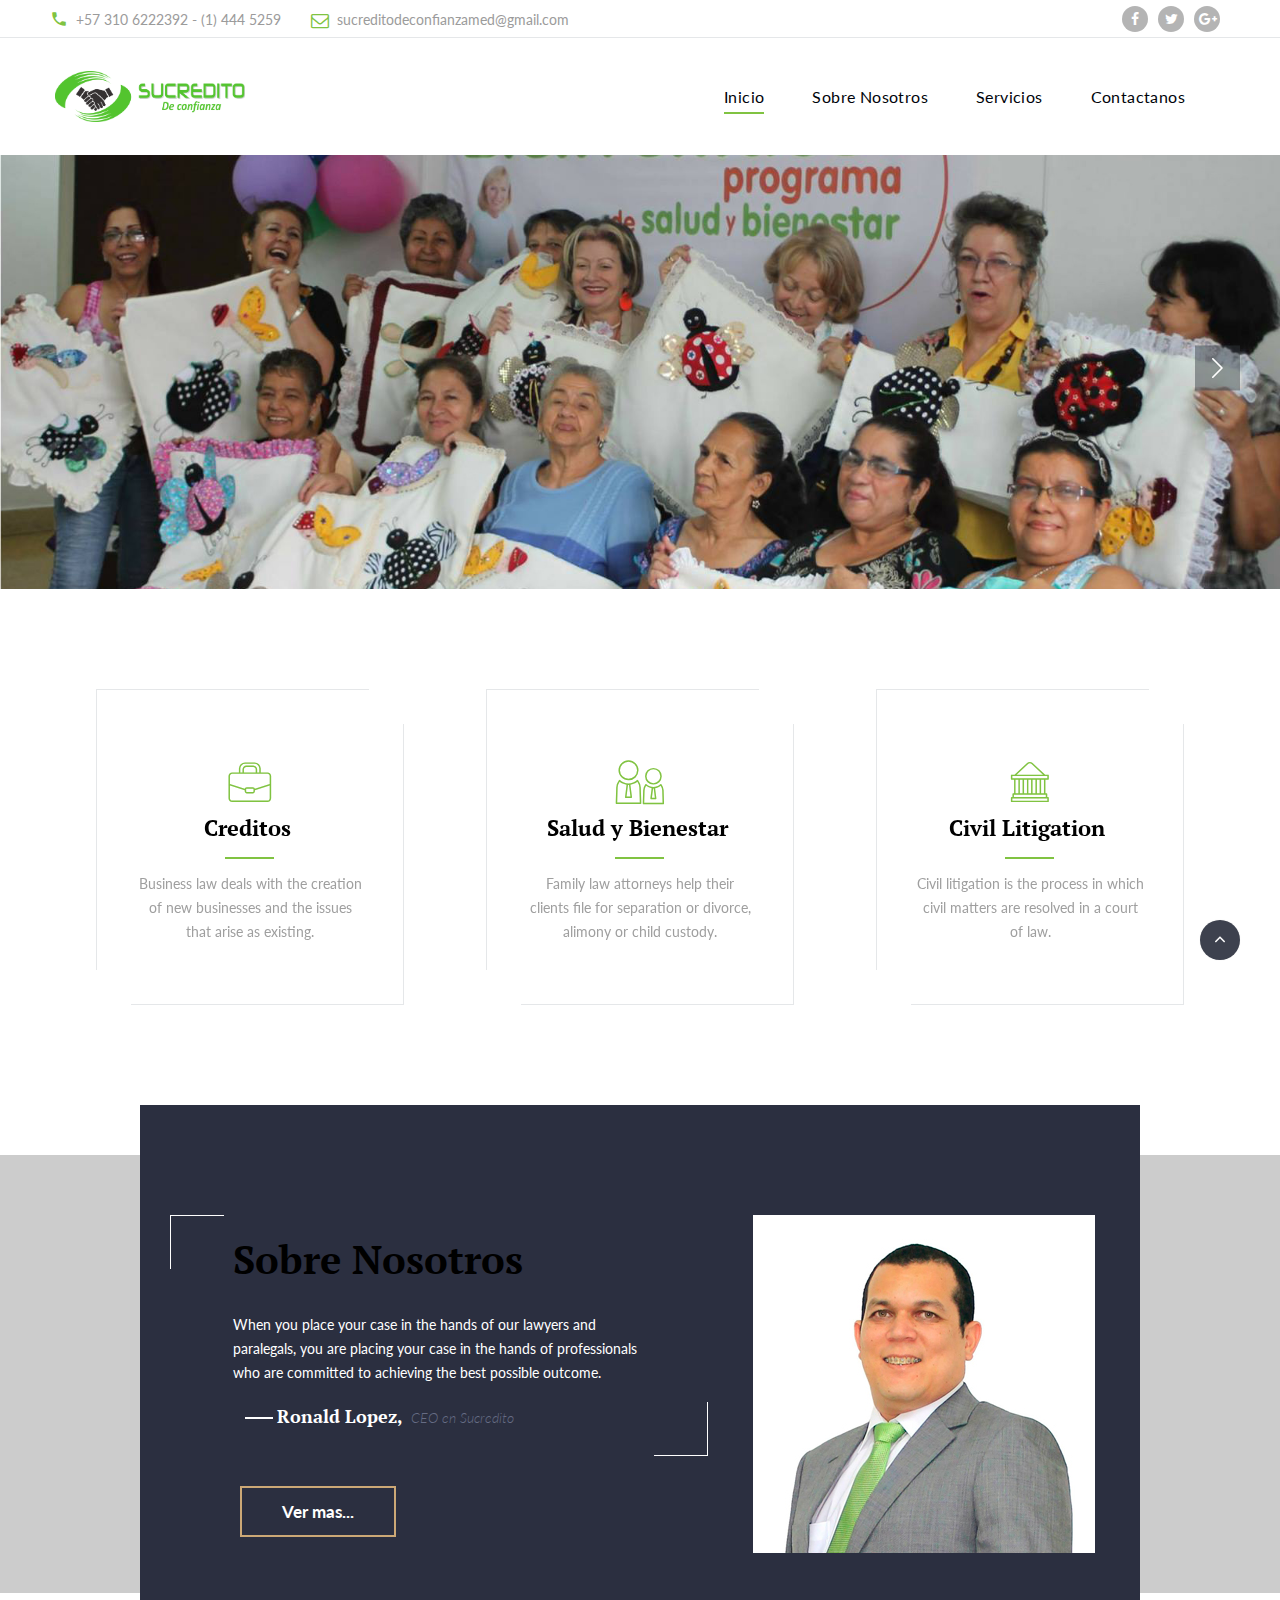
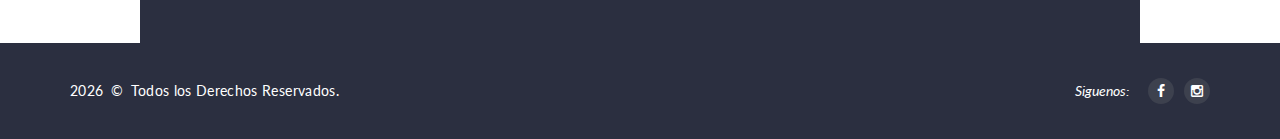
<file: index.html>
<!DOCTYPE html>
<html class="wide wow-animation" lang="en">
  <head>
    <title>Inicio</title>
    <meta name="format-detection" content="telephone=no">
    <meta name="viewport" content="width=device-width, height=device-height, initial-scale=1.0, maximum-scale=1.0, user-scalable=0">
    <meta http-equiv="X-UA-Compatible" content="IE=edge">
    <meta charset="utf-8">
    <link rel="icon" href="images/favicon.png" type="image/png">
    <link rel="stylesheet" type="text/css" href="//fonts.googleapis.com/css?family=PT+Serif:400,700,400italic,700italic%7CLato:300,300italic,400,400italic,700,900%7CMerriweather:700italic">
    <link rel="stylesheet" href="css/fonts.css">
    <link rel="stylesheet" href="css/bootstrap.css">
    <link rel="stylesheet" href="css/style.css">
		<!--[if lt IE 10]>
    <div style="background: #212121; padding: 10px 0; box-shadow: 3px 3px 5px 0 rgba(0,0,0,.3); clear: both; text-align:center; position: relative; z-index:1;"><a href="http://windows.microsoft.com/en-US/internet-explorer/"><img src="images/ie8-panel/warning_bar_0000_us.jpg" border="0" height="42" width="820" alt="You are using an outdated browser. For a faster, safer browsing experience, upgrade for free today."></a></div>
    <script src="js/html5shiv.min.js"></script>
		<![endif]-->
  </head>
  <body>
    <div class="page">
      <header class="page-head">
        <div class="rd-navbar-wrap">
          <nav class="rd-navbar rd-navbar-default" data-layout="rd-navbar-fixed" data-sm-layout="rd-navbar-fixed" data-md-layout="rd-navbar-fixed" data-md-device-layout="rd-navbar-fixed" data-lg-layout="rd-navbar-fixed" data-lg-device-layout="rd-navbar-fixed" data-xl-layout="rd-navbar-static" data-xl-device-layout="rd-navbar-static" data-xxl-layout="rd-navbar-static" data-xxl-device-layout="rd-navbar-static" data-lg-stick-up-offset="53px" data-xl-stick-up-offset="53px" data-xxl-stick-up-offset="53px" data-lg-stick-up="true" data-xl-stick-up="true" data-xxl-stick-up="true">
            <div class="rd-navbar-inner">
              <div class="rd-navbar-aside-wrap">
                <div class="rd-navbar-aside">
                  <div class="rd-navbar-aside-toggle" data-rd-navbar-toggle=".rd-navbar-aside"><span></span></div>
                  <div class="rd-navbar-aside-content">
                    <ul class="rd-navbar-aside-group list-units">
                      <li>
                        <div class="unit unit-horizontal unit-spacing-xs align-items-center">
                          <div class="unit-left"><span class="novi-icon icon icon-xxs icon-primary material-icons-phone"></span></div>
                          <div class="unit-body"><a class="link-dusty-gray" href="tel:#">+57 310 6222392 - (1) 444 5259</a></div>
                        </div>
                      </li>
                      <li>
                        <div class="unit unit-horizontal unit-spacing-xs align-items-center">
                          <div class="unit-left"><span class="novi-icon icon icon-xxs icon-primary fa-envelope-o"></span></div>
                          <div class="unit-body"><a class="link-dusty-gray" href="mailto:#">sucreditodeconfianzamed@gmail.com</a></div>
                        </div>
                      </li>
                    </ul>
                    <div class="rd-navbar-aside-group">
                      <ul class="list-inline list-inline-reset">
                        <li><a class="novi-icon icon icon-circle icon-nobel-filled icon-xxs-smaller fa fa-facebook" href="#"></a></li>
                        <li><a class="novi-icon icon icon-circle icon-nobel-filled icon-xxs-smaller fa fa-twitter" href="#"></a></li>
                        <li><a class="novi-icon icon icon-circle icon-nobel-filled icon-xxs-smaller fa fa-google-plus" href="#"></a></li>
                      </ul>
                    </div>
                  </div>
                </div>
              </div>
              <div class="rd-navbar-group">
                <div class="rd-navbar-panel">
                  <button class="rd-navbar-toggle" data-rd-navbar-toggle=".rd-navbar-nav-wrap"><span></span></button><a class="rd-navbar-brand brand" href="index.html"><img src="images/logo-default-143x27.png" alt="" width="190" height="36"/></a>
                </div>
                <div class="rd-navbar-nav-wrap">
                  <div class="rd-navbar-nav-inner">
                    <!--<div class="rd-navbar-btn-wrap"><a class="button button-smaller button-primary-outline" href="#">Appointment</a></div>-->
                    <ul class="rd-navbar-nav">
                      <li class="active"><a href="index.html">Inicio</a>
                      </li>
                      <li><a href="about-us.html">Sobre Nosotros</a>
                      </li>
                      <li><a href="service.html">Servicios</a>
                      </li>
                      <li><a href="contact-us.html">Contactanos</a>
                      </li>
                    </ul>
                  </div>
                </div>
              </div>
            </div>
          </nav>
        </div>
      </header>

      <section>
        <div class="swiper-container swiper-slider swiper-variant-1 bg-black" data-loop="false" data-autoplay="5500" data-simulate-touch="true">
          <div class="swiper-wrapper text-center">
            <div class="swiper-slide" data-slide-bg="images/home-slider-slide-1.jpg">
              <div class="swiper-slide-caption text-center">
                <div class="container">
                  <div class="row justify-content-md-center">
                    <div class="col-md-11 col-lg-10 col-xl-9">
                      <div class="header-decorated" data-caption-animate="fadeInUp" data-caption-delay="0s">
                        <!--<h3 class="medium text-primary">Feliz Dia Mujer!!</h3>-->
                      </div>
                      <!--<h2 class="slider-header" data-caption-animate="fadeInUp" data-caption-delay="150">Feliz Dia Mujer!!</h2>
                      <p class="text-bigger slider-text" data-caption-animate="fadeInUp" data-caption-delay="250">Strategies of our attorneys will help you solve very complex legal issues.</p>
                      <div class="button-block" data-caption-animate="fadeInUp" data-caption-delay="400"><a class="button button-lg button-primary-outline-v2" href="#">Request a Free Consultation</a></div>-->
                    </div>
                  </div>
                </div>
              </div>
            </div>
            <div class="swiper-slide" data-slide-bg="images/home-slider-slide-2.jpg">
              <div class="swiper-slide-caption text-center">
                <div class="container">
                  <div class="row justify-content-md-center">
                    <div class="col-md-11 col-lg-10 col-xl-9">
                      <div class="header-decorated" data-caption-animate="fadeInUp" data-caption-delay="0s">
                        <!--<h3 class="medium text-primary">We Offer</h3>-->
                      </div>
                      <!--<h2 class="slider-header" data-caption-animate="fadeInUp" data-caption-delay="150">Affordable and Effective Legal Help</h2>
                      <p class="text-bigger slider-text" data-caption-animate="fadeInUp" data-caption-delay="250">Our expert team of attorneys and consultants will be glad to provide necessary legal assistance.</p>
                      <div class="button-block" data-caption-animate="fadeInUp" data-caption-delay="400"><a class="button button-lg button-primary-outline-v2" href="#">Request a Free Consultation</a></div>-->
                    </div>
                  </div>
                </div>
              </div>
            </div>
            <div class="swiper-slide" data-slide-bg="images/home-slider-slide-3.jpg">
              <div class="swiper-slide-caption text-center">
                <div class="container">
                  <div class="row justify-content-md-center">
                    <div class="col-md-11 col-lg-10 col-xl-9">
                      <div class="header-decorated" data-caption-animate="fadeInUp" data-caption-delay="0s">
                        <!--<h3 class="medium text-primary">With Our Services</h3>-->
                      </div>
                      <!--<h2 class="slider-header" data-caption-animate="fadeInUp" data-caption-delay="150">You Will Get Extensive Legal Support</h2>
                      <p class="text-bigger slider-text" data-caption-animate="fadeInUp" data-caption-delay="250">We have years of experience in providing legal help in various spheres of law.</p>
                      <div class="button-block" data-caption-animate="fadeInUp" data-caption-delay="400"><a class="button button-lg button-primary-outline-v2" href="#">Request a Free Consultation</a></div>-->
                    </div>
                  </div>
                </div>
              </div>
            </div>
          </div>
          <div class="swiper-scrollbar d-lg-none"></div>
          <div class="swiper-nav-wrap">
            <div class="swiper-button-prev"></div>
            <div class="swiper-button-next"></div>
          </div>
        </div>
      </section>

      <section class="section-50 section-md-75 section-lg-100">
        <div class="container">
          <div class="row row-40">
            <div class="col-md-6 col-lg-4 height-fill">
              <article class="icon-box">
                <div class="box-top">
                  <div class="box-icon"><span class="novi-icon icon icon-primary icon-lg mercury-icon-briefcase"></span></div>
                  <div class="box-header">
                    <h5><a href="#">Creditos</a></h5>
                  </div>
                </div>
                <div class="divider bg-accent"></div>
                <div class="box-body">
                  <p>Business law deals with the creation of new businesses and the issues that arise as existing.</p>
                </div>
              </article>
            </div>
            <div class="col-md-6 col-lg-4 height-fill">
              <article class="icon-box">
                <div class="box-top">
                  <div class="box-icon"><span class="novi-icon icon icon-primary icon-lg mercury-icon-users"></span></div>
                  <div class="box-header">
                    <h5><a href="#">Salud y Bienestar</a></h5>
                  </div>
                </div>
                <div class="divider bg-accent"></div>
                <div class="box-body">
                  <p>Family law attorneys help their clients file for separation or divorce, alimony or child custody.</p>
                </div>
              </article>
            </div>
            <div class="col-md-6 col-lg-4 height-fill">
              <article class="icon-box">
                <div class="box-top">
                  <div class="box-icon"><span class="novi-icon icon icon-primary icon-lg mercury-icon-lib"></span></div>
                  <div class="box-header">
                    <h5><a href="#">Civil Litigation</a></h5>
                  </div>
                </div>
                <div class="divider bg-accent"></div>
                <div class="box-body">
                  <p>Civil litigation is the process in which civil matters are resolved in a court of law.</p>
                </div>
              </article>
            </div>
          </div>
        </div>
      </section>

      <section class="bg-displaced-wrap">
        <div class="bg-displaced-body">
          <div class="container">
            <div class="inset-xl-left-70 inset-xl-right-70">
              <article class="box-cart bg-ebony-clay">
                <div class="box-cart-image"><img src="images/home-2-342x338.jpg" alt="" width="342" height="338"/>
                </div>
                <div class="box-cart-body">
                  <blockquote class="blockquote-complex blockquote-complex-inverse">
                    <h3>Sobre Nosotros</h3>
                    <p>
                      <q>When you place your case in the hands of our lawyers and paralegals, you are placing your case in the hands of professionals who are committed to achieving the best possible outcome.</q>
                    </p>
                    <div class="quote-footer">
                      <cite>Ronald Lopez</cite><small>CEO en Sucredito</small>
                    </div>
                  </blockquote>
                  <div class="button-wrap inset-md-left-70"><a class="button button-responsive button-medium button-primary-outline-v2" href="about-us.html">Ver mas...</a></div>
                </div>
              </article>
            </div>
          </div>
        </div>
        <div class="bg-displaced bg-image" style="background-image: url(images/home-1.jpg);"></div>
      </section>

      <!--<section class="bg-whisper">
        <div class="container">
          <div class="row">
            <div class="col-md-10 col-lg-9 col-xl-7">
              <div class="section-50 section-md-75 section-xl-100">
                <h3>Free Consultation</h3>
                <form class="rd-mailform" data-form-output="form-output-global" data-form-type="contact" method="post" action="bat/rd-mailform.php">
                  <div class="row row-30">
                    <div class="col-md-6">
                      <div class="form-wrap">
                        <input class="form-input" id="request-form-name" type="text" name="name" data-constraints="@Required">
                        <label class="form-label" for="request-form-name">Nombres</label>
                      </div>
                    </div>
                    <div class="col-md-6">
                      <div class="form-wrap">
                        <input class="form-input" id="request-form-phone" type="text" name="phone" data-constraints="@Numeric @Required">
                        <label class="form-label" for="request-form-phone">Telefono</label>
                      </div>
                    </div>
                    <div class="col-md-6">
                      <div class="form-wrap">
                        <input class="form-input" id="request-form-email" type="email" name="email" data-constraints="@Email @Required">
                        <label class="form-label" for="request-form-email">Email</label>
                      </div>
                    </div>
                    <div class="col-md-6">
                      <div class="form-wrap form-wrap-outside">
                        Select 2
                        <select class="form-input select-filter" id="request-form-select" data-minimum-results-for-search="Infinity">
                          <option>Tipo de Consulta</option>
                          <option value="Family Law">Credito</option>
                          <option value="Business Law">Paz y salvo</option>
                          <option value="Civil Litigation">Certificado de saldo</option>
                        </select>
                      </div>
                    </div>
                    <div class="col-12">
                      <div class="form-wrap">
                        <textarea class="form-input" id="feedback-2-message" name="message" data-constraints="@Required"></textarea>
                        <label class="form-label" for="feedback-2-message">Message</label>
                      </div>
                    </div>
                    <div class="col-12">
                      <div class="row">
                        <div class="col-md-6">
                          <button class="button button-block button-primary" type="submit">Request a Free Consultation</button>
                        </div>
                      </div>
                    </div>
                  </div>
                </form>
              </div>
            </div>
            <div class="col-xl-5 d-none d-xl-block">
              <div style="margin-top: -40px;"><img src="images/home-4-472x753.png" alt="" width="472" height="753"/>
              </div>
            </div>
          </div>
        </div>
      </section>-->

      <footer class="page-foot bg-ebony-clay">
        <div class="section-35">
          <div class="container text-center">
            <div class="row row-15 flex-md-row-reverse justify-content-md-between align-items-md-center">
              <div class="col-md-6 text-md-right">
                <div class="group-sm group-middle">
                  <p class="font-italic text-white">Siguenos:</p>
                  <ul class="list-inline list-inline-reset">
                    <li><a class="novi-icon icon icon-circle icon-bright-gray-filled icon-xxs-smaller fa fa-facebook" href="https://www.facebook.com/sucreditodeconfianzamedellin" target="_blank"></a></li>
                    <li><a class="novi-icon icon icon-circle icon-bright-gray-filled icon-xxs-smaller fa fa-instagram" href="https://www.instagram.com/sucreditodeconfianza/" target="_blank"></a></li>
                  </ul>
                </div>
              </div>
              <div class="col-md-6 text-md-left">
                <p class="rights text-white"><span class="copyright-year"></span><span>&nbsp;&#169;&nbsp;</span><span>Todos los Derechos Reservados.</span></p>
              </div>
            </div>
          </div>
        </div>
      </footer>

    </div>
    <div class="snackbars" id="form-output-global"></div>
    <script src="js/core.min.js"></script>
    <script src="js/script.js"></script>
  </body>
</html>
</file>
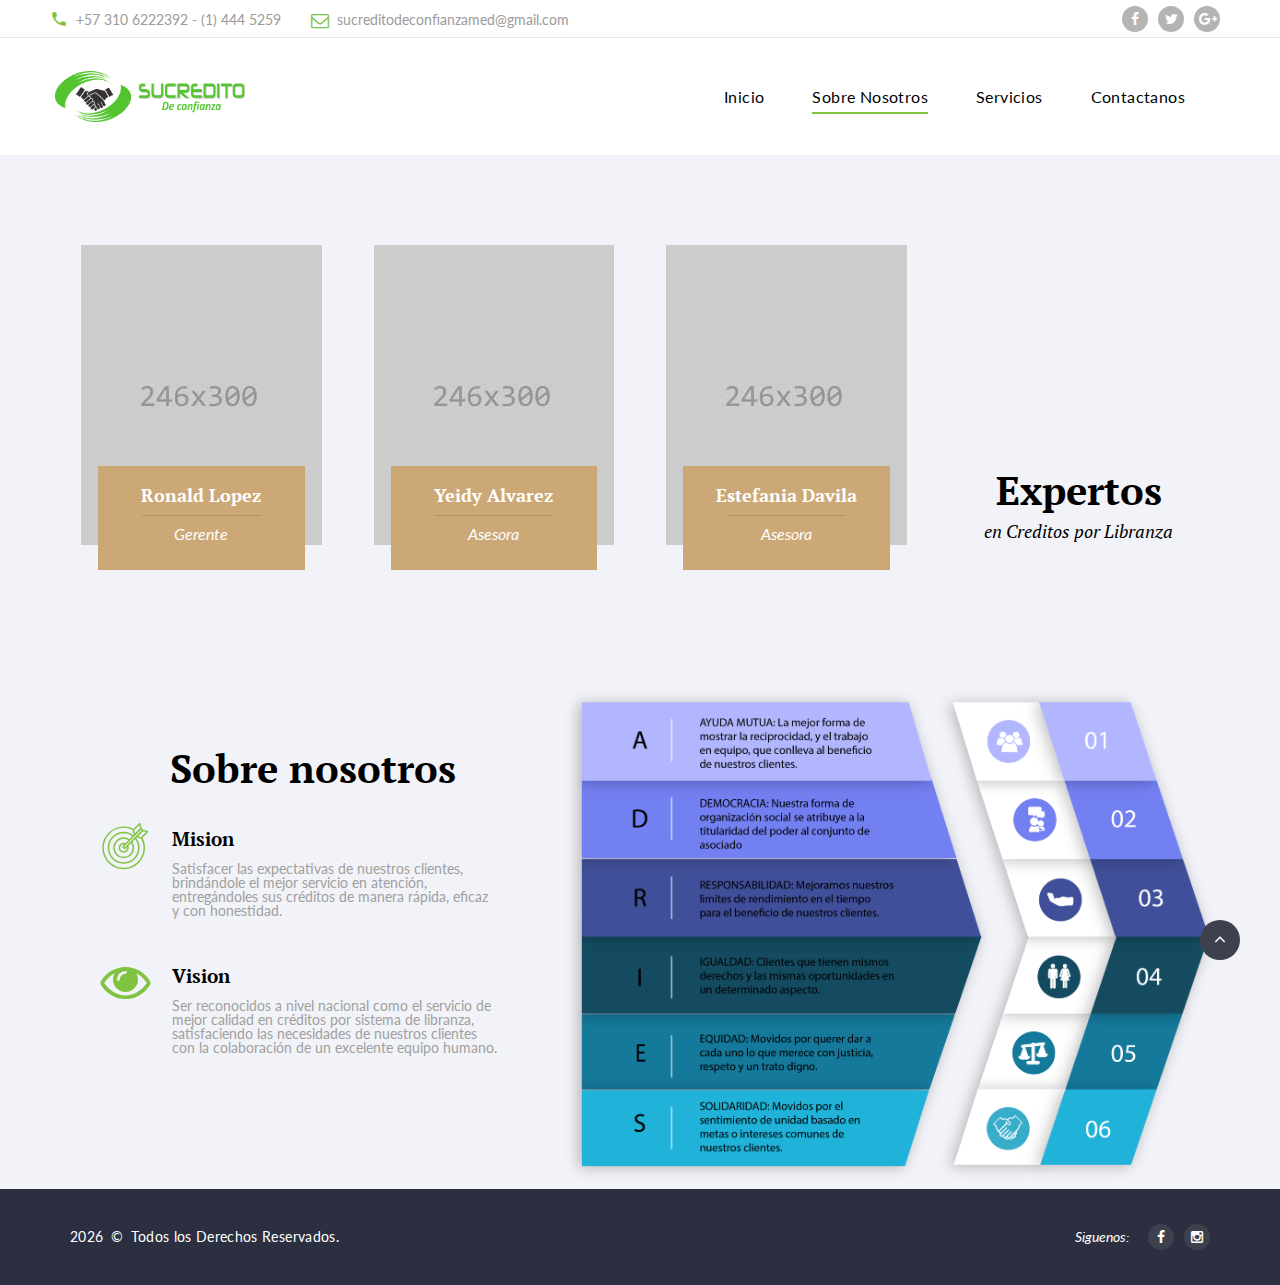
<file: about-us.html>
<!DOCTYPE html>
<html class="wide wow-animation" lang="en">
  <head>
    <title>Sobre Nosotros</title>
    <meta name="format-detection" content="telephone=no">
    <meta name="viewport" content="width=device-width, height=device-height, initial-scale=1.0, maximum-scale=1.0, user-scalable=0">
    <meta http-equiv="X-UA-Compatible" content="IE=edge">
    <meta charset="utf-8">
    <link rel="icon" href="images/favicon.png" type="image/png">
    <link rel="stylesheet" type="text/css" href="//fonts.googleapis.com/css?family=PT+Serif:400,700,400italic,700italic%7CLato:300,300italic,400,400italic,700,900%7CMerriweather:700italic">
    <link rel="stylesheet" href="css/fonts.css">
    <link rel="stylesheet" href="css/bootstrap.css">
    <link rel="stylesheet" href="css/style.css">
		<!--[if lt IE 10]>
    <div style="background: #212121; padding: 10px 0; box-shadow: 3px 3px 5px 0 rgba(0,0,0,.3); clear: both; text-align:center; position: relative; z-index:1;"><a href="http://windows.microsoft.com/en-US/internet-explorer/"><img src="images/ie8-panel/warning_bar_0000_us.jpg" border="0" height="42" width="820" alt="You are using an outdated browser. For a faster, safer browsing experience, upgrade for free today."></a></div>
    <script src="js/html5shiv.min.js"></script>
		<![endif]-->
  </head>
  <body>
    <div class="page">
      <header class="page-head">
        <div class="rd-navbar-wrap">
          <nav class="rd-navbar rd-navbar-default" data-layout="rd-navbar-fixed" data-sm-layout="rd-navbar-fixed" data-md-layout="rd-navbar-fixed" data-md-device-layout="rd-navbar-fixed" data-lg-layout="rd-navbar-fixed" data-lg-device-layout="rd-navbar-fixed" data-xl-layout="rd-navbar-static" data-xl-device-layout="rd-navbar-static" data-xxl-layout="rd-navbar-static" data-xxl-device-layout="rd-navbar-static" data-lg-stick-up-offset="53px" data-xl-stick-up-offset="53px" data-xxl-stick-up-offset="53px" data-lg-stick-up="true" data-xl-stick-up="true" data-xxl-stick-up="true">
            <div class="rd-navbar-inner">
              <div class="rd-navbar-aside-wrap">
                <div class="rd-navbar-aside">
                  <div class="rd-navbar-aside-toggle" data-rd-navbar-toggle=".rd-navbar-aside"><span></span></div>
                  <div class="rd-navbar-aside-content">
                    <ul class="rd-navbar-aside-group list-units">
                      <li>
                        <div class="unit unit-horizontal unit-spacing-xs align-items-center">
                          <div class="unit-left"><span class="novi-icon icon icon-xxs icon-primary material-icons-phone"></span></div>
                          <div class="unit-body"><a class="link-dusty-gray" href="tel:#">+57 310 6222392 - (1) 444 5259</a></div>
                        </div>
                      </li>
                      <li>
                        <div class="unit unit-horizontal unit-spacing-xs align-items-center">
                          <div class="unit-left"><span class="novi-icon icon icon-xxs icon-primary fa-envelope-o"></span></div>
                          <div class="unit-body"><a class="link-dusty-gray" href="mailto:#">sucreditodeconfianzamed@gmail.com</a></div>
                        </div>
                      </li>
                    </ul>
                    <div class="rd-navbar-aside-group">
                      <ul class="list-inline list-inline-reset">
                        <li><a class="novi-icon icon icon-circle icon-nobel-filled icon-xxs-smaller fa fa-facebook" href="#"></a></li>
                        <li><a class="novi-icon icon icon-circle icon-nobel-filled icon-xxs-smaller fa fa-twitter" href="#"></a></li>
                        <li><a class="novi-icon icon icon-circle icon-nobel-filled icon-xxs-smaller fa fa-google-plus" href="#"></a></li>
                      </ul>
                    </div>
                  </div>
                </div>
              </div>
              <div class="rd-navbar-group">
                <div class="rd-navbar-panel">
                  <button class="rd-navbar-toggle" data-rd-navbar-toggle=".rd-navbar-nav-wrap"><span></span></button><a class="rd-navbar-brand brand" href="index.html"><img src="images/logo-default-143x27.png" alt="" width="190" height="36"/></a>
                </div>
                <div class="rd-navbar-nav-wrap">
                  <div class="rd-navbar-nav-inner">
                    <!--<div class="rd-navbar-btn-wrap"><a class="button button-smaller button-primary-outline" href="#">Appointment</a></div>-->
                    <ul class="rd-navbar-nav">
                      <li><a href="index.html">Inicio</a>
                      </li>
                      <li class="active"><a href="about-us.html">Sobre Nosotros</a>
                      </li>
                      <li><a href="service.html">Servicios</a>
                      </li>
                      <li><a href="contact-us.html">Contactanos</a>
                      </li>
                    </ul>
                  </div>
                </div>
              </div>
            </div>
          </nav>
        </div>
      </header>

      <!--<section class="section-30 section-md-40 section-lg-66 section-xl-bottom-90 bg-gray-dark page-title-wrap" style="background-image: url(images/bg-image-1.jpg);">
        <div class="container">
          <div class="page-title">
            <h2>About Us</h2>
          </div>
        </div>
      </section>

      <section class="section-66 section-md-90 section-xl-bottom-120">
        <div class="container">
          <h3>Who We Are</h3>
          <div class="row row-40 justify-content-xl-between align-items-lg-center">
            <div class="col-md-6 col-xl-5 text-secondary">
              <div class="inset-md-right-15 inset-xl-right-0">
                <p>We do not see ourselves simply as 'lawyers' but will always strive to be our clients' trusted adviser whether that be in a commercial or personal context. We provide additional services well beyond those that might be expected of a law firm.</p>
                <p>
                  Our core values are integrity and trust, the encouragement of innovation, teamwork and the continuing personal development of everyone at the firm.
                  
                </p>
              </div>
            </div>
            <div class="col-md-6">
              <ul class="list-progress">
                <li>
                  <p class="animated fadeIn">Adoption Law</p>
                  <div class="progress-bar-js progress-bar-horizontal progress-bar-sisal" data-value="70" data-stroke="4" data-easing="linear" data-counter="true" data-duration="1000" data-trail="100"></div>
                </li>
                <li>
                  <p class="animated fadeIn">Family Law</p>
                  <div class="progress-bar-js progress-bar-horizontal progress-bar-laser" data-value="54" data-stroke="4" data-easing="linear" data-counter="true" data-duration="1000" data-trail="100"></div>
                </li>
                <li>
                  <p class="animated fadeIn">Real Estate Law</p>
                  <div class="progress-bar-js progress-bar-horizontal progress-bar-fuscous-gray" data-value="87" data-stroke="4" data-easing="linear" data-counter="true" data-duration="1000" data-trail="100"></div>
                </li>
                <li>
                  <p class="animated fadeIn">Personal Injury Law</p>
                  <div class="progress-bar-js progress-bar-horizontal progress-bar-leather" data-value="90" data-stroke="4" data-easing="linear" data-counter="true" data-duration="1000" data-trail="100"></div>
                </li>
              </ul>
            </div>
          </div>
        </div>
      </section>-->

      <section class="section-60 section-lg-90 bg-whisper">
        <div class="container">
          <div class="row row-40 align-items-sm-end">
            <div class="col-sm-6 col-md-4 col-lg-3">
              <div class="thumbnail-variant-2-wrap">
                <div class="thumbnail thumbnail-variant-2">
                  <figure class="thumbnail-image"><img src="images/team-9-246x300.jpg" alt="" width="246" height="300"/>
                  </figure>
                  <!--<div class="thumbnail-inner">
                    <div class="link-group"><span class="novi-icon icon icon-xxs icon-primary material-icons-local_phone"></span><a class="link-white" href="tel:#">+1 (409) 987–5874</a></div>
                    <div class="link-group"><span class="novi-icon icon icon-xxs icon-primary fa-envelope-o"></span><a class="link-white" href="mailto:#">info@demolink.org</a></div>
                  </div>-->
                  <div class="thumbnail-caption">
                    <p class="text-header"><a href="#">Ronald Lopez</a></p>
                    <div class="divider divider-md bg-teak"></div>
                    <p class="text-caption">Gerente</p>
                  </div>
                </div>
              </div>
            </div>
            <div class="col-sm-6 col-md-4 col-lg-3">
              <div class="thumbnail-variant-2-wrap">
                <div class="thumbnail thumbnail-variant-2">
                  <figure class="thumbnail-image"><img src="images/team-10-246x300.jpg" alt="" width="246" height="300"/>
                  </figure>
                  <!--<div class="thumbnail-inner">
                    <div class="link-group"><span class="novi-icon icon icon-xxs icon-primary material-icons-local_phone"></span><a class="link-white" href="tel:#">+1 (409) 987–5874</a></div>
                    <div class="link-group"><span class="novi-icon icon icon-xxs icon-primary fa-envelope-o"></span><a class="link-white" href="mailto:#">info@demolink.org</a></div>
                  </div>-->
                  <div class="thumbnail-caption">
                    <p class="text-header"><a href="#">Yeidy Alvarez</a></p>
                    <div class="divider divider-md bg-teak"></div>
                    <p class="text-caption">Asesora</p>
                  </div>
                </div>
              </div>
            </div>
            <div class="col-sm-6 col-md-4 col-lg-3">
              <div class="thumbnail-variant-2-wrap">
                <div class="thumbnail thumbnail-variant-2">
                  <figure class="thumbnail-image"><img src="images/team-11-246x300.jpg" alt="" width="246" height="300"/>
                  </figure>
                  <div class="thumbnail-inner">
                    <div class="link-group"><span class="novi-icon icon icon-xxs icon-primary material-icons-local_phone"></span><a class="link-white" href="tel:#">+1 (409) 987–5874</a></div>
                    <div class="link-group"><span class="novi-icon icon icon-xxs icon-primary fa-envelope-o"></span><a class="link-white" href="mailto:#">info@demolink.org</a></div>
                  </div>
                  <div class="thumbnail-caption">
                    <p class="text-header"><a href="#">Estefania Davila</a></p>
                    <div class="divider divider-md bg-teak"></div>
                    <p class="text-caption">Asesora</p>
                  </div>
                </div>
              </div>
            </div>
            <div class="col-sm-6 col-md-12 col-lg-3 text-center">
              <div class="block-wrap-1">
                <div class="block-number">06</div>
                <h3 class="text-normal">Expertos</h3>
                <p class="h5 h5-smaller text-style-4">en Creditos por Libranza</p>
                <!--<p>If you or your business is facing a legal challenge, contact us today to arrange a free initial consultation with an attorney.</p><a class="link link-group link-group-animated link-bold link-secondary" href="#"><span>Read more</span><span class="novi-icon icon icon-xxs icon-primary fa fa-angle-right"></span></a>-->
              </div>
            </div>
          </div>
        </div>
      </section>

      <!--<section class="section parallax-container bg-black" data-parallax-img="images/clients-testimonials-parallax-1.jpg">
        <div class="parallax-content">
          <div class="section-60 section-md-90 section-xl-120">
            <div class="container text-center">
              <div class="row row-40 justify-content-lg-center">
                <div class="col-sm-12">
                  <h3>What People Say</h3>
                </div>
                <div class="col-lg-11 col-xl-9">
                  <div class="owl-carousel-inverse">
                    <div class="owl-carousel owl-nav-position-numbering" data-autoplay="true" data-items="1" data-stage-padding="0" data-loop="false" data-margin="30" data-nav="true" data-numbering="#owl-numbering-1" data-animation-in="fadeIn" data-animation-out="fadeOut">
                      <div class="item">
                              <blockquote class="quote-minimal quote-minimal-inverse">
                                <div class="quote-body">
                                  <p>
                                    <q>We have been very pleased with our experience with the LawExpert. Although we did not actually go to court, I felt that Amanda was more than ready to fight her best for us. Our whole experience with all of the staff was very easy and enjoyable. Thank you for your work!</q>
                                  </p>
                                </div>
                                <div class="quote-meta">
                                  <cite>Mark Wilson</cite>
                                  <p class="caption">Client</p>
                                </div>
                              </blockquote>
                      </div>
                      <div class="item">
                              <blockquote class="quote-minimal quote-minimal-inverse">
                                <div class="quote-body">
                                  <p>
                                    <q>I am so glad we chose LawExpert law firm to represent us. We were in a very bad motorcycle accident. We were treated like family and were kept involved every step of the way. Thank you all who were involved in one way or other working our case!</q>
                                  </p>
                                </div>
                                <div class="quote-meta">
                                  <cite>Kate Wilson</cite>
                                  <p class="caption">Client</p>
                                </div>
                              </blockquote>
                      </div>
                      <div class="item">
                              <blockquote class="quote-minimal quote-minimal-inverse">
                                <div class="quote-body">
                                  <p>
                                    <q>John and his staff were great with making us feel comfortable during the process. They kept us updated on our case progress and were very helpful with all of the paperwork we needed to complete. We are very pleased with the outcome of everything.</q>
                                  </p>
                                </div>
                                <div class="quote-meta">
                                  <cite>Sam Cole</cite>
                                  <p class="caption">Client</p>
                                </div>
                              </blockquote>
                      </div>
                    </div>
                    <div class="owl-numbering owl-numbering-default" id="owl-numbering-1">
                      <div class="numbering-current"></div>
                      <div class="numbering-separator"></div>
                      <div class="numbering-count"></div>
                    </div>
                  </div>
                </div>
              </div>
            </div>
          </div>
        </div>
      </section>-->

      <section class="bg-whisper">
        <div class="container">
          <div class="row align-items-lg-end">
            <div class="offset-md-1 offset-lg-0 col-md-8 col-lg-6 col-xl-5">
              <div class="section-60 section-md-90">
                <div class="inset-md-left-100">
                  <h3>Sobre nosotros</h3>
                </div>
                <div class="inset-md-left-30 inset-md-right-30">
                  <ul class="list-xl">
                    <li>
                      <article class="icon-box-horizontal">
                        <div class="unit unit-horizontal unit-spacing-md">
                          <div class="unit-left"><span class="novi-icon icon icon-primary icon-lg mercury-icon-target-2"></span></div>
                          <div class="unit-body">
                            <h5><a href="#">Mision</a></h5>
                            <p>Satisfacer las expectativas de nuestros clientes, brindándole el mejor servicio en atención, entregándoles sus créditos de manera rápida, eficaz y con honestidad.</p>
                          </div>
                        </div>
                      </article>

                    </li>
                    <li>
                      <article class="icon-box-horizontal">
                        <div class="unit unit-horizontal unit-spacing-md">
                          <div class="unit-left"><span class="novi-icon icon icon-primary icon-lg fa fa-eye"></span></div>
                          <div class="unit-body">
                            <h5><a href="#">Vision</a></h5>
                            <p>Ser reconocidos a nivel nacional como el servicio de mejor calidad en créditos por sistema de libranza, satisfaciendo las necesidades de nuestros clientes con la colaboración de un excelente equipo humano. </p>
                          </div>
                        </div>
                      </article>

                    </li>
                    <li>
                      <!--<article class="icon-box-horizontal">
                        <div class="unit unit-horizontal unit-spacing-md">
                          <div class="unit-left"><span class="novi-icon icon icon-primary icon-lg mercury-icon-briefcase"></span></div>
                          <div class="unit-body">
                            <h5><a href="#">Great Results</a></h5>
                            <p>Results are only successful when we  make a difference in your life. We’ll help you get the money and benefits.</p>
                          </div>
                        </div>
                      </article>-->

                    </li>
                  </ul>
                </div>
              </div>
            </div>
            <div class="col-md-9 col-lg-6 col-xl-7 offset-top-30 offset-md-top-0 d-none d-lg-block">
              <div class="image-wrap-1"><img src="images/about-1-670x578.png" alt="" width="670" height="578"/>
              </div>
            </div>
          </div>
        </div>
      </section>
      <!--Footer--------------------------------------->
      <footer class="page-foot bg-ebony-clay">
        <div class="section-35">
          <div class="container text-center">
            <div class="row row-15 flex-md-row-reverse justify-content-md-between align-items-md-center">
              <div class="col-md-6 text-md-right">
                <div class="group-sm group-middle">
                  <p class="font-italic text-white">Siguenos:</p>
                  <ul class="list-inline list-inline-reset">
                    <li><a class="novi-icon icon icon-circle icon-bright-gray-filled icon-xxs-smaller fa fa-facebook" href="https://www.facebook.com/sucreditodeconfianzamedellin" target="_blank"></a></li>
                    <li><a class="novi-icon icon icon-circle icon-bright-gray-filled icon-xxs-smaller fa fa-instagram" href="https://www.instagram.com/sucreditodeconfianza/" target="_blank"></a></li>
                  </ul>
                </div>
              </div>
              <div class="col-md-6 text-md-left">
                <p class="rights text-white"><span class="copyright-year"></span><span>&nbsp;&#169;&nbsp;</span><span>Todos los Derechos Reservados.</span></p>
              </div>
            </div>
          </div>
        </div>
      </footer>

    </div>
    <div class="snackbars" id="form-output-global"></div>
    <script src="js/core.min.js"></script>
    <script src="js/script.js"></script>
  </body>
</html>
</file>
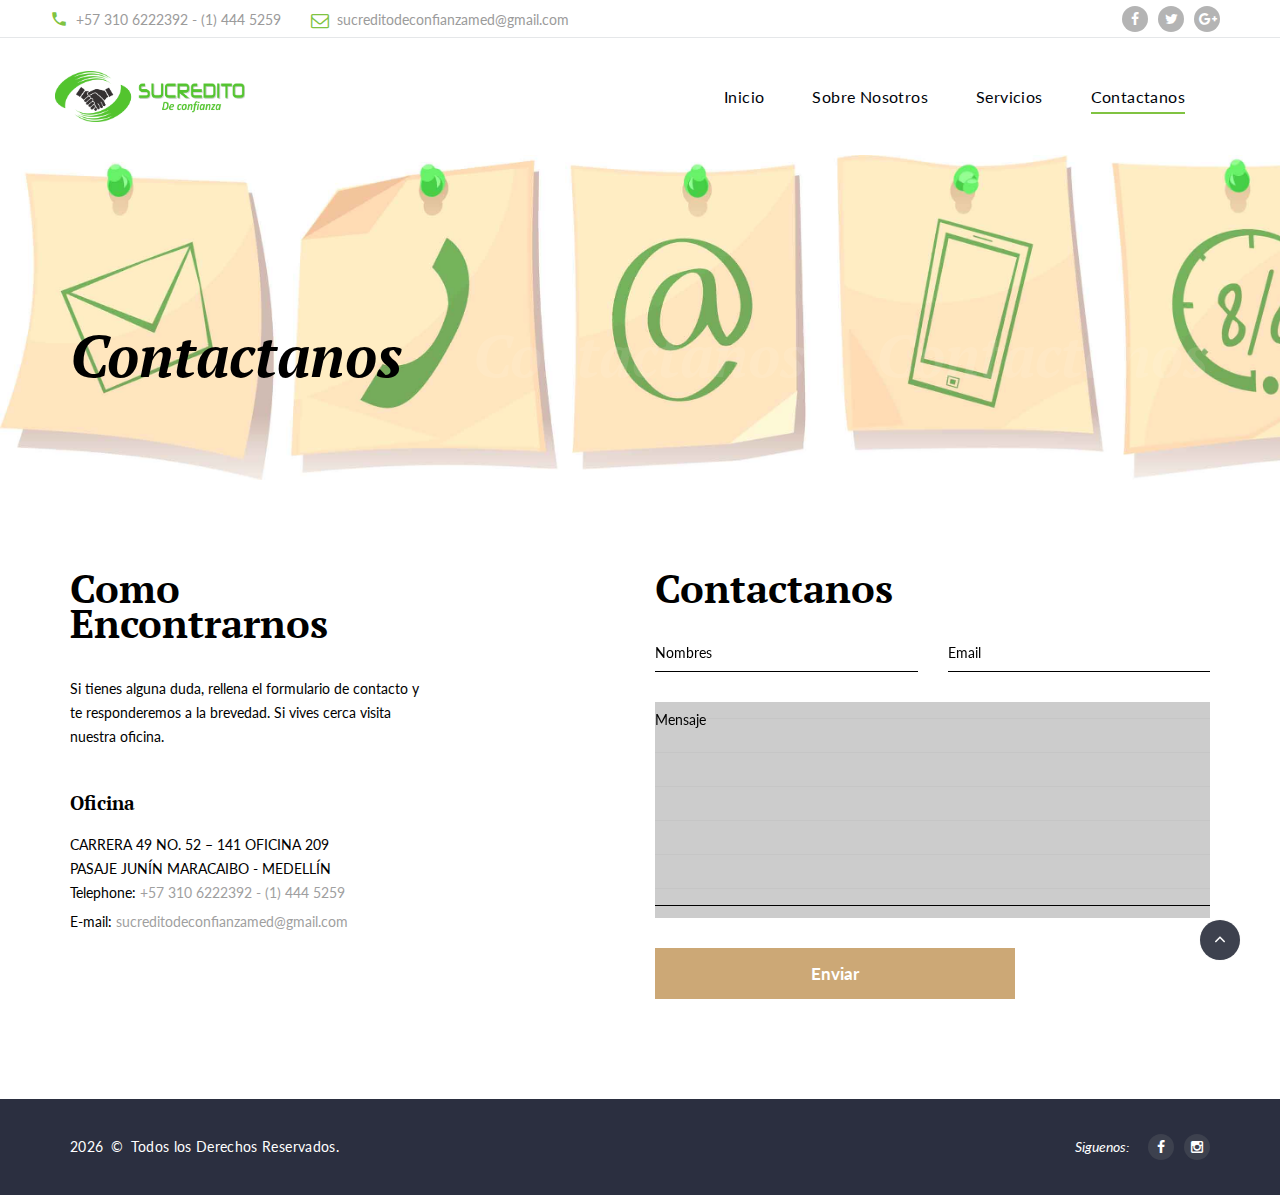
<file: contact-us.html>
<!DOCTYPE html>
<html class="wide wow-animation" lang="en">
  <head>
    <title>Contactanos</title>
    <meta name="format-detection" content="telephone=no">
    <meta name="viewport" content="width=device-width, height=device-height, initial-scale=1.0, maximum-scale=1.0, user-scalable=0">
    <meta http-equiv="X-UA-Compatible" content="IE=edge">
    <meta charset="utf-8">
    <link rel="icon" href="images/favicon.png" type="image/png">
    <link rel="stylesheet" type="text/css" href="//fonts.googleapis.com/css?family=PT+Serif:400,700,400italic,700italic%7CLato:300,300italic,400,400italic,700,900%7CMerriweather:700italic">
    <link rel="stylesheet" href="css/fonts.css">
    <link rel="stylesheet" href="css/bootstrap.css">
    <link rel="stylesheet" href="css/style.css">
		<!--[if lt IE 10]>
    <div style="background: #212121; padding: 10px 0; box-shadow: 3px 3px 5px 0 rgba(0,0,0,.3); clear: both; text-align:center; position: relative; z-index:1;"><a href="http://windows.microsoft.com/en-US/internet-explorer/"><img src="images/ie8-panel/warning_bar_0000_us.jpg" border="0" height="42" width="820" alt="You are using an outdated browser. For a faster, safer browsing experience, upgrade for free today."></a></div>
    <script src="js/html5shiv.min.js"></script>
		<![endif]-->
  </head>
  <body>
    <div class="page">
      <header class="page-head">
        <div class="rd-navbar-wrap">
          <nav class="rd-navbar rd-navbar-default" data-layout="rd-navbar-fixed" data-sm-layout="rd-navbar-fixed" data-md-layout="rd-navbar-fixed" data-md-device-layout="rd-navbar-fixed" data-lg-layout="rd-navbar-fixed" data-lg-device-layout="rd-navbar-fixed" data-xl-layout="rd-navbar-static" data-xl-device-layout="rd-navbar-static" data-xxl-layout="rd-navbar-static" data-xxl-device-layout="rd-navbar-static" data-lg-stick-up-offset="53px" data-xl-stick-up-offset="53px" data-xxl-stick-up-offset="53px" data-lg-stick-up="true" data-xl-stick-up="true" data-xxl-stick-up="true">
            <div class="rd-navbar-inner">
              <div class="rd-navbar-aside-wrap">
                <div class="rd-navbar-aside">
                  <div class="rd-navbar-aside-toggle" data-rd-navbar-toggle=".rd-navbar-aside"><span></span></div>
                  <div class="rd-navbar-aside-content">
                    <ul class="rd-navbar-aside-group list-units">
                      <li>
                        <div class="unit unit-horizontal unit-spacing-xs align-items-center">
                          <div class="unit-left"><span class="novi-icon icon icon-xxs icon-primary material-icons-phone"></span></div>
                          <div class="unit-body"><a class="link-dusty-gray" href="tel:#">+57 310 6222392 - (1) 444 5259</a></div>
                        </div>
                      </li>
                      <li>
                        <div class="unit unit-horizontal unit-spacing-xs align-items-center">
                          <div class="unit-left"><span class="novi-icon icon icon-xxs icon-primary fa-envelope-o"></span></div>
                          <div class="unit-body"><a class="link-dusty-gray" href="mailto:#">sucreditodeconfianzamed@gmail.com</a></div>
                        </div>
                      </li>
                    </ul>
                    <div class="rd-navbar-aside-group">
                      <ul class="list-inline list-inline-reset">
                        <li><a class="novi-icon icon icon-circle icon-nobel-filled icon-xxs-smaller fa fa-facebook" href="#"></a></li>
                        <li><a class="novi-icon icon icon-circle icon-nobel-filled icon-xxs-smaller fa fa-twitter" href="#"></a></li>
                        <li><a class="novi-icon icon icon-circle icon-nobel-filled icon-xxs-smaller fa fa-google-plus" href="#"></a></li>
                      </ul>
                    </div>
                  </div>
                </div>
              </div>
              <div class="rd-navbar-group">
                <div class="rd-navbar-panel">
                  <button class="rd-navbar-toggle" data-rd-navbar-toggle=".rd-navbar-nav-wrap"><span></span></button><a class="rd-navbar-brand brand" href="index.html"><img src="images/logo-default-143x27.png" alt="" width="190" height="36"/></a>
                </div>
                <div class="rd-navbar-nav-wrap">
                  <div class="rd-navbar-nav-inner">
                    <!--<div class="rd-navbar-btn-wrap"><a class="button button-smaller button-primary-outline" href="#">Appointment</a></div>-->
                    <ul class="rd-navbar-nav">
                      <li><a href="index.html">Inicio</a>
                      </li>
                      <li><a href="about-us.html">Sobre Nosotros</a>
                      </li>
                      <li><a href="service.html">Servicios</a>
                      </li>
                      <li class="active"><a href="contact-us.html">Contactanos</a>
                      </li>
                    </ul>
                  </div>
                </div>
              </div>
            </div>
          </nav>
        </div>
      </header>

      <section class="section-40 section-md-40 section-lg-165 section-xl-bottom-90 bg-gray-dark" style="background-image: url(images/bg-image-1.jpg); background-repeat: no-repeat, repeat; background-size: cover;">
        <div class="container">
          <div class="page-title">
            <h2>Contactanos</h2>
          </div>
        </div>
      </section>

      <section class="section-60 section-md-top-90 section-md-bottom-100">
        <div class="container">
          <div class="row row-50 justify-content-lg-between">
            <div class="col-lg-5 col-xl-4">
              <div class="inset-lg-right-15 inset-xl-right-0">
                <div class="row row-30 row-md-40">
                  <div class="col-md-10 col-lg-12">
                    <h3>Como Encontrarnos</h3>
                    <p class="text-secondary">
                      Si tienes alguna duda, rellena el formulario de contacto y te responderemos a la brevedad. Si vives cerca visita nuestra oficina.
                      
                    </p>
                  </div>
                  <div class="col-md-6 col-lg-12">
                    <h5>Oficina</h5>
                    <address class="contact-info">
                      <p class="text-uppercase">Carrera 49 No. 52 – 141 Oficina 209</p>
                      <p class="text-uppercase">Pasaje Junín Maracaibo - Medellín</p>
                      <dl class="list-terms-inline">
                        <dt>Telephone</dt>
                        <dd>+57 310 6222392 - (1) 444 5259</dd>
                      </dl>
                      <dl class="list-terms-inline">
                        <dt>E-mail</dt>
                        <dd>sucreditodeconfianzamed@gmail.com</dd>
                      </dl>
                    </address>
                  </div>
                </div>
              </div>
            </div>
            <div class="col-lg-7 col-xl-6">
              <h3>Contactanos</h3>
              <form class="rd-mailform form-modern" data-form-output="form-output-global" data-form-type="contact" method="post" action="bat/rd-mailform.php">
                <div class="row row-30">
                  <div class="col-md-6">
                    <div class="form-wrap">
                      <input class="form-input" id="contact-name" type="text" name="name" data-constraints="@Required">
                      <label class="form-label" for="contact-name">Nombres</label>
                    </div>
                  </div>
                  <div class="col-md-6">
                    <div class="form-wrap">
                      <input class="form-input" id="contact-email" type="email" name="email" data-constraints="@Email @Required">
                      <label class="form-label" for="contact-email">Email</label>
                    </div>
                  </div>
                  <div class="col-sm-12">
                    <div class="form-wrap">
                      <div class="textarea-lined-wrap">
                        <textarea class="form-input" id="contact-message" name="message" data-constraints="@Required"></textarea>
                        <label class="form-label" for="contact-message">Mensaje</label>
                      </div>
                    </div>
                  </div>
                  <div class="col-12">
                    <div class="row row-30 row-sm-0">
                      <div class="col-sm-8">
                        <button class="button button-primary button-block" type="submit">Enviar</button>
                      </div>
                    </div>
                  </div>
                </div>
              </form>
            </div>
          </div>
        </div>
      </section>

      <footer class="page-foot bg-ebony-clay">
        <div class="section-35">
          <div class="container text-center">
            <div class="row row-15 flex-md-row-reverse justify-content-md-between align-items-md-center">
              <div class="col-md-6 text-md-right">
                <div class="group-sm group-middle">
                  <p class="font-italic text-white">Siguenos:</p>
                  <ul class="list-inline list-inline-reset">
                    <li><a class="novi-icon icon icon-circle icon-bright-gray-filled icon-xxs-smaller fa fa-facebook" href="https://www.facebook.com/sucreditodeconfianzamedellin" target="_blank"></a></li>
                    <li><a class="novi-icon icon icon-circle icon-bright-gray-filled icon-xxs-smaller fa fa-instagram" href="https://www.instagram.com/sucreditodeconfianza/" target="_blank"></a></li>
                  </ul>
                </div>
              </div>
              <div class="col-md-6 text-md-left">
                <p class="rights text-white"><span class="copyright-year"></span><span>&nbsp;&#169;&nbsp;</span><span>Todos los Derechos Reservados.</span></p>
              </div>
            </div>
          </div>
        </div>
      </footer>

    </div>
    <div class="snackbars" id="form-output-global"></div>
    <script src="js/core.min.js"></script>
    <script src="js/script.js"></script>
  </body>
</html>
</file>
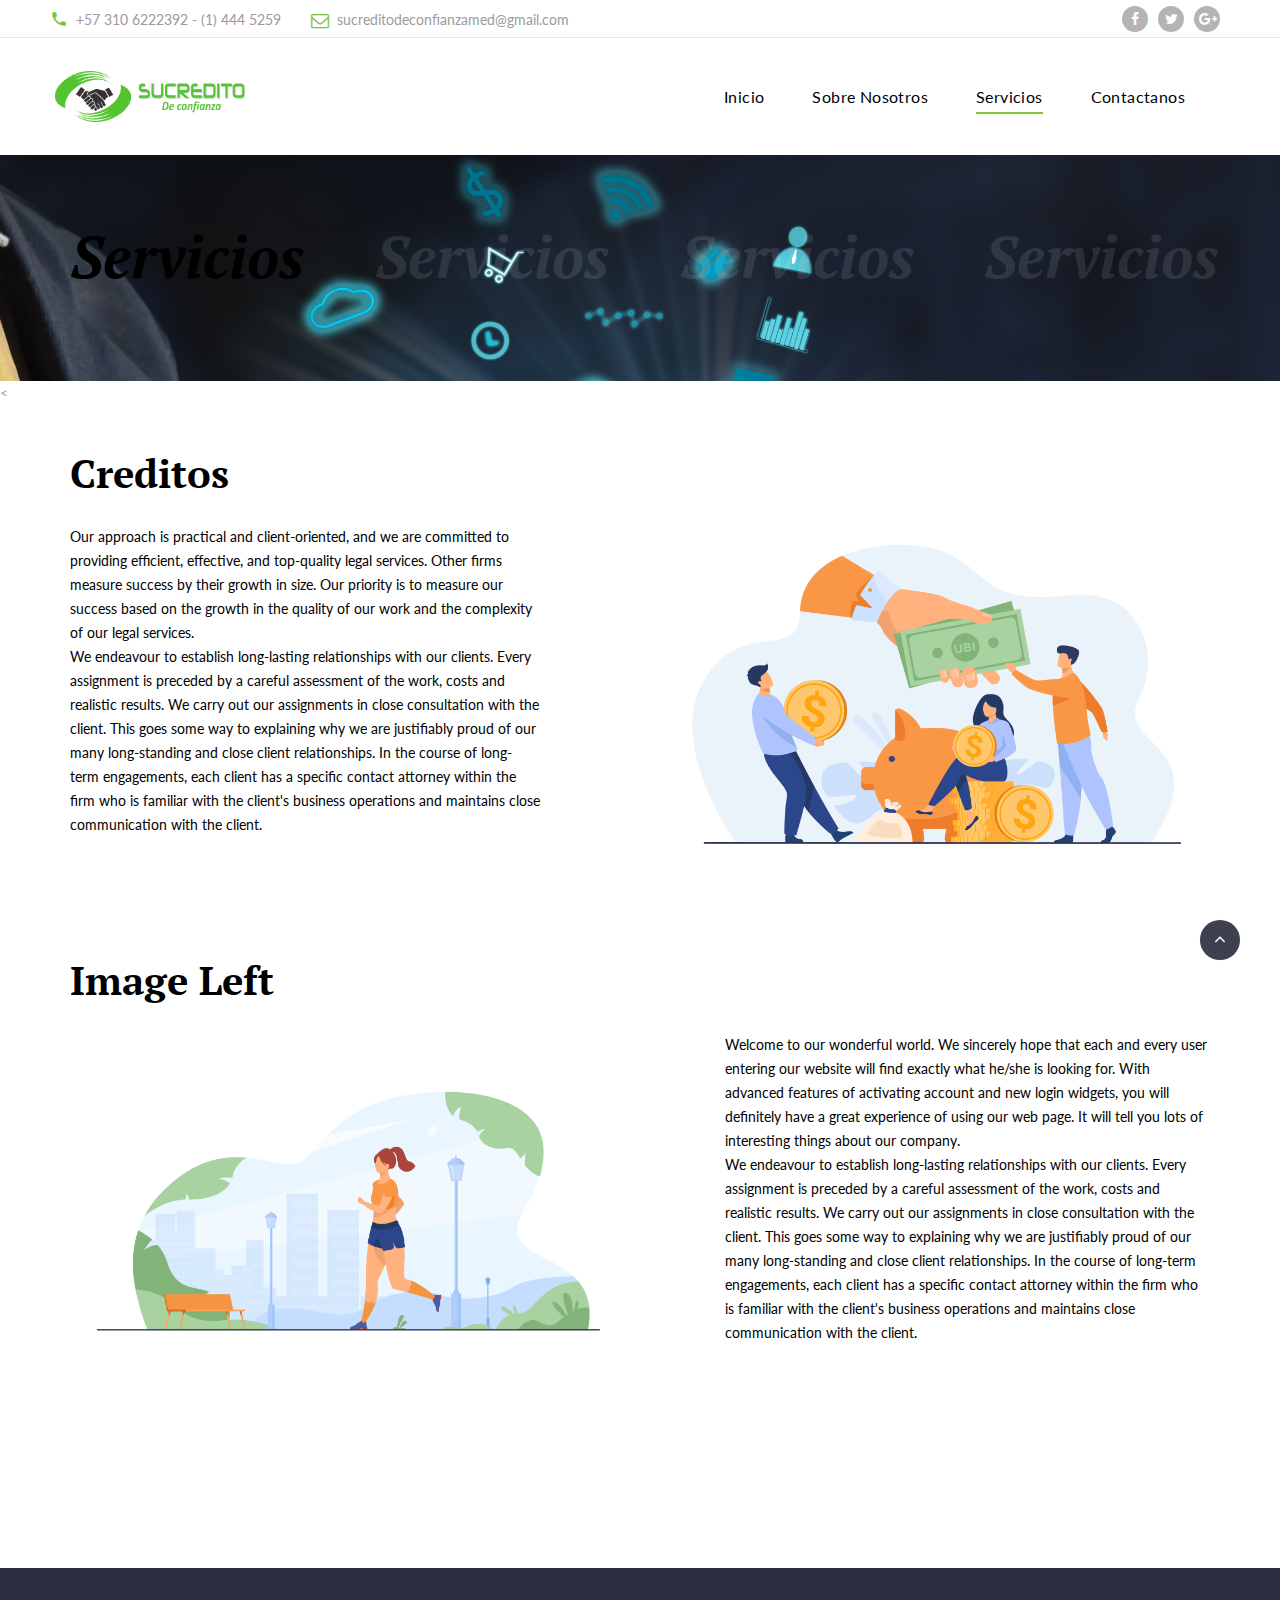
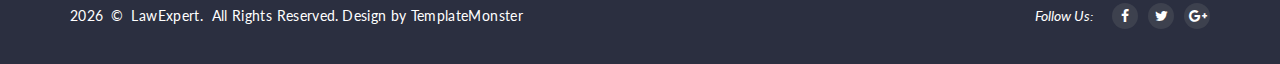
<file: service.html>
<!DOCTYPE html>
<html class="wide wow-animation" lang="en">
  <head>
    <title>Servicios</title>
    <meta name="format-detection" content="telephone=no">
    <meta name="viewport" content="width=device-width, height=device-height, initial-scale=1.0, maximum-scale=1.0, user-scalable=0">
    <meta http-equiv="X-UA-Compatible" content="IE=edge">
    <meta charset="utf-8">
    <link rel="icon" href="images/favicon.png" type="image/png">
    <link rel="stylesheet" type="text/css" href="//fonts.googleapis.com/css?family=PT+Serif:400,700,400italic,700italic%7CLato:300,300italic,400,400italic,700,900%7CMerriweather:700italic">
    <link rel="stylesheet" href="css/fonts.css">
    <link rel="stylesheet" href="css/bootstrap.css">
    <link rel="stylesheet" href="css/style.css">
		<!--[if lt IE 10]>
    <div style="background: #212121; padding: 10px 0; box-shadow: 3px 3px 5px 0 rgba(0,0,0,.3); clear: both; text-align:center; position: relative; z-index:1;"><a href="http://windows.microsoft.com/en-US/internet-explorer/"><img src="images/ie8-panel/warning_bar_0000_us.jpg" border="0" height="42" width="820" alt="You are using an outdated browser. For a faster, safer browsing experience, upgrade for free today."></a></div>
    <script src="js/html5shiv.min.js"></script>
		<![endif]-->
  </head>
  <body>
    <div class="page">
      <header class="page-head">
        <div class="rd-navbar-wrap">
          <nav class="rd-navbar rd-navbar-default" data-layout="rd-navbar-fixed" data-sm-layout="rd-navbar-fixed" data-md-layout="rd-navbar-fixed" data-md-device-layout="rd-navbar-fixed" data-lg-layout="rd-navbar-fixed" data-lg-device-layout="rd-navbar-fixed" data-xl-layout="rd-navbar-static" data-xl-device-layout="rd-navbar-static" data-xxl-layout="rd-navbar-static" data-xxl-device-layout="rd-navbar-static" data-lg-stick-up-offset="53px" data-xl-stick-up-offset="53px" data-xxl-stick-up-offset="53px" data-lg-stick-up="true" data-xl-stick-up="true" data-xxl-stick-up="true">
            <div class="rd-navbar-inner">
              <div class="rd-navbar-aside-wrap">
                <div class="rd-navbar-aside">
                  <div class="rd-navbar-aside-toggle" data-rd-navbar-toggle=".rd-navbar-aside"><span></span></div>
                  <div class="rd-navbar-aside-content">
                    <ul class="rd-navbar-aside-group list-units">
                      <li>
                        <div class="unit unit-horizontal unit-spacing-xs align-items-center">
                          <div class="unit-left"><span class="novi-icon icon icon-xxs icon-primary material-icons-phone"></span></div>
                          <div class="unit-body"><a class="link-dusty-gray" href="tel:#">+57 310 6222392 - (1) 444 5259</a></div>
                        </div>
                      </li>
                      <li>
                        <div class="unit unit-horizontal unit-spacing-xs align-items-center">
                          <div class="unit-left"><span class="novi-icon icon icon-xxs icon-primary fa-envelope-o"></span></div>
                          <div class="unit-body"><a class="link-dusty-gray" href="mailto:#">sucreditodeconfianzamed@gmail.com</a></div>
                        </div>
                      </li>
                    </ul>
                    <div class="rd-navbar-aside-group">
                      <ul class="list-inline list-inline-reset">
                        <li><a class="novi-icon icon icon-circle icon-nobel-filled icon-xxs-smaller fa fa-facebook" href="#"></a></li>
                        <li><a class="novi-icon icon icon-circle icon-nobel-filled icon-xxs-smaller fa fa-twitter" href="#"></a></li>
                        <li><a class="novi-icon icon icon-circle icon-nobel-filled icon-xxs-smaller fa fa-google-plus" href="#"></a></li>
                      </ul>
                    </div>
                  </div>
                </div>
              </div>
              <div class="rd-navbar-group">
                <div class="rd-navbar-panel">
                  <button class="rd-navbar-toggle" data-rd-navbar-toggle=".rd-navbar-nav-wrap"><span></span></button><a class="rd-navbar-brand brand" href="index.html"><img src="images/logo-default-143x27.png" alt="" width="190" height="36"/></a>
                </div>
                <div class="rd-navbar-nav-wrap">
                  <div class="rd-navbar-nav-inner">
                    <!--<div class="rd-navbar-btn-wrap"><a class="button button-smaller button-primary-outline" href="#">Appointment</a></div>-->
                    <ul class="rd-navbar-nav">
                      <li><a href="index.html">Inicio</a>
                      </li>
                      <li><a href="about-us.html">Sobre Nosotros</a>
                      </li>
                      <li class="active"><a href="service.html">Servicios</a>
                      </li>
                      <li><a href="contact-us.html">Contactanos</a>
                      </li>
                    </ul>
                  </div>
                </div>
              </div>
            </div>
          </nav>
        </div>
      </header>

      <section class="section-30 section-md-40 section-lg-66 section-xl-bottom-90 bg-gray-dark page-title-wrap" style="background-image: url(images/bg-image-2.jpg);">
        <div class="container">
          <div class="page-title">
            <h2>Servicios</h2>
          </div>
        </div>
      </section>

      <<!--<section class="section-md-50">
        <div class="container">
          <h3>Text Formatting</h3>
          <div class="box-text"><a class="link link-primary-inline" href="#">Link text</a><a class="link link-primary-inline hover" href="#">Hover link text</a><a class="link link-primary-inline active" href="#">Press link</a><span class="mark">highlighted text</span><span class="text-strike">strickethrough text</span><span class="text-underline">underlined text.</span></div>
        </div>
      </section>

      <section class="section-35">
        <div class="container">
          <h3>Image Centered</h3>
          <figure><img src="images/typography-1-1169x610.jpg" alt="" width="1169" height="610"/>
          </figure>
          <p class="text-secondary">Our priority is to measure our success based on the growth in the quality of our work and the complexity of our legal services.</p>
        </div>
      </section>-->

      <section class="section-35 section-md-50">
        <div class="container">
          <h3>Creditos</h3>
          <div class="row row-30 flex-row-md-reverse justify-content-lg-between">
            <div class="col-md-6">
              <figure><img src="images/typography-2-570x386.jpg" alt="" width="570" height="386"/>
              </figure>
            </div>
            <div class="col-md-6">
              <div class="inset-lg-right-40 inset-xl-right-85 text-secondary">
                <p>Our approach is practical and client-oriented, and we are committed to providing efficient, effective, and top-quality legal services. Other firms measure success by their growth in size. Our priority is to measure our success based on the growth in the quality of our work and the complexity of our legal services.</p>
                <p>We endeavour to establish long-lasting relationships with our clients. Every assignment is preceded by a careful assessment of the work, costs and realistic results. We carry out our assignments in close consultation with the client. This goes some way to explaining why we are justifiably proud of our many long-standing and close client relationships. In the course of long-term engagements, each client has a specific contact attorney within the firm who is familiar with the client's business operations and maintains close communication with the client.</p>
              </div>
            </div>
          </div>
        </div>
      </section>

      <section class="section-40 section-md-bottom-100 section-xl-bottom-165">
        <div class="container">
          <h3>Image Left</h3>
          <div class="row row-30 justify-content-lg-between">
            <div class="col-md-6">
              <figure><img src="images/typography-3-570x386.jpg" alt="" width="570" height="386"/>
              </figure>
            </div>
            <div class="col-md-6">
              <div class="inset-lg-left-40 inset-xl-left-70 text-secondary">
                <p>Welcome to our wonderful world. We sincerely hope that each and every user entering our website will find exactly what he/she is looking for. With advanced features of activating account and new login widgets, you will definitely have a great experience of using our web page. It will tell you lots of interesting things about our company.</p>
                <p>We endeavour to establish long-lasting relationships with our clients. Every assignment is preceded by a careful assessment of the work, costs and realistic results. We carry out our assignments in close consultation with the client. This goes some way to explaining why we are justifiably proud of our many long-standing and close client relationships. In the course of long-term engagements, each client has a specific contact attorney within the firm who is familiar with the client's business operations and maintains close communication with the client.</p>
              </div>
            </div>
          </div>
        </div>
      </section>
      <footer class="page-foot bg-ebony-clay">
        <div class="section-35">
          <div class="container text-center">
            <div class="row row-15 flex-md-row-reverse justify-content-md-between align-items-md-center">
              <div class="col-md-6 text-md-right">
                <div class="group-sm group-middle">
                  <p class="font-italic text-white">Follow Us:</p>
                  <ul class="list-inline list-inline-reset">
                    <li><a class="novi-icon icon icon-circle icon-bright-gray-filled icon-xxs-smaller fa fa-facebook" href="#"></a></li>
                    <li><a class="novi-icon icon icon-circle icon-bright-gray-filled icon-xxs-smaller fa fa-twitter" href="#"></a></li>
                    <li><a class="novi-icon icon icon-circle icon-bright-gray-filled icon-xxs-smaller fa fa-google-plus" href="#"></a></li>
                  </ul>
                </div>
              </div>
              <div class="col-md-6 text-md-left">
                <p class="rights text-white"><span class="copyright-year"></span><span>&nbsp;&#169;&nbsp;</span><span>LawExpert.&nbsp; All Rights Reserved.</span>Design&nbsp;by&nbsp;<a href="https://www.templatemonster.com">TemplateMonster</a></p>
              </div>
            </div>
          </div>
        </div>
      </footer>

    </div>
    <div class="snackbars" id="form-output-global"></div>
    <script src="js/core.min.js"></script>
    <script src="js/script.js"></script>
  </body>
</html>
</file>
<file: css/style.css>
@charset "UTF-8";a:focus,button:focus {	outline: none !important;}button::-moz-focus-inner {	border: 0;}:focus {	outline: none;}input, select, textarea {	outline: 0;}p {	margin: 0;}dl {	margin-bottom: 0;}dt {	font-weight: 400;}address {	margin: 0;}html p a:hover {	text-decoration: none;}form {	margin-bottom: 0;}* {	box-sizing: border-box;}*:before,*:after {	box-sizing: border-box;}html {	font-size: 10px;	-webkit-tap-highlight-color: rgba(0, 0, 0, 0);}body {	font-family: "Lato", Helvetica, Arial, sans-serif;	-webkit-text-size-adjust: none;	color: #9f9f9f;	background-color: #fff;	font-weight: 400;	-webkit-font-smoothing: subpixel-antialiased;	text-rendering: optimizeLegibility;}.page {	overflow: hidden;}/** @section      Page Header* @description  This section holds specific style redeclarations for some*               of common elements in page header*/.page-head {	position: relative;	z-index: 1080;	background-color: #fff;}/** @section      Page Content* @description  This section holds specific style redeclarations for some*               of common elements in page content*/section {	position: relative;	z-index: 1;}.page-content {	position: relative;	z-index: 1;}[data-x-mode="design-mode"] .page {	position: relative;	z-index: 1;	overflow: hidden;	min-height: 100vh !important;}/** @section      Page Footer* @description  This section holds specific style redeclarations for some*               of common elements in page footer*/.page-foot {	background-color: #000;}.page-foot .h7 + * {	margin-top: 22px;}.page-foot .unit + .unit {	margin-top: 15px;}.page-foot .post-preview + .post-preview {	margin-top: 22px;}.page-foot .brand + p {	margin-top: 22px;}@media (min-width: 992px) {	.page-foot .h7 + * {		margin-top: 30px;	}}input,button,select,textarea {	font-family: inherit;	font-size: inherit;	line-height: inherit;}a {	display: inline-block;	text-decoration: none;	transition: .33s all ease-out;}a, a:active, a:focus {	color: #9f9f9f;}a:hover, a:focus {	color: #cca876;	text-decoration: none;}a:focus {	outline: 0;}a[href*='callto'], a[href*='mailto'] {	white-space: nowrap;}figure {	margin: 0;}img {	vertical-align: middle;	max-width: 100%;	height: auto;}.img-responsive {	display: block;	max-width: 100%;}.img-rounded {	border-radius: 6px;}.img-circle {	border-radius: 50%;}hr {	margin-top: 0;	margin-bottom: 0;	border: 0;	border-top: 1px solid #3d445b;}[role="button"] {	cursor: pointer;}.brand {	display: inline-block;	white-space: nowrap;	/**    @bugfix: color flickering in child objects on hover    @affected: IE Edge  */	transition: none !important;}.brand > * {	display: inline-block;	vertical-align: middle;	margin: 0;}.rights {	display: inline-block;	margin: 0;	line-height: 1.5;	letter-spacing: .025em;	vertical-align: baseline;}.rights * {	display: inline;	margin-right: .25em;}.privacy-link {	margin-top: 30px;}.font-default {	font-family: "Lato", Helvetica, Arial, sans-serif;}.font-size-default, body {	font-size: 14px;	line-height: 1.71429;}h1, h2, h3, h4, h5, h6, .h1, .h2, .h3, .h4, .h5, .h6, .h7 {	margin-top: 0;	margin-bottom: 0;	font-family: "PT Serif", "Times New Roman", Times, serif;	font-weight: 700;	color: #000;}h1 > span, h2 > span, h3 > span, h4 > span, h5 > span, h6 > span, .h1 > span, .h2 > span, .h3 > span, .h4 > span, .h5 > span, .h6 > span, .h7 > span {	display: inline-block;	font-size: inherit;}h1 a, h2 a, h3 a, h4 a, h5 a, h6 a, .h1 a, .h2 a, .h3 a, .h4 a, .h5 a, .h6 a, .h7 a {	display: inline;	font: inherit;	letter-spacing: inherit;	transition: .33s all ease;}h1 a, h1 a:active, h1 a:focus, h2 a, h2 a:active, h2 a:focus, h3 a, h3 a:active, h3 a:focus, h4 a, h4 a:active, h4 a:focus, h5 a, h5 a:active, h5 a:focus, h6 a, h6 a:active, h6 a:focus, .h1 a, .h1 a:active, .h1 a:focus, .h2 a, .h2 a:active, .h2 a:focus, .h3 a, .h3 a:active, .h3 a:focus, .h4 a, .h4 a:active, .h4 a:focus, .h5 a, .h5 a:active, .h5 a:focus, .h6 a, .h6 a:active, .h6 a:focus, .h7 a, .h7 a:active, .h7 a:focus {	color: inherit;}h1 a:hover, h2 a:hover, h3 a:hover, h4 a:hover, h5 a:hover, h6 a:hover, .h1 a:hover, .h2 a:hover, .h3 a:hover, .h4 a:hover, .h5 a:hover, .h6 a:hover, .h7 a:hover {	color: #cca876;}h1 > *, h2 > *, h3 > *, h4 > *, h5 > *, h6 > *, .h1 > *, .h2 > *, .h3 > *, .h4 > *, .h5 > *, .h6 > *, .h7 > * {	margin-right: .25em;}h1,.h1 {	font-size: 36px;	line-height: 1.2;	letter-spacing: -.025em;}@media (min-width: 768px) {	h1,	.h1 {		font-size: 40px;	}}@media (min-width: 992px) {	h1,	.h1 {		font-size: 70px;	}}@media (min-width: 1200px) {	h1,	.h1 {		line-height: 1.07692;		font-size: 104px;	}}h2,.h2 {	font-size: 32px;	line-height: 1.4;	letter-spacing: -.025em;	font-style: italic;}@media (min-width: 768px) {	h2,	.h2 {		font-size: 32px;	}}@media (min-width: 992px) {	h2,	.h2 {		font-size: 40px;	}}@media (min-width: 1200px) {	h2,	.h2 {		line-height: 1.18644;		font-size: 59px;	}}h3,.h3 {	font-size: 24px;	line-height: 1.35;}@media (min-width: 768px) {	h3,	.h3 {		font-size: 26px;	}}@media (min-width: 992px) {	h3,	.h3 {		font-size: 30px;	}}@media (min-width: 1200px) {	h3,	.h3 {		line-height: 0.88889;		font-size: 40px;	}}@media (min-width: 1200px) {	h3.smaller,	.h3.smaller {		font-size: 43.2px;	}}@media (min-width: 1200px) {	h3.medium,	.h3.medium {		font-size: 33px;	}}h4,.h4 {	font-size: 20px;	line-height: 1.35;}@media (min-width: 768px) {	h4,	.h4 {		font-size: 24px;	}}@media (min-width: 992px) {	h4,	.h4 {		font-size: 26px;	}}@media (min-width: 1200px) {	h4,	.h4 {		line-height: 1.52;		font-size: 25px;	}}h5,.h5 {	font-size: 16px;	line-height: 1.35;}@media (min-width: 1200px) {	h5,	.h5 {		line-height: 1.47368;		font-size: 19px;	}}h5.h5-smaller,.h5.h5-smaller {	font-weight: 400;}@media (min-width: 1200px) {	h5.h5-smaller,	.h5.h5-smaller {		font-size: 18px;	}}h6,.h6 {	font-size: 15px;	line-height: 1.2;}@media (min-width: 576px) {	h6,	.h6 {		line-height: 1.71429;		font-size: 14px;	}}.h7 {	font: 700 16px/24px "Lato", Helvetica, Arial, sans-serif;	text-transform: uppercase;}.text-bigger {	font-family: "PT Serif", "Times New Roman", Times, serif;	font-size: 18px;	font-weight: 400;	line-height: 1.44;}@media (min-width: 992px) {	.text-bigger {		font-size: 22px;	}}.text-large {	font: 700 38px/42px "PT Serif", "Times New Roman", Times, serif;}@media (min-width: 992px) {	.text-large {		font-size: 48px;	}}@media (min-width: 1200px) {	.text-large {		font-size: 55px;	}}.text-extra-large-bordered {	display: inline-block;	padding: .07em .13em;	font: 700 120px "PT Serif", "Times New Roman", Times, serif;	line-height: .8;	border: .075em solid;	text-align: center;}@media (min-width: 768px) {	.text-extra-large-bordered {		font-size: 220px;	}}@media (min-width: 1200px) {	.text-extra-large-bordered {		font-size: 272px;	}}.big {	letter-spacing: .025em;}@media (min-width: 576px) {	.big {		font-size: 16px;		line-height: 1.5;		letter-spacing: 0;	}}@media (min-width: 768px) {	.big {		font-size: 18px;		line-height: 25px;	}}small,.small {	font-size: 12px;	line-height: 18px;}code {	padding: 5px 7px;	font-size: 75%;	color: #fe4a21;	background-color: #f9f9f9;	border-radius: 2px;}em {	font-size: 12px;	font-weight: 700;}mark,.mark {	color: #fff;	background-color: #cca876;	padding: .2em .3em;}.text-style-1 {	font-family: "PT Serif", "Times New Roman", Times, serif;	font-size: 15px;	font-weight: 700;}.text-style-2 {	font-family: "PT Serif", "Times New Roman", Times, serif;	font-style: italic;	font-weight: 400;}.text-style-3 {	font-weight: 700;	text-transform: uppercase;	color: #535457;}.text-style-4 {	font-weight: 400;	font-style: italic;	color: #000;}.text-style-lighter {	font-weight: 400;	font-style: normal;}@media (min-width: 768px) {	.header-decorated > * {		position: relative;		display: inline-block;		vertical-align: middle;	}	.header-decorated > *:before, .header-decorated > *:after {		content: '';		display: inline-block;		vertical-align: middle;		width: 44px;		opacity: .36;		border-bottom: 1px solid;	}	.header-decorated > *:before {		margin-right: 12px;	}	.header-decorated > *:after {		margin-left: 12px;	}}address {	margin-top: 0;	margin-bottom: 0;}.context-dark, .bg-black, .bg-gray-darker, .bg-gray-dark, .bg-mine-shaft, .bg-teak, .bg-cod-gray, .bg-ebony-clay {	color: #9b9b9b;}.context-dark h1, .bg-black h1, .bg-gray-darker h1, .bg-gray-dark h1, .bg-mine-shaft h1, .bg-teak h1, .bg-cod-gray h1, .bg-ebony-clay h1, .context-dark h2, .bg-black h2, .bg-gray-darker h2, .bg-gray-dark h2, .bg-mine-shaft h2, .bg-teak h2, .bg-cod-gray h2, .bg-ebony-clay h2, .context-dark h3, .bg-black h3, .bg-gray-darker h3, .bg-gray-dark h3, .bg-mine-shaft h3, .bg-teak h3, .bg-cod-gray h3, .bg-ebony-clay h3, .context-dark h4, .bg-black h4, .bg-gray-darker h4, .bg-gray-dark h4, .bg-mine-shaft h4, .bg-teak h4, .bg-cod-gray h4, .bg-ebony-clay h4, .context-dark h5, .bg-black h5, .bg-gray-darker h5, .bg-gray-dark h5, .bg-mine-shaft h5, .bg-teak h5, .bg-cod-gray h5, .bg-ebony-clay h5, .context-dark h6, .bg-black h6, .bg-gray-darker h6, .bg-gray-dark h6, .bg-mine-shaft h6, .bg-teak h6, .bg-cod-gray h6, .bg-ebony-clay h6, .context-dark .h1, .bg-black .h1, .bg-gray-darker .h1, .bg-gray-dark .h1, .bg-mine-shaft .h1, .bg-teak .h1, .bg-cod-gray .h1, .bg-ebony-clay .h1, .context-dark .h2, .bg-black .h2, .bg-gray-darker .h2, .bg-gray-dark .h2, .bg-mine-shaft .h2, .bg-teak .h2, .bg-cod-gray .h2, .bg-ebony-clay .h2, .context-dark .h3, .bg-black .h3, .bg-gray-darker .h3, .bg-gray-dark .h3, .bg-mine-shaft .h3, .bg-teak .h3, .bg-cod-gray .h3, .bg-ebony-clay .h3, .context-dark .h4, .bg-black .h4, .bg-gray-darker .h4, .bg-gray-dark .h4, .bg-mine-shaft .h4, .bg-teak .h4, .bg-cod-gray .h4, .bg-ebony-clay .h4, .context-dark .h5, .bg-black .h5, .bg-gray-darker .h5, .bg-gray-dark .h5, .bg-mine-shaft .h5, .bg-teak .h5, .bg-cod-gray .h5, .bg-ebony-clay .h5, .context-dark .h6, .bg-black .h6, .bg-gray-darker .h6, .bg-gray-dark .h6, .bg-mine-shaft .h6, .bg-teak .h6, .bg-cod-gray .h6, .bg-ebony-clay .h6, .context-dark .h7, .bg-black .h7, .bg-gray-darker .h7, .bg-gray-dark .h7, .bg-mine-shaft .h7, .bg-teak .h7, .bg-cod-gray .h7, .bg-ebony-clay .h7 {	color: #000000;}.context-dark a, .bg-black a, .bg-gray-darker a, .bg-gray-dark a, .bg-mine-shaft a, .bg-teak a, .bg-cod-gray a, .bg-ebony-clay a, .context-dark a:active, .bg-black a:active, .bg-gray-darker a:active, .bg-gray-dark a:active, .bg-mine-shaft a:active, .bg-teak a:active, .bg-cod-gray a:active, .bg-ebony-clay a:active, .context-dark a:focus, .bg-black a:focus, .bg-gray-darker a:focus, .bg-gray-dark a:focus, .bg-mine-shaft a:focus, .bg-teak a:focus, .bg-cod-gray a:focus, .bg-ebony-clay a:focus {	color: #fff;}.context-dark a:hover, .bg-black a:hover, .bg-gray-darker a:hover, .bg-gray-dark a:hover, .bg-mine-shaft a:hover, .bg-teak a:hover, .bg-cod-gray a:hover, .bg-ebony-clay a:hover {	color: #cca876;}.context-dark .big, .bg-black .big, .bg-gray-darker .big, .bg-gray-dark .big, .bg-mine-shaft .big, .bg-teak .big, .bg-cod-gray .big, .bg-ebony-clay .big,.context-dark .text-bigger,.bg-black .text-bigger,.bg-gray-darker .text-bigger,.bg-gray-dark .text-bigger,.bg-mine-shaft .text-bigger,.bg-teak .text-bigger,.bg-cod-gray .text-bigger,.bg-ebony-clay .text-bigger,.context-dark .text-extra-large-bordered,.bg-black .text-extra-large-bordered,.bg-gray-darker .text-extra-large-bordered,.bg-gray-dark .text-extra-large-bordered,.bg-mine-shaft .text-extra-large-bordered,.bg-teak .text-extra-large-bordered,.bg-cod-gray .text-extra-large-bordered,.bg-ebony-clay .text-extra-large-bordered {	color: #fff;}.bg-black {	background: #000;	fill: #000;}.bg-gray-darker {	background: #00030a;	fill: #00030a;}.bg-gray-dark {	background: #2a2b2b;	fill: #2a2b2b;}.bg-mine-shaft {	background: #333;	fill: #333;}.bg-teak {	background: #b49465;	fill: #b49465;}.bg-cod-gray {	background: #111;	fill: #111;}.bg-ebony-clay {	color: #666c84;}.bg-ebony-clay {	background: #2b2f40;	fill: #2b2f40;}.bg-ebony-clay.rd-parallax {	color: rgba(255, 255, 255, 0.5);}.bg-gray {	background: #9f9f9f;	fill: #9f9f9f;}.bg-accent, .bg-accent h1, .bg-accent h2, .bg-accent h3, .bg-accent h4, .bg-accent h5, .bg-accent h6, .bg-accent .h1, .bg-accent .h2, .bg-accent .h3, .bg-accent .h4, .bg-accent .h5, .bg-accent .h6, .bg-accent .h7 {	color: #fff;}.bg-accent {	background: #80c341;	fill: #80c341;}.bg-gray-light {	background: #d9d9d9;	fill: #d9d9d9;}.bg-gray-lighter {	background: #f9f9f9;	fill: #f9f9f9;}.bg-whisper {	background: #f2f3f8;	fill: #f2f3f8;}.bg-athens-gray {	background: #e5e8ef;	fill: #e5e8ef;}.bg-iron {	background: #dcdde0;	fill: #dcdde0;}.bg-image {	-webkit-background-size: cover;	background-size: cover;	background-position: center top;	background-repeat: no-repeat;}.bg-image-centered {	-webkit-background-size: auto;	background-size: auto;}.bg-fixed {	background-attachment: fixed;	-webkit-background-size: cover;	background-size: cover;}.bg-image-1 {	-webkit-background-size: auto 100%;	background-size: auto 100%;}@media (max-width: 575px) {	.bg-image-1 {		background-image: none !important;	}}.page .text-primary {	color: #cca876 !important;}.page a.text-primary:focus, .page a.text-primary:hover {	color: #be9051 !important;}.page .text-secondary {	color: #000 !important;}.page a.text-secondary:focus, .page a.text-secondary:hover {	color: black !important;}.page .text-red-orange {	color: #ff4b22 !important;}.page a.text-red-orange:focus, .page a.text-red-orange:hover {	color: #ee2c00 !important;}.page .text-black {	color: #000 !important;}.page a.text-black:focus, .page a.text-black:hover {	color: black !important;}.page .text-silver {	color: #cdcdcd !important;}.page a.text-silver:focus, .page a.text-silver:hover {	color: #b4b4b4 !important;}.page .text-dark {	color: #2a2b2b !important;}.page a.text-dark:focus, .page a.text-dark:hover {	color: #111111 !important;}.page .text-gray {	color: #9f9f9f !important;}.page a.text-gray:focus, .page a.text-gray:hover {	color: #868686 !important;}.page .text-gray-light {	color: #d9d9d9 !important;}.page a.text-gray-light:focus, .page a.text-gray-light:hover {	color: silver !important;}.page .text-white {	color: #fff !important;}.page a.text-white:focus, .page a.text-white:hover {	color: #e6e6e6 !important;}.page .text-white-05 {	color: rgba(255, 255, 255, 0.5) !important;}.page a.text-white-05:focus, .page a.text-white-05:hover {	color: rgba(230, 230, 230, 0.5) !important;}.page .text-white-03 {	color: rgba(255, 255, 255, 0.3) !important;}.page a.text-white-03:focus, .page a.text-white-03:hover {	color: rgba(230, 230, 230, 0.3) !important;}.bg-default {	background-color: #fff;}.bg-default + .bg-default {	padding-top: 0;}@media (min-width: 992px) {	.shift-top-1 {		margin-top: -33px;	}}@media (min-width: 1200px) {	.shift-top-1 {		margin-top: -43px;	}}.snackbars {	max-width: 280px;	padding: 9px 16px;	margin-left: auto;	margin-right: auto;	color: #fff;	text-align: left;	background: #171717;	border-radius: 0;}.snackbars .icon-xxs {	position: relative;	top: 2px;	font-size: 20px;	vertical-align: baseline;}.snackbars p span:last-child {	padding-left: 14px;}.snackbars-left {	display: inline-block;	margin-bottom: 0;}.snackbars-right {	display: inline-block;	float: right;	text-transform: uppercase;}.snackbars-right:hover {	text-decoration: underline;}@media (min-width: 576px) {	.snackbars {		max-width: 380px;		padding: 14px 17px;	}}.text-italic {	font-style: italic;}.text-normal {	font-style: normal;}.text-underline {	text-decoration: underline;}.text-strike {	text-decoration: line-through;}.button {	text-align: center;	max-width: 100%;	padding: 9px 40px;	font-family: "Lato", Helvetica, Arial, sans-serif;	font-size: 17px;	line-height: 1.71429;	font-weight: 700;	border-radius: 0;	border: 2px solid;	transition: .3s ease-out;}.button:focus, .button:active, .button:active:focus {	outline: none;}.button:hover, .button:focus, .button.focus {	box-shadow: none;}.button:active, .button.active {	box-shadow: none;}.button-smaller {	padding: 6px 32px;}.button-small {	padding-left: 20px;	padding-right: 20px;}.button-medium {	padding-left: 40px;	padding-right: 40px;}@media (max-width: 575px) {	button.button {		padding-left: 15px;		padding-right: 15px;	}}html .button-primary, html .button-primary:active, html .button-primary.active, html .button-primary:active:focus, html .button-primary.active:focus, html .button-primary:focus:active, html .button-primary:focus {	color: #fff;	background-color: #cca876;	border-color: #cca876;}.open > html .button-primary.dropdown-toggle, html .button-primary:hover {	color: #fff;	background-color: #b49465;	border-color: #b49465;}html .button-primary.disabled, html .button-primary[disabled],fieldset[disabled] html .button-primary {	pointer-events: none;	opacity: .5;}html .button-primary .badge {	color: #cca876;	background-color: #fff;}html .button-primary-outline, html .button-primary-outline:active, html .button-primary-outline.active, html .button-primary-outline:active:focus, html .button-primary-outline.active:focus, html .button-primary-outline:focus:active, html .button-primary-outline:focus {	color: #cca876;	background-color: transparent;	border-color: #cca876;}.open > html .button-primary-outline.dropdown-toggle, html .button-primary-outline:hover {	color: #fff;	background-color: #cca876;	border-color: #cca876;}html .button-primary-outline.disabled, html .button-primary-outline[disabled],fieldset[disabled] html .button-primary-outline {	pointer-events: none;	opacity: .5;}html .button-primary-outline .badge {	color: transparent;	background-color: #cca876;}html .button-primary-outline-v2, html .button-primary-outline-v2:active, html .button-primary-outline-v2.active, html .button-primary-outline-v2:active:focus, html .button-primary-outline-v2.active:focus, html .button-primary-outline-v2:focus:active, html .button-primary-outline-v2:focus {	color: #fff;	background-color: transparent;	border-color: #cca876;}.open > html .button-primary-outline-v2.dropdown-toggle, html .button-primary-outline-v2:hover {	color: #fff;	background-color: #cca876;	border-color: #cca876;}html .button-primary-outline-v2.disabled, html .button-primary-outline-v2[disabled],fieldset[disabled] html .button-primary-outline-v2 {	pointer-events: none;	opacity: .5;}html .button-primary-outline-v2 .badge {	color: transparent;	background-color: #fff;}html .button-silver-outline, html .button-silver-outline:active, html .button-silver-outline.active, html .button-silver-outline:active:focus, html .button-silver-outline.active:focus, html .button-silver-outline:focus:active, html .button-silver-outline:focus {	color: #000;	background-color: transparent;	border-color: #cdcdcd;}.open > html .button-silver-outline.dropdown-toggle, html .button-silver-outline:hover {	color: #fff;	background-color: #cdcdcd;	border-color: #cdcdcd;}html .button-silver-outline.disabled, html .button-silver-outline[disabled],fieldset[disabled] html .button-silver-outline {	pointer-events: none;	opacity: .5;}html .button-silver-outline .badge {	color: transparent;	background-color: #000;}@media (max-width: 575px) {	.button-responsive {		font-size: 13px;		min-width: 120px;		padding-left: 25px;		padding-right: 25px;	}}.button-sm {	min-width: 120px;	padding: 12px 25px;	font-size: 14px;	line-height: 1.71429;	border-radius: 0;}.button-lg {	min-width: 270px;	padding: 14px 30px;	font-size: 18px;	line-height: 1.71429;	border-radius: 0;}.button-block {	display: block;	min-width: 30px;	width: 100%;}.button-rect {	border-radius: 0;}.icon {	display: inline-block;	text-align: center;}.icon:before {	display: inline-block;	font-weight: 400;	font-style: normal;	speak: none;	text-transform: none;	-webkit-font-smoothing: antialiased;	-moz-osx-font-smoothing: grayscale;}[class*='icon-circle'] {	border-radius: 50%;	overflow: hidden;}.page .icon-primary {	color: #80c341;}.page .icon-storm-gray {	color: #666c84;}.page .icon-nobel-filled {	color: #fff;	background: #b4b4b4;}.page .icon-bright-gray-filled {	color: #fff;	background: #3d414e;}.page a.icon-default, .page a.icon-default:active, .page a.icon-default:focus {	color: #9f9f9f;}.page a.icon-default:hover {	color: #80c341;}.page a.icon-primary, .page a.icon-primary:active, .page a.icon-primary:focus {	color: #cca876;}.page a.icon-primary:hover {	color: #fff;}.page a.icon-tundora-inverse, .page a.icon-tundora-inverse:active, .page a.icon-tundora-inverse:focus {	color: #414141;}.page a.icon-tundora-inverse:hover {	color: #fff;}.page a.icon-bright-gray-filled, .page a.icon-bright-gray-filled:active, .page a.icon-bright-gray-filled:focus {	color: #fff;	background: #3d414e;}.page a.icon-bright-gray-filled:hover {	color: #fff;	background: #cca876;}.page a.icon-nobel-filled, .page a.icon-nobel-filled:active, .page a.icon-nobel-filled:focus {	color: #fff;	background: #b4b4b4;}.page a.icon-nobel-filled:hover {	color: #fff;	background: #cca876;}.page .icon-xxs {	width: 18px;	height: 18px;	font-size: 18px;	line-height: 18px;}.page .icon-xxs-small {	width: 16px;	height: 16px;	font-size: 16px;	line-height: 16px;}.page .icon-xxs-smaller {	width: 14px;	height: 14px;	font-size: 14px;	line-height: 14px;}.page .icon-xs {	width: 22px;	height: 22px;	font-size: 22px;	line-height: 22px;}.page .icon-xs-smaller {	width: 20px;	height: 20px;	font-size: 20px;	line-height: 20px;}.page .icon-lg {	width: 50px;	height: 50px;	font-size: 50px;	line-height: 50px;}.page .icon-lg-smaller {	width: 42px;	height: 42px;	font-size: 42px;	line-height: 42px;}.page [class*='icon-round'].icon-xxs-smaller,.page [class*='icon-circle'].icon-xxs-smaller {	width: 26px;	height: 26px;	line-height: 26px;}.fa-google-plus:before {	position: relative;	right: -1px;}.thumbnail {	position: relative;	z-index: 1;	width: 100%;	max-height: 100%;	overflow: hidden;	padding: 0;	margin: 0;	border: none;	border-radius: 0;	background-color: transparent;}.thumbnail .caption {	padding: 0;}.img-thumbnail,.thumbnail {	box-shadow: none;}.thumbnail-variant-2 {	min-height: 300px;	padding: 30px 0 0;	overflow: visible;	text-align: center;	display: -ms-flexbox;	display: -webkit-flex;	display: flex;	-webkit-flex-direction: column;	-ms-flex-direction: column;	flex-direction: column;	-webkit-flex-wrap: nowrap;	-ms-flex-wrap: nowrap;	flex-wrap: nowrap;	-webkit-align-items: center;	-ms-flex-align: center;	align-items: center;	-webkit-justify-content: flex-end;	-ms-flex-pack: end;	justify-content: flex-end;}.thumbnail-variant-2-wrap {	padding-bottom: 25px;}.thumbnail-variant-2 .thumbnail-image {	position: absolute;	top: 0;	right: 0;	bottom: 0;	left: 0;	height: 100%;	width: 100%;	overflow: hidden;}.thumbnail-variant-2 .thumbnail-image > img {	position: absolute;	top: 20%;	left: 50%;	transform: translate(-50%, -20%);	width: auto;	min-width: 101%;	max-width: none;	height: auto;	min-height: 100%;	max-height: none;}.thumbnail-variant-2:before {	content: '';	position: absolute;	top: 0;	right: 0;	bottom: 0;	left: 0;	z-index: 1;	background: rgba(43, 47, 64, 0.76);}.thumbnail-variant-2 .thumbnail-inner {	position: relative;	z-index: 2;	padding: 30px 10px;}.thumbnail-variant-2 .thumbnail-inner a {	font-weight: 700;}.thumbnail-variant-2 .thumbnail-caption {	position: relative;	z-index: 3;	width: calc(100% - 34px);	padding: 17px 8px 25px;	margin: 31px 17px -25px 17px;	background: #cca876;}.thumbnail-variant-2 .thumbnail-caption * {	color: #fff;}.thumbnail-variant-2 .thumbnail-caption a, .thumbnail-variant-2 .thumbnail-caption a:active, .thumbnail-variant-2 .thumbnail-caption a:focus {	color: #fff;}.thumbnail-variant-2 .thumbnail-caption a:hover {	color: rgba(255, 255, 255, 0.6);}.thumbnail-variant-2 .text-header {	font: 700 18px/24px "PT Serif", "Times New Roman", Times, serif;}.thumbnail-variant-2 .text-caption {	font-style: italic;	line-height: 1.3;}@media (min-width: 768px) {	.thumbnail-variant-2 .text-caption {		font-size: 16px;	}}.thumbnail-variant-2 * + .divider {	margin-top: 8px;}.thumbnail-variant-2 .divider + * {	margin-top: 8px;}@media (min-width: 992px) {	.desktop .thumbnail-variant-2:before {		top: 40px;	}	.desktop .thumbnail-variant-2 .thumbnail-inner > * {		position: relative;		transform: translateY(14px);		transition: .4s all ease-in-out;	}	.desktop .thumbnail-variant-2:before,	.desktop .thumbnail-variant-2 .thumbnail-inner {		opacity: 0;		transition: .33s all ease-out;	}	.desktop .thumbnail-variant-2:hover:before {		top: 0;		left: 0;		right: 0;	}	.desktop .thumbnail-variant-2:hover .thumbnail-inner > * {		transform: translateY(0);	}	.desktop .thumbnail-variant-2:hover:before,	.desktop .thumbnail-variant-2:hover .thumbnail-inner {		opacity: 1;	}}@media (min-width: 992px) {	.thumbnail-variant-2 .thumbnail-caption {		width: calc(100% - 16px);		margin: 31px 8px -25px 8px;	}}@media (min-width: 1200px) {	.thumbnail-variant-2 {		width: calc(100% - 22px);		margin: 0 11px 0;	}	.thumbnail-variant-2 .thumbnail-caption {		width: calc(100% - 34px);		margin: 31px 17px -25px 17px;	}}.ie-11 .thumbnail-variant-2,.ie-10 .thumbnail-variant-2 {	height: 300px;	min-height: initial;}@media (min-width: 768px) {	.thumbnail-wrap {		padding: 0 5px;	}}@media (min-width: 1200px) {	.thumbnail-wrap {		padding: 0 9px;	}}@media (max-width: 767px) {	.thumbnail-variant-2 {		max-width: 300px;		margin-left: auto;		margin-right: auto;	}}figure img {	width: 100%;	height: auto;	max-width: none;}.figure .caption {	padding: 15px;}.rd-mailform {	position: relative;}label {	margin-bottom: 0;}input:not(:empty) + .form-label,input:-webkit-autofill + .form-label {	display: none;	color: transparent;}.form-label,.form-input {	font-weight: 400;}.input-sm,.input-lg,.form-input {	font-size: 14px;}.input-sm, .input-sm:focus,.input-lg,.input-lg:focus,.form-input,.form-input:focus {	box-shadow: none;}textarea.form-input {	height: 166px;	min-height: 52px;	max-height: 249px;	resize: vertical;}.form-input {	width: 100%;	height: auto;	min-height: 52px;	padding: 14px 19px;	border: 0px solid;	border-radius: 0;	-webkit-appearance: none;	line-height: 24px;}.form-input:focus {	outline: 0;}.form-wrap {	position: relative;	margin-bottom: 0;}.form-wrap + .form-wrap {	margin-top: 10px;}.form-label {	position: absolute;	top: 26px;	left: 19px;	font-size: 14px;	color: #9f9f9f;	pointer-events: none;	z-index: 9;	transition: .3s;	transform: translateY(-50%);	will-change: transform;}.form-label.focus {	opacity: 0;}.form-label.auto-fill {	color: #9f9f9f;}[data-x-mode='true'] .form-label {	pointer-events: auto;}@media (min-width: 768px) {	.form-label-outside {		position: static;		margin-bottom: 8px;	}	.form-label-outside, .form-label-outside.focus, .form-label-outside.auto-fill {		transform: none;		color: #9f9f9f;		font-size: 14px;	}}.form-validation {	position: absolute;	right: 10px;	top: 2px;	font-size: 11px;	line-height: 11px;	color: #fe4a21;	margin-top: 2px;	transition: .3s;}form.label-outside .form-validation {	top: 12px;}.has-error .help-block,.has-error .control-label,.has-error .radio,.has-error .checkbox,.has-error .radio-inline,.has-error .checkbox-inline,.has-error.radio label,.has-error.checkbox label,.has-error.radio-inline label,.has-error.checkbox-inline label {	color: #fe4a21;}.has-error .form-control:not(.form-control-impressed), .has-error .form-control:not(.form-control-impressed):focus {	border-color: #fe4a21;	box-shadow: none;}.has-error .form-control-impressed, .has-error .form-control-impressed:focus {	box-shadow: inset 0 0 0 1px #fe4a21;}.has-error .input-group-addon {	color: #fff;	border-color: #fe4a21;	background-color: #fe4a21;}.form-inline .has-error ~ button[type='submit'] {	border-color: #fe4a21;	background: #fe4a21;}.has-error .form-validation {	color: #fe4a21;}.has-success .help-block,.has-success .control-label,.has-success .radio,.has-success .checkbox,.has-success .radio-inline,.has-success .checkbox-inline,.has-success.radio label,.has-success.checkbox label,.has-success.radio-inline label,.has-success.checkbox-inline label {	color: #58c476;}.has-success .form-control:not(.form-control-impressed), .has-success .form-control:not(.form-control-impressed):focus {	border-color: #dff0d8;	box-shadow: none;}.has-success .form-control-impressed, .has-success .form-control-impressed:focus {	box-shadow: inset 0 0 0 1px #dff0d8;}.has-success .input-group-addon {	color: #fff;	border-color: #dff0d8;	background-color: #dff0d8;}.form-inline .has-success ~ button[type='submit'] {	border-color: #dff0d8;	background: #dff0d8;}.has-success .form-validation {	color: #58c476;}#form-output-global {	position: fixed;	bottom: 30px;	left: 15px;	visibility: hidden;	transform: translateX(-500px);	transition: .3s all ease;	z-index: 9999999;}#form-output-global.active {	transform: translateX(0);	visibility: visible;}@media (min-width: 576px) {	#form-output-global {		left: 30px;	}}.form-output {	position: absolute;	top: 100%;	left: 0;	font-size: 14px;	line-height: 1.5;	margin-top: 2px;	transition: .3s;	opacity: 0;	visibility: hidden;}.form-output.active {	opacity: 1;	visibility: visible;}.form-output.error {	color: #fe4a21;}.form-output.success {	color: #58c476;}.radio .radio-custom,.radio-inline .radio-custom,.checkbox .checkbox-custom,.checkbox-inline .checkbox-custom {	opacity: 0;}.radio .radio-custom, .radio .radio-custom-dummy,.radio-inline .radio-custom,.radio-inline .radio-custom-dummy,.checkbox .checkbox-custom,.checkbox .checkbox-custom-dummy,.checkbox-inline .checkbox-custom,.checkbox-inline .checkbox-custom-dummy {	position: absolute;	width: 18px;	height: 18px;	margin-left: -20px;	margin-top: 3px;	outline: none;	cursor: pointer;}.radio .radio-custom-dummy,.radio-inline .radio-custom-dummy,.checkbox .checkbox-custom-dummy,.checkbox-inline .checkbox-custom-dummy {	pointer-events: none;}.radio .radio-custom-dummy:after,.radio-inline .radio-custom-dummy:after,.checkbox .checkbox-custom-dummy:after,.checkbox-inline .checkbox-custom-dummy:after {	position: absolute;	opacity: 0;	transition: .22s;}.radio .radio-custom:focus,.radio-inline .radio-custom:focus,.checkbox .checkbox-custom:focus,.checkbox-inline .checkbox-custom:focus {	outline: none;}.radio-custom:checked + .radio-custom-dummy:after,.checkbox-custom:checked + .checkbox-custom-dummy:after {	opacity: 1;}.radio,.radio-inline {	padding-left: 30px;}.radio .radio-custom-dummy,.radio-inline .radio-custom-dummy {	margin-top: 2px;	border-radius: 50%;	margin-left: -30px;	background: transparent;	border: 2px solid #000;}.radio .radio-custom-dummy:after,.radio-inline .radio-custom-dummy:after {	content: '';	top: 3px;	right: 3px;	bottom: 3px;	left: 3px;	background: #00030a;	border-radius: 50%;}.form-wrap-color .radio-inline,.form-wrap-size .radio-inline {	padding-left: 0;}.form-wrap-color .radio-control,.form-wrap-size .radio-control {	position: relative;	display: block;	width: 24px;	height: 24px;	border-radius: 50%;	margin-top: 23px;	margin-bottom: 23px;}.form-wrap-color .radio-control:after,.form-wrap-size .radio-control:after {	bottom: 0;}.form-wrap-color .radio-control:after,.form-wrap-size .radio-control:after {	content: '';	position: absolute;	left: 50%;	bottom: -23px;	transform: translateX(-50%);	width: 0;	max-width: 100%;	height: 3px;	background: #cca876;	visibility: hidden;	transition: .2s;}.form-wrap-color .radio-custom:checked ~ .radio-control:after,.form-wrap-size .radio-custom:checked ~ .radio-control:after {	visibility: visible;	width: 100%;}.form-wrap-color .radio-custom-dummy,.form-wrap-size .radio-custom-dummy {	display: none;}.form-wrap-size .radio-inline {	padding-left: 2px;	padding-right: 2px;}.form-wrap-size .radio-inline + .radio-inline {	margin-left: 1px;}.form-wrap-size .radio-control {	color: #9f9f9f;	text-align: center;	text-transform: uppercase;	transition: .2s;}.form-wrap-size .radio-control:hover {	color: #000;}.form-wrap-size .radio-custom:checked ~ .radio-control {	color: #000;}.checkbox,.checkbox-inline {	padding-left: 38px;	color: #000;}.checkbox .checkbox-custom-dummy,.checkbox-inline .checkbox-custom-dummy {	pointer-events: none;	border-radius: 2px;	margin-left: 0;	left: 0;	background: #fff;	box-shadow: none;	border: 2px solid #d9d9d9;}.checkbox .checkbox-custom-dummy:after,.checkbox-inline .checkbox-custom-dummy:after {	content: '\e5ca';	font-family: 'Material Icons';	font-size: 22px;	line-height: 10px;	position: absolute;	top: 0;	left: -1px;	color: #2a2b2b;}.checkbox-small {	padding-left: 26px;}.checkbox-small .checkbox-custom-dummy {	margin-top: 6px;	width: 12px;	height: 12px;	border-width: 1px;	border-radius: 1px;}.checkbox-small .checkbox-custom-dummy:after {	top: -1px;	left: -2px;	font-size: 18px;}.textarea-lined-wrap {	position: relative;	line-height: 2.39;	background: url("../images/textarea-pattern-light.png") repeat;}.textarea-lined-wrap textarea {	height: 204px;	resize: none;	overflow: hidden;	line-height: 2.39;	background-color: transparent;}.textarea-lined-wrap-xs textarea {	height: 68px;}.page .form-classic-bordered .form-label,.page .form-classic-bordered .form-label-outside,.page .form-classic-bordered .form-input {	color: #000;}.page .form-classic-bordered .form-input {	border: 1px solid #d9d9d9;}.page .form-modern .form-input,.page .form-modern .form-label {	color: #000000;}.page .form-modern input {	height: auto;	min-height: 20px;}.page .form-modern .form-input:focus {	border-color: #cca876;}.page .form-modern .form-input {	padding: 6px 0;	border-radius: 0;	border-width: 0 0 1px 0;	border-color: #000000;	background-color: transparent;}.page .form-modern .form-label {	left: 0;	top: 18px;}.page .form-modern .form-validation {	top: auto;	left: auto;	right: 0;	bottom: -12px;	font-style: italic;}.page .form-modern .textarea-lined-wrap .form-validation {	bottom: -5px;}.page .form-modern .form-wrap + .form-wrap {	margin-top: 22px;}.page .form-modern * + .button {	margin-top: 30px;}.page .form-modern .has-error .help-block,.page .form-modern .has-error .control-label,.page .form-modern .has-error .radio,.page .form-modern .has-error .checkbox,.page .form-modern .has-error .radio-inline,.page .form-modern .has-error .checkbox-inline,.page .form-modern .has-error.radio label,.page .form-modern .has-error.checkbox label,.page .form-modern .has-error.radio-inline label,.page .form-modern .has-error.checkbox-inline label {	color: #fe4a21;}.page .form-modern .has-error .form-control:not(.form-control-impressed), .page .form-modern .has-error .form-control:not(.form-control-impressed):focus {	border-color: #fe4a21;	box-shadow: none;}.page .form-modern .has-error .form-control-impressed, .page .form-modern .has-error .form-control-impressed:focus {	box-shadow: inset 0 0 0 1px #fe4a21;}.page .form-modern .has-error .input-group-addon {	color: #fff;	border-color: #fe4a21;	background-color: #fe4a21;}.form-inline .page .form-modern .has-error ~ button[type='submit'] {	border-color: #fe4a21;	background: #fe4a21;}.page .form-modern .has-error .form-validation {	color: #fe4a21;}.page .form-modern.form-darker .form-input,.page .form-modern.form-darker .form-label {	color: #000;}.page .form-modern.form-darker .form-label:not(.focus) + .form-input {	border-color: #cdcdcd;}.context-dark .form-classic-bordered .form-label, .bg-black .form-classic-bordered .form-label, .bg-gray-darker .form-classic-bordered .form-label, .bg-gray-dark .form-classic-bordered .form-label, .bg-mine-shaft .form-classic-bordered .form-label, .bg-teak .form-classic-bordered .form-label, .bg-cod-gray .form-classic-bordered .form-label, .bg-ebony-clay .form-classic-bordered .form-label,.context-dark .form-classic-bordered .form-input,.bg-black .form-classic-bordered .form-input,.bg-gray-darker .form-classic-bordered .form-input,.bg-gray-dark .form-classic-bordered .form-input,.bg-mine-shaft .form-classic-bordered .form-input,.bg-teak .form-classic-bordered .form-input,.bg-cod-gray .form-classic-bordered .form-input,.bg-ebony-clay .form-classic-bordered .form-input {	color: #9f9f9f;	background-color: transparent;}.form-classic.form-inline {	display: -ms-flexbox;	display: -webkit-flex;	display: flex;	-webkit-flex-direction: row;	-ms-flex-direction: row;	flex-direction: row;	-webkit-flex-wrap: nowrap;	-ms-flex-wrap: nowrap;	flex-wrap: nowrap;	-webkit-align-items: stretch;	-ms-flex-align: stretch;	align-items: stretch;	-webkit-justify-content: center;	-ms-flex-pack: center;	justify-content: center;}.form-classic.form-inline .form-wrap {	-webkit-flex-grow: 1;	-ms-flex-positive: 1;	flex-grow: 1;	margin-right: -5px;}.form-classic.form-inline .form-input {	width: 100%;	border-radius: 5px 0 0 5px;}.form-classic.form-inline .button {	position: relative;	z-index: 2;	-webkit-flex-shrink: 0;	-ms-flex-negative: 0;	flex-shrink: 0;	border-radius: 0 5px 5px 0;}.form-classic.form-inline .has-error + .form-input {	border: 1px solid #fff;}.form-classic.form-inline .has-error .help-block,.form-classic.form-inline .has-error .control-label,.form-classic.form-inline .has-error .radio,.form-classic.form-inline .has-error .checkbox,.form-classic.form-inline .has-error .radio-inline,.form-classic.form-inline .has-error .checkbox-inline,.form-classic.form-inline .has-error.radio label,.form-classic.form-inline .has-error.checkbox label,.form-classic.form-inline .has-error.radio-inline label,.form-classic.form-inline .has-error.checkbox-inline label {	color: #fe4a21;}.form-classic.form-inline .has-error .form-control:not(.form-control-impressed), .form-classic.form-inline .has-error .form-control:not(.form-control-impressed):focus {	border-color: #fe4a21;	box-shadow: none;}.form-classic.form-inline .has-error .form-control-impressed, .form-classic.form-inline .has-error .form-control-impressed:focus {	box-shadow: inset 0 0 0 1px #fe4a21;}.form-classic.form-inline .has-error .input-group-addon {	color: #fff;	border-color: #fe4a21;	background-color: #fe4a21;}.form-inline .form-classic.form-inline .has-error ~ button[type='submit'] {	border-color: #fe4a21;	background: #fe4a21;}.form-classic.form-inline .has-error .form-validation {	color: #fe4a21;}.form-classic.form-inline .form-validation {	font-style: italic;	top: auto;	right: auto;	left: 0;	bottom: -15px;}.form-classic.form-inline > * + * {	margin-top: 0;}@media (min-width: 768px) {	.form-classic-wrap {		padding-right: 60px;	}}@media (min-width: 992px) {	.form-classic-wrap {		padding-right: 30px;	}}@media (min-width: 1200px) {	.form-classic-wrap {		padding-right: 100px;	}}.form-classic-wrap .form-wrap + .form-wrap {	margin-top: 20px;}* + .form-classic-wrap {	margin-top: 15px;}.mailform-wrap {	max-width: 370px;	margin-left: auto;	margin-right: auto;}* + .mailform-wrap {	margin-top: 30px;}.unit {	display: flex;	flex: 0 1 100%;	line-height: 1;}[class*='unit']:empty {	margin-bottom: 0;	margin-left: 0;}.unit-body {	flex: 0 1 auto;}.unit-left,.unit-right {	flex: 0 0 auto;	max-width: 100%;}.unit {	margin-bottom: -30px;	margin-left: -20px;}.unit > * {	margin-bottom: 30px;	margin-left: 20px;}@media (min-width: 576px) {	.unit-sm {		margin-bottom: -30px;		margin-left: -20px;	}	.unit-sm > * {		margin-bottom: 30px;		margin-left: 20px;	}}@media (min-width: 768px) {	.unit-md {		margin-bottom: -30px;		margin-left: -20px;	}	.unit-md > * {		margin-bottom: 30px;		margin-left: 20px;	}}@media (min-width: 992px) {	.unit-lg {		margin-bottom: -30px;		margin-left: -20px;	}	.unit-lg > * {		margin-bottom: 30px;		margin-left: 20px;	}}@media (min-width: 1200px) {	.unit-xl {		margin-bottom: -30px;		margin-left: -20px;	}	.unit-xl > * {		margin-bottom: 30px;		margin-left: 20px;	}}@media (min-width: 1600px) {	.unit-xxl {		margin-bottom: -30px;		margin-left: -20px;	}	.unit-xxl > * {		margin-bottom: 30px;		margin-left: 20px;	}}.unit-spacing-xs.unit {	margin-bottom: -8px;	margin-left: -8px;}.unit-spacing-xs.unit > * {	margin-bottom: 8px;	margin-left: 8px;}@media (min-width: 576px) {	.unit-spacing-xs.unit {		margin-bottom: -8px;		margin-left: -8px;	}	.unit-spacing-xs.unit > * {		margin-bottom: 8px;		margin-left: 8px;	}}@media (min-width: 768px) {	.unit-spacing-xs.unit {		margin-bottom: -8px;		margin-left: -8px;	}	.unit-spacing-xs.unit > * {		margin-bottom: 8px;		margin-left: 8px;	}}@media (min-width: 992px) {	.unit-spacing-xs.unit {		margin-bottom: -8px;		margin-left: -8px;	}	.unit-spacing-xs.unit > * {		margin-bottom: 8px;		margin-left: 8px;	}}@media (min-width: 1200px) {	.unit-spacing-xs.unit {		margin-bottom: -8px;		margin-left: -8px;	}	.unit-spacing-xs.unit > * {		margin-bottom: 8px;		margin-left: 8px;	}}@media (min-width: 1600px) {	.unit-spacing-xs.unit {		margin-bottom: -8px;		margin-left: -8px;	}	.unit-spacing-xs.unit > * {		margin-bottom: 8px;		margin-left: 8px;	}}.unit-spacing-sm.unit {	margin-bottom: -15px;	margin-left: -15px;}.unit-spacing-sm.unit > * {	margin-bottom: 15px;	margin-left: 15px;}@media (min-width: 576px) {	.unit-spacing-sm.unit {		margin-bottom: -15px;		margin-left: -15px;	}	.unit-spacing-sm.unit > * {		margin-bottom: 15px;		margin-left: 15px;	}}@media (min-width: 768px) {	.unit-spacing-sm.unit {		margin-bottom: -15px;		margin-left: -15px;	}	.unit-spacing-sm.unit > * {		margin-bottom: 15px;		margin-left: 15px;	}}@media (min-width: 992px) {	.unit-spacing-sm.unit {		margin-bottom: -15px;		margin-left: -15px;	}	.unit-spacing-sm.unit > * {		margin-bottom: 15px;		margin-left: 15px;	}}@media (min-width: 1200px) {	.unit-spacing-sm.unit {		margin-bottom: -15px;		margin-left: -15px;	}	.unit-spacing-sm.unit > * {		margin-bottom: 15px;		margin-left: 15px;	}}@media (min-width: 1600px) {	.unit-spacing-sm.unit {		margin-bottom: -15px;		margin-left: -15px;	}	.unit-spacing-sm.unit > * {		margin-bottom: 15px;		margin-left: 15px;	}}.unit-spacing-md.unit {	margin-bottom: -22px;	margin-left: -22px;}.unit-spacing-md.unit > * {	margin-bottom: 22px;	margin-left: 22px;}@media (min-width: 576px) {	.unit-spacing-md.unit {		margin-bottom: -22px;		margin-left: -22px;	}	.unit-spacing-md.unit > * {		margin-bottom: 22px;		margin-left: 22px;	}}@media (min-width: 768px) {	.unit-spacing-md.unit {		margin-bottom: -22px;		margin-left: -22px;	}	.unit-spacing-md.unit > * {		margin-bottom: 22px;		margin-left: 22px;	}}@media (min-width: 992px) {	.unit-spacing-md.unit {		margin-bottom: -22px;		margin-left: -22px;	}	.unit-spacing-md.unit > * {		margin-bottom: 22px;		margin-left: 22px;	}}@media (min-width: 1200px) {	.unit-spacing-md.unit {		margin-bottom: -22px;		margin-left: -22px;	}	.unit-spacing-md.unit > * {		margin-bottom: 22px;		margin-left: 22px;	}}@media (min-width: 1600px) {	.unit-spacing-md.unit {		margin-bottom: -22px;		margin-left: -22px;	}	.unit-spacing-md.unit > * {		margin-bottom: 22px;		margin-left: 22px;	}}.unit-spacing-lg.unit {	margin-bottom: -30px;	margin-left: -30px;}.unit-spacing-lg.unit > * {	margin-bottom: 30px;	margin-left: 30px;}@media (min-width: 576px) {	.unit-spacing-lg.unit {		margin-bottom: -30px;		margin-left: -30px;	}	.unit-spacing-lg.unit > * {		margin-bottom: 30px;		margin-left: 30px;	}}@media (min-width: 768px) {	.unit-spacing-lg.unit {		margin-bottom: -30px;		margin-left: -30px;	}	.unit-spacing-lg.unit > * {		margin-bottom: 30px;		margin-left: 30px;	}}@media (min-width: 992px) {	.unit-spacing-lg.unit {		margin-bottom: -30px;		margin-left: -30px;	}	.unit-spacing-lg.unit > * {		margin-bottom: 30px;		margin-left: 30px;	}}@media (min-width: 1200px) {	.unit-spacing-lg.unit {		margin-bottom: -30px;		margin-left: -30px;	}	.unit-spacing-lg.unit > * {		margin-bottom: 30px;		margin-left: 30px;	}}@media (min-width: 1600px) {	.unit-spacing-lg.unit {		margin-bottom: -30px;		margin-left: -30px;	}	.unit-spacing-lg.unit > * {		margin-bottom: 30px;		margin-left: 30px;	}}.unit-middle .unit-left {	display: -ms-flexbox;	display: -webkit-flex;	display: flex;	-webkit-flex-direction: column;	-ms-flex-direction: column;	flex-direction: column;	-webkit-align-items: center;	-ms-flex-align: center;	align-items: center;	-webkit-justify-content: center;	-ms-flex-pack: center;	justify-content: center;}.stacktable {	width: 100%;	text-align: left;}.st-head-row {	padding-top: 1em;}.st-head-row.st-head-row-main {	font-size: 1.5em;	padding-top: 0;}.st-key {	width: 49%;	text-align: right;	padding-right: 1%;}.st-val {	width: 49%;	padding-left: 1%;}.stacktable.large-only {	display: none;}.stacktable.small-only {	display: table;}@media (min-width: 768px) {	.stacktable.large-only {		display: table;	}	.stacktable.small-only {		display: none;	}}.section-15 {	padding-top: 15px;	padding-bottom: 15px;}.section-30 {	padding-top: 30px;	padding-bottom: 30px;}.section-35 {	padding-top: 35px;	padding-bottom: 35px;}.section-40 {	padding-top: 40px;	padding-bottom: 40px;}.section-50 {	padding-top: 50px;	padding-bottom: 50px;}.section-60 {	padding-top: 60px;	padding-bottom: 60px;}.section-66 {	padding-top: 66px;	padding-bottom: 66px;}.section-75 {	padding-top: 75px;	padding-bottom: 75px;}.section-90 {	padding-top: 90px;	padding-bottom: 90px;}.section-100 {	padding-top: 100px;	padding-bottom: 100px;}.section-120 {	padding-top: 120px;	padding-bottom: 120px;}.section-145 {	padding-top: 145px;	padding-bottom: 145px;}.section-165 {	padding-top: 165px;	padding-bottom: 165px;}@media (min-width: 576px) {	.section-sm-15 {		padding-top: 15px;		padding-bottom: 15px;	}	.section-sm-30 {		padding-top: 30px;		padding-bottom: 30px;	}	.section-sm-35 {		padding-top: 35px;		padding-bottom: 35px;	}	.section-sm-40 {		padding-top: 40px;		padding-bottom: 40px;	}	.section-sm-50 {		padding-top: 50px;		padding-bottom: 50px;	}	.section-sm-60 {		padding-top: 60px;		padding-bottom: 60px;	}	.section-sm-66 {		padding-top: 66px;		padding-bottom: 66px;	}	.section-sm-75 {		padding-top: 75px;		padding-bottom: 75px;	}	.section-sm-90 {		padding-top: 90px;		padding-bottom: 90px;	}	.section-sm-100 {		padding-top: 100px;		padding-bottom: 100px;	}	.section-sm-120 {		padding-top: 120px;		padding-bottom: 120px;	}	.section-sm-145 {		padding-top: 145px;		padding-bottom: 145px;	}	.section-sm-165 {		padding-top: 165px;		padding-bottom: 165px;	}}@media (min-width: 768px) {	.section-md-15 {		padding-top: 15px;		padding-bottom: 15px;	}	.section-md-30 {		padding-top: 30px;		padding-bottom: 30px;	}	.section-md-35 {		padding-top: 35px;		padding-bottom: 35px;	}	.section-md-40 {		padding-top: 40px;		padding-bottom: 40px;	}	.section-md-50 {		padding-top: 50px;		padding-bottom: 50px;	}	.section-md-60 {		padding-top: 60px;		padding-bottom: 60px;	}	.section-md-66 {		padding-top: 66px;		padding-bottom: 66px;	}	.section-md-75 {		padding-top: 75px;		padding-bottom: 75px;	}	.section-md-90 {		padding-top: 90px;		padding-bottom: 90px;	}	.section-md-100 {		padding-top: 100px;		padding-bottom: 100px;	}	.section-md-120 {		padding-top: 120px;		padding-bottom: 120px;	}	.section-md-145 {		padding-top: 145px;		padding-bottom: 145px;	}	.section-md-165 {		padding-top: 165px;		padding-bottom: 165px;	}}@media (min-width: 992px) {	.section-lg-15 {		padding-top: 15px;		padding-bottom: 15px;	}	.section-lg-30 {		padding-top: 30px;		padding-bottom: 30px;	}	.section-lg-35 {		padding-top: 35px;		padding-bottom: 35px;	}	.section-lg-40 {		padding-top: 40px;		padding-bottom: 40px;	}	.section-lg-50 {		padding-top: 50px;		padding-bottom: 50px;	}	.section-lg-60 {		padding-top: 60px;		padding-bottom: 60px;	}	.section-lg-66 {		padding-top: 66px;		padding-bottom: 66px;	}	.section-lg-75 {		padding-top: 75px;		padding-bottom: 75px;	}	.section-lg-90 {		padding-top: 90px;		padding-bottom: 90px;	}	.section-lg-100 {		padding-top: 100px;		padding-bottom: 100px;	}	.section-lg-120 {		padding-top: 120px;		padding-bottom: 120px;	}	.section-lg-145 {		padding-top: 145px;		padding-bottom: 145px;	}	.section-lg-165 {		padding-top: 165px;		padding-bottom: 165px;	}}@media (min-width: 1200px) {	.section-xl-15 {		padding-top: 15px;		padding-bottom: 15px;	}	.section-xl-30 {		padding-top: 30px;		padding-bottom: 30px;	}	.section-xl-35 {		padding-top: 35px;		padding-bottom: 35px;	}	.section-xl-40 {		padding-top: 40px;		padding-bottom: 40px;	}	.section-xl-50 {		padding-top: 50px;		padding-bottom: 50px;	}	.section-xl-60 {		padding-top: 60px;		padding-bottom: 60px;	}	.section-xl-66 {		padding-top: 66px;		padding-bottom: 66px;	}	.section-xl-75 {		padding-top: 75px;		padding-bottom: 75px;	}	.section-xl-90 {		padding-top: 90px;		padding-bottom: 90px;	}	.section-xl-100 {		padding-top: 100px;		padding-bottom: 100px;	}	.section-xl-120 {		padding-top: 120px;		padding-bottom: 120px;	}	.section-xl-145 {		padding-top: 145px;		padding-bottom: 145px;	}	.section-xl-165 {		padding-top: 165px;		padding-bottom: 165px;	}}@media (min-width: 1600px) {	.section-xxl-15 {		padding-top: 15px;		padding-bottom: 15px;	}	.section-xxl-30 {		padding-top: 30px;		padding-bottom: 30px;	}	.section-xxl-35 {		padding-top: 35px;		padding-bottom: 35px;	}	.section-xxl-40 {		padding-top: 40px;		padding-bottom: 40px;	}	.section-xxl-50 {		padding-top: 50px;		padding-bottom: 50px;	}	.section-xxl-60 {		padding-top: 60px;		padding-bottom: 60px;	}	.section-xxl-66 {		padding-top: 66px;		padding-bottom: 66px;	}	.section-xxl-75 {		padding-top: 75px;		padding-bottom: 75px;	}	.section-xxl-90 {		padding-top: 90px;		padding-bottom: 90px;	}	.section-xxl-100 {		padding-top: 100px;		padding-bottom: 100px;	}	.section-xxl-120 {		padding-top: 120px;		padding-bottom: 120px;	}	.section-xxl-145 {		padding-top: 145px;		padding-bottom: 145px;	}	.section-xxl-165 {		padding-top: 165px;		padding-bottom: 165px;	}}.section-top-15 {	padding-top: 15px;}.section-top-30 {	padding-top: 30px;}.section-top-35 {	padding-top: 35px;}.section-top-40 {	padding-top: 40px;}.section-top-50 {	padding-top: 50px;}.section-top-60 {	padding-top: 60px;}.section-top-66 {	padding-top: 66px;}.section-top-75 {	padding-top: 75px;}.section-top-90 {	padding-top: 90px;}.section-top-100 {	padding-top: 100px;}.section-top-120 {	padding-top: 120px;}.section-top-145 {	padding-top: 145px;}.section-top-165 {	padding-top: 165px;}@media (min-width: 576px) {	.section-sm-top-15 {		padding-top: 15px;	}	.section-sm-top-30 {		padding-top: 30px;	}	.section-sm-top-35 {		padding-top: 35px;	}	.section-sm-top-40 {		padding-top: 40px;	}	.section-sm-top-50 {		padding-top: 50px;	}	.section-sm-top-60 {		padding-top: 60px;	}	.section-sm-top-66 {		padding-top: 66px;	}	.section-sm-top-75 {		padding-top: 75px;	}	.section-sm-top-90 {		padding-top: 90px;	}	.section-sm-top-100 {		padding-top: 100px;	}	.section-sm-top-120 {		padding-top: 120px;	}	.section-sm-top-145 {		padding-top: 145px;	}	.section-sm-top-165 {		padding-top: 165px;	}}@media (min-width: 768px) {	.section-md-top-15 {		padding-top: 15px;	}	.section-md-top-30 {		padding-top: 30px;	}	.section-md-top-35 {		padding-top: 35px;	}	.section-md-top-40 {		padding-top: 40px;	}	.section-md-top-50 {		padding-top: 50px;	}	.section-md-top-60 {		padding-top: 60px;	}	.section-md-top-66 {		padding-top: 66px;	}	.section-md-top-75 {		padding-top: 75px;	}	.section-md-top-90 {		padding-top: 90px;	}	.section-md-top-100 {		padding-top: 100px;	}	.section-md-top-120 {		padding-top: 120px;	}	.section-md-top-145 {		padding-top: 145px;	}	.section-md-top-165 {		padding-top: 165px;	}}@media (min-width: 992px) {	.section-lg-top-15 {		padding-top: 15px;	}	.section-lg-top-30 {		padding-top: 30px;	}	.section-lg-top-35 {		padding-top: 35px;	}	.section-lg-top-40 {		padding-top: 40px;	}	.section-lg-top-50 {		padding-top: 50px;	}	.section-lg-top-60 {		padding-top: 60px;	}	.section-lg-top-66 {		padding-top: 66px;	}	.section-lg-top-75 {		padding-top: 75px;	}	.section-lg-top-90 {		padding-top: 90px;	}	.section-lg-top-100 {		padding-top: 100px;	}	.section-lg-top-120 {		padding-top: 120px;	}	.section-lg-top-145 {		padding-top: 145px;	}	.section-lg-top-165 {		padding-top: 165px;	}}@media (min-width: 1200px) {	.section-xl-top-15 {		padding-top: 15px;	}	.section-xl-top-30 {		padding-top: 30px;	}	.section-xl-top-35 {		padding-top: 35px;	}	.section-xl-top-40 {		padding-top: 40px;	}	.section-xl-top-50 {		padding-top: 50px;	}	.section-xl-top-60 {		padding-top: 60px;	}	.section-xl-top-66 {		padding-top: 66px;	}	.section-xl-top-75 {		padding-top: 75px;	}	.section-xl-top-90 {		padding-top: 90px;	}	.section-xl-top-100 {		padding-top: 100px;	}	.section-xl-top-120 {		padding-top: 120px;	}	.section-xl-top-145 {		padding-top: 145px;	}	.section-xl-top-165 {		padding-top: 165px;	}}@media (min-width: 1600px) {	.section-xxl-top-15 {		padding-top: 15px;	}	.section-xxl-top-30 {		padding-top: 30px;	}	.section-xxl-top-35 {		padding-top: 35px;	}	.section-xxl-top-40 {		padding-top: 40px;	}	.section-xxl-top-50 {		padding-top: 50px;	}	.section-xxl-top-60 {		padding-top: 60px;	}	.section-xxl-top-66 {		padding-top: 66px;	}	.section-xxl-top-75 {		padding-top: 75px;	}	.section-xxl-top-90 {		padding-top: 90px;	}	.section-xxl-top-100 {		padding-top: 100px;	}	.section-xxl-top-120 {		padding-top: 120px;	}	.section-xxl-top-145 {		padding-top: 145px;	}	.section-xxl-top-165 {		padding-top: 165px;	}}.section-bottom-15 {	padding-bottom: 15px;}.section-bottom-30 {	padding-bottom: 30px;}.section-bottom-35 {	padding-bottom: 35px;}.section-bottom-40 {	padding-bottom: 40px;}.section-bottom-50 {	padding-bottom: 50px;}.section-bottom-60 {	padding-bottom: 60px;}.section-bottom-66 {	padding-bottom: 66px;}.section-bottom-75 {	padding-bottom: 75px;}.section-bottom-90 {	padding-bottom: 90px;}.section-bottom-100 {	padding-bottom: 100px;}.section-bottom-120 {	padding-bottom: 120px;}.section-bottom-145 {	padding-bottom: 145px;}.section-bottom-165 {	padding-bottom: 165px;}@media (min-width: 576px) {	.section-sm-bottom-15 {		padding-bottom: 15px;	}	.section-sm-bottom-30 {		padding-bottom: 30px;	}	.section-sm-bottom-35 {		padding-bottom: 35px;	}	.section-sm-bottom-40 {		padding-bottom: 40px;	}	.section-sm-bottom-50 {		padding-bottom: 50px;	}	.section-sm-bottom-60 {		padding-bottom: 60px;	}	.section-sm-bottom-66 {		padding-bottom: 66px;	}	.section-sm-bottom-75 {		padding-bottom: 75px;	}	.section-sm-bottom-90 {		padding-bottom: 90px;	}	.section-sm-bottom-100 {		padding-bottom: 100px;	}	.section-sm-bottom-120 {		padding-bottom: 120px;	}	.section-sm-bottom-145 {		padding-bottom: 145px;	}	.section-sm-bottom-165 {		padding-bottom: 165px;	}}@media (min-width: 768px) {	.section-md-bottom-15 {		padding-bottom: 15px;	}	.section-md-bottom-30 {		padding-bottom: 30px;	}	.section-md-bottom-35 {		padding-bottom: 35px;	}	.section-md-bottom-40 {		padding-bottom: 40px;	}	.section-md-bottom-50 {		padding-bottom: 50px;	}	.section-md-bottom-60 {		padding-bottom: 60px;	}	.section-md-bottom-66 {		padding-bottom: 66px;	}	.section-md-bottom-75 {		padding-bottom: 75px;	}	.section-md-bottom-90 {		padding-bottom: 90px;	}	.section-md-bottom-100 {		padding-bottom: 100px;	}	.section-md-bottom-120 {		padding-bottom: 120px;	}	.section-md-bottom-145 {		padding-bottom: 145px;	}	.section-md-bottom-165 {		padding-bottom: 165px;	}}@media (min-width: 992px) {	.section-lg-bottom-15 {		padding-bottom: 15px;	}	.section-lg-bottom-30 {		padding-bottom: 30px;	}	.section-lg-bottom-35 {		padding-bottom: 35px;	}	.section-lg-bottom-40 {		padding-bottom: 40px;	}	.section-lg-bottom-50 {		padding-bottom: 50px;	}	.section-lg-bottom-60 {		padding-bottom: 60px;	}	.section-lg-bottom-66 {		padding-bottom: 66px;	}	.section-lg-bottom-75 {		padding-bottom: 75px;	}	.section-lg-bottom-90 {		padding-bottom: 90px;	}	.section-lg-bottom-100 {		padding-bottom: 100px;	}	.section-lg-bottom-120 {		padding-bottom: 120px;	}	.section-lg-bottom-145 {		padding-bottom: 145px;	}	.section-lg-bottom-165 {		padding-bottom: 165px;	}}@media (min-width: 1200px) {	.section-xl-bottom-15 {		padding-bottom: 15px;	}	.section-xl-bottom-30 {		padding-bottom: 30px;	}	.section-xl-bottom-35 {		padding-bottom: 35px;	}	.section-xl-bottom-40 {		padding-bottom: 40px;	}	.section-xl-bottom-50 {		padding-bottom: 50px;	}	.section-xl-bottom-60 {		padding-bottom: 60px;	}	.section-xl-bottom-66 {		padding-bottom: 66px;	}	.section-xl-bottom-75 {		padding-bottom: 75px;	}	.section-xl-bottom-90 {		padding-bottom: 90px;	}	.section-xl-bottom-100 {		padding-bottom: 100px;	}	.section-xl-bottom-120 {		padding-bottom: 120px;	}	.section-xl-bottom-145 {		padding-bottom: 145px;	}	.section-xl-bottom-165 {		padding-bottom: 165px;	}}@media (min-width: 1600px) {	.section-xxl-bottom-15 {		padding-bottom: 15px;	}	.section-xxl-bottom-30 {		padding-bottom: 30px;	}	.section-xxl-bottom-35 {		padding-bottom: 35px;	}	.section-xxl-bottom-40 {		padding-bottom: 40px;	}	.section-xxl-bottom-50 {		padding-bottom: 50px;	}	.section-xxl-bottom-60 {		padding-bottom: 60px;	}	.section-xxl-bottom-66 {		padding-bottom: 66px;	}	.section-xxl-bottom-75 {		padding-bottom: 75px;	}	.section-xxl-bottom-90 {		padding-bottom: 90px;	}	.section-xxl-bottom-100 {		padding-bottom: 100px;	}	.section-xxl-bottom-120 {		padding-bottom: 120px;	}	.section-xxl-bottom-145 {		padding-bottom: 145px;	}	.section-xxl-bottom-165 {		padding-bottom: 165px;	}}.section-banner {	display: block;	background-position: center right;	background-size: cover;	text-align: center;}.section-banner img {	max-width: 100%;	height: auto;}html .group {	margin-bottom: -15px;	margin-left: -15px;}html .group:empty {	margin-bottom: 0;	margin-left: 0;}html .group > * {	display: inline-block;	margin-top: 0;	margin-bottom: 15px;	margin-left: 15px;}html .group-xs {	margin-bottom: -5px;	margin-left: -5px;}html .group-xs:empty {	margin-bottom: 0;	margin-left: 0;}html .group-xs > * {	display: inline-block;	margin-top: 0;	margin-bottom: 5px;	margin-left: 5px;}html .group-sm {	margin-bottom: -10px;	margin-left: -10px;}html .group-sm:empty {	margin-bottom: 0;	margin-left: 0;}html .group-sm > * {	display: inline-block;	margin-top: 0;	margin-bottom: 10px;	margin-left: 10px;}html .group-md {	margin-bottom: -15px;	margin-left: -15px;}html .group-md:empty {	margin-bottom: 0;	margin-left: 0;}html .group-md > * {	display: inline-block;	margin-top: 0;	margin-bottom: 15px;	margin-left: 15px;}html .group-lg {	margin-bottom: -20px;	margin-left: -20px;}html .group-lg:empty {	margin-bottom: 0;	margin-left: 0;}html .group-lg > * {	display: inline-block;	margin-top: 0;	margin-bottom: 20px;	margin-left: 20px;}html .group-xl {	margin-bottom: -30px;	margin-left: -30px;}html .group-xl:empty {	margin-bottom: 0;	margin-left: 0;}html .group-xl > * {	display: inline-block;	margin-top: 0;	margin-bottom: 30px;	margin-left: 30px;}html .group-top > *, html .group-top > *:first-child {	vertical-align: top;}html .group-middle > *, html .group-middle > *:first-child {	vertical-align: middle;}html .group-bottom > *, html .group-bottom > *:first-child {	vertical-align: bottom;}html .group-inline > * {	display: inline;}html .group-inline > *:not(:last-child) {	margin-right: .25em;}html .group-xl-responsive {	-webkit-transform: translateY(-18px);	transform: translateY(-18px);	margin-bottom: -18px;	margin-left: -18px;}html .group-xl-responsive > * {	display: inline-block;	margin-top: 18px;	margin-left: 18px;}@media (min-width: 768px) {	html .group-xl-responsive {		-webkit-transform: translateY(-30px);		transform: translateY(-30px);		margin-bottom: -30px;		margin-left: -30px;	}	html .group-xl-responsive > * {		display: inline-block;		margin-top: 30px;		margin-left: 30px;	}}.group-flex-center {	display: -webkit-inline-box;	display: -webkit-inline-flex;	display: -ms-inline-flexbox;	display: inline-flex;	-webkit-flex-direction: row;	-ms-flex-direction: row;	flex-direction: row;	-webkit-flex-wrap: wrap;	-ms-flex-wrap: wrap;	flex-wrap: wrap;	-webkit-align-items: center;	-ms-flex-align: center;	align-items: center;	-webkit-justify-content: center;	-ms-flex-pack: center;	justify-content: center;}.relative {	position: relative;}.static {	position: static;}.block-top-level {	position: relative;	z-index: 3;}.height-fill {	display: -ms-flexbox;	display: -webkit-flex;	display: flex;	-webkit-flex-direction: column;	-ms-flex-direction: column;	flex-direction: column;	-webkit-align-items: stretch;	-ms-flex-align: stretch;	align-items: stretch;}.height-fill > * {	-webkit-flex-grow: 1;	-ms-flex-positive: 1;	flex-grow: 1;}.centered {	display: -ms-flexbox;	display: -webkit-flex;	display: flex;	-webkit-justify-content: center;	-ms-flex-pack: center;	justify-content: center;	-webkit-align-items: center;	-ms-flex-align: center;	align-items: center;}.align-bottom {	-webkit-align-self: flex-end;	-ms-flex-item-align: end;	align-self: flex-end;}.block-centered {	margin-left: auto;	margin-right: auto;}@media (max-width: 575px) {	.responsive-centered {		margin-left: auto;		margin-right: auto;	}}.overflow-hidden {	overflow: hidden;}.page .white-space-normal {	white-space: normal;}* + h1,* + .h1 {	margin-top: 10px;}* + h2,* + .h2 {	margin-top: 1px;}* + h3,* + .h3 {	margin-top: 20px;}@media (min-width: 768px) {	* + h3,	* + .h3 {		margin-top: 27px;	}}@media (min-width: 992px) {	* + h3,	* + .h3 {		margin-top: 34px;	}}* + h4,* + .h4 {	margin-top: 25px;}* + h5,* + .h5 {	margin-top: 10px;}* + h6,* + .h6 {	margin-top: 15px;}h1 + *,.h1 + * {	margin-top: 20px;}h2 + *,.h2 + * {	margin-top: 15px;}h3 + *,.h3 + * {	margin-top: 23px;}@media (min-width: 768px) {	h3 + *,	.h3 + * {		margin-top: 36px;	}}h4 + *,.h4 + * {	margin-top: 25px;}h5 + *,.h5 + * {	margin-top: 18px;}h6 + *,.h6 + * {	margin-top: 14px;}hr + * {	margin-top: 18px;}@media (min-width: 1200px) {	hr + * {		margin-top: 26px;	}}* + .big {	margin-top: 6px;}* + .text-large {	margin-top: 10px;}* + .text-bigger {	margin-top: 19px;}@media (min-width: 768px) {	* + .text-bigger {		margin-top: 10px;	}}* + .btn {	margin-top: 30px;}@media (min-width: 1200px) {	* + .btn {		margin-top: 44px;	}}* + .link {	margin-top: 18px;}* + .contact-info {	margin-top: 16px;}* + .list-inline {	margin-top: 32px;}* + .list-terms {	margin-top: 42px;}@media (min-width: 1200px) {	* + .list-terms {		margin-top: 62px;	}}* + .list-marked,* + .list-ordered {	margin-top: 22px;}* + .link-wrap {	margin-top: 8px;}* + .link-iconed {	margin-top: 2px;}.contact-info {	color: #000;	vertical-align: baseline;}.contact-info a {	display: inline-block;}.contact-info dl dt, .contact-info dl dd {	display: inline-block;}.contact-info dl dt:after {	content: ':';	display: inline-block;	text-align: center;}.contact-info .dl-inline dt {	padding-right: 0;}.grid-system p {	color: #000;}@media (max-width: 1199px) {	.grid-system p {		width: 100%;		white-space: nowrap;		overflow: hidden;		text-overflow: ellipsis;	}}.object-inline,.object-inline-baseline {	white-space: nowrap;}.object-inline > * + *,.object-inline-baseline > * + * {	margin-top: 0;	margin-left: 5px;}.object-inline {	vertical-align: middle;}.object-inline > * {	display: inline-block;	vertical-align: middle;}.object-inline-baseline {	vertical-align: baseline;}.object-inline-baseline > * {	display: inline-block;	vertical-align: baseline;}.row-no-gutter {	margin-left: 0;	margin-right: 0;}.row-no-gutter [class*='col'] {	padding: 0;}.text-width-1 {	max-width: 400px;}@media (min-width: 992px) {	.text-width-1 {		max-width: 310px;	}}.min-width-1 {	min-width: 100%;}@media (min-width: 576px) {	.min-width-1 {		min-width: 270px;	}}.img-shadow {	box-shadow: -3px 2px 4px 0px rgba(0, 0, 0, 0.58);}@media (min-width: 768px) {	.img-shadow {		box-shadow: -5px 4px 8px 0px rgba(0, 0, 0, 0.58);	}}blockquote {	font: inherit;	padding: 0;	margin: 0;	border: 0;}blockquote q:before, blockquote q:after {	content: none;}blockquote cite {	font-style: normal;}.quote-default {	position: relative;	padding: 43px 0 43px 6px;}.quote-default svg {	fill: #dedede;}.quote-default q {	color: #000;	font-weight: 300;	font-family: "Lato", Helvetica, Arial, sans-serif;	font-size: 18px;	line-height: 1.44;}.quote-default .quote-open,.quote-default .quote-close {	position: absolute;	left: 30px;}.quote-default .quote-open {	top: 0;}.quote-default .quote-close {	bottom: 0;}@media (min-width: 768px) {	.quote-default q {		font-size: 22px;	}}@media (min-width: 992px) {	.quote-default q {		font-size: 25px;	}}.quote-bordered {	padding-top: 14px;}.quote-bordered h6,.quote-bordered .h6 {	font-family: "Lato", Helvetica, Arial, sans-serif;	font-weight: 700;}.quote-bordered .quote-body {	position: relative;	padding-bottom: 10px;}.quote-bordered .quote-body-inner {	position: relative;	padding: 37px 40px 29px 35px;	border-style: solid;	border-width: 1px 1px 0 1px;	border-color: #e5e7e9;}.quote-bordered .quote-body-inner:before, .quote-bordered .quote-body-inner:after {	content: '';	position: absolute;	bottom: -10px;	height: 10px;	border-style: solid;	border-color: #e5e7e9;	background-color: transparent;}.quote-bordered .quote-body-inner:before {	left: 10px;	width: 46px;	border-width: 1px 1px 0 0;	transform: skew(45deg);	transform-origin: 100% 100%;}.quote-bordered .quote-body-inner:after {	right: 10px;	width: calc(100% - 66px);	border-width: 1px 0 0 1px;	transform: skew(-45deg);	transform-origin: 0 100%;}.quote-bordered .quote-open {	position: absolute;	top: -10px;	left: 35px;	z-index: 2;}.quote-bordered .quote-open > svg {	fill: #cfaa45;}.quote-bordered .quote-footer {	padding-left: 25px;}.quote-bordered cite {	font-size: 17px;	font-weight: 900;	line-height: 21px;	color: #000;}.quote-bordered * + .quote-footer {	margin-top: 9px;}.quote-bordered cite + p {	margin-top: 0;}.quote-minimal q {	font-size: 18px;	font-weight: 300;	font-style: italic;	line-height: 1.2;	color: #000;}.quote-minimal q:before, .quote-minimal q:after {	content: '"';}.quote-minimal cite {	font: 700 15px "PT Serif", "Times New Roman", Times, serif;	line-height: 1.1;	color: #000;}.quote-minimal .caption {	color: #9f9f9f;}.quote-minimal.quote-minimal-inverse q {	color: #fff;}.quote-minimal.quote-minimal-inverse cite {	color: #fff;}.quote-minimal.quote-minimal-inverse .caption {	color: rgba(255, 255, 255, 0.5);}.quote-minimal * + .caption {	margin-top: 0;}.quote-minimal * + .quote-meta {	margin-top: 20px;}@media (min-width: 768px) {	.quote-minimal q {		font-size: 22px;	}	.quote-minimal cite {		font-size: 19px;	}	.quote-minimal * + .quote-meta {		margin-top: 37px;	}	* + .quote-review {		margin-top: 45px;	}}@media (min-width: 992px) {	.quote-minimal q {		font-size: 24px;	}	.quote-vertical q {		font-size: 19px;	}}.blockquote-complex {	position: relative;}.blockquote-complex cite,.blockquote-complex small {	display: inline-block;	vertical-align: baseline;}.blockquote-complex cite {	font: 700 18px/24px "PT Serif", "Times New Roman", Times, serif;}.blockquote-complex cite:before {	content: '';	display: inline-block;	vertical-align: middle;	height: 2px;	width: 28px;	margin-right: 4px;	background: #000;}.blockquote-complex cite:after {	content: ',';}.blockquote-complex small {	margin-left: 8px;	color: #666c84;	font-size: 14px;	font-weight: 300;	font-style: italic;}.blockquote-complex small:before {	display: none;}.blockquote-complex .quote-footer {	padding: 0 12px;}.blockquote-complex * + .quote-footer {	margin-top: 19px;}.blockquote-complex.blockquote-complex-inverse:before, .blockquote-complex.blockquote-complex-inverse:after {	border-color: #fff;}.blockquote-complex.blockquote-complex-inverse q {	color: #fff;}.blockquote-complex.blockquote-complex-inverse cite {	color: #fff;}.blockquote-complex.blockquote-complex-inverse cite:before {	background: #fff;}@media (min-width: 768px) {	.blockquote-complex {		padding: 26px 60px 26px 63px;	}	.blockquote-complex:before, .blockquote-complex:after {		content: '';		position: absolute;		width: 54px;		height: 54px;		border-style: solid;		border-color: #000;	}	.blockquote-complex:before {		top: 0;		left: 0;		border-width: 1px 0 0 1px;	}	.blockquote-complex:after {		right: 0;		bottom: 0;		border-width: 0 1px 1px 0;	}}.page .box-text > * {	display: inline;	margin: 0 .25em 0 0;}.icon-box-horizontal .unit-left {	min-width: 48px;}.icon-box-horizontal [class*='icon-md'] {	margin-top: -2px;}.icon-box-horizontal [class*='icon-lg'] {	margin-top: -5px;}.icon-box-horizontal * + p {	margin-top: 9px;}.icon-box {	position: relative;	display: -webkit-inline-box;	display: -webkit-inline-flex;	display: -ms-inline-flexbox;	display: inline-flex;	-webkit-flex-direction: column;	-ms-flex-direction: column;	flex-direction: column;	-webkit-flex-wrap: nowrap;	-ms-flex-wrap: nowrap;	flex-wrap: nowrap;	-webkit-align-items: center;	-ms-flex-align: center;	align-items: center;	-webkit-justify-content: center;	-ms-flex-pack: center;	justify-content: center;	max-width: 400px;	width: 100%;	margin-left: auto;	margin-right: auto;	padding: 35px 30px;	text-align: center;	cursor: default;}.icon-box:before, .icon-box:after {	content: '';	position: absolute;	width: calc(100% - 35px);	height: calc(100% - 35px);	border: 1px solid #e5e7e9;	pointer-events: none;	transition: .33s all ease;}.icon-box:before {	top: 0;	left: 0;	border-width: 1px 0 0 1px;}.icon-box:after {	bottom: 0;	right: 0;	border-width: 0 1px 1px 0;}.icon-box .box-top .box-header > * {	font-family: "PT Serif", "Times New Roman", Times, serif;	font-size: 18px;}.icon-box .divider {	max-width: 100%;	margin: 13px auto;	transition: .33s all ease;}.icon-box .box-top,.icon-box .box-body {	position: relative;	will-change: transform;	transition: .33s all ease;	-webkit-filter: blur(0);}.icon-box .box-top {	top: 0;}.icon-box .box-body {	max-width: 100%;}.icon-box .box-header {	bottom: 0;}.icon-box .box-icon {	min-height: 46px;	display: -webkit-inline-box;	display: -webkit-inline-flex;	display: -ms-inline-flexbox;	display: inline-flex;	-webkit-flex-direction: row;	-ms-flex-direction: row;	flex-direction: row;	-webkit-flex-wrap: nowrap;	-ms-flex-wrap: nowrap;	flex-wrap: nowrap;	-webkit-align-items: center;	-ms-flex-align: center;	align-items: center;	-webkit-justify-content: center;	-ms-flex-pack: center;	justify-content: center;}.icon-box * + .box-header {	margin-top: 5px;}.icon-box.hover:before, .icon-box.hover:after, .icon-box:hover:before, .icon-box:hover:after {	width: 100%;	height: 100%;	border-color: #80c341;}.icon-box.hover .box-top, .icon-box:hover .box-top {	-webkit-transform: translateY(-9px);	transform: translateY(-9px);}.icon-box.hover .box-body, .icon-box:hover .box-body {	-webkit-transform: translateY(9px);	transform: translateY(9px);}.icon-box.hover .divider, .icon-box:hover .divider {	width: 168px;}@media (min-width: 768px) {	.icon-box {		max-width: 308px;		padding: 67px 40px 61px;	}	.icon-box .box-top .box-header > * {		font-size: 22px;	}}.box-counter {	text-align: center;}.box-counter .box-header {	font: 400 18px "PT Serif", "Times New Roman", Times, serif;}.box-counter .counter {	font-style: normal;}.box-counter * + .box-header {	margin-top: 14px;}@media (min-width: 768px) and (max-width: 1199px) {	.box-counter .box-header {		font-size: 15px;	}}.box-counter-inverse .box-header {	color: #9b9b9b;}.box-counter-inverse .counter {	color: #fff;}.box-cart {	padding: 40px 25px;}.box-cart .box-cart-image {	display: none;}@media (min-width: 768px) {	.box-cart {		padding: 80px 45px 65px 45px;	}}@media (min-width: 992px) {	.box-cart {		display: -ms-flexbox;		display: -webkit-flex;		display: flex;		-webkit-flex-direction: row-reverse;		-ms-flex-direction: row-reverse;		flex-direction: row-reverse;		-webkit-flex-wrap: nowrap;		-ms-flex-wrap: nowrap;		flex-wrap: nowrap;		padding: 110px 45px 90px 30px;	}	.box-cart .box-cart-image {		display: block;		-webkit-flex-shrink: 0;		-ms-flex-negative: 0;		flex-shrink: 0;	}	.box-cart .box-cart-body {		-webkit-flex-grow: 1;		-ms-flex-positive: 1;		flex-grow: 1;		padding-right: 45px;	}}.post-preview {	max-width: 320px;}.post-preview a {	display: block;}.post-preview .post-image,.post-preview .post-image img {	border-radius: 5px;}.post-preview .post-image img {	width: auto;}.post-preview .post-header {	line-height: 1.5;	color: #000;	transition: .33s all ease;}.post-preview .list-meta > li {	display: inline-block;	font-size: 12px;	font-style: italic;	color: #9f9f9f;}.post-preview .list-meta > li:not(:last-child):after {	content: '/';}.post-preview:hover .post-header {	color: #cca876;}.post-preview * + .post-meta {	margin-top: 5px;}.context-dark .post-preview > li, .bg-black .post-preview > li, .bg-gray-darker .post-preview > li, .bg-gray-dark .post-preview > li, .bg-mine-shaft .post-preview > li, .bg-teak .post-preview > li, .bg-cod-gray .post-preview > li, .bg-ebony-clay .post-preview > li {	color: rgba(255, 255, 255, 0.5);}.context-dark .post-preview .post-header, .bg-black .post-preview .post-header, .bg-gray-darker .post-preview .post-header, .bg-gray-dark .post-preview .post-header, .bg-mine-shaft .post-preview .post-header, .bg-teak .post-preview .post-header, .bg-cod-gray .post-preview .post-header, .bg-ebony-clay .post-preview .post-header {	color: #fff;}.context-dark .post-preview:hover .post-header, .bg-black .post-preview:hover .post-header, .bg-gray-darker .post-preview:hover .post-header, .bg-gray-dark .post-preview:hover .post-header, .bg-mine-shaft .post-preview:hover .post-header, .bg-teak .post-preview:hover .post-header, .bg-cod-gray .post-preview:hover .post-header, .bg-ebony-clay .post-preview:hover .post-header {	color: #cca876;}* + .post-preview {	margin-top: 15px;}* + .post-preview-wrap {	margin-top: 30px;}.post-preview-wrap-md .post-preview + .post-preview {	margin-top: 22px;}@media (min-width: 992px) {	.custom-heading-line + .select2-container {		margin-top: 42px;	}}.post-boxed .post-boxed-image img {	width: 100%;}.post-boxed .post-boxed-title {	font-size: 16px;	line-height: 1.5;	font-weight: 900;	letter-spacing: .03em;}.post-boxed .post-boxed-title a {	display: inline;}.post-boxed .post-boxed-title a, .post-boxed .post-boxed-title a:active, .post-boxed .post-boxed-title a:focus {	color: #000;}.post-boxed .post-boxed-title a:hover {	color: #cca876;}.post-boxed .post-boxed-body {	padding: 16px 26px;	border: 1px solid #e5e7e9;	border-top-width: 0;}.post-boxed .post-boxed-meta {	position: relative;	transform: translateY(-3px);	margin-bottom: -3px;	font-size: 11px;	color: #ababab;	text-transform: uppercase;}.post-boxed .post-boxed-meta > * {	margin-top: 3px;}.post-boxed .post-boxed-meta > *:not(:last-child) {	margin-right: 15px;}.post-boxed .post-boxed-meta a, .post-boxed .post-boxed-meta a:active, .post-boxed .post-boxed-meta a:focus {	color: #cca876;}.post-boxed .post-boxed-meta a:hover {	color: #000;}.post-boxed .post-boxed-meta span {	margin-right: .25em;}.post-boxed .post-boxed-meta li {	display: inline-block;}.post-boxed .post-boxed-meta li:not(:last-child) {	position: relative;}.post-boxed .post-boxed-meta li:not(:last-child):after {	content: '';	position: absolute;	top: 50%;	-webkit-transform: translateY(-50%);	transform: translateY(-50%);	right: -10px;	width: 1px;	height: 12px;	background: #eee;}.post-boxed * + .post-boxed-footer {	margin-top: 9px;}.page-title {	text-align: center;}.page-title * {	letter-spacing: 0;}.page-title .page-title-inner {	position: relative;	display: inline-block;}.page-title .page-title-left,.page-title .page-title-right {	position: absolute;	top: 50%;	width: auto;	overflow: hidden;	white-space: nowrap;	vertical-align: middle;}.page-title .page-title-left *,.page-title .page-title-right * {	display: inline;	white-space: nowrap;	color: rgba(255, 255, 255, 0.1);}.page-title .page-title-left {	left: 0;	text-align: right;	transform: translate(-100%, -50%);}.page-title .page-title-left * {	padding-right: .5em;}.page-title .page-title-right {	right: 0;	text-align: left;	transform: translate(100%, -50%);}.page-title .page-title-right * {	padding-left: .5em;}.page-title-wrap {	background: #000;	background-attachment: fixed;	-webkit-background-size: cover;	background-size: cover;	background-position: center 80%;}@media (min-width: 768px) {	.page-title {		text-align: left;	}	.page-title .page-title-left * {		padding-right: 1.2em;	}	.page-title .page-title-right * {		padding-left: 1.2em;	}}/*** Preloader*/.preloader {	position: fixed;	left: 0;	top: 0;	bottom: 0;	right: 0;	z-index: 10000;	display: flex;	justify-content: center;	align-items: center;	padding: 20px;	background: #fff;	transition: .3s all ease;}.preloader.loaded {	opacity: 0;	visibility: hidden;}.preloader-body {	text-align: center;}.preloader-body p {	position: relative;	right: -8px;}.cssload-container {	width: 100%;	height: 36px;	text-align: center;}.cssload-speeding-wheel {	width: 36px;	height: 36px;	margin: 0 auto;	border: 3px solid #cca876;	border-radius: 50%;	border-left-color: transparent;	border-bottom-color: transparent;	animation: cssload-spin .88s infinite linear;}@-webkit-keyframes cssload-spin {	100% {		transform: rotate(360deg);	}}@keyframes cssload-spin {	100% {		transform: rotate(360deg);	}}.inset-left-0 {	padding-left: 0;}.inset-left-10 {	padding-left: 10px;}.inset-left-15 {	padding-left: 15px;}.inset-left-20 {	padding-left: 20px;}.inset-left-30 {	padding-left: 30px;}.inset-left-40 {	padding-left: 40px;}.inset-left-50 {	padding-left: 50px;}.inset-left-60 {	padding-left: 60px;}.inset-left-70 {	padding-left: 70px;}.inset-left-85 {	padding-left: 85px;}.inset-left-100 {	padding-left: 100px;}@media (min-width: 576px) {	.inset-sm-left-0 {		padding-left: 0;	}	.inset-sm-left-10 {		padding-left: 10px;	}	.inset-sm-left-15 {		padding-left: 15px;	}	.inset-sm-left-20 {		padding-left: 20px;	}	.inset-sm-left-30 {		padding-left: 30px;	}	.inset-sm-left-40 {		padding-left: 40px;	}	.inset-sm-left-50 {		padding-left: 50px;	}	.inset-sm-left-60 {		padding-left: 60px;	}	.inset-sm-left-70 {		padding-left: 70px;	}	.inset-sm-left-85 {		padding-left: 85px;	}	.inset-sm-left-100 {		padding-left: 100px;	}}@media (min-width: 768px) {	.inset-md-left-0 {		padding-left: 0;	}	.inset-md-left-10 {		padding-left: 10px;	}	.inset-md-left-15 {		padding-left: 15px;	}	.inset-md-left-20 {		padding-left: 20px;	}	.inset-md-left-30 {		padding-left: 30px;	}	.inset-md-left-40 {		padding-left: 40px;	}	.inset-md-left-50 {		padding-left: 50px;	}	.inset-md-left-60 {		padding-left: 60px;	}	.inset-md-left-70 {		padding-left: 70px;	}	.inset-md-left-85 {		padding-left: 85px;	}	.inset-md-left-100 {		padding-left: 100px;	}}@media (min-width: 992px) {	.inset-lg-left-0 {		padding-left: 0;	}	.inset-lg-left-10 {		padding-left: 10px;	}	.inset-lg-left-15 {		padding-left: 15px;	}	.inset-lg-left-20 {		padding-left: 20px;	}	.inset-lg-left-30 {		padding-left: 30px;	}	.inset-lg-left-40 {		padding-left: 40px;	}	.inset-lg-left-50 {		padding-left: 50px;	}	.inset-lg-left-60 {		padding-left: 60px;	}	.inset-lg-left-70 {		padding-left: 70px;	}	.inset-lg-left-85 {		padding-left: 85px;	}	.inset-lg-left-100 {		padding-left: 100px;	}}@media (min-width: 1200px) {	.inset-xl-left-0 {		padding-left: 0;	}	.inset-xl-left-10 {		padding-left: 10px;	}	.inset-xl-left-15 {		padding-left: 15px;	}	.inset-xl-left-20 {		padding-left: 20px;	}	.inset-xl-left-30 {		padding-left: 30px;	}	.inset-xl-left-40 {		padding-left: 40px;	}	.inset-xl-left-50 {		padding-left: 50px;	}	.inset-xl-left-60 {		padding-left: 60px;	}	.inset-xl-left-70 {		padding-left: 70px;	}	.inset-xl-left-85 {		padding-left: 85px;	}	.inset-xl-left-100 {		padding-left: 100px;	}}@media (min-width: 1600px) {	.inset-xxl-left-0 {		padding-left: 0;	}	.inset-xxl-left-10 {		padding-left: 10px;	}	.inset-xxl-left-15 {		padding-left: 15px;	}	.inset-xxl-left-20 {		padding-left: 20px;	}	.inset-xxl-left-30 {		padding-left: 30px;	}	.inset-xxl-left-40 {		padding-left: 40px;	}	.inset-xxl-left-50 {		padding-left: 50px;	}	.inset-xxl-left-60 {		padding-left: 60px;	}	.inset-xxl-left-70 {		padding-left: 70px;	}	.inset-xxl-left-85 {		padding-left: 85px;	}	.inset-xxl-left-100 {		padding-left: 100px;	}}.inset-right-0 {	padding-right: 0;}.inset-right-10 {	padding-right: 10px;}.inset-right-15 {	padding-right: 15px;}.inset-right-20 {	padding-right: 20px;}.inset-right-30 {	padding-right: 30px;}.inset-right-40 {	padding-right: 40px;}.inset-right-50 {	padding-right: 50px;}.inset-right-60 {	padding-right: 60px;}.inset-right-70 {	padding-right: 70px;}.inset-right-85 {	padding-right: 85px;}.inset-right-100 {	padding-right: 100px;}@media (min-width: 576px) {	.inset-sm-right-0 {		padding-right: 0;	}	.inset-sm-right-10 {		padding-right: 10px;	}	.inset-sm-right-15 {		padding-right: 15px;	}	.inset-sm-right-20 {		padding-right: 20px;	}	.inset-sm-right-30 {		padding-right: 30px;	}	.inset-sm-right-40 {		padding-right: 40px;	}	.inset-sm-right-50 {		padding-right: 50px;	}	.inset-sm-right-60 {		padding-right: 60px;	}	.inset-sm-right-70 {		padding-right: 70px;	}	.inset-sm-right-85 {		padding-right: 85px;	}	.inset-sm-right-100 {		padding-right: 100px;	}}@media (min-width: 768px) {	.inset-md-right-0 {		padding-right: 0;	}	.inset-md-right-10 {		padding-right: 10px;	}	.inset-md-right-15 {		padding-right: 15px;	}	.inset-md-right-20 {		padding-right: 20px;	}	.inset-md-right-30 {		padding-right: 30px;	}	.inset-md-right-40 {		padding-right: 40px;	}	.inset-md-right-50 {		padding-right: 50px;	}	.inset-md-right-60 {		padding-right: 60px;	}	.inset-md-right-70 {		padding-right: 70px;	}	.inset-md-right-85 {		padding-right: 85px;	}	.inset-md-right-100 {		padding-right: 100px;	}}@media (min-width: 992px) {	.inset-lg-right-0 {		padding-right: 0;	}	.inset-lg-right-10 {		padding-right: 10px;	}	.inset-lg-right-15 {		padding-right: 15px;	}	.inset-lg-right-20 {		padding-right: 20px;	}	.inset-lg-right-30 {		padding-right: 30px;	}	.inset-lg-right-40 {		padding-right: 40px;	}	.inset-lg-right-50 {		padding-right: 50px;	}	.inset-lg-right-60 {		padding-right: 60px;	}	.inset-lg-right-70 {		padding-right: 70px;	}	.inset-lg-right-85 {		padding-right: 85px;	}	.inset-lg-right-100 {		padding-right: 100px;	}}@media (min-width: 1200px) {	.inset-xl-right-0 {		padding-right: 0;	}	.inset-xl-right-10 {		padding-right: 10px;	}	.inset-xl-right-15 {		padding-right: 15px;	}	.inset-xl-right-20 {		padding-right: 20px;	}	.inset-xl-right-30 {		padding-right: 30px;	}	.inset-xl-right-40 {		padding-right: 40px;	}	.inset-xl-right-50 {		padding-right: 50px;	}	.inset-xl-right-60 {		padding-right: 60px;	}	.inset-xl-right-70 {		padding-right: 70px;	}	.inset-xl-right-85 {		padding-right: 85px;	}	.inset-xl-right-100 {		padding-right: 100px;	}}@media (min-width: 1600px) {	.inset-xxl-right-0 {		padding-right: 0;	}	.inset-xxl-right-10 {		padding-right: 10px;	}	.inset-xxl-right-15 {		padding-right: 15px;	}	.inset-xxl-right-20 {		padding-right: 20px;	}	.inset-xxl-right-30 {		padding-right: 30px;	}	.inset-xxl-right-40 {		padding-right: 40px;	}	.inset-xxl-right-50 {		padding-right: 50px;	}	.inset-xxl-right-60 {		padding-right: 60px;	}	.inset-xxl-right-70 {		padding-right: 70px;	}	.inset-xxl-right-85 {		padding-right: 85px;	}	.inset-xxl-right-100 {		padding-right: 100px;	}}* + .row {	margin-top: 35px;}* + .box-text {	margin-top: 40px;}* + .block-centered {	margin-top: 30px;}[class*='inset'] + [class*='inset'] {	margin-top: 40px;}* + .group-inline {	margin-top: 15px;}* + .group-md {	margin-top: 22px;}* + .group-lg {	margin-top: 30px;}@media (min-width: 768px) {	* + .block-centered {		margin-top: 60px;	}}* + .group-xl {	margin-top: 40px;}@media (min-width: 768px) {	* + .group-xl {		margin-top: 60px;	}}@media (min-width: 1600px) {	* + .group-xl {		margin-top: 120px;	}}* + .group-xl-responsive {	margin-top: 40px;}@media (min-width: 768px) {	* + .group-xl-responsive {		margin-top: 45px;	}}* + .offset-1 {	margin-top: 40px;}* + .offset-2 {	margin-top: 15px;}* + .offset-3 {	margin-top: 35px;}* + .offset-4 {	margin-top: 40px;}* + .offset-5 {	margin-top: 22px;}* + .offset-6 {	margin-top: 40px;}* + .offset-7 {	margin-top: 22px;}* + .offset-8 {	margin-top: 60px;}* + .rd-mailform {	margin-top: 40px;}* + .offset-top-0 {	margin-top: 0;}* + .comments-wrap {	margin-top: 40px;}* + .list-blocks {	margin-top: 50px;}* + .button-wrap {	margin-top: 30px;}* + .list-progress {	margin-top: 30px;}* + .carousel-parent {	margin-top: 15px;}* + .button {	margin-top: 30px;}* + .link-wrap {	margin-top: 30px;}* + .row-offset-1 {	margin-top: 50px;}* + .row-offset-2 {	margin-top: 40px;}* + .row-offset-3 {	margin-top: 50px;}* + .row-offset-4 {	margin-top: 40px;}* + .isotope-filters-responsive {	margin-top: 40px;}h3 + .rd-mailform {	margin-top: 30px;}p + .form-inline {	margin-top: 15px;}p + .slick-slider {	margin-top: 40px;}.container + .container {	margin-top: 40px;}.row + .row {	margin-top: 40px;}.countdown-wrap + h5 {	margin-top: 60px;}@media (min-width: 768px) {	* + .offset-1 {		margin-top: 60px;	}	* + .offset-3 {		margin-top: 50px;	}	* + .offset-7 {		margin-top: 40px;	}	* + .offset-8 {		margin-top: 75px;	}	* + .row-offset-2 {		margin-top: 60px;	}	* + .row-offset-4 {		margin-top: 50px;	}	* + .comments-wrap {		margin-top: 60px;	}	p + .slick-slider {		margin-top: 50px;	}}@media (min-width: 992px) {	* + .offset-5 {		margin-top: 25px;	}	* + .row-offset-3 {		margin-top: 60px;	}}@media (min-width: 1200px) {	* + .offset-6 {		margin-top: 90px;	}	* + .button {		margin-top: 44px;	}}.row-15 {	margin-bottom: -15px;}.row-15:empty {	margin-bottom: 0;}.row-15 > * {	margin-bottom: 15px;}.row-25 {	margin-bottom: -25px;}.row-25:empty {	margin-bottom: 0;}.row-25 > * {	margin-bottom: 25px;}.row-30 {	margin-bottom: -30px;}.row-30:empty {	margin-bottom: 0;}.row-30 > * {	margin-bottom: 30px;}.row-40 {	margin-bottom: -40px;}.row-40:empty {	margin-bottom: 0;}.row-40 > * {	margin-bottom: 40px;}.row-50 {	margin-bottom: -50px;}.row-50:empty {	margin-bottom: 0;}.row-50 > * {	margin-bottom: 50px;}.row-60 {	margin-bottom: -60px;}.row-60:empty {	margin-bottom: 0;}.row-60 > * {	margin-bottom: 60px;}@media (min-width: 576px) {	.row-sm-0 {		margin-bottom: 0px;	}	.row-sm-0:empty {		margin-bottom: 0;	}	.row-sm-0 > * {		margin-bottom: 0px;	}	.row-sm-50 {		margin-bottom: -50px;	}	.row-sm-50:empty {		margin-bottom: 0;	}	.row-sm-50 > * {		margin-bottom: 50px;	}}@media (min-width: 768px) {	.row-md-40 {		margin-bottom: -40px;	}	.row-md-40:empty {		margin-bottom: 0;	}	.row-md-40 > * {		margin-bottom: 40px;	}	.row-md-60 {		margin-bottom: -60px;	}	.row-md-60:empty {		margin-bottom: 0;	}	.row-md-60 > * {		margin-bottom: 60px;	}}@media (min-width: 992px) {	.row-lg-90 {		margin-bottom: -90px;	}	.row-lg-90:empty {		margin-bottom: 0;	}	.row-lg-90 > * {		margin-bottom: 90px;	}}@media (min-width: 768px) {	.col-md-preffix-4 {		margin-left: 33.33333%;	}}@media (min-width: 992px) {	.col-lg-preffix-5 {		margin-left: 41.66667%;	}}@media (min-width: 1200px) {	.col-xl-preffix-1 {		margin-left: 8.33333%;	}	.col-xl-preffix-6 {		margin-left: 50%;	}}.link {	display: inline-block;}.link-inline {	font: inherit;	line-height: inherit;	text-decoration: underline;}.link-underline, .link-underline:active, .link-underline:focus {	text-decoration: underline;}.link-underline:hover {	text-decoration: none;}.link-circle {	border-radius: 100%;}.link-circle .icon,.link-circle .icon:before {	position: static;}.link-bold {	font: 700 16px/22px "PT Serif", "Times New Roman", Times, serif;}.link-group {	white-space: nowrap;}.link-group * {	vertical-align: middle;}.link-group span {	display: inline-block;}.link-group span + *,.link-group * + span {	margin-left: 5px;}.link-group.link-group-animated .icon {	position: relative;	top: 1px;	right: 0;	transition: .22s;}.link-group.link-group-animated:hover .icon {	right: -5px;}.link-group-baseline * {	vertical-align: baseline;}.link-icon, .link-icon * {	vertical-align: middle;}.link-icon .icon {	margin-right: 5px;}.link-icon-mod .icon {	position: relative;	top: -3px;}.link-image img {	width: auto;	transition: .44s all ease;	opacity: .5;}.link-image:hover img {	opacity: 1;}.link-image-scale {	position: relative;	transition: .44s all ease;	transform: scale(1);}.link-image-scale img {	width: auto;}.link-image-scale:hover {	transform: scale(1.1);}.link-image-wrap {	display: -ms-flexbox;	display: -webkit-flex;	display: flex;	-webkit-flex-direction: row;	-ms-flex-direction: row;	flex-direction: row;	-webkit-flex-wrap: nowrap;	-ms-flex-wrap: nowrap;	flex-wrap: nowrap;	-webkit-align-items: center;	-ms-flex-align: center;	align-items: center;	-webkit-justify-content: center;	-ms-flex-pack: center;	justify-content: center;	min-height: 126px;}* + .link-image-wrap {	margin-top: 13px;}.page .link-primary-inline {	color: #cca876;}.page .link-primary-inline.active, .page .link-primary-inline:active, .page .link-primary-inline:focus {	color: #9b9b9b;}.page .link-primary-inline.hover, .page .link-primary-inline:hover {	color: #b49465;}.page .link-default, .page .link-default:active, .page .link-default:focus {	color: #9f9f9f;}.page .link-default:hover {	color: #cca876;}.page .link-primary, .page .link-primary:active, .page .link-primary:focus {	color: #cca876;}.page .link-primary:hover {	color: #000;}.page .link-primary-1, .page .link-primary-1:active, .page .link-primary-1:focus {	color: #cca876;}.page .link-primary-1:hover {	color: #dedede;}.page .link-primary-inverse, .page .link-primary-inverse:active, .page .link-primary-inverse:focus {	color: #cca876;}.page .link-primary-inverse:hover {	color: #dedede;}.page .link-primary-inverse-v2, .page .link-primary-inverse-v2:active, .page .link-primary-inverse-v2:focus {	color: #cca876;}.page .link-primary-inverse-v2:hover {	color: #fff;}.page .link-secondary, .page .link-secondary:active, .page .link-secondary:focus {	color: #000;}.page .link-secondary:hover {	color: #cca876;}.page .link-tundora-inverse, .page .link-tundora-inverse:active, .page .link-tundora-inverse:focus {	color: #414141;}.page .link-tundora-inverse:hover {	color: #fff;}.page .link-secondary, .page .link-secondary:active, .page .link-secondary:focus {	color: #000;}.page .link-secondary:hover {	color: #cca876;}.page .link-gray-light, .page .link-gray-light:active, .page .link-gray-light:focus {	color: #d9d9d9;}.page .link-gray-light:hover {	color: #000;}.page .link-white, .page .link-white:active, .page .link-white:focus {	color: #fff;}.page .link-white:hover {	color: #cca876;}.page .link-white-v2, .page .link-white-v2:active, .page .link-white-v2:focus {	color: #fff;}.page .link-white-v2:hover {	color: #666c84;}.page .link-white-03, .page .link-white-03:active, .page .link-white-03:focus {	color: rgba(255, 255, 255, 0.3);}.page .link-white-03:hover {	color: #cca876;}.page .link-dusty-gray, .page .link-dusty-gray:active, .page .link-dusty-gray:focus {	color: #9b9b9b;}.page .link-dusty-gray:hover {	color: #cca876;}.page .link-black-v2, .page .link-black-v2:active, .page .link-black-v2:focus {	color: rgba(0, 0, 0, 0.6);}.page .link-black-v2:hover {	color: #000;}.page .link-black-v2:hover {	text-decoration: underline;}.page .link-gray-dark-filled, .page .link-gray-dark-filled:active, .page .link-gray-dark-filled:focus {	color: #fff;	background: #2a2b2b;}.page .link-gray-dark-filled:hover {	color: #fff;	background: #cca876;}.page .link-shop {	width: 25px;	height: 25px;	font-size: 25px;	line-height: 25px;}.page .link-shop, .page .link-shop:active, .page .link-shop:focus {	color: #00030a;}.page .link-shop:hover {	color: #cca876;}ul,ol {	list-style: none;	padding: 0;	margin: 0;}dl {	margin: 0;}dt {	font-weight: inherit;}.list > li + li {	margin-top: 5px;}.list-xl > li + li {	margin-top: 44px;}.list-inline {	margin-left: -5px;	margin-right: -5px;	vertical-align: baseline;}.list-inline > li {	display: inline-block;	padding-left: 5px;	padding-right: 5px;}.list-inline-reset {	font-size: 0;	line-height: 0;}.list-inline-xs {	margin-left: -6px;	margin-right: -6px;}.list-inline-xs > li {	display: inline-block;	padding-left: 6px;	padding-right: 6px;}.list-inline-sm {	margin-left: -10px;	margin-right: -10px;}.list-inline-sm > li {	display: inline-block;	padding-left: 10px;	padding-right: 10px;}.list-inline-md {	margin-left: -15px;	margin-right: -15px;}.list-inline-md > li {	display: inline-block;	padding-left: 15px;	padding-right: 15px;}.list-objects-inline {	margin-bottom: -4px;	margin-left: -22px;	transform: translateY(-4px);}.list-objects-inline > *, .list-objects-inline > *:first-child {	display: inline-block;	vertical-align: middle;	margin-top: 4px;	margin-left: 22px;}.list-objects-inline > li > * {	display: inline-block;	vertical-align: middle;}.list-objects-inline > li > * + * {	margin-left: 5px;}.list-terms dt + dd {	margin-top: 10px;}.list-terms dd + dt {	margin-top: 31px;}.list-terms-variant-1 dt {	font: 700 16px/22px "PT Serif", "Times New Roman", Times, serif;	letter-spacing: -.025em;	color: #000;}.list-terms-variant-1 dt + dd {	margin-top: 16px;}.list-terms-variant-1 dd + dt {	margin-top: 40px;}@media (min-width: 1200px) {	.list-terms-variant-1 dt {		font-size: 19px;		line-height: 28px;	}	.list-terms-variant-1 dd + dt {		margin-top: 53px;	}}.dl-inline {	vertical-align: middle;}.dl-inline dt,.dl-inline dd {	display: inline-block;	vertical-align: middle;}.dl-inline dt {	padding-right: 5px;}.dl-inline dt:after {	content: ':';}.dl-inline .pricing-object-sm {	position: relative;	top: -5px;}.list-terms-inline dt, .list-terms-inline dd {	display: inline-block;}.list-terms-inline dt {	color: #000;}.list-terms-inline dd {	color: #9f9f9f;}.list-terms-inline dt:after {	content: ':';}.list-index {	counter-reset: li;}.list-index > li .list-index-counter:before {	content: counter(li, decimal-leading-zero);	counter-increment: li;}.list-marked li {	color: #000;	position: relative;	padding-left: 32px;}.list-marked li:before {	position: absolute;	top: 1px;	left: 0;	content: '\e005';	font-family: "fl-flat-icons-set-2";	display: inline-block;	margin-right: 11px;	font-size: 13px;	line-height: inherit;	vertical-align: middle;	color: #cca876;}.list-marked li:not(:last-child):after {	content: ';';}.list-marked li:last-child:after {	content: '.';}.list-marked li + li {	margin-top: 11px;}.list-marked-spacing-lg li {	padding-left: 26px;}@media (min-width: 992px) and (max-width: 1599px) {	.list-marked li {		padding-left: 24px;		font-size: 13px;	}	.list-marked li:before {		font-size: 11px;	}}.list-marked-variant-2 > li > a {	position: relative;	display: inline-block;	padding-left: 20px;}.list-marked-variant-2 > li > a:before {	content: '\f105';	position: absolute;	left: 0;	top: 1px;	font: 400 18px/24px 'FontAwesome';	color: #cca876;	transition: .33s all ease;}.list-marked-variant-2 > li > a:hover:before {	left: 4px;}.list-marked-variant-2 > li + li {	margin-top: 14px;}.list-ordered {	counter-reset: li;}.list-ordered li {	color: #000;}.list-ordered li:before {	display: inline-block;	margin-right: 13px;	width: 15px;	content: counter(li, decimal) ".";	counter-increment: li;}.list-ordered li:not(:last-child):after {	content: ';';}.list-ordered li:last-child:after {	content: '.';}.list-ordered li + li {	margin-top: 11px;}.list-numbered {	counter-reset: li;}.list-numbered > li {	position: relative;	padding-left: 30px;}.list-numbered > li:before {	position: absolute;	top: 0;	left: 0;	content: counter(li, decimal) ".";	counter-increment: li;}.list-numbered > li + li {	margin-top: 10px;}.list-icon-pack {	margin-top: 6px;}.list-icon-pack > li h5,.list-icon-pack > li .h5 {	font-size: 17px;}.list-icon-pack > li span {	display: block;}.list-icon-pack > li span + span {	margin-top: 3px;	margin-left: .25em;}.list-links > li {	display: inline-block;}.list-links > li:after {	content: ';';}.list-links > li:last-child:after {	display: none;}.list-hashtags > li {	display: inline-block;}.list-hashtags > li > a:before {	content: '#';}.list-marked-bordered {	color: #000;}.list-marked-bordered li a {	display: block;	padding: 10px 7px;	border-bottom: 1px solid #f9f9f9;}.list-marked-bordered li a:before {	position: relative;	display: inline-block;	padding-right: 10px;	font: 400 18px "FontAwesome";	line-height: inherit;	color: #cca876;	content: '\f105';}.list-marked-bordered li a span {	color: inherit;	transition: color .33s;}.list-marked-bordered li a span:first-child {	color: #000;}.list-marked-bordered li a:hover, .list-marked-bordered li a:hover span:nth-child(n) {	color: #cca876;}.list-marked-bordered li span:not(:last-child) {	margin-right: .25em;}.list-bordered-horizontal {	position: relative;	transform: translateY(-7px);	margin-bottom: -7px;}.list-bordered-horizontal > * {	margin-top: 7px;}.list-bordered-horizontal > *:not(:last-child) {	margin-right: 35px;}@media (min-width: 768px) {	.list-bordered-horizontal > li {		display: inline-block;	}	.list-bordered-horizontal > li:not(:last-child) {		position: relative;	}	.list-bordered-horizontal > li:not(:last-child):after {		content: '';		position: absolute;		top: 50%;		transform: translateY(-50%);		right: -20px;		width: 1px;		height: 22px;		background: #d9d9d9;	}}.list-tag-blocks {	position: relative;	transform: translateY(-6px);	margin-bottom: -6px;	margin-left: -8px;}.list-tag-blocks > * {	margin-top: 6px;}.list-tag-blocks > *:not(:last-child) {	margin-right: 6px;}.list-tag-blocks li {	display: inline-block;	font-size: 12px;	font-weight: 700;	text-transform: uppercase;}.list-tag-blocks li a {	display: inline-block;	padding: 6px 10px;	border-radius: 3px;	border: 1px solid transparent;}.list-tag-blocks li a, .list-tag-blocks li a:active, .list-tag-blocks li a:focus, .list-tag-blocks li a:hover {	color: #000;}.list-tag-blocks li a:hover {	border-color: #9b9b9b;}* + .list-tag-blocks {	margin-top: 22px;}.list-progress {	color: #000;}.list-progress li + li {	margin-top: 23px;}.list-progress p {	padding-right: 40px;}.list-tags-inline > li {	display: inline;}.list-tags-inline > li:not(:last-child):after {	content: ',';}.list-rating {	font-size: 0;	line-height: 0;}.list-rating > li {	display: inline-block;}.list-rating .icon {	color: #ffd400;}.list-wide-bordered {	color: #000;	font: 400 14px/22px "PT Serif", "Times New Roman", Times, serif;	border-top: 1px solid #d9d9d9;}.list-wide-bordered dl {	display: -ms-flexbox;	display: -webkit-flex;	display: flex;	-webkit-flex-direction: row;	-ms-flex-direction: row;	flex-direction: row;	-webkit-flex-wrap: nowrap;	-ms-flex-wrap: nowrap;	flex-wrap: nowrap;	-webkit-align-items: center;	-ms-flex-align: center;	align-items: center;	-webkit-justify-content: space-between;	-ms-flex-pack: justify;	justify-content: space-between;	width: 100%;	font-weight: 700;}.list-wide-bordered dl dt {	padding-right: 15px;}.list-wide-bordered dl dd {	font-weight: 700;	font-size: 14px;}.list-wide-bordered li {	display: -ms-flexbox;	display: -webkit-flex;	display: flex;	-webkit-flex-direction: row;	-ms-flex-direction: row;	flex-direction: row;	-webkit-flex-wrap: nowrap;	-ms-flex-wrap: nowrap;	flex-wrap: nowrap;	-webkit-align-items: center;	-ms-flex-align: center;	align-items: center;	min-height: 54px;	padding: 10px 20px;	border-bottom: 1px solid #d9d9d9;}.list-wide-bordered + .list-wide-bordered {	border-top: 0;}@media (min-width: 768px) {	.list-wide-bordered {		font-size: 16px;	}	.list-wide-bordered li {		min-height: 73px;		padding: 20px 30px;	}}@media (min-width: 768px) {	.image-wrap-1 img {		max-width: 110%;	}}@media (min-width: 992px) {	.image-wrap-1 img {		max-width: 140%;	}}.block-wrap-1 {	position: relative;	z-index: 0;	display: inline-block;	text-align: center;	padding-bottom: 25px;	max-width: 430px;}.block-wrap-1 * {	position: relative;	z-index: 2;}.block-wrap-1 .block-number {	position: absolute;	top: 0;	left: 50%;	transform: translateX(-50%);	color: #f2f3f8;	font-weight: 300;	font-size: 222px;	z-index: 0;	line-height: .7;}.block-wrap-1 * + .block-header {	margin-top: 0;}.bg-displaced-wrap {	position: relative;	z-index: 0;}.bg-displaced-wrap .bg-displaced-body {	position: relative;	z-index: 1;}.bg-displaced-wrap .bg-displaced {	position: absolute;	top: 50px;	right: 0;	bottom: 50px;	left: 0;	z-index: 0;}.divider {	width: 49px;	height: 2px;	margin-left: auto;	margin-right: auto;}.divider-fullwidth {	height: 1px;	width: 100%;}* + .divider-fullwidth {	margin-top: 40px;}.divider-wide {	height: 10px;	width: 100%;}.divider-circle {	position: relative;	width: 100%;	height: 10px;}.divider-circle:after {	content: '';	position: absolute;	top: 50%;	left: 50%;	width: 10px;	height: 10px;	transform: translate(-50%, -50%);	border-radius: 50px;	background: #cca876;}.divider-md {	height: 1px;	width: 119px;}* + .divider-circle {	margin-top: 35px;}@media (min-width: 768px) {	* + .divider-circle {		margin-top: 50px;	}}/*** Grid Modules*/.row-seven > .col-1 {	flex: 0 0 14.28571%;	max-width: 14.28571%;}.row-seven > .col-2 {	flex: 0 0 28.57143%;	max-width: 28.57143%;}.row-seven > .col-3 {	flex: 0 0 42.85714%;	max-width: 42.85714%;}.row-seven > .col-4 {	flex: 0 0 57.14286%;	max-width: 57.14286%;}.row-seven > .col-5 {	flex: 0 0 71.42857%;	max-width: 71.42857%;}.row-seven > .col-6 {	flex: 0 0 85.71429%;	max-width: 85.71429%;}.row-seven > .col-7 {	flex: 0 0 100%;	max-width: 100%;}@media (min-width: 576px) {	.row-seven > .col-sm-1 {		flex: 0 0 14.28571%;		max-width: 14.28571%;	}	.row-seven > .col-sm-2 {		flex: 0 0 28.57143%;		max-width: 28.57143%;	}	.row-seven > .col-sm-3 {		flex: 0 0 42.85714%;		max-width: 42.85714%;	}	.row-seven > .col-sm-4 {		flex: 0 0 57.14286%;		max-width: 57.14286%;	}	.row-seven > .col-sm-5 {		flex: 0 0 71.42857%;		max-width: 71.42857%;	}	.row-seven > .col-sm-6 {		flex: 0 0 85.71429%;		max-width: 85.71429%;	}	.row-seven > .col-sm-7 {		flex: 0 0 100%;		max-width: 100%;	}}@media (min-width: 768px) {	.row-seven > .col-md-1 {		flex: 0 0 14.28571%;		max-width: 14.28571%;	}	.row-seven > .col-md-2 {		flex: 0 0 28.57143%;		max-width: 28.57143%;	}	.row-seven > .col-md-3 {		flex: 0 0 42.85714%;		max-width: 42.85714%;	}	.row-seven > .col-md-4 {		flex: 0 0 57.14286%;		max-width: 57.14286%;	}	.row-seven > .col-md-5 {		flex: 0 0 71.42857%;		max-width: 71.42857%;	}	.row-seven > .col-md-6 {		flex: 0 0 85.71429%;		max-width: 85.71429%;	}	.row-seven > .col-md-7 {		flex: 0 0 100%;		max-width: 100%;	}}@media (min-width: 992px) {	.row-seven > .col-lg-1 {		flex: 0 0 14.28571%;		max-width: 14.28571%;	}	.row-seven > .col-lg-2 {		flex: 0 0 28.57143%;		max-width: 28.57143%;	}	.row-seven > .col-lg-3 {		flex: 0 0 42.85714%;		max-width: 42.85714%;	}	.row-seven > .col-lg-4 {		flex: 0 0 57.14286%;		max-width: 57.14286%;	}	.row-seven > .col-lg-5 {		flex: 0 0 71.42857%;		max-width: 71.42857%;	}	.row-seven > .col-lg-6 {		flex: 0 0 85.71429%;		max-width: 85.71429%;	}	.row-seven > .col-lg-7 {		flex: 0 0 100%;		max-width: 100%;	}}@media (min-width: 1200px) {	.row-seven > .col-xl-1 {		flex: 0 0 14.28571%;		max-width: 14.28571%;	}	.row-seven > .col-xl-2 {		flex: 0 0 28.57143%;		max-width: 28.57143%;	}	.row-seven > .col-xl-3 {		flex: 0 0 42.85714%;		max-width: 42.85714%;	}	.row-seven > .col-xl-4 {		flex: 0 0 57.14286%;		max-width: 57.14286%;	}	.row-seven > .col-xl-5 {		flex: 0 0 71.42857%;		max-width: 71.42857%;	}	.row-seven > .col-xl-6 {		flex: 0 0 85.71429%;		max-width: 85.71429%;	}	.row-seven > .col-xl-7 {		flex: 0 0 100%;		max-width: 100%;	}}@media (min-width: 1600px) {	.row-seven > .col-xxl-1 {		flex: 0 0 14.28571%;		max-width: 14.28571%;	}	.row-seven > .col-xxl-2 {		flex: 0 0 28.57143%;		max-width: 28.57143%;	}	.row-seven > .col-xxl-3 {		flex: 0 0 42.85714%;		max-width: 42.85714%;	}	.row-seven > .col-xxl-4 {		flex: 0 0 57.14286%;		max-width: 57.14286%;	}	.row-seven > .col-xxl-5 {		flex: 0 0 71.42857%;		max-width: 71.42857%;	}	.row-seven > .col-xxl-6 {		flex: 0 0 85.71429%;		max-width: 85.71429%;	}	.row-seven > .col-xxl-7 {		flex: 0 0 100%;		max-width: 100%;	}}@media (min-width: 768px) {	.flex-row-md-reverse {		flex-direction: row-reverse;	}}/* * Custom Plugins *//*** @subsection   Animate.css** @description  A bunch of cool, fun, and cross-browser animations*               for you to use.** @author       Daniel Eden* @link         http://daneden.me/animate* @license      MIT license - http://opensource.org/licenses/MIT*/.animated {	-webkit-animation-duration: 1s;	animation-duration: 1s;	-webkit-animation-fill-mode: both;	animation-fill-mode: both;	opacity: 1;}.animated.infinite {	-webkit-animation-iteration-count: infinite;	animation-iteration-count: infinite;}.animated.hinge {	-webkit-animation-duration: 2s;	animation-duration: 2s;}html:not(.lt-ie10) .not-animated {	opacity: 0;}/*** Bounce Keyframes Animation*/@-webkit-keyframes bounce {	0%, 20%, 53%, 80%, 100% {		-webkit-transition-timing-function: cubic-bezier(0.215, 0.61, 0.355, 1);		transition-timing-function: cubic-bezier(0.215, 0.61, 0.355, 1);		-webkit-transform: translate3d(0, 0, 0);		transform: translate3d(0, 0, 0);	}	40%, 43% {		-webkit-transition-timing-function: cubic-bezier(0.755, 0.05, 0.855, 0.06);		transition-timing-function: cubic-bezier(0.755, 0.05, 0.855, 0.06);		-webkit-transform: translate3d(0, -30px, 0);		transform: translate3d(0, -30px, 0);	}	70% {		-webkit-transition-timing-function: cubic-bezier(0.755, 0.05, 0.855, 0.06);		transition-timing-function: cubic-bezier(0.755, 0.05, 0.855, 0.06);		-webkit-transform: translate3d(0, -15px, 0);		transform: translate3d(0, -15px, 0);	}	90% {		-webkit-transform: translate3d(0, -4px, 0);		transform: translate3d(0, -4px, 0);	}}.bounce {	-webkit-animation-name: bounce;	animation-name: bounce;	-webkit-transform-origin: center bottom;	transform-origin: center bottom;}/*** Flas Keyframes Animation*/@-webkit-keyframes flash {	0%, 50%, 100% {		opacity: 1;	}	25%, 75% {		opacity: 0;	}}@keyframes flash {	0%, 50%, 100% {		opacity: 1;	}	25%, 75% {		opacity: 0;	}}.flash {	-webkit-animation-name: flash;	animation-name: flash;}/*** Pulse Keyframes Animation** @author Nick Pettit* @link https://github.com/nickpettit/glide*/@-webkit-keyframes pulse {	0% {		-webkit-transform: scale3d(1, 1, 1);		transform: scale3d(1, 1, 1);	}	50% {		-webkit-transform: scale3d(1.05, 1.05, 1.05);		transform: scale3d(1.05, 1.05, 1.05);	}	100% {		-webkit-transform: scale3d(1, 1, 1);		transform: scale3d(1, 1, 1);	}}@keyframes pulse {	0% {		-webkit-transform: scale3d(1, 1, 1);		transform: scale3d(1, 1, 1);	}	50% {		-webkit-transform: scale3d(1.05, 1.05, 1.05);		transform: scale3d(1.05, 1.05, 1.05);	}	100% {		-webkit-transform: scale3d(1, 1, 1);		transform: scale3d(1, 1, 1);	}}.pulse {	-webkit-animation-name: pulse;	animation-name: pulse;}/*** RubberBand Keyframes Animation*/@-webkit-keyframes rubberBand {	0% {		-webkit-transform: scale3d(1, 1, 1);		transform: scale3d(1, 1, 1);	}	30% {		-webkit-transform: scale3d(1.25, 0.75, 1);		transform: scale3d(1.25, 0.75, 1);	}	40% {		-webkit-transform: scale3d(0.75, 1.25, 1);		transform: scale3d(0.75, 1.25, 1);	}	50% {		-webkit-transform: scale3d(1.15, 0.85, 1);		transform: scale3d(1.15, 0.85, 1);	}	65% {		-webkit-transform: scale3d(0.95, 1.05, 1);		transform: scale3d(0.95, 1.05, 1);	}	75% {		-webkit-transform: scale3d(1.05, 0.95, 1);		transform: scale3d(1.05, 0.95, 1);	}	100% {		-webkit-transform: scale3d(1, 1, 1);		transform: scale3d(1, 1, 1);	}}@keyframes rubberBand {	0% {		-webkit-transform: scale3d(1, 1, 1);		transform: scale3d(1, 1, 1);	}	30% {		-webkit-transform: scale3d(1.25, 0.75, 1);		transform: scale3d(1.25, 0.75, 1);	}	40% {		-webkit-transform: scale3d(0.75, 1.25, 1);		transform: scale3d(0.75, 1.25, 1);	}	50% {		-webkit-transform: scale3d(1.15, 0.85, 1);		transform: scale3d(1.15, 0.85, 1);	}	65% {		-webkit-transform: scale3d(0.95, 1.05, 1);		transform: scale3d(0.95, 1.05, 1);	}	75% {		-webkit-transform: scale3d(1.05, 0.95, 1);		transform: scale3d(1.05, 0.95, 1);	}	100% {		-webkit-transform: scale3d(1, 1, 1);		transform: scale3d(1, 1, 1);	}}.rubberBand {	-webkit-animation-name: rubberBand;	animation-name: rubberBand;}/*** Shake Keyframes Animation*/@-webkit-keyframes shake {	0%, 100% {		-webkit-transform: translate3d(0, 0, 0);		transform: translate3d(0, 0, 0);	}	10%, 30%, 50%, 70%, 90% {		-webkit-transform: translate3d(-10px, 0, 0);		transform: translate3d(-10px, 0, 0);	}	20%, 40%, 60%, 80% {		-webkit-transform: translate3d(10px, 0, 0);		transform: translate3d(10px, 0, 0);	}}@keyframes shake {	0%, 100% {		-webkit-transform: translate3d(0, 0, 0);		transform: translate3d(0, 0, 0);	}	10%, 30%, 50%, 70%, 90% {		-webkit-transform: translate3d(-10px, 0, 0);		transform: translate3d(-10px, 0, 0);	}	20%, 40%, 60%, 80% {		-webkit-transform: translate3d(10px, 0, 0);		transform: translate3d(10px, 0, 0);	}}.shake {	-webkit-animation-name: shake;	animation-name: shake;}/*** Swing Keyframes Animation*/@-webkit-keyframes swing {	20% {		-webkit-transform: rotate3d(0, 0, 1, 15deg);		transform: rotate3d(0, 0, 1, 15deg);	}	40% {		-webkit-transform: rotate3d(0, 0, 1, -10deg);		transform: rotate3d(0, 0, 1, -10deg);	}	60% {		-webkit-transform: rotate3d(0, 0, 1, 5deg);		transform: rotate3d(0, 0, 1, 5deg);	}	80% {		-webkit-transform: rotate3d(0, 0, 1, -5deg);		transform: rotate3d(0, 0, 1, -5deg);	}	100% {		-webkit-transform: rotate3d(0, 0, 1, 0deg);		transform: rotate3d(0, 0, 1, 0deg);	}}@keyframes swing {	20% {		-webkit-transform: rotate3d(0, 0, 1, 15deg);		transform: rotate3d(0, 0, 1, 15deg);	}	40% {		-webkit-transform: rotate3d(0, 0, 1, -10deg);		transform: rotate3d(0, 0, 1, -10deg);	}	60% {		-webkit-transform: rotate3d(0, 0, 1, 5deg);		transform: rotate3d(0, 0, 1, 5deg);	}	80% {		-webkit-transform: rotate3d(0, 0, 1, -5deg);		transform: rotate3d(0, 0, 1, -5deg);	}	100% {		-webkit-transform: rotate3d(0, 0, 1, 0deg);		transform: rotate3d(0, 0, 1, 0deg);	}}.swing {	-webkit-transform-origin: top center;	transform-origin: top center;	-webkit-animation-name: swing;	animation-name: swing;}/*** Tada Keyframes Animation*/@-webkit-keyframes tada {	0% {		-webkit-transform: scale3d(1, 1, 1);		transform: scale3d(1, 1, 1);	}	10%, 20% {		-webkit-transform: scale3d(0.9, 0.9, 0.9) rotate3d(0, 0, 1, -3deg);		transform: scale3d(0.9, 0.9, 0.9) rotate3d(0, 0, 1, -3deg);	}	30%, 50%, 70%, 90% {		-webkit-transform: scale3d(1.1, 1.1, 1.1) rotate3d(0, 0, 1, 3deg);		transform: scale3d(1.1, 1.1, 1.1) rotate3d(0, 0, 1, 3deg);	}	40%, 60%, 80% {		-webkit-transform: scale3d(1.1, 1.1, 1.1) rotate3d(0, 0, 1, -3deg);		transform: scale3d(1.1, 1.1, 1.1) rotate3d(0, 0, 1, -3deg);	}	100% {		-webkit-transform: scale3d(1, 1, 1);		transform: scale3d(1, 1, 1);	}}@keyframes tada {	0% {		-webkit-transform: scale3d(1, 1, 1);		transform: scale3d(1, 1, 1);	}	10%, 20% {		-webkit-transform: scale3d(0.9, 0.9, 0.9) rotate3d(0, 0, 1, -3deg);		transform: scale3d(0.9, 0.9, 0.9) rotate3d(0, 0, 1, -3deg);	}	30%, 50%, 70%, 90% {		-webkit-transform: scale3d(1.1, 1.1, 1.1) rotate3d(0, 0, 1, 3deg);		transform: scale3d(1.1, 1.1, 1.1) rotate3d(0, 0, 1, 3deg);	}	40%, 60%, 80% {		-webkit-transform: scale3d(1.1, 1.1, 1.1) rotate3d(0, 0, 1, -3deg);		transform: scale3d(1.1, 1.1, 1.1) rotate3d(0, 0, 1, -3deg);	}	100% {		-webkit-transform: scale3d(1, 1, 1);		transform: scale3d(1, 1, 1);	}}.tada {	-webkit-animation-name: tada;	animation-name: tada;}/*** Wobble Keyframes Animation** @author Nick Pettit* @link https://github.com/nickpettit/glide*/@-webkit-keyframes wobble {	0% {		-webkit-transform: none;		transform: none;	}	15% {		-webkit-transform: translate3d(-25%, 0, 0) rotate3d(0, 0, 1, -5deg);		transform: translate3d(-25%, 0, 0) rotate3d(0, 0, 1, -5deg);	}	30% {		-webkit-transform: translate3d(20%, 0, 0) rotate3d(0, 0, 1, 3deg);		transform: translate3d(20%, 0, 0) rotate3d(0, 0, 1, 3deg);	}	45% {		-webkit-transform: translate3d(-15%, 0, 0) rotate3d(0, 0, 1, -3deg);		transform: translate3d(-15%, 0, 0) rotate3d(0, 0, 1, -3deg);	}	60% {		-webkit-transform: translate3d(10%, 0, 0) rotate3d(0, 0, 1, 2deg);		transform: translate3d(10%, 0, 0) rotate3d(0, 0, 1, 2deg);	}	75% {		-webkit-transform: translate3d(-5%, 0, 0) rotate3d(0, 0, 1, -1deg);		transform: translate3d(-5%, 0, 0) rotate3d(0, 0, 1, -1deg);	}	100% {		-webkit-transform: none;		transform: none;	}}@keyframes wobble {	0% {		-webkit-transform: none;		transform: none;	}	15% {		-webkit-transform: translate3d(-25%, 0, 0) rotate3d(0, 0, 1, -5deg);		transform: translate3d(-25%, 0, 0) rotate3d(0, 0, 1, -5deg);	}	30% {		-webkit-transform: translate3d(20%, 0, 0) rotate3d(0, 0, 1, 3deg);		transform: translate3d(20%, 0, 0) rotate3d(0, 0, 1, 3deg);	}	45% {		-webkit-transform: translate3d(-15%, 0, 0) rotate3d(0, 0, 1, -3deg);		transform: translate3d(-15%, 0, 0) rotate3d(0, 0, 1, -3deg);	}	60% {		-webkit-transform: translate3d(10%, 0, 0) rotate3d(0, 0, 1, 2deg);		transform: translate3d(10%, 0, 0) rotate3d(0, 0, 1, 2deg);	}	75% {		-webkit-transform: translate3d(-5%, 0, 0) rotate3d(0, 0, 1, -1deg);		transform: translate3d(-5%, 0, 0) rotate3d(0, 0, 1, -1deg);	}	100% {		-webkit-transform: none;		transform: none;	}}.wobble {	-webkit-animation-name: wobble;	animation-name: wobble;}/*** BounceIn Keyframes Animation*/@-webkit-keyframes bounceIn {	0%, 20%, 40%, 60%, 80%, 100% {		-webkit-transition-timing-function: cubic-bezier(0.215, 0.61, 0.355, 1);		transition-timing-function: cubic-bezier(0.215, 0.61, 0.355, 1);	}	0% {		opacity: 0;		-webkit-transform: scale3d(0.3, 0.3, 0.3);		transform: scale3d(0.3, 0.3, 0.3);	}	20% {		-webkit-transform: scale3d(1.1, 1.1, 1.1);		transform: scale3d(1.1, 1.1, 1.1);	}	40% {		-webkit-transform: scale3d(0.9, 0.9, 0.9);		transform: scale3d(0.9, 0.9, 0.9);	}	60% {		opacity: 1;		-webkit-transform: scale3d(1.03, 1.03, 1.03);		transform: scale3d(1.03, 1.03, 1.03);	}	80% {		-webkit-transform: scale3d(0.97, 0.97, 0.97);		transform: scale3d(0.97, 0.97, 0.97);	}	100% {		opacity: 1;		-webkit-transform: scale3d(1, 1, 1);		transform: scale3d(1, 1, 1);	}}@keyframes bounceIn {	0%, 20%, 40%, 60%, 80%, 100% {		-webkit-transition-timing-function: cubic-bezier(0.215, 0.61, 0.355, 1);		transition-timing-function: cubic-bezier(0.215, 0.61, 0.355, 1);	}	0% {		opacity: 0;		-webkit-transform: scale3d(0.3, 0.3, 0.3);		transform: scale3d(0.3, 0.3, 0.3);	}	20% {		-webkit-transform: scale3d(1.1, 1.1, 1.1);		transform: scale3d(1.1, 1.1, 1.1);	}	40% {		-webkit-transform: scale3d(0.9, 0.9, 0.9);		transform: scale3d(0.9, 0.9, 0.9);	}	60% {		opacity: 1;		-webkit-transform: scale3d(1.03, 1.03, 1.03);		transform: scale3d(1.03, 1.03, 1.03);	}	80% {		-webkit-transform: scale3d(0.97, 0.97, 0.97);		transform: scale3d(0.97, 0.97, 0.97);	}	100% {		opacity: 1;		-webkit-transform: scale3d(1, 1, 1);		transform: scale3d(1, 1, 1);	}}.bounceIn {	-webkit-animation-name: bounceIn;	animation-name: bounceIn;	-webkit-animation-duration: .75s;	animation-duration: .75s;}/*** BounceInDown Keyframes Animation*/@-webkit-keyframes bounceInDown {	0%, 60%, 75%, 90%, 100% {		-webkit-transition-timing-function: cubic-bezier(0.215, 0.61, 0.355, 1);		transition-timing-function: cubic-bezier(0.215, 0.61, 0.355, 1);	}	0% {		opacity: 0;		-webkit-transform: translate3d(0, -3000px, 0);		transform: translate3d(0, -3000px, 0);	}	60% {		opacity: 1;		-webkit-transform: translate3d(0, 25px, 0);		transform: translate3d(0, 25px, 0);	}	75% {		-webkit-transform: translate3d(0, -10px, 0);		transform: translate3d(0, -10px, 0);	}	90% {		-webkit-transform: translate3d(0, 5px, 0);		transform: translate3d(0, 5px, 0);	}	100% {		-webkit-transform: none;		transform: none;	}}@keyframes bounceInDown {	0%, 60%, 75%, 90%, 100% {		-webkit-transition-timing-function: cubic-bezier(0.215, 0.61, 0.355, 1);		transition-timing-function: cubic-bezier(0.215, 0.61, 0.355, 1);	}	0% {		opacity: 0;		-webkit-transform: translate3d(0, -3000px, 0);		transform: translate3d(0, -3000px, 0);	}	60% {		opacity: 1;		-webkit-transform: translate3d(0, 25px, 0);		transform: translate3d(0, 25px, 0);	}	75% {		-webkit-transform: translate3d(0, -10px, 0);		transform: translate3d(0, -10px, 0);	}	90% {		-webkit-transform: translate3d(0, 5px, 0);		transform: translate3d(0, 5px, 0);	}	100% {		-webkit-transform: none;		transform: none;	}}.bounceInDown {	-webkit-animation-name: bounceInDown;	animation-name: bounceInDown;}/*** BounceInLeft Keyframes Animation*/@-webkit-keyframes bounceInLeft {	0%, 60%, 75%, 90%, 100% {		-webkit-transition-timing-function: cubic-bezier(0.215, 0.61, 0.355, 1);		transition-timing-function: cubic-bezier(0.215, 0.61, 0.355, 1);	}	0% {		opacity: 0;		-webkit-transform: translate3d(-3000px, 0, 0);		transform: translate3d(-3000px, 0, 0);	}	60% {		opacity: 1;		-webkit-transform: translate3d(25px, 0, 0);		transform: translate3d(25px, 0, 0);	}	75% {		-webkit-transform: translate3d(-10px, 0, 0);		transform: translate3d(-10px, 0, 0);	}	90% {		-webkit-transform: translate3d(5px, 0, 0);		transform: translate3d(5px, 0, 0);	}	100% {		-webkit-transform: none;		transform: none;	}}@keyframes bounceInLeft {	0%, 60%, 75%, 90%, 100% {		-webkit-transition-timing-function: cubic-bezier(0.215, 0.61, 0.355, 1);		transition-timing-function: cubic-bezier(0.215, 0.61, 0.355, 1);	}	0% {		opacity: 0;		-webkit-transform: translate3d(-3000px, 0, 0);		transform: translate3d(-3000px, 0, 0);	}	60% {		opacity: 1;		-webkit-transform: translate3d(25px, 0, 0);		transform: translate3d(25px, 0, 0);	}	75% {		-webkit-transform: translate3d(-10px, 0, 0);		transform: translate3d(-10px, 0, 0);	}	90% {		-webkit-transform: translate3d(5px, 0, 0);		transform: translate3d(5px, 0, 0);	}	100% {		-webkit-transform: none;		transform: none;	}}.bounceInLeft {	-webkit-animation-name: bounceInLeft;	animation-name: bounceInLeft;}/*** BounceInRight Keyframes Animation*/@-webkit-keyframes bounceInRight {	0%, 60%, 75%, 90%, 100% {		-webkit-transition-timing-function: cubic-bezier(0.215, 0.61, 0.355, 1);		transition-timing-function: cubic-bezier(0.215, 0.61, 0.355, 1);	}	0% {		opacity: 0;		-webkit-transform: translate3d(3000px, 0, 0);		transform: translate3d(3000px, 0, 0);	}	60% {		opacity: 1;		-webkit-transform: translate3d(-25px, 0, 0);		transform: translate3d(-25px, 0, 0);	}	75% {		-webkit-transform: translate3d(10px, 0, 0);		transform: translate3d(10px, 0, 0);	}	90% {		-webkit-transform: translate3d(-5px, 0, 0);		transform: translate3d(-5px, 0, 0);	}	100% {		-webkit-transform: none;		transform: none;	}}@keyframes bounceInRight {	0%, 60%, 75%, 90%, 100% {		-webkit-transition-timing-function: cubic-bezier(0.215, 0.61, 0.355, 1);		transition-timing-function: cubic-bezier(0.215, 0.61, 0.355, 1);	}	0% {		opacity: 0;		-webkit-transform: translate3d(3000px, 0, 0);		transform: translate3d(3000px, 0, 0);	}	60% {		opacity: 1;		-webkit-transform: translate3d(-25px, 0, 0);		transform: translate3d(-25px, 0, 0);	}	75% {		-webkit-transform: translate3d(10px, 0, 0);		transform: translate3d(10px, 0, 0);	}	90% {		-webkit-transform: translate3d(-5px, 0, 0);		transform: translate3d(-5px, 0, 0);	}	100% {		-webkit-transform: none;		transform: none;	}}.bounceInRight {	-webkit-animation-name: bounceInRight;	animation-name: bounceInRight;}/*** BounceInUp Keyframes Animation*/@-webkit-keyframes bounceInUp {	0%, 60%, 75%, 90%, 100% {		-webkit-transition-timing-function: cubic-bezier(0.215, 0.61, 0.355, 1);		transition-timing-function: cubic-bezier(0.215, 0.61, 0.355, 1);	}	0% {		opacity: 0;		-webkit-transform: translate3d(0, 3000px, 0);		transform: translate3d(0, 3000px, 0);	}	60% {		opacity: 1;		-webkit-transform: translate3d(0, -20px, 0);		transform: translate3d(0, -20px, 0);	}	75% {		-webkit-transform: translate3d(0, 10px, 0);		transform: translate3d(0, 10px, 0);	}	90% {		-webkit-transform: translate3d(0, -5px, 0);		transform: translate3d(0, -5px, 0);	}	100% {		-webkit-transform: translate3d(0, 0, 0);		transform: translate3d(0, 0, 0);	}}@keyframes bounceInUp {	0%, 60%, 75%, 90%, 100% {		-webkit-transition-timing-function: cubic-bezier(0.215, 0.61, 0.355, 1);		transition-timing-function: cubic-bezier(0.215, 0.61, 0.355, 1);	}	0% {		opacity: 0;		-webkit-transform: translate3d(0, 3000px, 0);		transform: translate3d(0, 3000px, 0);	}	60% {		opacity: 1;		-webkit-transform: translate3d(0, -20px, 0);		transform: translate3d(0, -20px, 0);	}	75% {		-webkit-transform: translate3d(0, 10px, 0);		transform: translate3d(0, 10px, 0);	}	90% {		-webkit-transform: translate3d(0, -5px, 0);		transform: translate3d(0, -5px, 0);	}	100% {		-webkit-transform: translate3d(0, 0, 0);		transform: translate3d(0, 0, 0);	}}.bounceInUp {	-webkit-animation-name: bounceInUp;	animation-name: bounceInUp;}/*** BounceOut Keyframes Animation*/@-webkit-keyframes bounceOut {	20% {		-webkit-transform: scale3d(0.9, 0.9, 0.9);		transform: scale3d(0.9, 0.9, 0.9);	}	50%, 55% {		opacity: 1;		-webkit-transform: scale3d(1.1, 1.1, 1.1);		transform: scale3d(1.1, 1.1, 1.1);	}	100% {		opacity: 0;		-webkit-transform: scale3d(0.3, 0.3, 0.3);		transform: scale3d(0.3, 0.3, 0.3);	}}@keyframes bounceOut {	20% {		-webkit-transform: scale3d(0.9, 0.9, 0.9);		transform: scale3d(0.9, 0.9, 0.9);	}	50%, 55% {		opacity: 1;		-webkit-transform: scale3d(1.1, 1.1, 1.1);		transform: scale3d(1.1, 1.1, 1.1);	}	100% {		opacity: 0;		-webkit-transform: scale3d(0.3, 0.3, 0.3);		transform: scale3d(0.3, 0.3, 0.3);	}}.bounceOut {	-webkit-animation-name: bounceOut;	animation-name: bounceOut;	-webkit-animation-duration: .75s;	animation-duration: .75s;}/*** BounceOutDown Keyframes Animation*/@-webkit-keyframes bounceOutDown {	20% {		-webkit-transform: translate3d(0, 10px, 0);		transform: translate3d(0, 10px, 0);	}	40%, 45% {		opacity: 1;		-webkit-transform: translate3d(0, -20px, 0);		transform: translate3d(0, -20px, 0);	}	100% {		opacity: 0;		-webkit-transform: translate3d(0, 2000px, 0);		transform: translate3d(0, 2000px, 0);	}}@keyframes bounceOutDown {	20% {		-webkit-transform: translate3d(0, 10px, 0);		transform: translate3d(0, 10px, 0);	}	40%, 45% {		opacity: 1;		-webkit-transform: translate3d(0, -20px, 0);		transform: translate3d(0, -20px, 0);	}	100% {		opacity: 0;		-webkit-transform: translate3d(0, 2000px, 0);		transform: translate3d(0, 2000px, 0);	}}.bounceOutDown {	-webkit-animation-name: bounceOutDown;	animation-name: bounceOutDown;}/*** BounceOutLeft Keyframes Animation*/@-webkit-keyframes bounceOutLeft {	20% {		opacity: 1;		-webkit-transform: translate3d(20px, 0, 0);		transform: translate3d(20px, 0, 0);	}	100% {		opacity: 0;		-webkit-transform: translate3d(-2000px, 0, 0);		transform: translate3d(-2000px, 0, 0);	}}@keyframes bounceOutLeft {	20% {		opacity: 1;		-webkit-transform: translate3d(20px, 0, 0);		transform: translate3d(20px, 0, 0);	}	100% {		opacity: 0;		-webkit-transform: translate3d(-2000px, 0, 0);		transform: translate3d(-2000px, 0, 0);	}}.bounceOutLeft {	-webkit-animation-name: bounceOutLeft;	animation-name: bounceOutLeft;}/*** BounceOutRight Keyframes Animation*/@-webkit-keyframes bounceOutRight {	20% {		opacity: 1;		-webkit-transform: translate3d(-20px, 0, 0);		transform: translate3d(-20px, 0, 0);	}	100% {		opacity: 0;		-webkit-transform: translate3d(2000px, 0, 0);		transform: translate3d(2000px, 0, 0);	}}@keyframes bounceOutRight {	20% {		opacity: 1;		-webkit-transform: translate3d(-20px, 0, 0);		transform: translate3d(-20px, 0, 0);	}	100% {		opacity: 0;		-webkit-transform: translate3d(2000px, 0, 0);		transform: translate3d(2000px, 0, 0);	}}.bounceOutRight {	-webkit-animation-name: bounceOutRight;	animation-name: bounceOutRight;}/*** BounceOutUp Keyframes Animation*/@-webkit-keyframes bounceOutUp {	20% {		-webkit-transform: translate3d(0, -10px, 0);		transform: translate3d(0, -10px, 0);	}	40%, 45% {		opacity: 1;		-webkit-transform: translate3d(0, 20px, 0);		transform: translate3d(0, 20px, 0);	}	100% {		opacity: 0;		-webkit-transform: translate3d(0, -2000px, 0);		transform: translate3d(0, -2000px, 0);	}}@keyframes bounceOutUp {	20% {		-webkit-transform: translate3d(0, -10px, 0);		transform: translate3d(0, -10px, 0);	}	40%, 45% {		opacity: 1;		-webkit-transform: translate3d(0, 20px, 0);		transform: translate3d(0, 20px, 0);	}	100% {		opacity: 0;		-webkit-transform: translate3d(0, -2000px, 0);		transform: translate3d(0, -2000px, 0);	}}.bounceOutUp {	-webkit-animation-name: bounceOutUp;	animation-name: bounceOutUp;}/*** FadeIn Keyframes Animation*/@-webkit-keyframes fadeIn {	0% {		opacity: 0;	}	100% {		opacity: 1;	}}@keyframes fadeIn {	0% {		opacity: 0;	}	100% {		opacity: 1;	}}.fadeIn {	-webkit-animation-name: fadeIn;	animation-name: fadeIn;}/*** FadeInDown Keyframes Animation*/@-webkit-keyframes fadeInDown {	0% {		opacity: 0;		-webkit-transform: translate3d(0, -100%, 0);		transform: translate3d(0, -100%, 0);	}	100% {		opacity: 1;		-webkit-transform: none;		transform: none;	}}@keyframes fadeInDown {	0% {		opacity: 0;		-webkit-transform: translate3d(0, -100%, 0);		transform: translate3d(0, -100%, 0);	}	100% {		opacity: 1;		-webkit-transform: none;		transform: none;	}}.fadeInDown {	-webkit-animation-name: fadeInDown;	animation-name: fadeInDown;}/*** FadeInDownBig Keyframes Animation*/@-webkit-keyframes fadeInDownBig {	0% {		opacity: 0;		-webkit-transform: translate3d(0, -2000px, 0);		transform: translate3d(0, -2000px, 0);	}	100% {		opacity: 1;		-webkit-transform: none;		transform: none;	}}@keyframes fadeInDownBig {	0% {		opacity: 0;		-webkit-transform: translate3d(0, -2000px, 0);		transform: translate3d(0, -2000px, 0);	}	100% {		opacity: 1;		-webkit-transform: none;		transform: none;	}}.fadeInDownBig {	-webkit-animation-name: fadeInDownBig;	animation-name: fadeInDownBig;}/*** FadeInLeftSmall Keyframes Animation*/@-webkit-keyframes fadeInLeftSmall {	0% {		opacity: 0;		-webkit-transform: translate3d(-33%, 0, 0);		transform: translate3d(-33%, 0, 0);	}	100% {		opacity: 1;		-webkit-transform: none;		transform: none;	}}@keyframes fadeInLeftSmall {	0% {		opacity: 0;		-webkit-transform: translate3d(-33%, 0, 0);		transform: translate3d(-33%, 0, 0);	}	100% {		opacity: 1;		-webkit-transform: none;		transform: none;	}}.fadeInLeftSmall {	-webkit-animation-name: fadeInLeftSmall;	animation-name: fadeInLeftSmall;}/*** FadeInLeft Keyframes Animation*/@-webkit-keyframes fadeInLeft {	0% {		opacity: 0;		-webkit-transform: translate3d(-100%, 0, 0);		transform: translate3d(-100%, 0, 0);	}	100% {		opacity: 1;		-webkit-transform: none;		transform: none;	}}@keyframes fadeInLeft {	0% {		opacity: 0;		-webkit-transform: translate3d(-100%, 0, 0);		transform: translate3d(-100%, 0, 0);	}	100% {		opacity: 1;		-webkit-transform: none;		transform: none;	}}.fadeInLeft {	-webkit-animation-name: fadeInLeft;	animation-name: fadeInLeft;}/*** FadeInLeftBig Keyframes Animation*/@-webkit-keyframes fadeInLeftBig {	0% {		opacity: 0;		-webkit-transform: translate3d(-2000px, 0, 0);		transform: translate3d(-2000px, 0, 0);	}	100% {		opacity: 1;		-webkit-transform: none;		transform: none;	}}@keyframes fadeInLeftBig {	0% {		opacity: 0;		-webkit-transform: translate3d(-2000px, 0, 0);		transform: translate3d(-2000px, 0, 0);	}	100% {		opacity: 1;		-webkit-transform: none;		transform: none;	}}.fadeInLeftBig {	-webkit-animation-name: fadeInLeftBig;	animation-name: fadeInLeftBig;}/*** FadeInRight Keyframes Animation*/@-webkit-keyframes fadeInRight {	0% {		opacity: 0;		-webkit-transform: translate3d(100%, 0, 0);		transform: translate3d(100%, 0, 0);	}	100% {		opacity: 1;		-webkit-transform: none;		transform: none;	}}@keyframes fadeInRight {	0% {		opacity: 0;		-webkit-transform: translate3d(100%, 0, 0);		transform: translate3d(100%, 0, 0);	}	100% {		opacity: 1;		-webkit-transform: none;		transform: none;	}}.fadeInRight {	-webkit-animation-name: fadeInRight;	animation-name: fadeInRight;}/*** FadeInRightSmall Keyframes Animation*/@-webkit-keyframes fadeInRightSmall {	0% {		opacity: 0;		-webkit-transform: translate3d(33%, 0, 0);		transform: translate3d(33%, 0, 0);	}	100% {		opacity: 1;		-webkit-transform: none;		transform: none;	}}@keyframes fadeInRightSmall {	0% {		opacity: 0;		-webkit-transform: translate3d(33%, 0, 0);		transform: translate3d(33%, 0, 0);	}	100% {		opacity: 1;		-webkit-transform: none;		transform: none;	}}.fadeInRightSmall {	-webkit-animation-name: fadeInRightSmall;	animation-name: fadeInRightSmall;}/*** FadeInRightMedium Keyframes Animation*/@-webkit-keyframes fadeInRightMedium {	0% {		opacity: 0;		-webkit-transform: translate3d(66%, 0, 0);		transform: translate3d(66%, 0, 0);	}	100% {		opacity: 1;		-webkit-transform: none;		transform: none;	}}@keyframes fadeInRightMedium {	0% {		opacity: 0;		-webkit-transform: translate3d(66%, 0, 0);		transform: translate3d(66%, 0, 0);	}	100% {		opacity: 1;		-webkit-transform: none;		transform: none;	}}.fadeInRightMedium {	-webkit-animation-name: fadeInRightMedium;	animation-name: fadeInRightMedium;}/*** FadeInRightBig Keyframes Animation*/@-webkit-keyframes fadeInRightBig {	0% {		opacity: 0;		-webkit-transform: translate3d(2000px, 0, 0);		transform: translate3d(2000px, 0, 0);	}	100% {		opacity: 1;		-webkit-transform: none;		transform: none;	}}@keyframes fadeInRightBig {	0% {		opacity: 0;		-webkit-transform: translate3d(2000px, 0, 0);		transform: translate3d(2000px, 0, 0);	}	100% {		opacity: 1;		-webkit-transform: none;		transform: none;	}}.fadeInRightBig {	-webkit-animation-name: fadeInRightBig;	animation-name: fadeInRightBig;}/*** FadeInUp Keyframes Animation*/@-webkit-keyframes fadeInUp {	0% {		opacity: 0;		-webkit-transform: translate3d(0, 100%, 0);		transform: translate3d(0, 100%, 0);	}	100% {		opacity: 1;		-webkit-transform: none;		transform: none;	}}@keyframes fadeInUp {	0% {		opacity: 0;		-webkit-transform: translate3d(0, 100%, 0);		transform: translate3d(0, 100%, 0);	}	100% {		opacity: 1;		-webkit-transform: none;		transform: none;	}}.fadeInUp {	-webkit-animation-name: fadeInUp;	animation-name: fadeInUp;}/*** FadeInUpBig Keyframes Animation*/@-webkit-keyframes fadeInUpBig {	0% {		opacity: 0;		-webkit-transform: translate3d(0, 2000px, 0);		transform: translate3d(0, 2000px, 0);	}	100% {		opacity: 1;		-webkit-transform: none;		transform: none;	}}@keyframes fadeInUpBig {	0% {		opacity: 0;		-webkit-transform: translate3d(0, 2000px, 0);		transform: translate3d(0, 2000px, 0);	}	100% {		opacity: 1;		-webkit-transform: none;		transform: none;	}}.fadeInUpBig {	-webkit-animation-name: fadeInUpBig;	animation-name: fadeInUpBig;}/*** FadeOut Keyframes Animation*/@-webkit-keyframes fadeOut {	0% {		opacity: 1;	}	100% {		opacity: 0;	}}@keyframes fadeOut {	0% {		opacity: 1;	}	100% {		opacity: 0;	}}.fadeOut {	-webkit-animation-name: fadeOut;	animation-name: fadeOut;}/*** FadeOutDown Keyframes Animation*/@-webkit-keyframes fadeOutDown {	0% {		opacity: 1;	}	100% {		opacity: 0;		-webkit-transform: translate3d(0, 100%, 0);		transform: translate3d(0, 100%, 0);	}}@keyframes fadeOutDown {	0% {		opacity: 1;	}	100% {		opacity: 0;		-webkit-transform: translate3d(0, 100%, 0);		transform: translate3d(0, 100%, 0);	}}.fadeOutDown {	-webkit-animation-name: fadeOutDown;	animation-name: fadeOutDown;}/*** FadeOutDownBig Keyframes Animation*/@-webkit-keyframes fadeOutDownBig {	0% {		opacity: 1;	}	100% {		opacity: 0;		-webkit-transform: translate3d(0, 2000px, 0);		transform: translate3d(0, 2000px, 0);	}}@keyframes fadeOutDownBig {	0% {		opacity: 1;	}	100% {		opacity: 0;		-webkit-transform: translate3d(0, 2000px, 0);		transform: translate3d(0, 2000px, 0);	}}.fadeOutDownBig {	-webkit-animation-name: fadeOutDownBig;	animation-name: fadeOutDownBig;}/*** FadeOutLeft Keyframes Animation*/@-webkit-keyframes fadeOutLeft {	0% {		opacity: 1;	}	100% {		opacity: 0;		-webkit-transform: translate3d(-100%, 0, 0);		transform: translate3d(-100%, 0, 0);	}}@keyframes fadeOutLeft {	0% {		opacity: 1;	}	100% {		opacity: 0;		-webkit-transform: translate3d(-100%, 0, 0);		transform: translate3d(-100%, 0, 0);	}}.fadeOutLeft {	-webkit-animation-name: fadeOutLeft;	animation-name: fadeOutLeft;}/*** FadeOutLeftBig Keyframes Animation*/@-webkit-keyframes fadeOutLeftBig {	0% {		opacity: 1;	}	100% {		opacity: 0;		-webkit-transform: translate3d(-2000px, 0, 0);		transform: translate3d(-2000px, 0, 0);	}}@keyframes fadeOutLeftBig {	0% {		opacity: 1;	}	100% {		opacity: 0;		-webkit-transform: translate3d(-2000px, 0, 0);		transform: translate3d(-2000px, 0, 0);	}}.fadeOutLeftBig {	-webkit-animation-name: fadeOutLeftBig;	animation-name: fadeOutLeftBig;}/*** FadeOutRight Keyframes Animation*/@-webkit-keyframes fadeOutRight {	0% {		opacity: 1;	}	100% {		opacity: 0;		-webkit-transform: translate3d(100%, 0, 0);		transform: translate3d(100%, 0, 0);	}}@keyframes fadeOutRight {	0% {		opacity: 1;	}	100% {		opacity: 0;		-webkit-transform: translate3d(100%, 0, 0);		transform: translate3d(100%, 0, 0);	}}.fadeOutRight {	-webkit-animation-name: fadeOutRight;	animation-name: fadeOutRight;}/*** FadeOutRightBig Keyframes Animation*/@-webkit-keyframes fadeOutRightBig {	0% {		opacity: 1;	}	100% {		opacity: 0;		-webkit-transform: translate3d(2000px, 0, 0);		transform: translate3d(2000px, 0, 0);	}}@keyframes fadeOutRightBig {	0% {		opacity: 1;	}	100% {		opacity: 0;		-webkit-transform: translate3d(2000px, 0, 0);		transform: translate3d(2000px, 0, 0);	}}.fadeOutRightBig {	-webkit-animation-name: fadeOutRightBig;	animation-name: fadeOutRightBig;}/*** FadeOutUp Keyframes Animation*/@-webkit-keyframes fadeOutUp {	0% {		opacity: 1;	}	100% {		opacity: 0;		-webkit-transform: translate3d(0, -100%, 0);		transform: translate3d(0, -100%, 0);	}}@keyframes fadeOutUp {	0% {		opacity: 1;	}	100% {		opacity: 0;		-webkit-transform: translate3d(0, -100%, 0);		transform: translate3d(0, -100%, 0);	}}.fadeOutUp {	-webkit-animation-name: fadeOutUp;	animation-name: fadeOutUp;}/*** FadeOutUpBig Keyframes Animation*/@-webkit-keyframes fadeOutUpBig {	0% {		opacity: 1;	}	100% {		opacity: 0;		-webkit-transform: translate3d(0, -2000px, 0);		transform: translate3d(0, -2000px, 0);	}}@keyframes fadeOutUpBig {	0% {		opacity: 1;	}	100% {		opacity: 0;		-webkit-transform: translate3d(0, -2000px, 0);		transform: translate3d(0, -2000px, 0);	}}.fadeOutUpBig {	-webkit-animation-name: fadeOutUpBig;	animation-name: fadeOutUpBig;}/*** Flip Keyframes Animation*/@-webkit-keyframes flip {	0% {		-webkit-transform: perspective(400px) rotate3d(0, 1, 0, -360deg);		transform: perspective(400px) rotate3d(0, 1, 0, -360deg);		-webkit-animation-timing-function: ease-out;		animation-timing-function: ease-out;	}	40% {		-webkit-transform: perspective(400px) translate3d(0, 0, 150px) rotate3d(0, 1, 0, -190deg);		transform: perspective(400px) translate3d(0, 0, 150px) rotate3d(0, 1, 0, -190deg);		-webkit-animation-timing-function: ease-out;		animation-timing-function: ease-out;	}	50% {		-webkit-transform: perspective(400px) translate3d(0, 0, 150px) rotate3d(0, 1, 0, -170deg);		transform: perspective(400px) translate3d(0, 0, 150px) rotate3d(0, 1, 0, -170deg);		-webkit-animation-timing-function: ease-in;		animation-timing-function: ease-in;	}	80% {		-webkit-transform: perspective(400px) scale3d(0.95, 0.95, 0.95);		transform: perspective(400px) scale3d(0.95, 0.95, 0.95);		-webkit-animation-timing-function: ease-in;		animation-timing-function: ease-in;	}	100% {		-webkit-transform: perspective(400px);		transform: perspective(400px);		-webkit-animation-timing-function: ease-in;		animation-timing-function: ease-in;	}}@keyframes flip {	0% {		-webkit-transform: perspective(400px) rotate3d(0, 1, 0, -360deg);		transform: perspective(400px) rotate3d(0, 1, 0, -360deg);		-webkit-animation-timing-function: ease-out;		animation-timing-function: ease-out;	}	40% {		-webkit-transform: perspective(400px) translate3d(0, 0, 150px) rotate3d(0, 1, 0, -190deg);		transform: perspective(400px) translate3d(0, 0, 150px) rotate3d(0, 1, 0, -190deg);		-webkit-animation-timing-function: ease-out;		animation-timing-function: ease-out;	}	50% {		-webkit-transform: perspective(400px) translate3d(0, 0, 150px) rotate3d(0, 1, 0, -170deg);		transform: perspective(400px) translate3d(0, 0, 150px) rotate3d(0, 1, 0, -170deg);		-webkit-animation-timing-function: ease-in;		animation-timing-function: ease-in;	}	80% {		-webkit-transform: perspective(400px) scale3d(0.95, 0.95, 0.95);		transform: perspective(400px) scale3d(0.95, 0.95, 0.95);		-webkit-animation-timing-function: ease-in;		animation-timing-function: ease-in;	}	100% {		-webkit-transform: perspective(400px);		transform: perspective(400px);		-webkit-animation-timing-function: ease-in;		animation-timing-function: ease-in;	}}.animated.flip {	-webkit-backface-visibility: visible;	backface-visibility: visible;	-webkit-animation-name: flip;	animation-name: flip;}/*** FlipInX Keyframes Animation*/@-webkit-keyframes flipInX {	0% {		-webkit-transform: perspective(400px) rotate3d(1, 0, 0, 90deg);		transform: perspective(400px) rotate3d(1, 0, 0, 90deg);		-webkit-transition-timing-function: ease-in;		transition-timing-function: ease-in;		opacity: 0;	}	40% {		-webkit-transform: perspective(400px) rotate3d(1, 0, 0, -20deg);		transform: perspective(400px) rotate3d(1, 0, 0, -20deg);		-webkit-transition-timing-function: ease-in;		transition-timing-function: ease-in;	}	60% {		-webkit-transform: perspective(400px) rotate3d(1, 0, 0, 10deg);		transform: perspective(400px) rotate3d(1, 0, 0, 10deg);		opacity: 1;	}	80% {		-webkit-transform: perspective(400px) rotate3d(1, 0, 0, -5deg);		transform: perspective(400px) rotate3d(1, 0, 0, -5deg);	}	100% {		-webkit-transform: perspective(400px);		transform: perspective(400px);	}}@keyframes flipInX {	0% {		-webkit-transform: perspective(400px) rotate3d(1, 0, 0, 90deg);		transform: perspective(400px) rotate3d(1, 0, 0, 90deg);		-webkit-transition-timing-function: ease-in;		transition-timing-function: ease-in;		opacity: 0;	}	40% {		-webkit-transform: perspective(400px) rotate3d(1, 0, 0, -20deg);		transform: perspective(400px) rotate3d(1, 0, 0, -20deg);		-webkit-transition-timing-function: ease-in;		transition-timing-function: ease-in;	}	60% {		-webkit-transform: perspective(400px) rotate3d(1, 0, 0, 10deg);		transform: perspective(400px) rotate3d(1, 0, 0, 10deg);		opacity: 1;	}	80% {		-webkit-transform: perspective(400px) rotate3d(1, 0, 0, -5deg);		transform: perspective(400px) rotate3d(1, 0, 0, -5deg);	}	100% {		-webkit-transform: perspective(400px);		transform: perspective(400px);	}}.flipInX {	-webkit-backface-visibility: visible !important;	backface-visibility: visible !important;	-webkit-animation-name: flipInX;	animation-name: flipInX;}/*** FlipInY Keyframes Animation*/@-webkit-keyframes flipInY {	0% {		-webkit-transform: perspective(400px) rotate3d(0, 1, 0, 90deg);		transform: perspective(400px) rotate3d(0, 1, 0, 90deg);		-webkit-transition-timing-function: ease-in;		transition-timing-function: ease-in;		opacity: 0;	}	40% {		-webkit-transform: perspective(400px) rotate3d(0, 1, 0, -20deg);		transform: perspective(400px) rotate3d(0, 1, 0, -20deg);		-webkit-transition-timing-function: ease-in;		transition-timing-function: ease-in;	}	60% {		-webkit-transform: perspective(400px) rotate3d(0, 1, 0, 10deg);		transform: perspective(400px) rotate3d(0, 1, 0, 10deg);		opacity: 1;	}	80% {		-webkit-transform: perspective(400px) rotate3d(0, 1, 0, -5deg);		transform: perspective(400px) rotate3d(0, 1, 0, -5deg);	}	100% {		-webkit-transform: perspective(400px);		transform: perspective(400px);	}}@keyframes flipInY {	0% {		-webkit-transform: perspective(400px) rotate3d(0, 1, 0, 90deg);		transform: perspective(400px) rotate3d(0, 1, 0, 90deg);		-webkit-transition-timing-function: ease-in;		transition-timing-function: ease-in;		opacity: 0;	}	40% {		-webkit-transform: perspective(400px) rotate3d(0, 1, 0, -20deg);		transform: perspective(400px) rotate3d(0, 1, 0, -20deg);		-webkit-transition-timing-function: ease-in;		transition-timing-function: ease-in;	}	60% {		-webkit-transform: perspective(400px) rotate3d(0, 1, 0, 10deg);		transform: perspective(400px) rotate3d(0, 1, 0, 10deg);		opacity: 1;	}	80% {		-webkit-transform: perspective(400px) rotate3d(0, 1, 0, -5deg);		transform: perspective(400px) rotate3d(0, 1, 0, -5deg);	}	100% {		-webkit-transform: perspective(400px);		transform: perspective(400px);	}}.flipInY {	-webkit-backface-visibility: visible !important;	backface-visibility: visible !important;	-webkit-animation-name: flipInY;	animation-name: flipInY;}/*** FlipOutX Keyframes Animation*/@-webkit-keyframes flipOutX {	0% {		-webkit-transform: perspective(400px);		transform: perspective(400px);	}	30% {		-webkit-transform: perspective(400px) rotate3d(1, 0, 0, -20deg);		transform: perspective(400px) rotate3d(1, 0, 0, -20deg);		opacity: 1;	}	100% {		-webkit-transform: perspective(400px) rotate3d(1, 0, 0, 90deg);		transform: perspective(400px) rotate3d(1, 0, 0, 90deg);		opacity: 0;	}}@keyframes flipOutX {	0% {		-webkit-transform: perspective(400px);		transform: perspective(400px);	}	30% {		-webkit-transform: perspective(400px) rotate3d(1, 0, 0, -20deg);		transform: perspective(400px) rotate3d(1, 0, 0, -20deg);		opacity: 1;	}	100% {		-webkit-transform: perspective(400px) rotate3d(1, 0, 0, 90deg);		transform: perspective(400px) rotate3d(1, 0, 0, 90deg);		opacity: 0;	}}.flipOutX {	-webkit-animation-name: flipOutX;	animation-name: flipOutX;	-webkit-animation-duration: .75s;	animation-duration: .75s;	-webkit-backface-visibility: visible !important;	backface-visibility: visible !important;}/*** FlipOutY Keyframes Animation*/@-webkit-keyframes flipOutY {	0% {		-webkit-transform: perspective(400px);		transform: perspective(400px);	}	30% {		-webkit-transform: perspective(400px) rotate3d(0, 1, 0, -15deg);		transform: perspective(400px) rotate3d(0, 1, 0, -15deg);		opacity: 1;	}	100% {		-webkit-transform: perspective(400px) rotate3d(0, 1, 0, 90deg);		transform: perspective(400px) rotate3d(0, 1, 0, 90deg);		opacity: 0;	}}@keyframes flipOutY {	0% {		-webkit-transform: perspective(400px);		transform: perspective(400px);	}	30% {		-webkit-transform: perspective(400px) rotate3d(0, 1, 0, -15deg);		transform: perspective(400px) rotate3d(0, 1, 0, -15deg);		opacity: 1;	}	100% {		-webkit-transform: perspective(400px) rotate3d(0, 1, 0, 90deg);		transform: perspective(400px) rotate3d(0, 1, 0, 90deg);		opacity: 0;	}}.flipOutY {	-webkit-backface-visibility: visible !important;	backface-visibility: visible !important;	-webkit-animation-name: flipOutY;	animation-name: flipOutY;	-webkit-animation-duration: .75s;	animation-duration: .75s;}/*** LightSpeedIn Keyframes Animation*/@-webkit-keyframes lightSpeedIn {	0% {		-webkit-transform: translate3d(100%, 0, 0) skewX(-30deg);		transform: translate3d(100%, 0, 0) skewX(-30deg);		opacity: 0;	}	60% {		-webkit-transform: skewX(20deg);		transform: skewX(20deg);		opacity: 1;	}	80% {		-webkit-transform: skewX(-5deg);		transform: skewX(-5deg);		opacity: 1;	}	100% {		-webkit-transform: none;		transform: none;		opacity: 1;	}}@keyframes lightSpeedIn {	0% {		-webkit-transform: translate3d(100%, 0, 0) skewX(-30deg);		transform: translate3d(100%, 0, 0) skewX(-30deg);		opacity: 0;	}	60% {		-webkit-transform: skewX(20deg);		transform: skewX(20deg);		opacity: 1;	}	80% {		-webkit-transform: skewX(-5deg);		transform: skewX(-5deg);		opacity: 1;	}	100% {		-webkit-transform: none;		transform: none;		opacity: 1;	}}.lightSpeedIn {	-webkit-animation-name: lightSpeedIn;	animation-name: lightSpeedIn;	-webkit-animation-timing-function: ease-out;	animation-timing-function: ease-out;}/*** LightSpeedOut Keyframes Animation*/@-webkit-keyframes lightSpeedOut {	0% {		opacity: 1;	}	100% {		-webkit-transform: translate3d(100%, 0, 0) skewX(30deg);		transform: translate3d(100%, 0, 0) skewX(30deg);		opacity: 0;	}}@keyframes lightSpeedOut {	0% {		opacity: 1;	}	100% {		-webkit-transform: translate3d(100%, 0, 0) skewX(30deg);		transform: translate3d(100%, 0, 0) skewX(30deg);		opacity: 0;	}}.lightSpeedOut {	-webkit-animation-name: lightSpeedOut;	animation-name: lightSpeedOut;	-webkit-animation-timing-function: ease-in;	animation-timing-function: ease-in;}/*** RotateIn Keyframes Animation*/@-webkit-keyframes rotateIn {	0% {		-webkit-transform-origin: center;		transform-origin: center;		-webkit-transform: rotate3d(0, 0, 1, -200deg);		transform: rotate3d(0, 0, 1, -200deg);		opacity: 0;	}	100% {		-webkit-transform-origin: center;		transform-origin: center;		-webkit-transform: none;		transform: none;		opacity: 1;	}}@keyframes rotateIn {	0% {		-webkit-transform-origin: center;		transform-origin: center;		-webkit-transform: rotate3d(0, 0, 1, -200deg);		transform: rotate3d(0, 0, 1, -200deg);		opacity: 0;	}	100% {		-webkit-transform-origin: center;		transform-origin: center;		-webkit-transform: none;		transform: none;		opacity: 1;	}}.rotateIn {	-webkit-animation-name: rotateIn;	animation-name: rotateIn;}/*** RotateInDownLeft Keyframes Animation*/@-webkit-keyframes rotateInDownLeft {	0% {		-webkit-transform-origin: left bottom;		transform-origin: left bottom;		-webkit-transform: rotate3d(0, 0, 1, -45deg);		transform: rotate3d(0, 0, 1, -45deg);		opacity: 0;	}	100% {		-webkit-transform-origin: left bottom;		transform-origin: left bottom;		-webkit-transform: none;		transform: none;		opacity: 1;	}}@keyframes rotateInDownLeft {	0% {		-webkit-transform-origin: left bottom;		transform-origin: left bottom;		-webkit-transform: rotate3d(0, 0, 1, -45deg);		transform: rotate3d(0, 0, 1, -45deg);		opacity: 0;	}	100% {		-webkit-transform-origin: left bottom;		transform-origin: left bottom;		-webkit-transform: none;		transform: none;		opacity: 1;	}}.rotateInDownLeft {	-webkit-animation-name: rotateInDownLeft;	animation-name: rotateInDownLeft;}/*** RotateInDownRight Keyframes Animation*/@-webkit-keyframes rotateInDownRight {	0% {		-webkit-transform-origin: right bottom;		transform-origin: right bottom;		-webkit-transform: rotate3d(0, 0, 1, 45deg);		transform: rotate3d(0, 0, 1, 45deg);		opacity: 0;	}	100% {		-webkit-transform-origin: right bottom;		transform-origin: right bottom;		-webkit-transform: none;		transform: none;		opacity: 1;	}}@keyframes rotateInDownRight {	0% {		-webkit-transform-origin: right bottom;		transform-origin: right bottom;		-webkit-transform: rotate3d(0, 0, 1, 45deg);		transform: rotate3d(0, 0, 1, 45deg);		opacity: 0;	}	100% {		-webkit-transform-origin: right bottom;		transform-origin: right bottom;		-webkit-transform: none;		transform: none;		opacity: 1;	}}.rotateInDownRight {	-webkit-animation-name: rotateInDownRight;	animation-name: rotateInDownRight;}/*** RotateInUpLeft Keyframes Animation*/@-webkit-keyframes rotateInUpLeft {	0% {		-webkit-transform-origin: left bottom;		transform-origin: left bottom;		-webkit-transform: rotate3d(0, 0, 1, 45deg);		transform: rotate3d(0, 0, 1, 45deg);		opacity: 0;	}	100% {		-webkit-transform-origin: left bottom;		transform-origin: left bottom;		-webkit-transform: none;		transform: none;		opacity: 1;	}}@keyframes rotateInUpLeft {	0% {		-webkit-transform-origin: left bottom;		transform-origin: left bottom;		-webkit-transform: rotate3d(0, 0, 1, 45deg);		transform: rotate3d(0, 0, 1, 45deg);		opacity: 0;	}	100% {		-webkit-transform-origin: left bottom;		transform-origin: left bottom;		-webkit-transform: none;		transform: none;		opacity: 1;	}}.rotateInUpLeft {	-webkit-animation-name: rotateInUpLeft;	animation-name: rotateInUpLeft;}/*** RotateInUpRight Keyframes Animation*/@-webkit-keyframes rotateInUpRight {	0% {		-webkit-transform-origin: right bottom;		transform-origin: right bottom;		-webkit-transform: rotate3d(0, 0, 1, -90deg);		transform: rotate3d(0, 0, 1, -90deg);		opacity: 0;	}	100% {		-webkit-transform-origin: right bottom;		transform-origin: right bottom;		-webkit-transform: none;		transform: none;		opacity: 1;	}}@keyframes rotateInUpRight {	0% {		-webkit-transform-origin: right bottom;		transform-origin: right bottom;		-webkit-transform: rotate3d(0, 0, 1, -90deg);		transform: rotate3d(0, 0, 1, -90deg);		opacity: 0;	}	100% {		-webkit-transform-origin: right bottom;		transform-origin: right bottom;		-webkit-transform: none;		transform: none;		opacity: 1;	}}.rotateInUpRight {	-webkit-animation-name: rotateInUpRight;	animation-name: rotateInUpRight;}/*** RotateOut Keyframes Animation*/@-webkit-keyframes rotateOut {	0% {		-webkit-transform-origin: center;		transform-origin: center;		opacity: 1;	}	100% {		-webkit-transform-origin: center;		transform-origin: center;		-webkit-transform: rotate3d(0, 0, 1, 200deg);		transform: rotate3d(0, 0, 1, 200deg);		opacity: 0;	}}@keyframes rotateOut {	0% {		-webkit-transform-origin: center;		transform-origin: center;		opacity: 1;	}	100% {		-webkit-transform-origin: center;		transform-origin: center;		-webkit-transform: rotate3d(0, 0, 1, 200deg);		transform: rotate3d(0, 0, 1, 200deg);		opacity: 0;	}}.rotateOut {	-webkit-animation-name: rotateOut;	animation-name: rotateOut;}/*** RotateOutDownLeft Keyframes Animation*/@-webkit-keyframes rotateOutDownLeft {	0% {		-webkit-transform-origin: left bottom;		transform-origin: left bottom;		opacity: 1;	}	100% {		-webkit-transform-origin: left bottom;		transform-origin: left bottom;		-webkit-transform: rotate3d(0, 0, 1, 45deg);		transform: rotate3d(0, 0, 1, 45deg);		opacity: 0;	}}@keyframes rotateOutDownLeft {	0% {		-webkit-transform-origin: left bottom;		transform-origin: left bottom;		opacity: 1;	}	100% {		-webkit-transform-origin: left bottom;		transform-origin: left bottom;		-webkit-transform: rotate3d(0, 0, 1, 45deg);		transform: rotate3d(0, 0, 1, 45deg);		opacity: 0;	}}.rotateOutDownLeft {	-webkit-animation-name: rotateOutDownLeft;	animation-name: rotateOutDownLeft;}/*** RotateOutDownRight Keyframes Animation*/@-webkit-keyframes rotateOutDownRight {	0% {		-webkit-transform-origin: right bottom;		transform-origin: right bottom;		opacity: 1;	}	100% {		-webkit-transform-origin: right bottom;		transform-origin: right bottom;		-webkit-transform: rotate3d(0, 0, 1, -45deg);		transform: rotate3d(0, 0, 1, -45deg);		opacity: 0;	}}@keyframes rotateOutDownRight {	0% {		-webkit-transform-origin: right bottom;		transform-origin: right bottom;		opacity: 1;	}	100% {		-webkit-transform-origin: right bottom;		transform-origin: right bottom;		-webkit-transform: rotate3d(0, 0, 1, -45deg);		transform: rotate3d(0, 0, 1, -45deg);		opacity: 0;	}}.rotateOutDownRight {	-webkit-animation-name: rotateOutDownRight;	animation-name: rotateOutDownRight;}/*** RotateOutUpLeft Keyframes Animation*/@-webkit-keyframes rotateOutUpLeft {	0% {		-webkit-transform-origin: left bottom;		transform-origin: left bottom;		opacity: 1;	}	100% {		-webkit-transform-origin: left bottom;		transform-origin: left bottom;		-webkit-transform: rotate3d(0, 0, 1, -45deg);		transform: rotate3d(0, 0, 1, -45deg);		opacity: 0;	}}@keyframes rotateOutUpLeft {	0% {		-webkit-transform-origin: left bottom;		transform-origin: left bottom;		opacity: 1;	}	100% {		-webkit-transform-origin: left bottom;		transform-origin: left bottom;		-webkit-transform: rotate3d(0, 0, 1, -45deg);		transform: rotate3d(0, 0, 1, -45deg);		opacity: 0;	}}.rotateOutUpLeft {	-webkit-animation-name: rotateOutUpLeft;	animation-name: rotateOutUpLeft;}/*** RotateOutUpRight Keyframes Animation*/@-webkit-keyframes rotateOutUpRight {	0% {		-webkit-transform-origin: right bottom;		transform-origin: right bottom;		opacity: 1;	}	100% {		-webkit-transform-origin: right bottom;		transform-origin: right bottom;		-webkit-transform: rotate3d(0, 0, 1, 90deg);		transform: rotate3d(0, 0, 1, 90deg);		opacity: 0;	}}@keyframes rotateOutUpRight {	0% {		-webkit-transform-origin: right bottom;		transform-origin: right bottom;		opacity: 1;	}	100% {		-webkit-transform-origin: right bottom;		transform-origin: right bottom;		-webkit-transform: rotate3d(0, 0, 1, 90deg);		transform: rotate3d(0, 0, 1, 90deg);		opacity: 0;	}}.rotateOutUpRight {	-webkit-animation-name: rotateOutUpRight;	animation-name: rotateOutUpRight;}/*** Hinge Keyframes Animation*/@-webkit-keyframes hinge {	0% {		-webkit-transform-origin: top left;		transform-origin: top left;		-webkit-animation-timing-function: ease-in-out;		animation-timing-function: ease-in-out;	}	20%, 60% {		-webkit-transform: rotate3d(0, 0, 1, 80deg);		transform: rotate3d(0, 0, 1, 80deg);		-webkit-transform-origin: top left;		transform-origin: top left;		-webkit-animation-timing-function: ease-in-out;		animation-timing-function: ease-in-out;	}	40%, 80% {		-webkit-transform: rotate3d(0, 0, 1, 60deg);		transform: rotate3d(0, 0, 1, 60deg);		-webkit-transform-origin: top left;		transform-origin: top left;		-webkit-animation-timing-function: ease-in-out;		animation-timing-function: ease-in-out;		opacity: 1;	}	100% {		-webkit-transform: translate3d(0, 700px, 0);		transform: translate3d(0, 700px, 0);		opacity: 0;	}}@keyframes hinge {	0% {		-webkit-transform-origin: top left;		transform-origin: top left;		-webkit-animation-timing-function: ease-in-out;		animation-timing-function: ease-in-out;	}	20%, 60% {		-webkit-transform: rotate3d(0, 0, 1, 80deg);		transform: rotate3d(0, 0, 1, 80deg);		-webkit-transform-origin: top left;		transform-origin: top left;		-webkit-animation-timing-function: ease-in-out;		animation-timing-function: ease-in-out;	}	40%, 80% {		-webkit-transform: rotate3d(0, 0, 1, 60deg);		transform: rotate3d(0, 0, 1, 60deg);		-webkit-transform-origin: top left;		transform-origin: top left;		-webkit-animation-timing-function: ease-in-out;		animation-timing-function: ease-in-out;		opacity: 1;	}	100% {		-webkit-transform: translate3d(0, 700px, 0);		transform: translate3d(0, 700px, 0);		opacity: 0;	}}.hinge {	-webkit-animation-name: hinge;	animation-name: hinge;}/*** RollIn Keyframes Animation** @author Nick Pettit* @link https://github.com/nickpettit/glide*/@-webkit-keyframes rollIn {	0% {		opacity: 0;		-webkit-transform: translate3d(-100%, 0, 0) rotate3d(0, 0, 1, -120deg);		transform: translate3d(-100%, 0, 0) rotate3d(0, 0, 1, -120deg);	}	100% {		opacity: 1;		-webkit-transform: none;		transform: none;	}}@keyframes rollIn {	0% {		opacity: 0;		-webkit-transform: translate3d(-100%, 0, 0) rotate3d(0, 0, 1, -120deg);		-ms-transform: translate3d(-100%, 0, 0) rotate3d(0, 0, 1, -120deg);		transform: translate3d(-100%, 0, 0) rotate3d(0, 0, 1, -120deg);	}	100% {		opacity: 1;		-webkit-transform: none;		-ms-transform: none;		transform: none;	}}.rollIn {	-webkit-animation-name: rollIn;	animation-name: rollIn;}/*** RollOut Keyframes Animation** @author Nick Pettit* @link https://github.com/nickpettit/glide*/@-webkit-keyframes rollOut {	0% {		opacity: 1;	}	100% {		opacity: 0;		-webkit-transform: translate3d(100%, 0, 0) rotate3d(0, 0, 1, 120deg);		transform: translate3d(100%, 0, 0) rotate3d(0, 0, 1, 120deg);	}}@keyframes rollOut {	0% {		opacity: 1;	}	100% {		opacity: 0;		-webkit-transform: translate3d(100%, 0, 0) rotate3d(0, 0, 1, 120deg);		transform: translate3d(100%, 0, 0) rotate3d(0, 0, 1, 120deg);	}}.rollOut {	-webkit-animation-name: rollOut;	animation-name: rollOut;}/*** ZoomIn Keyframes Animation*/@-webkit-keyframes zoomIn {	0% {		opacity: 0;		-webkit-transform: scale3d(0.3, 0.3, 0.3);		transform: scale3d(0.3, 0.3, 0.3);	}	50% {		opacity: 1;	}}@keyframes zoomIn {	0% {		opacity: 0;		-webkit-transform: scale3d(0.3, 0.3, 0.3);		transform: scale3d(0.3, 0.3, 0.3);	}	50% {		opacity: 1;	}}.zoomIn {	-webkit-animation-name: zoomIn;	animation-name: zoomIn;}/*** ZoomInDown Keyframes Animation*/@-webkit-keyframes zoomInDown {	0% {		opacity: 0;		-webkit-transform: scale3d(0.1, 0.1, 0.1) translate3d(0, -1000px, 0);		transform: scale3d(0.1, 0.1, 0.1) translate3d(0, -1000px, 0);		-webkit-animation-timing-function: cubic-bezier(0.55, 0.055, 0.675, 0.19);		animation-timing-function: cubic-bezier(0.55, 0.055, 0.675, 0.19);	}	60% {		opacity: 1;		-webkit-transform: scale3d(0.475, 0.475, 0.475) translate3d(0, 60px, 0);		transform: scale3d(0.475, 0.475, 0.475) translate3d(0, 60px, 0);		-webkit-animation-timing-function: cubic-bezier(0.175, 0.885, 0.32, 1);		animation-timing-function: cubic-bezier(0.175, 0.885, 0.32, 1);	}}@keyframes zoomInDown {	0% {		opacity: 0;		-webkit-transform: scale3d(0.1, 0.1, 0.1) translate3d(0, -1000px, 0);		transform: scale3d(0.1, 0.1, 0.1) translate3d(0, -1000px, 0);		-webkit-animation-timing-function: cubic-bezier(0.55, 0.055, 0.675, 0.19);		animation-timing-function: cubic-bezier(0.55, 0.055, 0.675, 0.19);	}	60% {		opacity: 1;		-webkit-transform: scale3d(0.475, 0.475, 0.475) translate3d(0, 60px, 0);		transform: scale3d(0.475, 0.475, 0.475) translate3d(0, 60px, 0);		-webkit-animation-timing-function: cubic-bezier(0.175, 0.885, 0.32, 1);		animation-timing-function: cubic-bezier(0.175, 0.885, 0.32, 1);	}}.zoomInDown {	-webkit-animation-name: zoomInDown;	animation-name: zoomInDown;}/*** ZoomInLeft Keyframes Animation*/@-webkit-keyframes zoomInLeft {	0% {		opacity: 0;		-webkit-transform: scale3d(0.1, 0.1, 0.1) translate3d(-1000px, 0, 0);		transform: scale3d(0.1, 0.1, 0.1) translate3d(-1000px, 0, 0);		-webkit-animation-timing-function: cubic-bezier(0.55, 0.055, 0.675, 0.19);		animation-timing-function: cubic-bezier(0.55, 0.055, 0.675, 0.19);	}	60% {		opacity: 1;		-webkit-transform: scale3d(0.475, 0.475, 0.475) translate3d(10px, 0, 0);		transform: scale3d(0.475, 0.475, 0.475) translate3d(10px, 0, 0);		-webkit-animation-timing-function: cubic-bezier(0.175, 0.885, 0.32, 1);		animation-timing-function: cubic-bezier(0.175, 0.885, 0.32, 1);	}}@keyframes zoomInLeft {	0% {		opacity: 0;		-webkit-transform: scale3d(0.1, 0.1, 0.1) translate3d(-1000px, 0, 0);		transform: scale3d(0.1, 0.1, 0.1) translate3d(-1000px, 0, 0);		-webkit-animation-timing-function: cubic-bezier(0.55, 0.055, 0.675, 0.19);		animation-timing-function: cubic-bezier(0.55, 0.055, 0.675, 0.19);	}	60% {		opacity: 1;		-webkit-transform: scale3d(0.475, 0.475, 0.475) translate3d(10px, 0, 0);		transform: scale3d(0.475, 0.475, 0.475) translate3d(10px, 0, 0);		-webkit-animation-timing-function: cubic-bezier(0.175, 0.885, 0.32, 1);		animation-timing-function: cubic-bezier(0.175, 0.885, 0.32, 1);	}}.zoomInLeft {	-webkit-animation-name: zoomInLeft;	animation-name: zoomInLeft;}/*** ZoomInRight Keyframes Animation*/@-webkit-keyframes zoomInRight {	0% {		opacity: 0;		-webkit-transform: scale3d(0.1, 0.1, 0.1) translate3d(1000px, 0, 0);		transform: scale3d(0.1, 0.1, 0.1) translate3d(1000px, 0, 0);		-webkit-animation-timing-function: cubic-bezier(0.55, 0.055, 0.675, 0.19);		animation-timing-function: cubic-bezier(0.55, 0.055, 0.675, 0.19);	}	60% {		opacity: 1;		-webkit-transform: scale3d(0.475, 0.475, 0.475) translate3d(-10px, 0, 0);		transform: scale3d(0.475, 0.475, 0.475) translate3d(-10px, 0, 0);		-webkit-animation-timing-function: cubic-bezier(0.175, 0.885, 0.32, 1);		animation-timing-function: cubic-bezier(0.175, 0.885, 0.32, 1);	}}@keyframes zoomInRight {	0% {		opacity: 0;		-webkit-transform: scale3d(0.1, 0.1, 0.1) translate3d(1000px, 0, 0);		transform: scale3d(0.1, 0.1, 0.1) translate3d(1000px, 0, 0);		-webkit-animation-timing-function: cubic-bezier(0.55, 0.055, 0.675, 0.19);		animation-timing-function: cubic-bezier(0.55, 0.055, 0.675, 0.19);	}	60% {		opacity: 1;		-webkit-transform: scale3d(0.475, 0.475, 0.475) translate3d(-10px, 0, 0);		transform: scale3d(0.475, 0.475, 0.475) translate3d(-10px, 0, 0);		-webkit-animation-timing-function: cubic-bezier(0.175, 0.885, 0.32, 1);		animation-timing-function: cubic-bezier(0.175, 0.885, 0.32, 1);	}}.zoomInRight {	-webkit-animation-name: zoomInRight;	animation-name: zoomInRight;}/*** ZoomInUp Keyframes Animation*/@-webkit-keyframes zoomInUp {	0% {		opacity: 0;		-webkit-transform: scale3d(0.1, 0.1, 0.1) translate3d(0, 1000px, 0);		transform: scale3d(0.1, 0.1, 0.1) translate3d(0, 1000px, 0);		-webkit-animation-timing-function: cubic-bezier(0.55, 0.055, 0.675, 0.19);		animation-timing-function: cubic-bezier(0.55, 0.055, 0.675, 0.19);	}	60% {		opacity: 1;		-webkit-transform: scale3d(0.475, 0.475, 0.475) translate3d(0, -60px, 0);		transform: scale3d(0.475, 0.475, 0.475) translate3d(0, -60px, 0);		-webkit-animation-timing-function: cubic-bezier(0.175, 0.885, 0.32, 1);		animation-timing-function: cubic-bezier(0.175, 0.885, 0.32, 1);	}}@keyframes zoomInUp {	0% {		opacity: 0;		-webkit-transform: scale3d(0.1, 0.1, 0.1) translate3d(0, 1000px, 0);		transform: scale3d(0.1, 0.1, 0.1) translate3d(0, 1000px, 0);		-webkit-animation-timing-function: cubic-bezier(0.55, 0.055, 0.675, 0.19);		animation-timing-function: cubic-bezier(0.55, 0.055, 0.675, 0.19);	}	60% {		opacity: 1;		-webkit-transform: scale3d(0.475, 0.475, 0.475) translate3d(0, -60px, 0);		transform: scale3d(0.475, 0.475, 0.475) translate3d(0, -60px, 0);		-webkit-animation-timing-function: cubic-bezier(0.175, 0.885, 0.32, 1);		animation-timing-function: cubic-bezier(0.175, 0.885, 0.32, 1);	}}.zoomInUp {	-webkit-animation-name: zoomInUp;	animation-name: zoomInUp;}/*** ZoomOut Keyframes Animation*/@-webkit-keyframes zoomOut {	0% {		opacity: 1;	}	50% {		opacity: 0;		-webkit-transform: scale3d(0.3, 0.3, 0.3);		transform: scale3d(0.3, 0.3, 0.3);	}	100% {		opacity: 0;	}}@keyframes zoomOut {	0% {		opacity: 1;	}	50% {		opacity: 0;		-webkit-transform: scale3d(0.3, 0.3, 0.3);		transform: scale3d(0.3, 0.3, 0.3);	}	100% {		opacity: 0;	}}.zoomOut {	-webkit-animation-name: zoomOut;	animation-name: zoomOut;}/*** ZoomOutDown Keyframes Animation*/@-webkit-keyframes zoomOutDown {	40% {		opacity: 1;		-webkit-transform: scale3d(0.475, 0.475, 0.475) translate3d(0, -60px, 0);		transform: scale3d(0.475, 0.475, 0.475) translate3d(0, -60px, 0);		-webkit-animation-timing-function: cubic-bezier(0.55, 0.055, 0.675, 0.19);		animation-timing-function: cubic-bezier(0.55, 0.055, 0.675, 0.19);	}	100% {		opacity: 0;		-webkit-transform: scale3d(0.1, 0.1, 0.1) translate3d(0, 2000px, 0);		transform: scale3d(0.1, 0.1, 0.1) translate3d(0, 2000px, 0);		-webkit-transform-origin: center bottom;		transform-origin: center bottom;		-webkit-animation-timing-function: cubic-bezier(0.175, 0.885, 0.32, 1);		animation-timing-function: cubic-bezier(0.175, 0.885, 0.32, 1);	}}@keyframes zoomOutDown {	40% {		opacity: 1;		-webkit-transform: scale3d(0.475, 0.475, 0.475) translate3d(0, -60px, 0);		transform: scale3d(0.475, 0.475, 0.475) translate3d(0, -60px, 0);		-webkit-animation-timing-function: cubic-bezier(0.55, 0.055, 0.675, 0.19);		animation-timing-function: cubic-bezier(0.55, 0.055, 0.675, 0.19);	}	100% {		opacity: 0;		-webkit-transform: scale3d(0.1, 0.1, 0.1) translate3d(0, 2000px, 0);		transform: scale3d(0.1, 0.1, 0.1) translate3d(0, 2000px, 0);		-webkit-transform-origin: center bottom;		transform-origin: center bottom;		-webkit-animation-timing-function: cubic-bezier(0.175, 0.885, 0.32, 1);		animation-timing-function: cubic-bezier(0.175, 0.885, 0.32, 1);	}}.zoomOutDown {	-webkit-animation-name: zoomOutDown;	animation-name: zoomOutDown;}/*** ZoomOutLeft Keyframes Animation*/@-webkit-keyframes zoomOutLeft {	40% {		opacity: 1;		-webkit-transform: scale3d(0.475, 0.475, 0.475) translate3d(42px, 0, 0);		transform: scale3d(0.475, 0.475, 0.475) translate3d(42px, 0, 0);	}	100% {		opacity: 0;		-webkit-transform: scale(0.1) translate3d(-2000px, 0, 0);		transform: scale(0.1) translate3d(-2000px, 0, 0);		-webkit-transform-origin: left center;		transform-origin: left center;	}}@keyframes zoomOutLeft {	40% {		opacity: 1;		-webkit-transform: scale3d(0.475, 0.475, 0.475) translate3d(42px, 0, 0);		transform: scale3d(0.475, 0.475, 0.475) translate3d(42px, 0, 0);	}	100% {		opacity: 0;		-webkit-transform: scale(0.1) translate3d(-2000px, 0, 0);		transform: scale(0.1) translate3d(-2000px, 0, 0);		-webkit-transform-origin: left center;		transform-origin: left center;	}}.zoomOutLeft {	-webkit-animation-name: zoomOutLeft;	animation-name: zoomOutLeft;}/*** ZoomOutRight Keyframes Animation*/@-webkit-keyframes zoomOutRight {	40% {		opacity: 1;		-webkit-transform: scale3d(0.475, 0.475, 0.475) translate3d(-42px, 0, 0);		transform: scale3d(0.475, 0.475, 0.475) translate3d(-42px, 0, 0);	}	100% {		opacity: 0;		-webkit-transform: scale(0.1) translate3d(2000px, 0, 0);		transform: scale(0.1) translate3d(2000px, 0, 0);		-webkit-transform-origin: right center;		transform-origin: right center;	}}@keyframes zoomOutRight {	40% {		opacity: 1;		-webkit-transform: scale3d(0.475, 0.475, 0.475) translate3d(-42px, 0, 0);		transform: scale3d(0.475, 0.475, 0.475) translate3d(-42px, 0, 0);	}	100% {		opacity: 0;		-webkit-transform: scale(0.1) translate3d(2000px, 0, 0);		transform: scale(0.1) translate3d(2000px, 0, 0);		-webkit-transform-origin: right center;		transform-origin: right center;	}}.zoomOutRight {	-webkit-animation-name: zoomOutRight;	animation-name: zoomOutRight;}/*** ZoomOutUp Keyframes Animation*/@-webkit-keyframes zoomOutUp {	40% {		opacity: 1;		-webkit-transform: scale3d(0.475, 0.475, 0.475) translate3d(0, 60px, 0);		transform: scale3d(0.475, 0.475, 0.475) translate3d(0, 60px, 0);		-webkit-animation-timing-function: cubic-bezier(0.55, 0.055, 0.675, 0.19);		animation-timing-function: cubic-bezier(0.55, 0.055, 0.675, 0.19);	}	100% {		opacity: 0;		-webkit-transform: scale3d(0.1, 0.1, 0.1) translate3d(0, -2000px, 0);		transform: scale3d(0.1, 0.1, 0.1) translate3d(0, -2000px, 0);		-webkit-transform-origin: center bottom;		transform-origin: center bottom;		-webkit-animation-timing-function: cubic-bezier(0.175, 0.885, 0.32, 1);		animation-timing-function: cubic-bezier(0.175, 0.885, 0.32, 1);	}}@keyframes zoomOutUp {	40% {		opacity: 1;		-webkit-transform: scale3d(0.475, 0.475, 0.475) translate3d(0, 60px, 0);		transform: scale3d(0.475, 0.475, 0.475) translate3d(0, 60px, 0);		-webkit-animation-timing-function: cubic-bezier(0.55, 0.055, 0.675, 0.19);		animation-timing-function: cubic-bezier(0.55, 0.055, 0.675, 0.19);	}	100% {		opacity: 0;		-webkit-transform: scale3d(0.1, 0.1, 0.1) translate3d(0, -2000px, 0);		transform: scale3d(0.1, 0.1, 0.1) translate3d(0, -2000px, 0);		-webkit-transform-origin: center bottom;		transform-origin: center bottom;		-webkit-animation-timing-function: cubic-bezier(0.175, 0.885, 0.32, 1);		animation-timing-function: cubic-bezier(0.175, 0.885, 0.32, 1);	}}.zoomOutUp {	-webkit-animation-name: zoomOutUp;	animation-name: zoomOutUp;}/*** SlideInDown Keyframes Animation*/@-webkit-keyframes slideInDown {	0% {		-webkit-transform: translate3d(0, -100%, 0);		transform: translate3d(0, -100%, 0);		visibility: visible;	}	100% {		-webkit-transform: translate3d(0, 0, 0);		transform: translate3d(0, 0, 0);	}}@keyframes slideInDown {	0% {		-webkit-transform: translate3d(0, -100%, 0);		transform: translate3d(0, -100%, 0);		visibility: visible;	}	100% {		-webkit-transform: translate3d(0, 0, 0);		transform: translate3d(0, 0, 0);	}}.slideInDown {	-webkit-animation-name: slideInDown;	animation-name: slideInDown;}/*** SlideInLeft Keyframes Animation*/@-webkit-keyframes slideInLeft {	0% {		-webkit-transform: translate3d(-100%, 0, 0);		transform: translate3d(-100%, 0, 0);		visibility: visible;	}	100% {		-webkit-transform: translate3d(0, 0, 0);		transform: translate3d(0, 0, 0);	}}@keyframes slideInLeft {	0% {		-webkit-transform: translate3d(-100%, 0, 0);		transform: translate3d(-100%, 0, 0);		visibility: visible;	}	100% {		-webkit-transform: translate3d(0, 0, 0);		transform: translate3d(0, 0, 0);	}}.slideInLeft {	-webkit-animation-name: slideInLeft;	animation-name: slideInLeft;}/*** SlideInRight Keyframes Animation*/@-webkit-keyframes slideInRight {	0% {		-webkit-transform: translate3d(100%, 0, 0);		transform: translate3d(100%, 0, 0);		visibility: visible;	}	100% {		-webkit-transform: translate3d(0, 0, 0);		transform: translate3d(0, 0, 0);	}}@keyframes slideInRight {	0% {		-webkit-transform: translate3d(100%, 0, 0);		transform: translate3d(100%, 0, 0);		visibility: visible;	}	100% {		-webkit-transform: translate3d(0, 0, 0);		transform: translate3d(0, 0, 0);	}}.slideInRight {	-webkit-animation-name: slideInRight;	animation-name: slideInRight;}/*** SlideInUp Keyframes Animation*/@-webkit-keyframes slideInUp {	0% {		-webkit-transform: translate3d(0, 100%, 0);		transform: translate3d(0, 100%, 0);		visibility: visible;	}	100% {		-webkit-transform: translate3d(0, 0, 0);		transform: translate3d(0, 0, 0);	}}@keyframes slideInUp {	0% {		-webkit-transform: translate3d(0, 100%, 0);		transform: translate3d(0, 100%, 0);		visibility: visible;	}	100% {		-webkit-transform: translate3d(0, 0, 0);		transform: translate3d(0, 0, 0);	}}.slideInUp {	-webkit-animation-name: slideInUp;	animation-name: slideInUp;}/*** SlideOutDown Keyframes Animation*/@-webkit-keyframes slideOutDown {	0% {		-webkit-transform: translate3d(0, 0, 0);		transform: translate3d(0, 0, 0);	}	100% {		visibility: hidden;		-webkit-transform: translate3d(0, 100%, 0);		transform: translate3d(0, 100%, 0);	}}@keyframes slideOutDown {	0% {		-webkit-transform: translate3d(0, 0, 0);		transform: translate3d(0, 0, 0);	}	100% {		visibility: hidden;		-webkit-transform: translate3d(0, 100%, 0);		transform: translate3d(0, 100%, 0);	}}.slideOutDown {	-webkit-animation-name: slideOutDown;	animation-name: slideOutDown;}/*** SlideOutLeft Keyframes Animation*/@-webkit-keyframes slideOutLeft {	0% {		-webkit-transform: translate3d(0, 0, 0);		transform: translate3d(0, 0, 0);	}	100% {		visibility: hidden;		-webkit-transform: translate3d(-100%, 0, 0);		transform: translate3d(-100%, 0, 0);	}}@keyframes slideOutLeft {	0% {		-webkit-transform: translate3d(0, 0, 0);		transform: translate3d(0, 0, 0);	}	100% {		visibility: hidden;		-webkit-transform: translate3d(-100%, 0, 0);		transform: translate3d(-100%, 0, 0);	}}.slideOutLeft {	-webkit-animation-name: slideOutLeft;	animation-name: slideOutLeft;}/*** SlideOutRight Keyframes Animation*/@-webkit-keyframes slideOutRight {	0% {		-webkit-transform: translate3d(0, 0, 0);		transform: translate3d(0, 0, 0);	}	100% {		visibility: hidden;		-webkit-transform: translate3d(100%, 0, 0);		transform: translate3d(100%, 0, 0);	}}@keyframes slideOutRight {	0% {		-webkit-transform: translate3d(0, 0, 0);		transform: translate3d(0, 0, 0);	}	100% {		visibility: hidden;		-webkit-transform: translate3d(100%, 0, 0);		transform: translate3d(100%, 0, 0);	}}.slideOutRight {	-webkit-animation-name: slideOutRight;	animation-name: slideOutRight;}/*** SlideOutUp Keyframes Animation*/@-webkit-keyframes slideOutUp {	0% {		-webkit-transform: translate3d(0, 0, 0);		transform: translate3d(0, 0, 0);	}	100% {		visibility: hidden;		-webkit-transform: translate3d(0, -100%, 0);		transform: translate3d(0, -100%, 0);	}}@keyframes slideOutUp {	0% {		-webkit-transform: translate3d(0, 0, 0);		transform: translate3d(0, 0, 0);	}	100% {		visibility: hidden;		-webkit-transform: translate3d(0, -100%, 0);		transform: translate3d(0, -100%, 0);	}}.slideOutUp {	-webkit-animation-name: slideOutUp;	animation-name: slideOutUp;}.counter {	margin-bottom: 0;}.counter-k:after {	content: 'k';}.counter-percent:after {	display: inline-block;	content: '%';	font-size: .33em;	vertical-align: middle;	margin-top: -1.6em;	margin-left: .25em;}@media (min-width: 992px) {	.counter-percent:after {		margin-top: -1.9em;	}}/*  *  Owl Carousel - Animate Plugin */.owl-carousel .animated {	-webkit-animation-duration: 1000ms;	animation-duration: 1000ms;	-webkit-animation-fill-mode: both;	animation-fill-mode: both;}.owl-carousel .owl-animated-in {	z-index: 0;}.owl-carousel .owl-animated-out {	z-index: 1;}.owl-carousel .fadeOut {	-webkit-animation-name: fadeOut;	animation-name: fadeOut;}@-webkit-keyframes fadeOut {	0% {		opacity: 1;	}	100% {		opacity: 0;	}}@keyframes fadeOut {	0% {		opacity: 1;	}	100% {		opacity: 0;	}}/*  * 	Owl Carousel - Auto Height Plugin */.owl-height {	-webkit-transition: height 500ms ease-in-out;	-moz-transition: height 500ms ease-in-out;	-ms-transition: height 500ms ease-in-out;	-o-transition: height 500ms ease-in-out;	transition: height 500ms ease-in-out;}/*  *  Core Owl Carousel CSS File */.owl-carousel {	display: none;	width: 100%;	-webkit-tap-highlight-color: transparent;	/* position relative and z-index fix webkit rendering fonts issue */	position: relative;	z-index: 1;}.owl-carousel .owl-stage {	position: relative;	-ms-touch-action: pan-Y;}.owl-carousel .owl-stage:after {	content: ".";	display: block;	clear: both;	visibility: hidden;	line-height: 0;	height: 0;}.owl-carousel .owl-stage-outer {	position: relative;	overflow: hidden;	/* fix for flashing background */	-webkit-transform: translate3d(0px, 0px, 0px);}.owl-carousel .owl-controls .owl-nav .owl-prev,.owl-carousel .owl-controls .owl-nav .owl-next,.owl-carousel .owl-controls .owl-dot {	cursor: pointer;	cursor: hand;	-webkit-user-select: none;	-khtml-user-select: none;	-moz-user-select: none;	-ms-user-select: none;	user-select: none;}.owl-carousel.owl-loaded {	display: block;}.owl-carousel.owl-loading {	opacity: 0;	display: block;}.owl-carousel.owl-hidden {	opacity: 0;}.owl-carousel .owl-refresh .owl-item {	display: none;}.owl-carousel .owl-item {	position: relative;	min-height: 1px;	float: left;	-webkit-tap-highlight-color: transparent;	-webkit-touch-callout: none;	-webkit-user-select: none;	-moz-user-select: none;	-ms-user-select: none;	user-select: none;}.owl-carousel.owl-text-select-on .owl-item {	-webkit-user-select: none;	-moz-user-select: none;	-ms-user-select: none;	user-select: none;}.owl-carousel .owl-grab {	cursor: move;	cursor: -webkit-grab;	cursor: grab;}.owl-carousel.owl-rtl {	direction: rtl;}.owl-carousel.owl-rtl .owl-item {	float: right;}/* No Js */.no-js .owl-carousel {	display: block;}/*  * 	Owl Carousel - Lazy Load Plugin */.owl-carousel .owl-item .owl-lazy {	opacity: 0;	-webkit-transition: opacity 400ms ease;	-moz-transition: opacity 400ms ease;	-ms-transition: opacity 400ms ease;	-o-transition: opacity 400ms ease;	transition: opacity 400ms ease;}/*  * 	Owl Carousel - Video Plugin */.owl-carousel .owl-video-wrapper {	position: relative;	height: 100%;	background: #000;}.owl-carousel .owl-video-play-icon {	position: absolute;	height: 80px;	width: 80px;	left: 50%;	top: 50%;	margin-left: -40px;	margin-top: -40px;	font: 400 40px/80px 'FontAwesome';	cursor: pointer;	z-index: 1;	-webkit-transition: scale 100ms ease;	-moz-transition: scale 100ms ease;	-ms-transition: scale 100ms ease;	-o-transition: scale 100ms ease;	transition: scale 100ms ease;}.owl-carousel .owl-video-play-icon:before {	content: '\f144';}.owl-carousel .owl-video-play-icon:hover {	-webkit-transform: scale(1.3);	transform: scale(1.3);}.owl-carousel .owl-video-playing .owl-video-tn,.owl-carousel .owl-video-playing .owl-video-play-icon {	display: none;}.owl-carousel .owl-video-tn {	opacity: 0;	height: 100%;	background-position: center center;	background-repeat: no-repeat;	-webkit-background-size: contain;	-moz-background-size: contain;	-o-background-size: contain;	background-size: contain;	-webkit-transition: opacity 400ms ease;	-moz-transition: opacity 400ms ease;	-ms-transition: opacity 400ms ease;	-o-transition: opacity 400ms ease;	transition: opacity 400ms ease;}.owl-carousel .owl-video-frame {	position: relative;	z-index: 1;}.owl-carousel .owl-stage {	display: -ms-flexbox;	display: -webkit-flex;	display: flex;	-webkit-flex-direction: row;	-ms-flex-direction: row;	flex-direction: row;	-webkit-flex-wrap: nowrap;	-ms-flex-wrap: nowrap;	flex-wrap: nowrap;	-webkit-align-items: stretch;	-ms-flex-align: stretch;	align-items: stretch;}.owl-carousel .owl-item {	float: none;	display: -webkit-inline-box;	display: -webkit-inline-flex;	display: -ms-inline-flexbox;	display: inline-flex;	-webkit-flex-grow: 1;	-ms-flex-positive: 1;	flex-grow: 1;	-webkit-flex-shrink: 0;	-ms-flex-negative: 0;	flex-shrink: 0;	-webkit-align-items: stretch;	-ms-flex-align: stretch;	align-items: stretch;}.owl-carousel .item {	width: 100%;}@media (min-width: 992px) {	.owl-spacing-1 {		padding-right: 60px;		padding-left: 60px;	}}@media (min-width: 1200px) {	.owl-spacing-1 .owl-item {		padding-right: 41px;		padding-left: 41px;	}	.owl-spacing-1 .owl-prev {		left: 0%;	}	.owl-spacing-1 .owl-next {		right: 0%;	}}@media (min-width: 1400px) {	.owl-spacing-1 {		padding: 0;	}	.owl-spacing-1 .owl-prev {		left: -6%;	}	.owl-spacing-1 .owl-next {		right: -6%;	}}/* * Owl Navigation */.owl-prev,.owl-next {	position: absolute;	top: 50%;	transform: translateY(-50%);	font: 400 24px 'Material Icons';	color: #2b2f40;	transition: .22s;	cursor: pointer;}.owl-prev:hover,.owl-next:hover {	color: #cca876;}.owl-prev {	left: 0;}.owl-prev:before {	content: '\e5c4';}.owl-next {	right: 0;}.owl-next:before {	content: '\e5c8';}/* * Owl Pagination */.owl-dots {	text-align: center;}.owl-dot {	display: inline-block;}/* * Owl Pagination */.owl-numbering-default {	padding-bottom: 15px;}.owl-numbering-default > * {	display: inline-block;}.owl-numbering-default .numbering-current,.owl-numbering-default .numbering-count {	font-weight: 700;}.owl-numbering-default .numbering-current {	min-width: 16px;	font-size: 25px;	color: #000;	transition: .33s all ease;}.owl-numbering-default .numbering-separator {	position: relative;	display: inline-block;	margin: 0 10px;}.owl-numbering-default .numbering-separator:after {	position: absolute;	top: -23px;	left: -6px;	content: '';	width: 2px;	height: 51px;	transform-origin: 50% 75%;	transform: rotate(30deg);	background: rgba(0, 0, 0, 0.3);}.owl-numbering-default .numbering-count {	position: relative;	top: 19px;	left: -2px;	font-size: 18px;	color: rgba(0, 0, 0, 0.3);}.owl-carousel-inverse .owl-next,.owl-carousel-inverse .owl-prev {	color: #fff;}.owl-carousel-inverse .owl-next:hover,.owl-carousel-inverse .owl-prev:hover {	color: #cca876;}.owl-carousel-inverse .owl-numbering-default .numbering-current {	color: #fff;}.owl-carousel-inverse .owl-numbering-default .numbering-separator:after {	background: rgba(255, 255, 255, 0.3);}.owl-carousel-inverse .owl-numbering-default .numbering-count {	color: rgba(255, 255, 255, 0.3);}.owl-nav-position-numbering .owl-next,.owl-nav-position-numbering .owl-prev {	top: auto;	bottom: -53px;	transform: none;}.owl-nav-position-numbering .owl-prev {	left: auto;	right: calc(50% + 42px);}.owl-nav-position-numbering .owl-next {	right: auto;	left: calc(50% + 42px);}.owl-nav-position-numbering + .owl-numbering {	margin-top: 15px;}.owl-style-minimal .item {	width: 100%;}.owl-style-minimal .item img {	width: 100%;}.owl-style-minimal .owl-dots {	margin-top: 10px;	text-align: center;}.owl-style-minimal .owl-dot {	width: 15px;	height: 15px;	border-radius: 10px;	background: #dedede;	transition: .33s all ease;	cursor: pointer;}.owl-style-minimal .owl-dot.active,.owl-style-minimal .owl-dot:hover {	background: #cca876;}.owl-style-minimal .owl-dot + .owl-dot {	margin-left: 25px;}.owl-nav-classic .owl-nav {	display: none;}@media (min-width: 992px) {	.owl-nav-classic .owl-dots {		display: none !important;	}	.owl-nav-classic .owl-nav {		display: block;	}	.owl-nav-classic .owl-nav .owl-prev,	.owl-nav-classic .owl-nav .owl-next {		top: 45%;		transform: translateY(-45%);		width: 45px;		height: 45px;		line-height: 45px;		color: #9b9b9b;		background: #f2f3f8;		text-align: center;		font: 400 20px/45px 'fl-flat-icons-set-2';	}	.owl-nav-classic .owl-nav .owl-prev:hover,	.owl-nav-classic .owl-nav .owl-next:hover {		color: #fff;		background: #cca876;	}	.owl-nav-classic .owl-nav .owl-prev {		padding-right: 3px;	}	.owl-nav-classic .owl-nav .owl-prev:before {		position: relative;		display: inline-block;		content: '\e015';		transform: scale(-1, 1);	}	.owl-nav-classic .owl-nav .owl-next {		padding-left: 3px;	}	.owl-nav-classic .owl-nav .owl-next:before {		content: '\e015';	}}/** @subsection   RD Navbar** @description  Describes style declarations for RD Navbar extension** @author       Evgeniy Gusarov* @link         https://ua.linkedin.com/pub/evgeniy-gusarov/8a/a40/54a*/@-webkit-keyframes rd-navbar-slide-down {	0% {		transform: translateY(-100%);	}	100% {		transform: translateY(0);	}}@keyframes rd-navbar-slide-down {	0% {		transform: translateY(-100%);	}	100% {		transform: translateY(0);	}}@-webkit-keyframes rd-navbar-slide-up {	0% {		transform: translateY(0);	}	100% {		transform: translateY(-100%);	}}@keyframes rd-navbar-slide-up {	0% {		transform: translateY(0);	}	100% {		transform: translateY(-100%);	}}/** @subsection General Styles*/.rd-navbar-wrap, .rd-navbar-static .rd-navbar-megamenu,.rd-navbar-fullwidth .rd-navbar-megamenu, .rd-navbar-static .rd-navbar-inner, .rd-navbar-fixed .rd-navbar-nav-wrap, .rd-navbar-fixed .rd-navbar-submenu, .rd-navbar-default .rd-navbar-search .rd-navbar-search-toggle, .rd-navbar-default .rd-navbar-search .rd-navbar-search-toggle:before, .rd-navbar-default .rd-navbar-search .rd-navbar-search-toggle:after, .rd-navbar-default.rd-navbar-fixed .rd-navbar-search .rd-search, .rd-navbar-default.rd-navbar-static .rd-navbar-group, .rd-navbar-default.rd-navbar-static .rd-search {	transition: 0.3s all cubic-bezier(0.785, 0.135, 0.15, 0.86);}.rd-navbar, .rd-navbar.rd-navbar--is-clone {	display: none;}.rd-navbar-fixed,.rd-navbar-static,.rd-navbar-fullwidth,.rd-navbar-sidebar {	display: block;}.rd-navbar--no-transition, .rd-navbar--no-transition * {	transition: none !important;}.rd-navbar-wrap {	position: relative;	z-index: 10;}.rd-navbar-wrap,.rd-navbar,.rd-navbar-brand,.rd-navbar-slogan,.rd-navbar-dropdown,.rd-navbar-megamenu,.rd-navbar-collapse-items,.brand-name,.rd-navbar-nav,.rd-navbar-panel,.rd-navbar-search-form-input,.rd-navbar-search-form-submit,.rd-navbar-search-toggle,.rd-navbar-live-search-results,.rd-navbar-search-form {	transition: .33s all ease-out;}.rd-navbar-collapse-toggle {	display: inline-block;	position: relative;	width: 48px;	height: 48px;	line-height: 48px;	cursor: pointer;	color: #00030a;	display: none;}.rd-navbar-collapse-toggle span {	top: 50%;	margin-top: -3px;}.rd-navbar-collapse-toggle span, .rd-navbar-collapse-toggle span:before, .rd-navbar-collapse-toggle span:after {	position: absolute;	width: 6px;	height: 6px;	line-height: 6px;	text-align: center;	background: #00030a;	left: 50%;	margin-left: -3px;	border-radius: 50%;	transition: .3s all ease;}.rd-navbar-collapse-toggle span:before, .rd-navbar-collapse-toggle span:after {	content: '';}.rd-navbar-collapse-toggle span:before {	bottom: 100%;	margin-bottom: 3px;}.rd-navbar-collapse-toggle span:after {	top: 100%;	margin-top: 3px;}.rd-navbar-collapse-toggle.active span {	transform: scale(0.7);}.rd-navbar-collapse-toggle.active span:before {	transform: translateY(18px);}.rd-navbar-collapse-toggle.active span:after {	transform: translateY(-18px);}.rd-navbar--has-sidebar body {	padding-left: 270px;}.rd-navbar--is-stuck {	border-bottom: 1px solid #e5e7e9;}.rd-navbar.rd-navbar-fixed + .rd-navbar.rd-navbar--is-clone,.rd-navbar.rd-navbar-sidebar + .rd-navbar.rd-navbar--is-clone {	display: none;}/** Navbar components*/.rd-navbar {	display: none;	background: #fff;	box-shadow: none;}.rd-navbar-toggle {	display: inline-block;	position: relative;	width: 48px;	height: 48px;	line-height: 48px;	cursor: pointer;	color: #000;	background-color: transparent;	border: none;	display: none;}.rd-navbar-toggle span {	position: relative;	display: block;	margin: auto;	transition: .3s all ease;}.rd-navbar-toggle span:after, .rd-navbar-toggle span:before {	content: "";	position: absolute;	left: 0;	top: -8px;	transition: .3s all ease;}.rd-navbar-toggle span:after {	top: 8px;}.rd-navbar-toggle span:after, .rd-navbar-toggle span:before, .rd-navbar-toggle span {	width: 24px;	height: 4px;	background-color: #000;	backface-visibility: hidden;	border-radius: 2px;}.rd-navbar-toggle span {	transform: rotate(180deg);}.rd-navbar-toggle span:before, .rd-navbar-toggle span:after {	transform-origin: 1.71429px center;	transform-origin: 1.71429px center;}.rd-navbar-toggle.active span {	transform: rotate(360deg);}.rd-navbar-toggle.active span:before, .rd-navbar-toggle.active span:after {	top: 0;	width: 15px;}.rd-navbar-toggle.active span:before {	-webkit-transform: rotate3d(0, 0, 1, -40deg);	transform: rotate3d(0, 0, 1, -40deg);}.rd-navbar-toggle.active span:after {	-webkit-transform: rotate3d(0, 0, 1, 40deg);	transform: rotate3d(0, 0, 1, 40deg);}.rd-navbar-toggle:focus {	outline: none;}.rd-navbar-brand {	transition: none !important;}.rd-navbar-brand svg {	fill: #000;}.rd-navbar-aside {	pointer-events: none;}.rd-navbar-aside > * {	pointer-events: auto;}.rd-navbar-aside-toggle {	display: none;	pointer-events: auto;}/** @subsection   Hybrid  Styles*/.rd-navbar-static .rd-navbar-search-form-input input,.rd-navbar-sidebar .rd-navbar-search-form-input input,.rd-navbar-fullwidth .rd-navbar-search-form-input input {	width: 100%;	padding: 0 10px;	font-size: 16px;}.rd-navbar-static:after,.rd-navbar-fullwidth:after {	content: '';	background: #fff;}.rd-navbar-static .rd-navbar-brand,.rd-navbar-static .rd-navbar-nav > li > a,.rd-navbar-static .rd-navbar-search-toggle,.rd-navbar-fullwidth .rd-navbar-brand,.rd-navbar-fullwidth .rd-navbar-nav > li > a,.rd-navbar-fullwidth .rd-navbar-search-toggle {	position: relative;	z-index: 2;}.rd-navbar-static .rd-navbar-inner,.rd-navbar-fullwidth .rd-navbar-inner {	position: relative;	max-width: 1200px;	padding-left: 15px;	padding-right: 15px;	margin-left: auto;	margin-right: auto;}.rd-navbar-static .rd-navbar-nav > li > a,.rd-navbar-fullwidth .rd-navbar-nav > li > a {	position: relative;	padding: 5px 0;	font-size: 13px;	line-height: 1.2;	color: #00030a;	background: transparent;}.rd-navbar-static .rd-navbar-nav > li > a.focus > a,.rd-navbar-static .rd-navbar-nav > li > a > a:hover,.rd-navbar-fullwidth .rd-navbar-nav > li > a.focus > a,.rd-navbar-fullwidth .rd-navbar-nav > li > a > a:hover {	color: #80c341;	background: transparent;}.rd-navbar-static .rd-navbar-nav > li > a.active > a,.rd-navbar-fullwidth .rd-navbar-nav > li > a.active > a {	color: #80c341;	background: transparent;}.rd-navbar-static .rd-navbar-nav > li > a:after,.rd-navbar-fullwidth .rd-navbar-nav > li > a:after {	content: '';	position: absolute;	bottom: -1px;	left: 0;	width: 0;	height: 2px;	max-width: 100%;	background: #80c341;	transition: .33s all ease-out;}.rd-navbar-static .rd-navbar-nav > li > a .label,.rd-navbar-fullwidth .rd-navbar-nav > li > a .label {	position: absolute;	left: 0;	margin: -18px 0 0 0;}@media (min-width: 1200px) {	.rd-navbar-static .rd-navbar-nav > li > a,	.rd-navbar-fullwidth .rd-navbar-nav > li > a {		font-size: 14px;	}}.rd-navbar-static .rd-navbar-nav > li.active > a:after,.rd-navbar-static .rd-navbar-nav > li.focus > a:after,.rd-navbar-static .rd-navbar-nav > li.opened > a:after,.rd-navbar-static .rd-navbar-nav > li > a:hover:after,.rd-navbar-fullwidth .rd-navbar-nav > li.active > a:after,.rd-navbar-fullwidth .rd-navbar-nav > li.focus > a:after,.rd-navbar-fullwidth .rd-navbar-nav > li.opened > a:after,.rd-navbar-fullwidth .rd-navbar-nav > li > a:hover:after {	opacity: 1;	visibility: visible;	width: 100%;}.rd-navbar-static .rd-navbar-nav .rd-navbar-submenu > .rd-navbar-dropdown,.rd-navbar-static .rd-navbar-nav .rd-navbar-submenu > .rd-navbar-megamenu,.rd-navbar-fullwidth .rd-navbar-nav .rd-navbar-submenu > .rd-navbar-dropdown,.rd-navbar-fullwidth .rd-navbar-nav .rd-navbar-submenu > .rd-navbar-megamenu {	opacity: 0;	visibility: hidden;	font-size: 14px;}.rd-navbar-static .rd-navbar-nav .rd-navbar-submenu.focus,.rd-navbar-fullwidth .rd-navbar-nav .rd-navbar-submenu.focus {	opacity: 1;	visibility: visible;}.rd-navbar-static .rd-navbar-nav > .rd-navbar-submenu > .rd-navbar-dropdown,.rd-navbar-static .rd-navbar-nav > .rd-navbar-submenu > .rd-navbar-megamenu,.rd-navbar-fullwidth .rd-navbar-nav > .rd-navbar-submenu > .rd-navbar-dropdown,.rd-navbar-fullwidth .rd-navbar-nav > .rd-navbar-submenu > .rd-navbar-megamenu {	transform: translateY(30px);}.rd-navbar-static .rd-navbar-nav > .rd-navbar-submenu.opened > .rd-navbar-dropdown,.rd-navbar-static .rd-navbar-nav > .rd-navbar-submenu.opened > .rd-navbar-megamenu, .rd-navbar-static .rd-navbar-nav > .rd-navbar-submenu.focus > .rd-navbar-dropdown,.rd-navbar-static .rd-navbar-nav > .rd-navbar-submenu.focus > .rd-navbar-megamenu,.rd-navbar-fullwidth .rd-navbar-nav > .rd-navbar-submenu.opened > .rd-navbar-dropdown,.rd-navbar-fullwidth .rd-navbar-nav > .rd-navbar-submenu.opened > .rd-navbar-megamenu,.rd-navbar-fullwidth .rd-navbar-nav > .rd-navbar-submenu.focus > .rd-navbar-dropdown,.rd-navbar-fullwidth .rd-navbar-nav > .rd-navbar-submenu.focus > .rd-navbar-megamenu {	transform: translateY(0);}.rd-navbar-static .rd-navbar-nav > .rd-navbar-submenu .rd-navbar-submenu > .rd-navbar-dropdown,.rd-navbar-fullwidth .rd-navbar-nav > .rd-navbar-submenu .rd-navbar-submenu > .rd-navbar-dropdown {	transform: translateX(-20px);}.rd-navbar-static .rd-navbar-nav > .rd-navbar-submenu .rd-navbar-submenu.focus > .rd-navbar-dropdown, .rd-navbar-static .rd-navbar-nav > .rd-navbar-submenu .rd-navbar-submenu.opened > .rd-navbar-dropdown,.rd-navbar-fullwidth .rd-navbar-nav > .rd-navbar-submenu .rd-navbar-submenu.focus > .rd-navbar-dropdown,.rd-navbar-fullwidth .rd-navbar-nav > .rd-navbar-submenu .rd-navbar-submenu.opened > .rd-navbar-dropdown {	transform: translateX(0);}.rd-navbar-static .rd-navbar-nav > .rd-navbar-submenu .rd-navbar-submenu.focus > .rd-navbar-dropdown, .rd-navbar-static .rd-navbar-nav > .rd-navbar-submenu .rd-navbar-submenu.opened > .rd-navbar-dropdown,.rd-navbar-fullwidth .rd-navbar-nav > .rd-navbar-submenu .rd-navbar-submenu.focus > .rd-navbar-dropdown,.rd-navbar-fullwidth .rd-navbar-nav > .rd-navbar-submenu .rd-navbar-submenu.opened > .rd-navbar-dropdown {	display: block;}.rd-navbar-static .rd-navbar-nav > li,.rd-navbar-fullwidth .rd-navbar-nav > li {	display: inline-block;}.rd-navbar-static .rd-navbar-nav li.rd-navbar--has-dropdown,.rd-navbar-fullwidth .rd-navbar-nav li.rd-navbar--has-dropdown {	position: relative;}.rd-navbar-static .rd-navbar-nav li.focus > .rd-navbar-dropdown,.rd-navbar-static .rd-navbar-nav li.focus > .rd-navbar-megamenu,.rd-navbar-static .rd-navbar-nav li.opened > .rd-navbar-dropdown,.rd-navbar-static .rd-navbar-nav li.opened > .rd-navbar-megamenu,.rd-navbar-fullwidth .rd-navbar-nav li.focus > .rd-navbar-dropdown,.rd-navbar-fullwidth .rd-navbar-nav li.focus > .rd-navbar-megamenu,.rd-navbar-fullwidth .rd-navbar-nav li.opened > .rd-navbar-dropdown,.rd-navbar-fullwidth .rd-navbar-nav li.opened > .rd-navbar-megamenu {	opacity: 1;	visibility: visible;	transform: translateY(0);}.rd-navbar-static .rd-navbar-nav > li > .rd-navbar-dropdown,.rd-navbar-fullwidth .rd-navbar-nav > li > .rd-navbar-dropdown {	position: absolute;	left: 0;	z-index: 5;	display: block;	margin-top: 27px;	text-align: left;	background: #fff;}.rd-navbar-static .rd-navbar-dropdown > li > a,.rd-navbar-static .rd-navbar-list > li > a,.rd-navbar-fullwidth .rd-navbar-dropdown > li > a,.rd-navbar-fullwidth .rd-navbar-list > li > a {	position: relative;	display: block;	width: 100%;	padding-left: 0;	padding-right: 14px;	font-size: 14px;	line-height: 1.3;}.rd-navbar-static .rd-navbar-dropdown > li > a, .rd-navbar-static .rd-navbar-dropdown > li > a:before,.rd-navbar-static .rd-navbar-list > li > a,.rd-navbar-static .rd-navbar-list > li > a:before,.rd-navbar-fullwidth .rd-navbar-dropdown > li > a,.rd-navbar-fullwidth .rd-navbar-dropdown > li > a:before,.rd-navbar-fullwidth .rd-navbar-list > li > a,.rd-navbar-fullwidth .rd-navbar-list > li > a:before {	transition: .33s all ease;}.rd-navbar-static .rd-navbar-dropdown > li > a:before,.rd-navbar-static .rd-navbar-list > li > a:before,.rd-navbar-fullwidth .rd-navbar-dropdown > li > a:before,.rd-navbar-fullwidth .rd-navbar-list > li > a:before {	position: absolute;	top: -2px;	left: -6px;	content: '\f105';	font-family: 'FontAwesome';	font-size: 16px;	line-height: inherit;	color: #cca876;	opacity: 0;	visibility: hidden;}.rd-navbar-static .rd-navbar-dropdown > li > a:hover,.rd-navbar-static .rd-navbar-list > li > a:hover,.rd-navbar-fullwidth .rd-navbar-dropdown > li > a:hover,.rd-navbar-fullwidth .rd-navbar-list > li > a:hover {	padding-left: 14px;	padding-right: 0;}.rd-navbar-static .rd-navbar-dropdown > li > a:hover:before,.rd-navbar-static .rd-navbar-list > li > a:hover:before,.rd-navbar-fullwidth .rd-navbar-dropdown > li > a:hover:before,.rd-navbar-fullwidth .rd-navbar-list > li > a:hover:before {	left: 0;	opacity: 1;	visibility: visible;}.rd-navbar-static .rd-navbar-dropdown > li > a, .rd-navbar-static .rd-navbar-dropdown > li > a:focus, .rd-navbar-static .rd-navbar-dropdown > li > a:active,.rd-navbar-static .rd-navbar-list > li > a,.rd-navbar-static .rd-navbar-list > li > a:focus,.rd-navbar-static .rd-navbar-list > li > a:active,.rd-navbar-fullwidth .rd-navbar-dropdown > li > a,.rd-navbar-fullwidth .rd-navbar-dropdown > li > a:focus,.rd-navbar-fullwidth .rd-navbar-dropdown > li > a:active,.rd-navbar-fullwidth .rd-navbar-list > li > a,.rd-navbar-fullwidth .rd-navbar-list > li > a:focus,.rd-navbar-fullwidth .rd-navbar-list > li > a:active {	color: #9f9f9f;	background: transparent;}.rd-navbar-static .rd-navbar-dropdown > li > a:hover,.rd-navbar-static .rd-navbar-list > li > a:hover,.rd-navbar-fullwidth .rd-navbar-dropdown > li > a:hover,.rd-navbar-fullwidth .rd-navbar-list > li > a:hover {	color: #cca876;	background: transparent;}.rd-navbar-static .rd-navbar-dropdown > li + li,.rd-navbar-static .rd-navbar-list > li + li,.rd-navbar-fullwidth .rd-navbar-dropdown > li + li,.rd-navbar-fullwidth .rd-navbar-list > li + li {	margin-top: 14px;}@media (min-width: 1200px) {	.rd-navbar-static .rd-navbar-dropdown > li > a,	.rd-navbar-static .rd-navbar-list > li > a,	.rd-navbar-fullwidth .rd-navbar-dropdown > li > a,	.rd-navbar-fullwidth .rd-navbar-list > li > a {		font-size: 16px;	}	.rd-navbar-static .rd-navbar-dropdown > li > a:before,	.rd-navbar-static .rd-navbar-list > li > a:before,	.rd-navbar-fullwidth .rd-navbar-dropdown > li > a:before,	.rd-navbar-fullwidth .rd-navbar-list > li > a:before {		top: 1px;	}}@media (min-width: 1600px) {	.rd-navbar-static .rd-navbar-dropdown > li + li,	.rd-navbar-static .rd-navbar-list > li + li,	.rd-navbar-fullwidth .rd-navbar-dropdown > li + li,	.rd-navbar-fullwidth .rd-navbar-list > li + li {		margin-top: 17px;	}}.rd-navbar-static .rd-navbar-dropdown,.rd-navbar-static .rd-navbar-megamenu,.rd-navbar-fullwidth .rd-navbar-dropdown,.rd-navbar-fullwidth .rd-navbar-megamenu {	box-shadow: 0 0 13px 0 rgba(0, 0, 0, 0.13);	border-top: 2px solid #cca876;}.rd-navbar-static .rd-navbar-dropdown,.rd-navbar-fullwidth .rd-navbar-dropdown {	width: 188px;	padding: 25px 35px 30px;	margin-left: -32px;	background: #fff;}@media (min-width: 1200px) {	.rd-navbar-static .rd-navbar-dropdown,	.rd-navbar-fullwidth .rd-navbar-dropdown {		width: 235px;	}}.rd-navbar-static .rd-navbar-dropdown .rd-navbar-dropdown,.rd-navbar-fullwidth .rd-navbar-dropdown .rd-navbar-dropdown {	position: absolute;	left: 100%;	margin-left: 91px;	top: -20px;}.rd-navbar-static .rd-navbar-dropdown > li > a,.rd-navbar-fullwidth .rd-navbar-dropdown > li > a {	display: block;	width: 100%;}.rd-navbar-static .rd-navbar-dropdown > li > a, .rd-navbar-static .rd-navbar-dropdown > li > a:focus, .rd-navbar-static .rd-navbar-dropdown > li > a:active,.rd-navbar-fullwidth .rd-navbar-dropdown > li > a,.rd-navbar-fullwidth .rd-navbar-dropdown > li > a:focus,.rd-navbar-fullwidth .rd-navbar-dropdown > li > a:active {	color: #9f9f9f;	background: transparent;}.rd-navbar-static .rd-navbar-dropdown > li > a:hover,.rd-navbar-fullwidth .rd-navbar-dropdown > li > a:hover {	color: #cca876;	background: transparent;}.rd-navbar-static .rd-navbar-dropdown > li.focus > a,.rd-navbar-static .rd-navbar-dropdown > li.opened > a,.rd-navbar-fullwidth .rd-navbar-dropdown > li.focus > a,.rd-navbar-fullwidth .rd-navbar-dropdown > li.opened > a {	color: #cca876;	background: transparent;}.rd-navbar-static .rd-navbar-megamenu,.rd-navbar-fullwidth .rd-navbar-megamenu {	position: absolute;	z-index: 4;	display: table;	table-layout: fixed;	width: calc(100% - 30px);	left: 15px;	max-width: 1200px;	margin-top: 27px;	text-align: left;	background: #fff;}.rd-navbar-static .rd-navbar-megamenu > li,.rd-navbar-fullwidth .rd-navbar-megamenu > li {	position: relative;	display: table-cell;	padding: 34px 20px 30px 35px;}.rd-navbar-static .rd-navbar-megamenu > li + li,.rd-navbar-fullwidth .rd-navbar-megamenu > li + li {	border-left: 1px solid #eee;}.rd-navbar-static .rd-navbar-megamenu * + .rd-megamenu-header,.rd-navbar-fullwidth .rd-navbar-megamenu * + .rd-megamenu-header {	margin-top: 40px;}.rd-navbar-static .rd-navbar-megamenu * + .rd-navbar-list,.rd-navbar-fullwidth .rd-navbar-megamenu * + .rd-navbar-list {	margin-top: 20px;}@media (min-width: 1200px) {	.rd-navbar-static .rd-navbar-megamenu,	.rd-navbar-fullwidth .rd-navbar-megamenu {		width: 1140px;	}	.rd-navbar-static .rd-navbar-megamenu > li,	.rd-navbar-fullwidth .rd-navbar-megamenu > li {		padding: 44px 30px 50px 50px;	}}.rd-navbar-static .rd-navbar-submenu-toggle,.rd-navbar-fullwidth .rd-navbar-submenu-toggle {	display: none;	cursor: pointer;	z-index: 100;}.rd-navbar-static .rd-navbar-submenu-toggle:hover,.rd-navbar-fullwidth .rd-navbar-submenu-toggle:hover {	color: #cca876;}.rd-navbar-static .rd-navbar-nav > li > .rd-navbar-submenu-toggle,.rd-navbar-fullwidth .rd-navbar-nav > li > .rd-navbar-submenu-toggle {	display: none;	-webkit-align-self: center;	-ms-flex-item-align: center;	align-self: center;	width: 24px;	text-align: center;}.rd-navbar-static .rd-navbar-nav > li > .rd-navbar-submenu-toggle::after,.rd-navbar-fullwidth .rd-navbar-nav > li > .rd-navbar-submenu-toggle::after {	content: '\f107';	position: relative;	display: inline-block;	font: 400 16px "FontAwesome";	text-align: center;	transition: 0.4s all ease;	z-index: 2;	color: #cca876;	will-change: transform;	-webkit-filter: blur(0);}.rd-navbar-static .rd-navbar-nav > li.focus > .rd-navbar-submenu-toggle::after,.rd-navbar-static .rd-navbar-nav > li.opened > .rd-navbar-submenu-toggle::after,.rd-navbar-static .rd-navbar-nav > li > a:hover + .rd-navbar-submenu-toggle::after,.rd-navbar-fullwidth .rd-navbar-nav > li.focus > .rd-navbar-submenu-toggle::after,.rd-navbar-fullwidth .rd-navbar-nav > li.opened > .rd-navbar-submenu-toggle::after,.rd-navbar-fullwidth .rd-navbar-nav > li > a:hover + .rd-navbar-submenu-toggle::after {	-webkit-transform: rotate(-180deg);	transform: rotate(-180deg);}.rd-navbar-static .rd-navbar-nav > li.focus > .rd-navbar-submenu-toggle::after,.rd-navbar-static .rd-navbar-nav > li.opened > .rd-navbar-submenu-toggle::after,.rd-navbar-static .rd-navbar-nav > li > a:hover + .rd-navbar-submenu-toggle::after,.rd-navbar-fullwidth .rd-navbar-nav > li.focus > .rd-navbar-submenu-toggle::after,.rd-navbar-fullwidth .rd-navbar-nav > li.opened > .rd-navbar-submenu-toggle::after,.rd-navbar-fullwidth .rd-navbar-nav > li > a:hover + .rd-navbar-submenu-toggle::after {	color: #cca876;}.rd-navbar-static .rd-navbar-dropdown .rd-navbar-submenu-toggle,.rd-navbar-fullwidth .rd-navbar-dropdown .rd-navbar-submenu-toggle {	display: none;	vertical-align: middle;}.rd-navbar-static .rd-navbar-dropdown .rd-navbar-submenu-toggle::after,.rd-navbar-fullwidth .rd-navbar-dropdown .rd-navbar-submenu-toggle::after {	top: 1px;}.rd-navbar-static .rd-navbar-dropdown > li.focus > .rd-navbar-submenu-toggle::after,.rd-navbar-static .rd-navbar-dropdown > li.opened > .rd-navbar-submenu-toggle::after,.rd-navbar-static .rd-navbar-dropdown > li > a:hover + .rd-navbar-submenu-toggle::after,.rd-navbar-fullwidth .rd-navbar-dropdown > li.focus > .rd-navbar-submenu-toggle::after,.rd-navbar-fullwidth .rd-navbar-dropdown > li.opened > .rd-navbar-submenu-toggle::after,.rd-navbar-fullwidth .rd-navbar-dropdown > li > a:hover + .rd-navbar-submenu-toggle::after {	color: #cca876;}.rd-navbar-static.rd-navbar--is-clone,.rd-navbar-fullwidth.rd-navbar--is-clone {	display: none;}.rd-navbar-static.rd-navbar--is-clone.rd-navbar--is-stuck,.rd-navbar-fullwidth.rd-navbar--is-clone.rd-navbar--is-stuck {	display: block;}.rd-navbar-static.rd-navbar--is-stuck, .rd-navbar-static.rd-navbar--is-clone,.rd-navbar-fullwidth.rd-navbar--is-stuck,.rd-navbar-fullwidth.rd-navbar--is-clone {	position: fixed;	left: 0;	top: 0;	right: 0;	z-index: 999;	background: #fff;}.rd-navbar-static.rd-navbar--is-stuck .rd-navbar-megamenu, .rd-navbar-static.rd-navbar--is-clone .rd-navbar-megamenu,.rd-navbar-fullwidth.rd-navbar--is-stuck .rd-navbar-megamenu,.rd-navbar-fullwidth.rd-navbar--is-clone .rd-navbar-megamenu {	margin-top: 18px;}.rd-navbar-static .rd-navbar-megamenu,.rd-navbar-fullwidth .rd-navbar-megamenu {	position: absolute;	transform: translateY(30px);	text-align: left;	visibility: hidden;	opacity: 0;}.rd-navbar-static .rd-navbar--has-dropdown,.rd-navbar-fullwidth .rd-navbar--has-dropdown {	position: relative;}.rd-navbar-fixed .rd-navbar-collapse-toggle,.rd-navbar-sidebar .rd-navbar-collapse-toggle {	display: inline-block;	z-index: 9999;}.rd-navbar-fixed .rd-navbar-dropdown,.rd-navbar-sidebar .rd-navbar-dropdown {	display: block;}.rd-navbar-fixed .rd-navbar-collapse-items,.rd-navbar-sidebar .rd-navbar-collapse-items {	position: absolute;	width: 260px;	padding: 25px 15px;	box-shadow: none;	color: #00030a;	background: #fff;	font-size: 16px;	line-height: 34px;}.rd-navbar-fixed .rd-navbar-collapse-items li > *,.rd-navbar-sidebar .rd-navbar-collapse-items li > * {	vertical-align: middle;}.rd-navbar-fixed .rd-navbar-collapse-items li + li,.rd-navbar-sidebar .rd-navbar-collapse-items li + li {	margin-top: 10px;}.rd-navbar-fixed .rd-navbar-collapse-items .icon,.rd-navbar-fixed .rd-navbar-collapse-items a,.rd-navbar-sidebar .rd-navbar-collapse-items .icon,.rd-navbar-sidebar .rd-navbar-collapse-items a {	display: inline-block;	font-size: 16px;	line-height: 30px;}.rd-navbar-fixed .rd-navbar-collapse-items .icon, .rd-navbar-fixed .rd-navbar-collapse-items a[class*="fa"]:before,.rd-navbar-sidebar .rd-navbar-collapse-items .icon,.rd-navbar-sidebar .rd-navbar-collapse-items a[class*="fa"]:before {	display: inline-block;	width: 30px;	height: 30px;	padding-right: 5px;}.rd-navbar-fixed .rd-navbar-nav,.rd-navbar-sidebar {	width: 270px;	left: 0;	top: 0;	font-size: 16px;	line-height: 34px;	color: #00030a;	background: #fff;	z-index: 998;}/** Static Layout*/.rd-navbar-static {	display: block;}.rd-navbar-static .rd-navbar-nav > li {	display: inline-block;}.rd-navbar-static .rd-navbar-nav > li + li {	margin-left: 10px;}.rd-navbar-static.rd-navbar--is-clone {	display: block;	transform: translateY(-105%);	transition: .33s all ease;}.rd-navbar-static.rd-navbar--is-clone.rd-navbar--is-stuck {	transform: translateY(0);}.rd-navbar-static.rd-navbar--is-clone .rd-navbar-inner, .rd-navbar-static.rd-navbar--is-stuck .rd-navbar-inner {	padding: 13px 30px;}.rd-navbar-static.rd-navbar--is-clone .rd-navbar-nav-wrap, .rd-navbar-static.rd-navbar--is-stuck .rd-navbar-nav-wrap {	margin-top: 0;}/** Fixed Layout*/.rd-navbar-fixed {	display: block;}.rd-navbar-fixed .rd-navbar-brand {	position: fixed;	top: 17px;	left: 64px;	z-index: 17;	display: block;	overflow: hidden;	text-align: left;	white-space: nowrap;	text-overflow: ellipsis;	display: -ms-flexbox;	display: -webkit-flex;	display: flex;	-webkit-flex-direction: row;	-ms-flex-direction: row;	flex-direction: row;	-webkit-flex-wrap: nowrap;	-ms-flex-wrap: nowrap;	flex-wrap: nowrap;	-webkit-align-items: center;	-ms-flex-align: center;	align-items: center;	-webkit-justify-content: flex-start;	-ms-flex-pack: start;	justify-content: flex-start;}.rd-navbar-fixed .rd-navbar-brand .brand-slogan {	display: none;}.rd-navbar-fixed .rd-navbar-panel {	display: -ms-flexbox;	display: -webkit-flex;	display: flex;	position: fixed;	left: 0;	top: 0;	right: 0;	padding: 4px;	height: 56px;	color: #9f9f9f;	z-index: 999;}.rd-navbar-fixed .rd-navbar-panel:before {	content: '';	position: absolute;	left: 0;	top: 0;	bottom: 0;	right: 0;	box-shadow: none;	border-bottom: 1px solid #e5e7e9;	background: #fff;}.rd-navbar-fixed .rd-navbar-toggle {	display: inline-block;}.rd-navbar-fixed .rd-navbar-nav-wrap {	position: fixed;	top: -56px;	left: 0;	bottom: -56px;	z-index: 998;	width: 270px;	padding: 112px 0 56px;	color: #fff;	background: #fff;	border-right: 1px solid #e5e7e9;	overflow-x: hidden;	overflow-y: auto;	-webkit-overflow-scrolling: touch;	transform: translateX(-105%);}.rd-navbar-fixed .rd-navbar-nav-wrap::-webkit-scrollbar {	width: 4px;}.rd-navbar-fixed .rd-navbar-nav-wrap::-webkit-scrollbar-thumb {	background: white;	border: none;	border-radius: 0;	opacity: .2;}.rd-navbar-fixed .rd-navbar-nav-wrap::-webkit-scrollbar-track {	background: #fff;	border: none;	border-radius: 0;}.rd-navbar-fixed .rd-navbar-nav-wrap.active {	transform: translateX(0);}.rd-navbar-fixed .rd-navbar-nav-inner {	position: relative;	z-index: 100000;	display: -ms-flexbox;	display: -webkit-flex;	display: flex;	-webkit-flex-direction: column;	-ms-flex-direction: column;	flex-direction: column;	height: auto;	padding: 10px 0 20px;	overflow-x: hidden;	overflow-y: auto;	-webkit-overflow-scrolling: touch;}.rd-navbar-fixed .rd-navbar-nav-inner > * {	-webkit-flex-shrink: 0;	-ms-flex-negative: 0;	flex-shrink: 0;}.rd-navbar-fixed .rd-navbar-nav {	display: block;	font-size: 16px;	line-height: 26px;	text-align: left;}.rd-navbar-fixed .rd-navbar-nav li > a {	display: block;	font-size: 16px;	padding: 14px 56px 14px 16px;	color: #535457;}.rd-navbar-fixed .rd-navbar-nav li:hover > a, .rd-navbar-fixed .rd-navbar-nav li:hover > a:hover, .rd-navbar-fixed .rd-navbar-nav li.focus > a, .rd-navbar-fixed .rd-navbar-nav li.focus > a:hover, .rd-navbar-fixed .rd-navbar-nav li.active > a, .rd-navbar-fixed .rd-navbar-nav li.active > a:hover, .rd-navbar-fixed .rd-navbar-nav li.opened > a, .rd-navbar-fixed .rd-navbar-nav li.opened > a:hover {	color: #fff;	background: #b49465;}.rd-navbar-fixed .rd-navbar-nav li:hover > .rd-navbar-submenu-toggle::after, .rd-navbar-fixed .rd-navbar-nav li.focus > .rd-navbar-submenu-toggle::after, .rd-navbar-fixed .rd-navbar-nav li.active > .rd-navbar-submenu-toggle::after, .rd-navbar-fixed .rd-navbar-nav li.opened > .rd-navbar-submenu-toggle::after {	color: #fff;}.rd-navbar-fixed .rd-navbar-nav > li + li {	margin-top: 4px;}.rd-navbar-fixed .rd-navbar-nav .label-custom {	position: relative;	top: -1px;	display: inline-block;	margin: 0 0 0 8px;	font-size: 60%;	padding: 6.45px .5em 5px;	vertical-align: middle;}.rd-navbar-fixed .rd-navbar-dropdown > li > a,.rd-navbar-fixed .rd-navbar-list > li > a {	font-family: "Lato", Helvetica, Arial, sans-serif;	font-size: 12px;	line-height: 1.2;}.rd-navbar-fixed .rd-navbar-megamenu .rd-megamenu-header {	padding: 0 15px;}.rd-navbar-fixed .rd-navbar-megamenu > li {	padding-top: 15px;}.rd-navbar-fixed .rd-navbar-megamenu * + .rd-megamenu-header {	margin-top: 15px;}.rd-navbar-fixed .rd-navbar-megamenu * + .rd-navbar-list {	margin-top: 10px;}.rd-navbar-fixed .rd-navbar-dropdown,.rd-navbar-fixed .rd-navbar-megamenu {	display: none;}.rd-navbar-fixed .rd-navbar-submenu {	position: relative;}.rd-navbar-fixed .rd-navbar-submenu li > a {	font-size: 14px;	padding-left: 30px;}.rd-navbar-fixed .rd-navbar-submenu .rd-navbar-dropdown li li > a,.rd-navbar-fixed .rd-navbar-submenu .rd-navbar-megamenu ul li li > a {	padding-left: 48px;}.rd-navbar-fixed .rd-navbar-submenu.opened > .rd-navbar-dropdown,.rd-navbar-fixed .rd-navbar-submenu.opened > .rd-navbar-megamenu {	display: block;}.rd-navbar-fixed .rd-navbar-search,.rd-navbar-fixed .rd-navbar-btn-wrap {	display: block;	padding: 16px 5px;}.rd-navbar-fixed .rd-navbar-btn-wrap {	padding: 16px 10px;}.rd-navbar-fixed .rd-navbar-btn-wrap .button {	width: 100%;}.rd-navbar-fixed .rd-navbar-nav li .rd-navbar-dropdown,.rd-navbar-fixed .rd-navbar-nav li .rd-navbar-megamenu {	transition: opacity 0.3s, height 0.4s ease;	opacity: 0;	height: 0;	overflow: hidden;}.rd-navbar-fixed .rd-navbar-nav li.opened > .rd-navbar-dropdown,.rd-navbar-fixed .rd-navbar-nav li.opened > .rd-navbar-megamenu {	padding: 3px 0;	opacity: 1;	height: auto;}.rd-navbar-fixed .rd-navbar-nav li.opened > .rd-navbar-submenu-toggle {	color: #fff;}.rd-navbar-fixed .rd-navbar-nav li.opened > .rd-navbar-submenu-toggle::after {	transform: rotate(180deg);	margin-top: -24px;}.rd-navbar-fixed .rd-navbar-submenu-toggle::after {	content: '\f107';	position: absolute;	top: 24px;	right: 0;	margin-top: -22px;	width: 65px;	height: 44px;	font: 400 15px "FontAwesome";	line-height: 42px;	text-align: center;	transition: 0.4s all ease;	z-index: 2;	cursor: pointer;	color: #000;	will-change: transform;}.rd-navbar-fixed .rd-navbar-collapse,.rd-navbar-fixed .rd-navbar-search-toggle {	position: fixed;	top: 4px;	height: 48px;	z-index: 1000;	background-color: transparent;	border: none;}.rd-navbar-fixed .rd-navbar-collapse:focus,.rd-navbar-fixed .rd-navbar-search-toggle:focus {	outline: none;}.rd-navbar-fixed .rd-navbar-aside {	top: 0;	right: 0;	width: 100%;}.rd-navbar-fixed .rd-navbar-aside, .rd-navbar-fixed .rd-navbar-aside .rd-navbar-aside-toggle {	position: fixed;	z-index: 1000;	display: block;	height: 48px;}.rd-navbar-fixed .rd-navbar-aside.active .rd-navbar-aside-content {	visibility: visible;	opacity: 1;}.rd-navbar-fixed .rd-navbar-aside-toggle {	top: 4px;	right: 4px;	width: 48px;	display: inline-block;	position: relative;	width: 48px;	height: 48px;	line-height: 48px;	cursor: pointer;	color: #000;}.rd-navbar-fixed .rd-navbar-aside-toggle span {	top: 50%;	margin-top: -3px;}.rd-navbar-fixed .rd-navbar-aside-toggle span, .rd-navbar-fixed .rd-navbar-aside-toggle span:before, .rd-navbar-fixed .rd-navbar-aside-toggle span:after {	position: absolute;	width: 6px;	height: 6px;	line-height: 6px;	text-align: center;	background: #000;	left: 50%;	margin-left: -3px;	border-radius: 50%;	transition: .3s all ease;}.rd-navbar-fixed .rd-navbar-aside-toggle span:before, .rd-navbar-fixed .rd-navbar-aside-toggle span:after {	content: '';}.rd-navbar-fixed .rd-navbar-aside-toggle span:before {	bottom: 100%;	margin-bottom: 3px;}.rd-navbar-fixed .rd-navbar-aside-toggle span:after {	top: 100%;	margin-top: 3px;}.rd-navbar-fixed .rd-navbar-aside-toggle.active span {	transform: scale(0.7);}.rd-navbar-fixed .rd-navbar-aside-toggle.active span:before {	transform: translateY(18px);}.rd-navbar-fixed .rd-navbar-aside-toggle.active span:after {	transform: translateY(-18px);}.rd-navbar-fixed .rd-navbar-aside-content {	position: absolute;	top: calc(100% + 7px);	right: 0;	width: calc(100% + 2px);	padding: 20px 35px;	margin: 0 -1px;	pointer-events: auto;	opacity: 0;	visibility: hidden;	transition: .23s all ease-out;}@media (min-width: 768px) {	.rd-navbar-fixed .rd-navbar-aside-content {		width: auto;	}}.rd-navbar-fixed.rd-navbar--is-clone {	display: none;}.rd-navbar-fixed .rd-navbar-fixed--visible {	display: block;}.rd-navbar-fixed .rd-navbar-fixed--hidden {	display: none;}html.rd-navbar-fixed-linked .page {	padding-top: 56px;}.rd-navbar-default .rd-navbar-nav > li > a {	font: 400 16px "Lato", Helvetica, Arial, sans-serif;	letter-spacing: .025em;}.rd-navbar-default .rd-navbar-search .form-control,.rd-navbar-default .rd-navbar-search .form-label {	font-size: 16px;	line-height: 1.3;	color: #9b9b9b;}.rd-navbar-default .rd-navbar-search .form-label {	top: 18px;	left: 22px;}.rd-navbar-default .rd-navbar-search .form-control {	padding: 7px 22px 10px;	height: auto;	min-height: 20px;	border: 1px solid #e5e7e9;	border-radius: 3px;}.rd-navbar-default .rd-navbar-search .rd-navbar-search-toggle,.rd-navbar-default .rd-navbar-search .rd-search-submit {	text-align: center;}.rd-navbar-default .rd-navbar-search .rd-navbar-search-toggle:before,.rd-navbar-default .rd-navbar-search .rd-search-submit:before {	content: "\e09c";	font-family: 'fl-bigmug-line';	position: static;	display: inline-block;}.rd-navbar-default .rd-navbar-search .rd-navbar-search-toggle:before, .rd-navbar-default .rd-navbar-search .rd-navbar-search-toggle:after {	font-size: 20px;}.rd-navbar-default .rd-navbar-search .rd-navbar-search-toggle:before {	font-family: 'fl-bigmug-line';	color: #000;}.rd-navbar-default .rd-navbar-search .rd-navbar-search-toggle:after {	font-family: 'Material Icons';}.rd-navbar-default .rd-navbar-search .rd-navbar-search-toggle:hover:before {	color: #cca876;}.rd-navbar-default .rd-navbar-search .rd-navbar-search-toggle, .rd-navbar-default .rd-navbar-search .rd-navbar-search-toggle:before, .rd-navbar-default .rd-navbar-search .rd-navbar-search-toggle:after {	width: 36px;	height: 36px;	text-align: center;}.rd-navbar-default .rd-navbar-search .rd-navbar-search-toggle:before, .rd-navbar-default .rd-navbar-search .rd-navbar-search-toggle:after {	display: block;	position: absolute;	left: 0;	top: 0;}.rd-navbar-default .rd-navbar-search .rd-navbar-search-toggle:before {	content: "";	transform: scale(1) rotate(0deg);}.rd-navbar-default .rd-navbar-search .rd-navbar-search-toggle:after {	content: "";	opacity: 0;	transform: scale(0) rotate(-90deg);}.rd-navbar-default .rd-navbar-search .rd-navbar-search-toggle.active:before {	opacity: 0;	transform: scale(0) rotate(90deg);}.rd-navbar-default .rd-navbar-search .rd-navbar-search-toggle.active:after {	opacity: 1;	transform: scale(1) rotate(0deg);}.rd-navbar-default .rd-navbar-aside {	width: 100%;	font-size: 14px;	line-height: 1.71429;}.rd-navbar-default .btn {	font-size: 16px;}.rd-navbar-default.rd-navbar-fixed .rd-navbar-search {	padding: 0;}.rd-navbar-default.rd-navbar-fixed .rd-navbar-search .rd-search {	opacity: 0;	visibility: hidden;	position: fixed;	width: 100%;	padding: 8px 10px;	transform: translateY(-80%);	box-shadow: -1px 2px 5px 0px rgba(68, 73, 83, 0.12);	background: #fff;}.rd-navbar-default.rd-navbar-fixed .rd-navbar-search.active .rd-search {	opacity: 1;	visibility: visible;	transform: translateY(0);}.rd-navbar-default.rd-navbar-fixed .rd-navbar-search .form-control {	padding: 7px 46px 10px 22px;}.rd-navbar-default.rd-navbar-fixed .rd-navbar-search .rd-navbar-search-toggle,.rd-navbar-default.rd-navbar-fixed .rd-navbar-search .rd-search-submit {	font-size: 20px;}.rd-navbar-default.rd-navbar-fixed .rd-navbar-search .rd-navbar-search-toggle, .rd-navbar-default.rd-navbar-fixed .rd-navbar-search .rd-navbar-search-toggle:active, .rd-navbar-default.rd-navbar-fixed .rd-navbar-search .rd-navbar-search-toggle:focus,.rd-navbar-default.rd-navbar-fixed .rd-navbar-search .rd-search-submit,.rd-navbar-default.rd-navbar-fixed .rd-navbar-search .rd-search-submit:active,.rd-navbar-default.rd-navbar-fixed .rd-navbar-search .rd-search-submit:focus {	color: #000;}.rd-navbar-default.rd-navbar-fixed .rd-navbar-search .rd-navbar-search-toggle:hover,.rd-navbar-default.rd-navbar-fixed .rd-navbar-search .rd-search-submit:hover {	color: #cca876;}.rd-navbar-default.rd-navbar-fixed .rd-navbar-search .rd-navbar-search-toggle {	position: fixed;	right: 56px;	top: 10px;	z-index: 1000;}.rd-navbar-default.rd-navbar-fixed .rd-navbar-search .rd-search-submit {	right: 10px;}.rd-navbar-default.rd-navbar-fixed .rd-navbar-search .rd-search-results-live {	display: none;}.rd-navbar-default.rd-navbar-fixed .rd-navbar-aside-content {	border: 1px solid #e5e7e9;	background: #fff;}.rd-navbar-default.rd-navbar-fixed .rd-navbar-aside .list-units > li + li {	margin-top: 10px;}.rd-navbar-default.rd-navbar-fixed .rd-navbar-aside * + .rd-navbar-aside-group {	margin-top: 14px;}@media (min-width: 576px) {	.rd-navbar-default.rd-navbar-fixed .rd-navbar-aside-content {		width: auto;	}}.rd-navbar-default.rd-navbar-fixed .rd-navbar-btn-wrap {	padding: 16px 5px;}.rd-navbar-default.rd-navbar-static .rd-navbar-group {	display: -ms-flexbox;	display: -webkit-flex;	display: flex;	-webkit-flex-direction: row;	-ms-flex-direction: row;	flex-direction: row;	-webkit-align-items: center;	-ms-flex-align: center;	align-items: center;}.rd-navbar-default.rd-navbar-static .rd-navbar-inner {	padding: 0;	font-size: 0;	line-height: 0;}.rd-navbar-default.rd-navbar-static .rd-navbar-panel {	min-width: 100px;}.rd-navbar-default.rd-navbar-static .rd-navbar-aside {	position: relative;	z-index: 100;}.rd-navbar-default.rd-navbar-static .rd-navbar-aside-wrap,.rd-navbar-default.rd-navbar-static .rd-navbar-aside .rd-navbar-aside-content,.rd-navbar-default.rd-navbar-static .rd-navbar-aside .rd-navbar-aside-group {	display: -ms-flexbox;	display: -webkit-flex;	display: flex;	-webkit-flex-direction: row;	-ms-flex-direction: row;	flex-direction: row;	-webkit-align-items: center;	-ms-flex-align: center;	align-items: center;}.rd-navbar-default.rd-navbar-static .rd-navbar-aside-wrap {	position: relative;	z-index: 1001;	padding: 6px 20px 6px 10px;	-webkit-flex-wrap: nowrap;	-ms-flex-wrap: nowrap;	flex-wrap: nowrap;}.rd-navbar-default.rd-navbar-static .rd-navbar-aside-wrap:after {	content: '';	position: absolute;	top: 0;	bottom: 0;	left: 50%;	transform: translateX(-50%);	border-bottom: 1px solid #e5e7e9;	width: 101vw;}.rd-navbar-default.rd-navbar-static .rd-navbar-aside-wrap > * + * {	margin-left: 6px;}.rd-navbar-default.rd-navbar-static .rd-navbar-aside .rd-navbar-aside-content {	margin-bottom: -5px;	transform: translateY(-5px);	-webkit-justify-content: space-between;	-ms-flex-pack: justify;	justify-content: space-between;}.rd-navbar-default.rd-navbar-static .rd-navbar-aside .rd-navbar-aside-group {	-webkit-flex-shrink: 0;	-ms-flex-negative: 0;	flex-shrink: 0;}.rd-navbar-default.rd-navbar-static .rd-navbar-aside .rd-navbar-aside-group:first-child {	margin-top: 7px;	-webkit-flex-grow: 8;	-ms-flex-positive: 8;	flex-grow: 8;	-webkit-justify-content: flex-start;	-ms-flex-pack: start;	justify-content: flex-start;	margin-right: 20px;}.rd-navbar-default.rd-navbar-static .rd-navbar-aside .rd-navbar-aside-group:last-child {	margin-top: 5px;	-webkit-justify-content: flex-end;	-ms-flex-pack: end;	justify-content: flex-end;	-webkit-flex-grow: 1;	-ms-flex-positive: 1;	flex-grow: 1;}.rd-navbar-default.rd-navbar-static .rd-navbar-aside .list-units li {	display: inline-block;	margin-top: 0;}.rd-navbar-default.rd-navbar-static .rd-navbar-aside .list-units li:not(:last-child) {	margin-right: 30px;}.rd-navbar-default.rd-navbar-static .rd-navbar-group {	padding: 33px 15px;	-webkit-justify-content: space-between;	-ms-flex-pack: justify;	justify-content: space-between;}.rd-navbar-default.rd-navbar-static .rd-navbar-nav-inner {	display: -ms-flexbox;	display: -webkit-flex;	display: flex;	-webkit-flex-direction: row-reverse;	-ms-flex-direction: row-reverse;	flex-direction: row-reverse;	-webkit-flex-wrap: nowrap;	-ms-flex-wrap: nowrap;	flex-wrap: nowrap;	-webkit-align-items: center;	-ms-flex-align: center;	align-items: center;	-webkit-justify-content: flex-start;	-ms-flex-pack: start;	justify-content: flex-start;}.rd-navbar-default.rd-navbar-static .rd-navbar-nav {	margin-right: 40px;}.rd-navbar-default.rd-navbar-static .rd-navbar-nav > li > a {	font-size: 15px;	padding: 7px 0;}.rd-navbar-default.rd-navbar-static .rd-navbar-nav > li.rd-navbar-submenu {	margin-right: -24px;}.rd-navbar-default.rd-navbar-static .rd-navbar-nav > li > .rd-navbar-submenu-toggle {	position: relative;	top: 2px;	display: inline-block;}.rd-navbar-default.rd-navbar-static .rd-navbar-nav > li + li {	margin-left: 37px;}@media (min-width: 1200px) {	.rd-navbar-default.rd-navbar-static .rd-navbar-nav > li > a {		font-size: 16px;	}	.rd-navbar-default.rd-navbar-static .rd-navbar-nav > li + li {		margin-left: 48px;	}}.rd-navbar-default.rd-navbar-static .rd-navbar-search {	position: relative;	z-index: 1500;}.rd-navbar-default.rd-navbar-static .rd-navbar-search .form-group {	-webkit-flex-grow: 1;	-ms-flex-positive: 1;	flex-grow: 1;}.rd-navbar-default.rd-navbar-static .rd-navbar-search .form-control,.rd-navbar-default.rd-navbar-static .rd-navbar-search .form-label {	color: #fff;	font-size: 30px;	font-weight: 700;}.rd-navbar-default.rd-navbar-static .rd-navbar-search .form-label {	top: 24px;	left: 0;}.rd-navbar-default.rd-navbar-static .rd-navbar-search .form-control {	padding: 10px 50px 9px 0;	background-color: transparent;	border: 0;}.rd-navbar-default.rd-navbar-static .rd-navbar-search .btn {	-webkit-flex-shrink: 0;	-ms-flex-negative: 0;	flex-shrink: 0;}.rd-navbar-default.rd-navbar-static .rd-search {	position: fixed;	top: 0;	right: 0;	bottom: 0;	left: 0;	z-index: -1000;	opacity: 0;	visibility: hidden;	background: rgba(0, 0, 0, 0.96);}.rd-navbar-default.rd-navbar-static .rd-search-inner {	width: 540px;	margin-top: 75px;	margin-left: auto;	margin-right: auto;	display: -ms-flexbox;	display: -webkit-flex;	display: flex;	-webkit-flex-direction: row;	-ms-flex-direction: row;	flex-direction: row;	-webkit-flex-wrap: nowrap;	-ms-flex-wrap: nowrap;	flex-wrap: nowrap;	-webkit-align-items: center;	-ms-flex-align: center;	align-items: center;	border-bottom: 1px solid #fff;}.rd-navbar-default.rd-navbar-static .rd-search-inner .form-wrap {	flex-grow: 1;}.rd-navbar-default.rd-navbar-static .rd-search-submit {	position: relative;	left: 0;	top: 0;	width: 39px;	height: 39px;	font-size: 25px;	line-height: 39px;	transform: none;}.rd-navbar-default.rd-navbar-static .rd-search-submit, .rd-navbar-default.rd-navbar-static .rd-search-submit:active, .rd-navbar-default.rd-navbar-static .rd-search-submit:focus {	color: #fff;}.rd-navbar-default.rd-navbar-static .rd-search-submit:hover {	color: #ababab;}.rd-navbar-default.rd-navbar-static .rd-search-results-live {	position: relative;	display: block;	top: auto;	right: auto;	bottom: auto;	left: auto;	margin-top: 60px;	margin-left: auto;	margin-right: auto;	width: 800px;	font-size: 20px;	background-color: transparent;	opacity: 1;	visibility: visible;}.rd-navbar-default.rd-navbar-static .rd-search-results-live > * {	display: block;	padding: 0;}.rd-navbar-default.rd-navbar-static .rd-search-results-live .active .search_list li {	top: 0;	opacity: 1;	visibility: visible;}.rd-navbar-default.rd-navbar-static .rd-search-results-live .search-quick-result {	display: none;}.rd-navbar-default.rd-navbar-static .rd-search-results-live .search_list {	margin: 0;	background-color: transparent;	text-align: left;	vertical-align: top;}.rd-navbar-default.rd-navbar-static .rd-search-results-live .search_list li {	position: relative;	top: 30px;	display: inline-block;	vertical-align: top;	width: 48%;	padding: 0 15px;	text-align: left;	transition: .5s all ease-in-out;	opacity: 0;	visibility: hidden;}.rd-navbar-default.rd-navbar-static .rd-search-results-live .search_list .search_all {	top: 0;	margin-top: 40px;	display: inline-block;	width: 100%;	text-align: right;}.rd-navbar-default.rd-navbar-static .rd-search-results-live .search_list li:nth-child(0) {	transition-delay: 0s;}.rd-navbar-default.rd-navbar-static .rd-search-results-live .search_list li:nth-child(1) {	transition-delay: 0.15s;}.rd-navbar-default.rd-navbar-static .rd-search-results-live .search_list li:nth-child(2) {	transition-delay: 0.3s;}.rd-navbar-default.rd-navbar-static .rd-search-results-live .search_list li:nth-child(3) {	transition-delay: 0.45s;}.rd-navbar-default.rd-navbar-static .rd-search-results-live .search_list li:nth-child(4) {	transition-delay: 0.6s;}.rd-navbar-default.rd-navbar-static .rd-search-results-live .search_list li:nth-child(5) {	transition-delay: 0.75s;}.rd-navbar-default.rd-navbar-static .rd-search-results-live .search_list li:nth-child(6) {	transition-delay: 0.9s;}.rd-navbar-default.rd-navbar-static .rd-search-results-live .search_list li:nth-child(7) {	transition-delay: 1.05s;}.rd-navbar-default.rd-navbar-static .rd-search-results-live .search_list li:nth-child(8) {	transition-delay: 1.2s;}.rd-navbar-default.rd-navbar-static .rd-search-results-live .search_list li:nth-child(9) {	transition-delay: 1.35s;}.rd-navbar-default.rd-navbar-static .rd-search-results-live .search_list li:nth-child(10) {	transition-delay: 1.5s;}.rd-navbar-default.rd-navbar-static .rd-search-results-live .search_list li.search_all:nth-child(0) {	transition-delay: 0s;}.rd-navbar-default.rd-navbar-static .rd-search-results-live .search_list li.search_all:nth-child(1) {	transition-delay: 0.2s;}.rd-navbar-default.rd-navbar-static .rd-search-results-live .search_list li.search_all:nth-child(2) {	transition-delay: 0.4s;}.rd-navbar-default.rd-navbar-static .rd-search-results-live .search_list li.search_all:nth-child(3) {	transition-delay: 0.6s;}.rd-navbar-default.rd-navbar-static .rd-search-results-live .search_list li.search_all:nth-child(4) {	transition-delay: 0.8s;}.rd-navbar-default.rd-navbar-static .rd-search-results-live .search_list li.search_all:nth-child(5) {	transition-delay: 1s;}.rd-navbar-default.rd-navbar-static .rd-search-results-live .search_list li.search_all:nth-child(6) {	transition-delay: 1.2s;}.rd-navbar-default.rd-navbar-static .rd-search-results-live .search_list li.search_all:nth-child(7) {	transition-delay: 1.4s;}.rd-navbar-default.rd-navbar-static .rd-search-results-live .search_list li.search_all:nth-child(8) {	transition-delay: 1.6s;}.rd-navbar-default.rd-navbar-static .rd-search-results-live .search_list li.search_all:nth-child(9) {	transition-delay: 1.8s;}.rd-navbar-default.rd-navbar-static .rd-search-results-live .search_list li.search_all:nth-child(10) {	transition-delay: 2s;}.rd-navbar-default.rd-navbar-static .rd-search-results-live .result-item:only-child {	top: 0;	width: 100%;	text-align: center;	transition-delay: 0s;}.rd-navbar-default.rd-navbar-static .rd-search-results-live .result-item {	margin-top: 0;}.rd-navbar-default.rd-navbar-static .rd-search-results-live .result-item:nth-child(n + 3) {	margin-top: 50px;}.rd-navbar-default.rd-navbar-static .rd-search-results-live .search_title {	font: 700 30px/26px "PT Serif", "Times New Roman", Times, serif;	font-style: italic;}.rd-navbar-default.rd-navbar-static .rd-search-results-live .search_title a, .rd-navbar-default.rd-navbar-static .rd-search-results-live .search_title a:active, .rd-navbar-default.rd-navbar-static .rd-search-results-live .search_title a:focus {	color: #fff;}.rd-navbar-default.rd-navbar-static .rd-search-results-live .search_title a:hover {	color: #ababab;}.rd-navbar-default.rd-navbar-static .rd-search-results-live .search_title + p {	margin-top: 16px;}.rd-navbar-default.rd-navbar-static .rd-search-results-live .search_error {	line-height: 1.35;	text-align: center;}.rd-navbar-default.rd-navbar-static .rd-search-results-live .search_submit {	display: inline-block;	font-size: 16px;	padding: 10px 35px;	border: 2px solid;	text-transform: none;}.rd-navbar-default.rd-navbar-static .rd-search-results-live .search_submit, .rd-navbar-default.rd-navbar-static .rd-search-results-live .search_submit:active, .rd-navbar-default.rd-navbar-static .rd-search-results-live .search_submit.active, .rd-navbar-default.rd-navbar-static .rd-search-results-live .search_submit:active:focus, .rd-navbar-default.rd-navbar-static .rd-search-results-live .search_submit.active:focus, .rd-navbar-default.rd-navbar-static .rd-search-results-live .search_submit:focus:active, .rd-navbar-default.rd-navbar-static .rd-search-results-live .search_submit:focus {	color: #fff;	background-color: transparent;	border-color: #fff;}.open > .rd-navbar-default.rd-navbar-static .rd-search-results-live .search_submit.dropdown-toggle, .rd-navbar-default.rd-navbar-static .rd-search-results-live .search_submit:hover {	color: #414141;	background-color: #fff;	border-color: #fff;}.rd-navbar-default.rd-navbar-static .rd-search-results-live .search_submit.disabled, .rd-navbar-default.rd-navbar-static .rd-search-results-live .search_submit[disabled],fieldset[disabled] .rd-navbar-default.rd-navbar-static .rd-search-results-live .search_submit {	pointer-events: none;	opacity: .5;}.rd-navbar-default.rd-navbar-static .rd-search-results-live .search_submit .badge {	color: transparent;	background-color: #fff;}@media (min-width: 1600px) and (min-height: 767px) {	.rd-navbar-default.rd-navbar-static .rd-search .rd-search-inner {		margin-top: 10%;	}}@media (max-height: 767px) {	.rd-navbar-default.rd-navbar-static .rd-search .rd-search-results-live .result-item:nth-child(5),	.rd-navbar-default.rd-navbar-static .rd-search .rd-search-results-live .result-item:nth-child(6) {		display: none;	}	.rd-navbar-default.rd-navbar-static .rd-search .rd-search-results-live .search_list > li.search_all {		transition-delay: 0.8s;	}}.rd-navbar-default.rd-navbar-static .rd-navbar-search.active .rd-search {	display: block;	z-index: 10000;	margin: 0;	opacity: 1;	visibility: visible;}.rd-navbar-default.rd-navbar-static .rd-navbar-search.active .rd-navbar-search-toggle {	z-index: 10002;}.rd-navbar-default.rd-navbar-static .rd-navbar-search.active .rd-navbar-search-toggle:after {	color: #fff;}.rd-navbar-default.rd-navbar-static .rd-navbar-search.active .rd-navbar-search-toggle:hover:after {	color: #ababab;}.rd-navbar-default.rd-navbar-static .rd-navbar-toggle .rd-navbar-nav > li .rd-navbar-toggle {	display: none;}.rd-navbar-default.rd-navbar-static.rd-navbar--is-clone .rd-navbar-aside-wrap, .rd-navbar-default.rd-navbar-static.rd-navbar--is-stuck .rd-navbar-aside-wrap {	position: absolute;	top: -60px;}.rd-navbar-default.rd-navbar-static.rd-navbar--is-clone .rd-navbar-group, .rd-navbar-default.rd-navbar-static.rd-navbar--is-stuck .rd-navbar-group {	padding-top: 14px;	padding-bottom: 14px;}.rd-navbar-default.rd-navbar-static.rd-navbar--is-clone .rd-navbar-nav > li > .rd-navbar-dropdown, .rd-navbar-default.rd-navbar-static.rd-navbar--is-stuck .rd-navbar-nav > li > .rd-navbar-dropdown {	margin-top: 18px;}/** @subsection   Page boxed layout style redeclaration** @description  Redefines navbar style inside boxed layout** @see          ../modules/_page-layouts.scss*/html.boxed.rd-navbar--has-sidebar body {	padding-left: 300px;	padding-right: 30px;}html.boxed .rd-navbar--is-clone {	max-width: 1920px;	margin-left: auto;	margin-right: auto;}/*** Material Parallax*/.parallax-container {	position: relative;	overflow: hidden;}.material-parallax {	position: absolute;	top: 0;	left: -1px;	right: -1px;	bottom: 0;}.ipad .material-parallax, .iphone .material-parallax {	background-attachment: scroll !important;}.material-parallax img {	display: none;	position: absolute;	left: 50%;	bottom: 0;	min-width: 101%;	min-height: 101%;	transform: translate3d(-50%, 0, 0);}.parallax-content {	position: relative;	z-index: 1;}.google-map-markers {	display: none;}.google-map-container {	width: 100%;}.google-map {	color: #333;	height: 250px;}.google-map img {	max-width: none !important;}@media (min-width: 576px) {	.google-map {		height: 250px;	}}@media (min-width: 768px) {	.google-map {		height: 400px;	}}@media (min-width: 1200px) {	.google-map {		height: 450px;	}}@media (min-width: 1600px) {	.google-map {		height: 532px;	}}/** * @subsection   Swiper 3.1.7 * @description  Most modern mobile touch slider and framework with *               hardware accelerated transitions * @author       Vladimir Kharlampidi * @see          http://www.idangero.us/swiper/ * @licesne      MIT License */.swiper-container {	margin: 0 auto;	position: relative;	overflow: hidden;	/* Fix of Webkit flickering */	z-index: 1;	height: auto;	min-height: 36.25vw;}.swiper-container .swiper-wrapper {	height: auto;	min-height: inherit;}@media (min-width: 1600px) {	.swiper-container {		min-height: 696px;	}}.swiper-container-no-flexbox .swiper-slide {	float: left;}.swiper-wrapper {	position: relative;	width: 100%;	z-index: 1;	display: -webkit-box;	display: -moz-box;	display: -ms-flexbox;	display: -webkit-flex;	display: flex;	-webkit-transition-property: -webkit-transform;	-moz-transition-property: -moz-transform;	-o-transition-property: -o-transform;	-ms-transition-property: -ms-transform;	transition-property: transform;	-webkit-box-sizing: content-box;	-moz-box-sizing: content-box;	box-sizing: content-box;	-webkit-align-self: stretch;	-ms-flex-item-align: stretch;	align-self: stretch;	-webkit-align-items: stretch;	-ms-flex-align: stretch;	align-items: stretch;}.swiper-container-android .swiper-slide,.swiper-wrapper {	-webkit-transform: translate3d(0px, 0, 0);	-moz-transform: translate3d(0px, 0, 0);	-o-transform: translate(0px, 0px);	-ms-transform: translate3d(0px, 0, 0);	transform: translate3d(0px, 0, 0);}.swiper-container-multirow > .swiper-wrapper {	-webkit-box-lines: multiple;	-moz-box-lines: multiple;	-ms-flex-wrap: wrap;	-webkit-flex-wrap: wrap;	flex-wrap: wrap;}.swiper-container-free-mode > .swiper-wrapper {	-webkit-transition-timing-function: ease-out;	-moz-transition-timing-function: ease-out;	-ms-transition-timing-function: ease-out;	-o-transition-timing-function: ease-out;	transition-timing-function: ease-out;	margin: 0 auto;}.swiper-slide {	position: relative;	display: -ms-flexbox;	display: -webkit-flex;	display: flex;	-webkit-align-items: center;	-ms-flex-align: center;	align-items: center;	-webkit-flex-shrink: 0;	-ms-flex: 0 0 auto;	flex-shrink: 0;	width: 100%;	min-height: inherit;}/* a11y */.swiper-container .swiper-notification {	position: absolute;	left: 0;	top: 0;	pointer-events: none;	opacity: 0;	z-index: -1000;}/* IE10 Windows Phone 8 Fixes */.swiper-wp8-horizontal {	-ms-touch-action: pan-y;	touch-action: pan-y;}.swiper-wp8-vertical {	-ms-touch-action: pan-x;	touch-action: pan-x;}.swiper-nav {	position: absolute;	top: 50%;	right: 0;	left: 0;	z-index: 10;	pointer-events: none;	transform: translateY(-50%);}/* Arrows */.swiper-button-prev,.swiper-button-next {	z-index: 10;	width: 45px;	height: 45px;	line-height: 45px;	font: 400 20px/45px 'fl-flat-icons-set-2';	text-align: center;	cursor: pointer;	pointer-events: auto;	color: #fff;	background: rgba(50, 57, 63, 0.45);}.swiper-button-prev:hover,.swiper-button-next:hover {	color: #fff;	background: rgba(50, 57, 63, 0.72);}.swiper-button-prev.swiper-button-disabled,.swiper-button-next.swiper-button-disabled {	opacity: 0;	cursor: auto;	pointer-events: none;}.swiper-button-prev:before {	content: '\e015';}.swiper-button-next:before {	content: '\e015';}/* Pagination Styles */.swiper-pagination-wrap {	position: absolute;	bottom: 20px;	left: 50%;	width: 100%;	transform: translate3d(-50%, 0, 0);	z-index: 10;}@media (min-width: 992px) {	.swiper-pagination-wrap {		bottom: 35px;	}}@media (min-width: 1200px) {	.swiper-pagination-wrap {		bottom: 55px;	}}.swiper-pagination {	display: block;	width: 100%;	text-align: center;	transition: 300ms;	-webkit-transform: translate3d(0, 0, 0);	transform: translate3d(0, 0, 0);	z-index: 10;}@media (min-width: 768px) {	.swiper-pagination {		text-align: left;	}}.swiper-pagination.swiper-pagination-hidden {	opacity: 0;}.swiper-pagination-bullet {	display: inline-block;	width: 6px;	height: 6px;	border-radius: 20px;	background: #cdcdcd;	pointer-events: none;	transition: all .2s ease-out;}.swiper-pagination-bullet + * {	margin-left: 10px;}@media (min-width: 768px) {	.swiper-pagination-bullet {		width: 12px;		height: 12px;		pointer-events: auto;	}	.swiper-pagination-bullet + * {		margin-left: 20px;	}}.swiper-pagination-clickable .swiper-pagination-bullet {	cursor: pointer;}.swiper-pagination-white .swiper-pagination-bullet {	background: #fff;}.swiper-pagination-bullet:hover,.swiper-pagination-bullet-active {	background: #cca876;}.swiper-pagination-white .swiper-pagination-bullet-active {	background: #fff;}.swiper-pagination-black .swiper-pagination-bullet-active {	background: #000;}.swiper-container-vertical > .swiper-pagination {	right: 10px;	top: 50%;	-webkit-transform: translate3d(0px, -50%, 0);	-moz-transform: translate3d(0px, -50%, 0);	-o-transform: translate(0px, -50%);	-ms-transform: translate3d(0px, -50%, 0);	transform: translate3d(0px, -50%, 0);}.swiper-container-vertical > .swiper-pagination .swiper-pagination-bullet {	margin: 5px 0;	display: block;}.swiper-container-horizontal > .swiper-pagination {	bottom: 20px;	left: 0;	width: 100%;}.swiper-container-horizontal > .swiper-pagination .swiper-pagination-bullet {	margin: 0 5px;}/* 3D Container */.swiper-container-3d {	-webkit-perspective: 1200px;	-moz-perspective: 1200px;	-o-perspective: 1200px;	perspective: 1200px;}.swiper-container-3d .swiper-wrapper,.swiper-container-3d .swiper-slide,.swiper-container-3d .swiper-slide-shadow-left,.swiper-container-3d .swiper-slide-shadow-right,.swiper-container-3d .swiper-slide-shadow-top,.swiper-container-3d .swiper-slide-shadow-bottom,.swiper-container-3d .swiper-cube-shadow {	-webkit-transform-style: preserve-3d;	-moz-transform-style: preserve-3d;	-ms-transform-style: preserve-3d;	transform-style: preserve-3d;}.swiper-container-3d .swiper-slide-shadow-left,.swiper-container-3d .swiper-slide-shadow-right,.swiper-container-3d .swiper-slide-shadow-top,.swiper-container-3d .swiper-slide-shadow-bottom {	position: absolute;	left: 0;	top: 0;	width: 100%;	height: 100%;	pointer-events: none;	z-index: 10;}.swiper-container-3d .swiper-slide-shadow-left {	background-image: linear-gradient(to left, rgba(0, 0, 0, 0.5), rgba(0, 0, 0, 0));}.swiper-container-3d .swiper-slide-shadow-top {	background-image: linear-gradient(to top, rgba(0, 0, 0, 0.5), rgba(0, 0, 0, 0));}.swiper-container-3d .swiper-slide-shadow-bottom {	background-image: linear-gradient(to bottom, rgba(0, 0, 0, 0.5), rgba(0, 0, 0, 0));}/* Coverflow */.swiper-container-coverflow .swiper-wrapper {	/* Windows 8 IE 10 fix */	-ms-perspective: 1200px;}/* Fade */.swiper-container-fade.swiper-container-free-mode .swiper-slide {	-webkit-transition-timing-function: ease-out;	transition-timing-function: ease-out;}.swiper-container-fade .swiper-slide {	pointer-events: none;}.swiper-container-fade .swiper-slide .swiper-slide {	pointer-events: none;}.swiper-container-fade .swiper-slide-active,.swiper-container-fade .swiper-slide-active .swiper-slide-active {	pointer-events: auto;}/* Cube */.swiper-container-cube {	overflow: visible;}.swiper-container-cube .swiper-slide {	pointer-events: none;	visibility: hidden;	-webkit-transform-origin: 0 0;	-moz-transform-origin: 0 0;	-ms-transform-origin: 0 0;	transform-origin: 0 0;	-webkit-backface-visibility: hidden;	-moz-backface-visibility: hidden;	-ms-backface-visibility: hidden;	backface-visibility: hidden;	width: 100%;	height: 100%;	z-index: 1;}.swiper-container-cube.swiper-container-rtl .swiper-slide {	-webkit-transform-origin: 100% 0;	-moz-transform-origin: 100% 0;	-ms-transform-origin: 100% 0;	transform-origin: 100% 0;}.swiper-container-cube .swiper-slide-active,.swiper-container-cube .swiper-slide-next,.swiper-container-cube .swiper-slide-prev,.swiper-container-cube .swiper-slide-next + .swiper-slide {	pointer-events: auto;	visibility: visible;}.swiper-container-cube .swiper-slide-shadow-top,.swiper-container-cube .swiper-slide-shadow-bottom,.swiper-container-cube .swiper-slide-shadow-left,.swiper-container-cube .swiper-slide-shadow-right {	z-index: 0;	-webkit-backface-visibility: hidden;	-moz-backface-visibility: hidden;	-ms-backface-visibility: hidden;	backface-visibility: hidden;}.swiper-container-cube .swiper-cube-shadow {	position: absolute;	left: 0;	bottom: 0px;	width: 100%;	height: 100%;	background: #000;	opacity: 0.6;	-webkit-filter: blur(50px);	filter: blur(50px);	z-index: 0;}/* Scrollbar */.swiper-scrollbar {	position: relative;	-ms-touch-action: none;}.swiper-container-horizontal > .swiper-scrollbar {	position: absolute;	top: 0;	left: 0;	z-index: 50;	height: 5px;	width: 100%;}.swiper-container-vertical > .swiper-scrollbar {	position: absolute;	right: 3px;	top: 1%;	z-index: 50;	width: 5px;	height: 98%;}.swiper-scrollbar-drag {	height: 100%;	width: 100%;	position: relative;	background: #cca876;	left: 0;	top: 0;}.swiper-scrollbar-cursor-drag {	cursor: move;}/* Preloader */.swiper-lazy-preloader {	width: 42px;	height: 42px;	position: absolute;	left: 50%;	top: 50%;	margin-left: -21px;	margin-top: -21px;	z-index: 10;	-webkit-transform-origin: 50%;	-moz-transform-origin: 50%;	transform-origin: 50%;	-webkit-animation: swiper-preloader-spin 1s steps(12, end) infinite;	-moz-animation: swiper-preloader-spin 1s steps(12, end) infinite;	animation: swiper-preloader-spin 1s steps(12, end) infinite;}.swiper-lazy-preloader:after {	display: block;	content: "";	width: 100%;	height: 100%;	background-image: url("data:image/svg+xml;charset=utf-8,%3Csvg%20viewBox%3D'0%200%20120%20120'%20xmlns%3D'http%3A%2F%2Fwww.w3.org%2F2000%2Fsvg'%20xmlns%3Axlink%3D'http%3A%2F%2Fwww.w3.org%2F1999%2Fxlink'%3E%3Cdefs%3E%3Cline%20id%3D'l'%20x1%3D'60'%20x2%3D'60'%20y1%3D'7'%20y2%3D'27'%20stroke%3D'%236c6c6c'%20stroke-width%3D'11'%20stroke-linecap%3D'round'%2F%3E%3C%2Fdefs%3E%3Cg%3E%3Cuse%20xlink%3Ahref%3D'%23l'%20opacity%3D'.27'%2F%3E%3Cuse%20xlink%3Ahref%3D'%23l'%20opacity%3D'.27'%20transform%3D'rotate(30%2060%2C60)'%2F%3E%3Cuse%20xlink%3Ahref%3D'%23l'%20opacity%3D'.27'%20transform%3D'rotate(60%2060%2C60)'%2F%3E%3Cuse%20xlink%3Ahref%3D'%23l'%20opacity%3D'.27'%20transform%3D'rotate(90%2060%2C60)'%2F%3E%3Cuse%20xlink%3Ahref%3D'%23l'%20opacity%3D'.27'%20transform%3D'rotate(120%2060%2C60)'%2F%3E%3Cuse%20xlink%3Ahref%3D'%23l'%20opacity%3D'.27'%20transform%3D'rotate(150%2060%2C60)'%2F%3E%3Cuse%20xlink%3Ahref%3D'%23l'%20opacity%3D'.37'%20transform%3D'rotate(180%2060%2C60)'%2F%3E%3Cuse%20xlink%3Ahref%3D'%23l'%20opacity%3D'.46'%20transform%3D'rotate(210%2060%2C60)'%2F%3E%3Cuse%20xlink%3Ahref%3D'%23l'%20opacity%3D'.56'%20transform%3D'rotate(240%2060%2C60)'%2F%3E%3Cuse%20xlink%3Ahref%3D'%23l'%20opacity%3D'.66'%20transform%3D'rotate(270%2060%2C60)'%2F%3E%3Cuse%20xlink%3Ahref%3D'%23l'%20opacity%3D'.75'%20transform%3D'rotate(300%2060%2C60)'%2F%3E%3Cuse%20xlink%3Ahref%3D'%23l'%20opacity%3D'.85'%20transform%3D'rotate(330%2060%2C60)'%2F%3E%3C%2Fg%3E%3C%2Fsvg%3E");	background-position: 50%;	-webkit-background-size: 100%;	background-size: 100%;	background-repeat: no-repeat;}.swiper-lazy-preloader-white:after {	background-image: url("data:image/svg+xml;charset=utf-8,%3Csvg%20viewBox%3D'0%200%20120%20120'%20xmlns%3D'http%3A%2F%2Fwww.w3.org%2F2000%2Fsvg'%20xmlns%3Axlink%3D'http%3A%2F%2Fwww.w3.org%2F1999%2Fxlink'%3E%3Cdefs%3E%3Cline%20id%3D'l'%20x1%3D'60'%20x2%3D'60'%20y1%3D'7'%20y2%3D'27'%20stroke%3D'%23fff'%20stroke-width%3D'11'%20stroke-linecap%3D'round'%2F%3E%3C%2Fdefs%3E%3Cg%3E%3Cuse%20xlink%3Ahref%3D'%23l'%20opacity%3D'.27'%2F%3E%3Cuse%20xlink%3Ahref%3D'%23l'%20opacity%3D'.27'%20transform%3D'rotate(30%2060%2C60)'%2F%3E%3Cuse%20xlink%3Ahref%3D'%23l'%20opacity%3D'.27'%20transform%3D'rotate(60%2060%2C60)'%2F%3E%3Cuse%20xlink%3Ahref%3D'%23l'%20opacity%3D'.27'%20transform%3D'rotate(90%2060%2C60)'%2F%3E%3Cuse%20xlink%3Ahref%3D'%23l'%20opacity%3D'.27'%20transform%3D'rotate(120%2060%2C60)'%2F%3E%3Cuse%20xlink%3Ahref%3D'%23l'%20opacity%3D'.27'%20transform%3D'rotate(150%2060%2C60)'%2F%3E%3Cuse%20xlink%3Ahref%3D'%23l'%20opacity%3D'.37'%20transform%3D'rotate(180%2060%2C60)'%2F%3E%3Cuse%20xlink%3Ahref%3D'%23l'%20opacity%3D'.46'%20transform%3D'rotate(210%2060%2C60)'%2F%3E%3Cuse%20xlink%3Ahref%3D'%23l'%20opacity%3D'.56'%20transform%3D'rotate(240%2060%2C60)'%2F%3E%3Cuse%20xlink%3Ahref%3D'%23l'%20opacity%3D'.66'%20transform%3D'rotate(270%2060%2C60)'%2F%3E%3Cuse%20xlink%3Ahref%3D'%23l'%20opacity%3D'.75'%20transform%3D'rotate(300%2060%2C60)'%2F%3E%3Cuse%20xlink%3Ahref%3D'%23l'%20opacity%3D'.85'%20transform%3D'rotate(330%2060%2C60)'%2F%3E%3C%2Fg%3E%3C%2Fsvg%3E");}@-webkit-keyframes swiper-preloader-spin {	100% {		-webkit-transform: rotate(360deg);	}}@keyframes swiper-preloader-spin {	100% {		transform: rotate(360deg);	}}.swiper-slide > .vide__body,.swiper-slide > .parallax_cnt {	height: 100%;}.swiper-slide {	position: relative;	text-align: center;	white-space: nowrap;	background-position: center center;	overflow: hidden;}.swiper-slide:not(.vide):not(.rd-parallax):before,.swiper-slide .parallax_cnt:before, .swiper-slide .vide__body:before {	content: '';	display: inline-block;	height: 50%;}.swiper-slide-caption {	display: inline-block;	width: 100%;	max-height: 100%;	margin-left: -.25em;	vertical-align: middle;	white-space: normal;	z-index: 1;}.swiper-slide-caption * + .button-block {	margin-top: 40px;}.swiper-variant-1 {	min-height: calc(100vh - 56px);}.swiper-variant-1 .slider-header {	margin-top: 20px;	font-size: 26px;	font-style: normal;}.swiper-variant-1 .swiper-slide {	position: relative;}.swiper-variant-1 .swiper-slide:after {	content: '';	position: absolute;	top: 0;	right: 0;	bottom: 0;	left: 0;	z-index: 0;	background: #000;	opacity: .5;}.swiper-variant-1 .swiper-slide > * {	position: relative;	z-index: 10;}.swiper-variant-1 .swiper-slide-caption {	padding: 40px 0 40px;}.swiper-variant-1 .swiper-button-prev,.swiper-variant-1 .swiper-button-next {	display: none;}.swiper-variant-1 .slider-text {	display: none;}.swiper-variant-1 .btn {	padding: 9px 29px;}@media (min-width: 768px) {	.swiper-variant-1, .swiper-variant-1 .swiper-wrapper {		min-height: 33.90625vw;	}	.swiper-variant-1 .swiper-slide-caption {		padding: 60px 0 115px;	}	.swiper-variant-1 .slider-header {		margin-top: 10px;		font-size: 36px;	}	.swiper-variant-1 .slider-text {		display: block;	}}@media (min-width: 992px) {	.swiper-variant-1 .swiper-slide {		-webkit-align-items: flex-start;		-ms-flex-align: start;		align-items: flex-start;	}	.swiper-variant-1 .swiper-slide:after {		opacity: .2;	}	.swiper-variant-1 .slider-header {		font-size: 42px;	}	.swiper-variant-1 .swiper-slide-caption {		padding: 120px 0 145px;	}	.swiper-variant-1 .swiper-button-prev,	.swiper-variant-1 .swiper-button-next {		position: absolute;		top: 50%;		transform: translateY(-59%);		z-index: 10;		display: block;		transition: .3s all ease;	}	.swiper-variant-1 .swiper-button-prev {		left: 3.1%;		transform: scale(-1, 1);	}	.swiper-variant-1 .swiper-button-next {		right: 3.1%;	}}@media (min-width: 1200px) {	.swiper-variant-1 .slider-header {		font-size: 50px;	}	.swiper-variant-1 .swiper-slide:after {		display: none;	}}@media (min-width: 1600px) {	.swiper-variant-1 .swiper-button-prev {		left: calc(50vw - 1170px / 2 - 290px + (1170px / 12) * 0);	}	.swiper-variant-1 .swiper-button-next {		right: calc(50vw - 1170px / 2 - 290px + (1170px / 12) * 0);	}}@media (min-width: 1600px) {	.swiper-variant-1, .swiper-variant-1 .swiper-wrapper {		height: auto;		min-height: 651px;	}}/** @subsection   ToTop* @license      MIT license - http://opensource.org/licenses/MIT* @version      1.0.0*/.ui-to-top {	width: 40px;	height: 40px;	font-size: 18px;	line-height: 38px;	border-radius: 50%;	position: fixed;	right: 15px;	bottom: 15px;	overflow: hidden;	text-align: center;	text-decoration: none;	z-index: 20;	transition: .3s all ease;	box-shadow: 0 0 1px 0px rgba(159, 159, 159, 0.3);	transform: translateY(100px);}.ui-to-top, .ui-to-top:active, .ui-to-top:focus {	color: #fff;	background: #3d414e;}.ui-to-top:hover {	color: #fff;	background: #cca876;	box-shadow: 0 0 1px 0px rgba(0, 0, 0, 0.4);}.ui-to-top:focus {	outline: 0;}.ui-to-top.active {	transform: translateY(0);}.mobile .ui-to-top,.tablet .ui-to-top {	display: none !important;}@media (min-width: 576px) {	.ui-to-top {		right: 40px;		bottom: 40px;	}}/** @subsection   Progress Bar*/.progress-bar-wrap {	max-width: 100%;	width: 210px;}@media (min-width: 576px) and (max-width: 767px) {	.progress-bar-wrap {		max-width: 120px;	}}@media (min-width: 768px) {	.progress-bar-wrap {		max-width: 150px;	}}.progress-bar-horizontal {	position: relative;	text-align: right;	font-size: 14px;	font-weight: 400;	letter-spacing: -.025em;}.progress-bar-horizontal > svg {	margin-top: 3px;	border-radius: 3px;}.progress-bar-horizontal .progress-bar__body {	position: absolute;	top: -27px;	margin-top: 0;	padding-right: 0;}.progress-bar-horizontal .progress-bar__body:after {	content: '%';}.progress-bar-sisal .progress-bar__stroke {	stroke: #d4cabb;}.progress-bar-sisal .progress-bar__trail {	stroke: #eee;}.progress-bar-fuscous-gray .progress-bar__stroke {	stroke: #4c4943;}.progress-bar-fuscous-gray .progress-bar__trail {	stroke: #eee;}.progress-bar-leather .progress-bar__stroke {	stroke: #997e58;}.progress-bar-leather .progress-bar__trail {	stroke: #eee;}.progress-bar-laser .progress-bar__stroke {	stroke: #cca876;}.progress-bar-laser .progress-bar__trail {	stroke: #eee;}.select2 {	width: 100% !important;}.select2-container {	box-sizing: border-box;	display: inline-block;	margin: 0;	position: relative;	vertical-align: middle;}.select2-container .select2-selection--single {	box-sizing: border-box;	cursor: pointer;	display: block;	height: 50px;	user-select: none;	-webkit-user-select: none;}.select2-container .select2-selection--single .select2-selection__rendered {	display: block;	padding-left: 20px;	padding-right: 20px;	overflow: hidden;	text-overflow: ellipsis;	white-space: nowrap;}.select2-container .select2-selection--single .select2-selection__clear {	position: relative;}.select2-container[dir="rtl"] .select2-selection--single .select2-selection__rendered {	padding-left: 20px;	padding-right: 20px;}.select2-container .select2-selection--multiple {	box-sizing: border-box;	cursor: pointer;	display: block;	min-height: 32px;	user-select: none;	-webkit-user-select: none;}.select2-container .select2-selection--multiple .select2-selection__rendered {	display: inline-block;	overflow: hidden;	padding-left: 20px;	text-overflow: ellipsis;	white-space: nowrap;}.select2-container .select2-search--inline {	float: left;}.select2-container .select2-search--inline .select2-search__field {	box-sizing: border-box;	border: none;	margin-top: 5px;	padding: 0;}.select2-container .select2-search--inline .select2-search__field::-webkit-search-cancel-button {	-webkit-appearance: none;}.select2-dropdown {	background-color: #fff;	box-shadow: -1px 2px 5px 0px rgba(68, 73, 83, 0.12);	box-sizing: border-box;	display: block;	position: absolute;	left: -100000px;	width: 100%;	z-index: 1051;}.select2-results {	display: block;}.select2-results__options {	list-style: none;	margin: 0;	padding: 0;}.select2-results__option {	padding: 2px 10px;	font-size: 14px;	transition: .3s;	user-select: none;	-webkit-user-select: none;}.select2-results__option:first-child {	display: none;}.select2-results__option[aria-selected] {	cursor: pointer;}.select2-container--open .select2-dropdown {	left: 0;}.select2-container--open .select2-dropdown--above {	border-bottom: none;	border-bottom-left-radius: 0;	border-bottom-right-radius: 0;}.select2-container--open .select2-dropdown--below {	border-top: none;	border-top-left-radius: 0;	border-top-right-radius: 0;}.select2-search--dropdown {	display: block;	padding: 4px;}.select2-search--dropdown .select2-search__field {	width: 100%;	padding: 4px;	box-sizing: border-box;}.select2-search--dropdown .select2-search__field::-webkit-search-cancel-button {	-webkit-appearance: none;}.select2-search--dropdown.select2-search--hide {	display: none;}.select2-close-mask {	border: 0;	margin: 0;	padding: 0;	display: block;	position: fixed;	left: 0;	top: 0;	min-height: 100%;	min-width: 100%;	height: auto;	width: auto;	opacity: 0;	z-index: 99;	background-color: #fff;	filter: alpha(opacity=0);}.select2-hidden-accessible {	border: 0 !important;	clip: rect(0 0 0 0) !important;	height: 1px !important;	margin: -1px !important;	overflow: hidden !important;	padding: 0 !important;	position: absolute !important;	width: 1px !important;}.select2-container--bootstrap {	display: block;}.select2-container--bootstrap .select2-selection {	background-color: #fff;	border: 1px solid #fff;	border-radius: 0;	color: #9f9f9f;	font-family: "Lato", Helvetica, Arial, sans-serif;	font-size: 14px;	outline: 0;}.select2-container--bootstrap .select2-search--dropdown .select2-search__field {	background-color: #fff;	border: 1px solid #fff;	border-radius: 0;	color: #9f9f9f;	font-family: "Lato", Helvetica, Arial, sans-serif;	font-size: 14px;}.select2-container--bootstrap .select2-search__field {	outline: 0;	font-size: 14px;}.select2-container--bootstrap .select2-search__field::-webkit-input-placeholder {	color: #9f9f9f;}.select2-container--bootstrap .select2-search__field:-moz-placeholder {	color: #9f9f9f;}.select2-container--bootstrap .select2-search__field::-moz-placeholder {	color: #9f9f9f;	opacity: 1;}.select2-container--bootstrap .select2-search__field:-ms-input-placeholder {	color: #9f9f9f;}.select2-container--bootstrap .select2-results__option[role=group] {	padding: 0;}.select2-container--bootstrap .select2-results__option[aria-disabled=true] {	color: #868e96;	cursor: not-allowed;}.select2-container--bootstrap .select2-results__option[aria-selected=true] {	background-color: #f8f9fa;	color: #16181b;}.select2-container--bootstrap .select2-results__option--highlighted[aria-selected] {	background-color: #cca876;	color: #fff;}.select2-container--bootstrap .select2-results__option .select2-results__option {	padding: 10px 20px;}.select2-container--bootstrap .select2-results__option .select2-results__option .select2-results__group {	padding-left: 0;}.select2-container--bootstrap .select2-results__option .select2-results__option .select2-results__option {	margin-left: -40px;	padding-left: 80px;}.select2-container--bootstrap .select2-results__option .select2-results__option .select2-results__option .select2-results__option {	margin-left: -80px;	padding-left: 120px;}.select2-container--bootstrap .select2-results__option .select2-results__option .select2-results__option .select2-results__option .select2-results__option {	margin-left: -120px;	padding-left: 160px;}.select2-container--bootstrap .select2-results__option .select2-results__option .select2-results__option .select2-results__option .select2-results__option .select2-results__option {	margin-left: -160px;	padding-left: 200px;}.select2-container--bootstrap .select2-results__option .select2-results__option .select2-results__option .select2-results__option .select2-results__option .select2-results__option .select2-results__option {	margin-left: -200px;	padding-left: 240px;}.select2-container--bootstrap .select2-results__group {	color: #868e96;	display: block;	padding: 9px 40px;	font-weight: 700;	font-size: 16px;	line-height: 1.875;	white-space: nowrap;}.select2-container--bootstrap.select2-container--focus .select2-selection, .select2-container--bootstrap.select2-container--open .select2-selection {	transition: border-color ease-in-out 0.15s, box-shadow ease-in-out 0.15s;}.select2-container--bootstrap.select2-container--open .select2-selection .select2-selection__arrow b {	border-color: transparent transparent #cca876 transparent;	border-width: 0 5px 5px 5px;}.select2-container--bootstrap.select2-container--open.select2-container--below .select2-selection {	border-bottom-right-radius: 0;	border-bottom-left-radius: 0;}.select2-container--bootstrap.select2-container--open.select2-container--above .select2-selection {	border-top-left-radius: 0;	border-top-right-radius: 0;}.select2-container--bootstrap .select2-selection__clear {	color: #2a2b2b;	cursor: pointer;	float: right;	font-weight: 400;	margin-right: 10px;}.select2-container--bootstrap .select2-selection__clear:hover {	color: #cca876;}.select2-container--bootstrap.select2-container--disabled .select2-selection {	border-color: #d9d9d9;	box-shadow: none;}.select2-container--bootstrap.select2-container--disabled .select2-selection,.select2-container--bootstrap.select2-container--disabled .select2-search__field {	cursor: not-allowed;}.select2-container--bootstrap.select2-container--disabled .select2-selection,.select2-container--bootstrap.select2-container--disabled .select2-selection--multiple .select2-selection__choice {	background-color: #f9f9f9;}.select2-container--bootstrap.select2-container--disabled .select2-selection__clear,.select2-container--bootstrap.select2-container--disabled .select2-selection--multiple .select2-selection__choice__remove {	display: none;}.select2-container--bootstrap .select2-dropdown {	overflow-x: hidden;}.select2-container--bootstrap .select2-results > .select2-results__options {	max-height: 200px;	overflow-y: auto;}.select2-container--bootstrap .select2-selection--single {	text-align: left;	height: 52px;	line-height: 52px;	padding: 0 15px;}.select2-container--bootstrap .select2-selection--single .select2-selection__arrow {	position: absolute;	bottom: 0;	right: 25px;	top: 0;}.select2-container--bootstrap .select2-selection--single .select2-selection__arrow b:before {	position: absolute;	top: 50%;	font-weight: 400;	margin-top: -10px;	right: 0;	height: 22px;	line-height: 22px;	content: '\f107';	font-family: 'FontAwesome';	font-size: 22px;	color: #cca876;}.select2-container--bootstrap .select2-selection--single .select2-selection__rendered {	color: #9f9f9f;	padding: 0;}.select2-container--bootstrap .select2-selection--single .select2-selection__placeholder {	color: #9f9f9f;}.select2-container--bootstrap .select2-selection--multiple {	min-height: 52px;}.select2-container--bootstrap .select2-selection--multiple .select2-selection__rendered {	box-sizing: border-box;	display: block;	line-height: 24;	list-style: none;	margin: 0;	overflow: hidden;	padding: 0;	width: 100%;	text-overflow: ellipsis;	white-space: nowrap;}.select2-container--bootstrap .select2-selection--multiple .select2-selection__placeholder {	color: #9f9f9f;	float: left;	margin-top: 5px;}.select2-container--bootstrap .select2-selection--multiple .select2-selection__choice {	color: #9f9f9f;	background: #000;	border: 0;	border-radius: 3px;	cursor: default;	float: left;	margin: 0;	padding: 0 9px;}.select2-container--bootstrap .select2-selection--multiple .select2-search--inline .select2-search__field {	background: transparent;	padding: 0 40px;	height: 50px;	line-height: 24;	margin-top: 0;	min-width: 5em;}.select2-container--bootstrap .select2-selection--multiple .select2-selection__choice__remove {	color: #2a2b2b;	cursor: pointer;	display: inline-block;	font-weight: bold;	margin-right: 4.5px;}.select2-container--bootstrap .select2-selection--multiple .select2-selection__choice__remove:hover {	color: #cca876;}.select2-container--bootstrap .select2-selection--multiple .select2-selection__clear {	margin-top: 9px;}.select2-container--bootstrap.input-sm, .select2-container--bootstrap.input-lg {	border-radius: 0;	font-size: 12px;	height: auto;	line-height: 1;	padding: 0;}.select2-container--bootstrap.input-sm .select2-selection--single,.input-group-sm .select2-container--bootstrap .select2-selection--single,.form-group-sm .select2-container--bootstrap .select2-selection--single {	border-radius: 3px;	font-size: 12px;	height: 44px;	line-height: 1.5;	padding: 12px 37px 12px 25px;}.select2-container--bootstrap.input-sm .select2-selection--single .select2-selection__arrow b,.input-group-sm .select2-container--bootstrap .select2-selection--single .select2-selection__arrow b,.form-group-sm .select2-container--bootstrap .select2-selection--single .select2-selection__arrow b {	margin-left: -12px;}.select2-container--bootstrap.input-sm .select2-selection--multiple,.input-group-sm .select2-container--bootstrap .select2-selection--multiple,.form-group-sm .select2-container--bootstrap .select2-selection--multiple {	min-height: 44px;}.select2-container--bootstrap.input-sm .select2-selection--multiple .select2-selection__choice,.input-group-sm .select2-container--bootstrap .select2-selection--multiple .select2-selection__choice,.form-group-sm .select2-container--bootstrap .select2-selection--multiple .select2-selection__choice {	font-size: 12px;	line-height: 1.5;	margin: 11px 0 0 12.5px;	padding: 0 12px;}.select2-container--bootstrap.input-sm .select2-selection--multiple .select2-search--inline .select2-search__field,.input-group-sm .select2-container--bootstrap .select2-selection--multiple .select2-search--inline .select2-search__field,.form-group-sm .select2-container--bootstrap .select2-selection--multiple .select2-search--inline .select2-search__field {	padding: 0 25px;	font-size: 12px;	height: 42px;	line-height: 1.5;}.select2-container--bootstrap.input-sm .select2-selection--multiple .select2-selection__clear,.input-group-sm .select2-container--bootstrap .select2-selection--multiple .select2-selection__clear,.form-group-sm .select2-container--bootstrap .select2-selection--multiple .select2-selection__clear {	margin-top: 12px;}.select2-container--bootstrap.input-lg .select2-selection--single,.input-group-lg .select2-container--bootstrap .select2-selection--single,.form-group-lg .select2-container--bootstrap .select2-selection--single {	border-radius: 6px;	font-size: 18px;	height: 56px;	line-height: 1.4444;	padding: 14px 45px 14px 30px;}.select2-container--bootstrap.input-lg .select2-selection--single .select2-selection__arrow,.input-group-lg .select2-container--bootstrap .select2-selection--single .select2-selection__arrow,.form-group-lg .select2-container--bootstrap .select2-selection--single .select2-selection__arrow {	width: 5px;}.select2-container--bootstrap.input-lg .select2-selection--single .select2-selection__arrow b,.input-group-lg .select2-container--bootstrap .select2-selection--single .select2-selection__arrow b,.form-group-lg .select2-container--bootstrap .select2-selection--single .select2-selection__arrow b {	border-width: 5px 5px 0 5px;	margin-left: -5px;	margin-left: -14px;	margin-top: -2.5px;}.select2-container--bootstrap.input-lg .select2-selection--multiple,.input-group-lg .select2-container--bootstrap .select2-selection--multiple,.form-group-lg .select2-container--bootstrap .select2-selection--multiple {	min-height: 56px;}.select2-container--bootstrap.input-lg .select2-selection--multiple .select2-selection__choice,.input-group-lg .select2-container--bootstrap .select2-selection--multiple .select2-selection__choice,.form-group-lg .select2-container--bootstrap .select2-selection--multiple .select2-selection__choice {	font-size: 18px;	line-height: 1.4444;	border-radius: 0;	margin: 13px 0 0 15px;	padding: 0 14px;}.select2-container--bootstrap.input-lg .select2-selection--multiple .select2-search--inline .select2-search__field,.input-group-lg .select2-container--bootstrap .select2-selection--multiple .select2-search--inline .select2-search__field,.form-group-lg .select2-container--bootstrap .select2-selection--multiple .select2-search--inline .select2-search__field {	padding: 0 30px;	font-size: 18px;	height: 54px;	line-height: 1.4444;}.select2-container--bootstrap.input-lg .select2-selection--multiple .select2-selection__clear,.input-group-lg .select2-container--bootstrap .select2-selection--multiple .select2-selection__clear,.form-group-lg .select2-container--bootstrap .select2-selection--multiple .select2-selection__clear {	margin-top: 14px;}.select2-container--bootstrap.input-lg.select2-container--open .select2-selection--single {	/**     * Make the dropdown arrow point up while the dropdown is visible.     */}.select2-container--bootstrap.input-lg.select2-container--open .select2-selection--single .select2-selection__arrow b {	border-color: transparent transparent #2a2b2b transparent;	border-width: 0 5px 5px 5px;}.input-group-lg .select2-container--bootstrap.select2-container--open .select2-selection--single {	/**     * Make the dropdown arrow point up while the dropdown is visible.     */}.input-group-lg .select2-container--bootstrap.select2-container--open .select2-selection--single .select2-selection__arrow b {	border-color: transparent transparent #2a2b2b transparent;	border-width: 0 5px 5px 5px;}.select2-container--bootstrap[dir="rtl"] .select2-selection--single {	padding-left: 52px;	padding-right: 40px;}.select2-container--bootstrap[dir="rtl"] .select2-selection--single .select2-selection__rendered {	padding-right: 0;	padding-left: 0;	text-align: right;	/* 1 */}.select2-container--bootstrap[dir="rtl"] .select2-selection--single .select2-selection__clear {	float: left;}.select2-container--bootstrap[dir="rtl"] .select2-selection--single .select2-selection__arrow {	left: 40px;	right: auto;}.select2-container--bootstrap[dir="rtl"] .select2-selection--single .select2-selection__arrow b {	margin-left: 0;}.select2-container--bootstrap[dir="rtl"] .select2-selection--multiple .select2-selection__choice,.select2-container--bootstrap[dir="rtl"] .select2-selection--multiple .select2-selection__placeholder {	float: right;}.select2-container--bootstrap[dir="rtl"] .select2-selection--multiple .select2-selection__choice {	margin-left: 0;	margin-right: 20px;}.select2-container--bootstrap[dir="rtl"] .select2-selection--multiple .select2-selection__choice__remove {	margin-left: 2px;	margin-right: auto;}.has-warning .select2-dropdown,.has-warning .select2-selection {	border-color: #c49558;}.has-warning .select2-container--focus .select2-selection,.has-warning .select2-container--open .select2-selection {	box-shadow: inset 0 1px 1px rgba(0, 0, 0, 0.075), 0 0 6px #dfc5a3;	border-color: #ac7c3d;}.has-warning.select2-drop-active {	border-color: #ac7c3d;}.has-warning.select2-drop-active.select2-drop.select2-drop-above {	border-top-color: #ac7c3d;}.has-error .select2-dropdown,.has-error .select2-selection {	border-color: #fe4a21;}.has-error .select2-container--focus .select2-selection,.has-error .select2-container--open .select2-selection {	box-shadow: inset 0 1px 1px rgba(0, 0, 0, 0.075), 0 0 6px #fe9d87;	border-color: #eb2c01;}.has-error.select2-drop-active {	border-color: #eb2c01;}.has-error.select2-drop-active.select2-drop.select2-drop-above {	border-top-color: #eb2c01;}.has-success .select2-dropdown,.has-success .select2-selection {	border-color: #58c476;}.has-success .select2-container--focus .select2-selection,.has-success .select2-container--open .select2-selection {	box-shadow: inset 0 1px 1px rgba(0, 0, 0, 0.075), 0 0 6px #a3dfb4;	border-color: #3dac5c;}.has-success.select2-drop-active {	border-color: #3dac5c;}.has-success.select2-drop-active.select2-drop.select2-drop-above {	border-top-color: #3dac5c;}.input-group .select2-container--bootstrap {	display: table;	table-layout: fixed;	position: relative;	z-index: 2;	float: left;	width: 100%;	margin-bottom: 0;}.input-group.select2-bootstrap-prepend .select2-container--bootstrap .select2-selection {	border-top-left-radius: 0;	border-bottom-left-radius: 0;}.input-group.select2-bootstrap-append .select2-container--bootstrap .select2-selection {	border-top-right-radius: 0;	border-bottom-right-radius: 0;}.select2-bootstrap-append .select2-container--bootstrap,.select2-bootstrap-append .input-group-btn,.select2-bootstrap-append .input-group-btn .btn,.select2-bootstrap-prepend .select2-container--bootstrap,.select2-bootstrap-prepend .input-group-btn,.select2-bootstrap-prepend .input-group-btn .btn {	vertical-align: top;}.form-control.select2-hidden-accessible {	position: absolute !important;	width: 1px !important;}.form-inline .select2-container--bootstrap {	display: inline-block;}.select2-container--modern {	display: inline-block;	width: auto !important;	font: 700 14px/24px "Lato", Helvetica, Arial, sans-serif;	color: #000;}.select2-container--modern .select2-selection__arrow {	position: absolute;	top: 0;	bottom: 0;	right: 6px;}.select2-container--modern .select2-selection__arrow b {	display: inline-block;	width: 0;	height: 0;	margin-left: 2px;	vertical-align: middle;	color: #000;	border-top: 4px dashed;	border-top: 4px solid \9 ;	border-right: 4px solid transparent;	border-left: 4px solid transparent;}.select2-container--modern .select2-selection__arrow b:before {	content: "";	border-top: 0;	border-bottom: 4px dashed;	border-bottom: 4px solid \9 ;}.select2-container--modern .select2-selection {	background: transparent;	border: 0;	border-bottom: 2px solid #000;}.select2-container--modern .select2-selection__rendered {	color: #000;}.select2-container--modern .select2-selection--single {	height: 34px;	min-width: 41px;	line-height: 34px;	padding: 0 20px 0 5px;}.select2-container--modern .select2-selection--single .select2-selection__rendered {	padding-left: 0;	padding-right: 0;}.select2-container--modern .select2-dropdown {	background-color: #fff;	border: 0;	border-radius: 0;	box-shadow: -1px 2px 5px 0px rgba(68, 73, 83, 0.12);}.select2-container--modern .select2-results__option {	font-size: 13px;}.select2-container--modern .select2-results__option.select2-results__option--highlighted, .select2-container--modern .select2-results__option:hover {	background: #f2f2f2;}.select2.select2-container .form-label {	display: none;}
</file>
<file: css/fonts.css>
@font-face {	font-family: 'FontAwesome';	src: url("../fonts/fontawesome-webfont.eot?v=4.5.0");	src: url("../fonts/fontawesome-webfont.eot?#iefix&v=4.5.0") format("embedded-opentype"), url("../fonts/fontawesome-webfont.woff2?v=4.5.0") format("woff2"), url("../fonts/fontawesome-webfont.woff?v=4.5.0") format("woff"), url("../fonts/fontawesome-webfont.ttf?v=4.5.0") format("truetype"), url("../fonts/fontawesome-webfont.svg?v=4.5.0#fontawesomeregular") format("svg");	font-weight: normal;	font-style: normal;}.fa {	display: inline-block;	font: normal normal normal 14px/1 FontAwesome;	font-size: inherit;	text-rendering: auto;	-webkit-font-smoothing: antialiased;	-moz-osx-font-smoothing: grayscale;}/* makes the font 33% larger relative to the icon container */.fa-lg {	font-size: 1.33333333em;	line-height: 0.75em;	vertical-align: -15%;}.fa-2x {	font-size: 2em;}.fa-3x {	font-size: 3em;}.fa-4x {	font-size: 4em;}.fa-5x {	font-size: 5em;}.fa-fw {	width: 1.28571429em;	text-align: center;}.fa-ul {	padding-left: 0;	margin-left: 2.14285714em;	list-style-type: none;}.fa-ul > li {	position: relative;}.fa-li {	position: absolute;	left: -2.14285714em;	width: 2.14285714em;	top: 0.14285714em;	text-align: center;}.fa-li.fa-lg {	left: -1.85714286em;}.fa-border {	padding: .2em .25em .15em;	border: solid 0.08em #eeeeee;	border-radius: .1em;}.fa-pull-left {	float: left;}.fa-pull-right {	float: right;}.fa.fa-pull-left {	margin-right: .3em;}.fa.fa-pull-right {	margin-left: .3em;}/* Deprecated as of 4.4.0 */.pull-right {	float: right;}.pull-left {	float: left;}.fa.pull-left {	margin-right: .3em;}.fa.pull-right {	margin-left: .3em;}.fa-spin {	-webkit-animation: fa-spin 2s infinite linear;	animation: fa-spin 2s infinite linear;}.fa-pulse {	-webkit-animation: fa-spin 1s infinite steps(8);	animation: fa-spin 1s infinite steps(8);}@-webkit-keyframes fa-spin {	0% {		-webkit-transform: rotate(0deg);		transform: rotate(0deg);	}	100% {		-webkit-transform: rotate(359deg);		transform: rotate(359deg);	}}@keyframes fa-spin {	0% {		-webkit-transform: rotate(0deg);		transform: rotate(0deg);	}	100% {		-webkit-transform: rotate(359deg);		transform: rotate(359deg);	}}.fa-rotate-90 {	filter: progid:DXImageTransform.Microsoft.BasicImage(rotation=1);	-webkit-transform: rotate(90deg);	-ms-transform: rotate(90deg);	transform: rotate(90deg);}.fa-rotate-180 {	filter: progid:DXImageTransform.Microsoft.BasicImage(rotation=2);	-webkit-transform: rotate(180deg);	-ms-transform: rotate(180deg);	transform: rotate(180deg);}.fa-rotate-270 {	filter: progid:DXImageTransform.Microsoft.BasicImage(rotation=3);	-webkit-transform: rotate(270deg);	-ms-transform: rotate(270deg);	transform: rotate(270deg);}.fa-flip-horizontal {	filter: progid:DXImageTransform.Microsoft.BasicImage(rotation=0, mirror=1);	-webkit-transform: scale(-1, 1);	-ms-transform: scale(-1, 1);	transform: scale(-1, 1);}.fa-flip-vertical {	filter: progid:DXImageTransform.Microsoft.BasicImage(rotation=2, mirror=1);	-webkit-transform: scale(1, -1);	-ms-transform: scale(1, -1);	transform: scale(1, -1);}:root .fa-rotate-90,:root .fa-rotate-180,:root .fa-rotate-270,:root .fa-flip-horizontal,:root .fa-flip-vertical {	filter: none;}.fa-stack {	position: relative;	display: inline-block;	width: 2em;	height: 2em;	line-height: 2em;	vertical-align: middle;}.fa-stack-1x,.fa-stack-2x {	position: absolute;	left: 0;	width: 100%;	text-align: center;}.fa-stack-1x {	line-height: inherit;}.fa-stack-2x {	font-size: 2em;}.fa-inverse {	color: #ffffff;}/* Font Awesome uses the Unicode Private Use Area (PUA) to ensure screen
   readers do not read off random characters that represent icons */.fa-glass:before {	content: "\f000";}.fa-music:before {	content: "\f001";}.fa-search:before {	content: "\f002";}.fa-envelope-o:before {	content: "\f003";}.fa-heart:before {	content: "\f004";}.fa-star:before {	content: "\f005";}.fa-star-o:before {	content: "\f006";}.fa-user:before {	content: "\f007";}.fa-film:before {	content: "\f008";}.fa-th-large:before {	content: "\f009";}.fa-th:before {	content: "\f00a";}.fa-th-list:before {	content: "\f00b";}.fa-check:before {	content: "\f00c";}.fa-remove:before,.fa-close:before,.fa-times:before {	content: "\f00d";}.fa-search-plus:before {	content: "\f00e";}.fa-search-minus:before {	content: "\f010";}.fa-power-off:before {	content: "\f011";}.fa-signal:before {	content: "\f012";}.fa-gear:before,.fa-cog:before {	content: "\f013";}.fa-trash-o:before {	content: "\f014";}.fa-home:before {	content: "\f015";}.fa-file-o:before {	content: "\f016";}.fa-clock-o:before {	content: "\f017";}.fa-road:before {	content: "\f018";}.fa-download:before {	content: "\f019";}.fa-arrow-circle-o-down:before {	content: "\f01a";}.fa-arrow-circle-o-up:before {	content: "\f01b";}.fa-inbox:before {	content: "\f01c";}.fa-play-circle-o:before {	content: "\f01d";}.fa-rotate-right:before,.fa-repeat:before {	content: "\f01e";}.fa-refresh:before {	content: "\f021";}.fa-list-alt:before {	content: "\f022";}.fa-lock:before {	content: "\f023";}.fa-flag:before {	content: "\f024";}.fa-headphones:before {	content: "\f025";}.fa-volume-off:before {	content: "\f026";}.fa-volume-down:before {	content: "\f027";}.fa-volume-up:before {	content: "\f028";}.fa-qrcode:before {	content: "\f029";}.fa-barcode:before {	content: "\f02a";}.fa-tag:before {	content: "\f02b";}.fa-tags:before {	content: "\f02c";}.fa-book:before {	content: "\f02d";}.fa-bookmark:before {	content: "\f02e";}.fa-print:before {	content: "\f02f";}.fa-camera:before {	content: "\f030";}.fa-font:before {	content: "\f031";}.fa-bold:before {	content: "\f032";}.fa-italic:before {	content: "\f033";}.fa-text-height:before {	content: "\f034";}.fa-text-width:before {	content: "\f035";}.fa-align-left:before {	content: "\f036";}.fa-align-center:before {	content: "\f037";}.fa-align-right:before {	content: "\f038";}.fa-align-justify:before {	content: "\f039";}.fa-list:before {	content: "\f03a";}.fa-dedent:before,.fa-outdent:before {	content: "\f03b";}.fa-indent:before {	content: "\f03c";}.fa-video-camera:before {	content: "\f03d";}.fa-photo:before,.fa-image:before,.fa-picture-o:before {	content: "\f03e";}.fa-pencil:before {	content: "\f040";}.fa-map-marker:before {	content: "\f041";}.fa-adjust:before {	content: "\f042";}.fa-tint:before {	content: "\f043";}.fa-edit:before,.fa-pencil-square-o:before {	content: "\f044";}.fa-share-square-o:before {	content: "\f045";}.fa-check-square-o:before {	content: "\f046";}.fa-arrows:before {	content: "\f047";}.fa-step-backward:before {	content: "\f048";}.fa-fast-backward:before {	content: "\f049";}.fa-backward:before {	content: "\f04a";}.fa-play:before {	content: "\f04b";}.fa-pause:before {	content: "\f04c";}.fa-stop:before {	content: "\f04d";}.fa-forward:before {	content: "\f04e";}.fa-fast-forward:before {	content: "\f050";}.fa-step-forward:before {	content: "\f051";}.fa-eject:before {	content: "\f052";}.fa-chevron-left:before {	content: "\f053";}.fa-chevron-right:before {	content: "\f054";}.fa-plus-circle:before {	content: "\f055";}.fa-minus-circle:before {	content: "\f056";}.fa-times-circle:before {	content: "\f057";}.fa-check-circle:before {	content: "\f058";}.fa-question-circle:before {	content: "\f059";}.fa-info-circle:before {	content: "\f05a";}.fa-crosshairs:before {	content: "\f05b";}.fa-times-circle-o:before {	content: "\f05c";}.fa-check-circle-o:before {	content: "\f05d";}.fa-ban:before {	content: "\f05e";}.fa-arrow-left:before {	content: "\f060";}.fa-arrow-right:before {	content: "\f061";}.fa-arrow-up:before {	content: "\f062";}.fa-arrow-down:before {	content: "\f063";}.fa-mail-forward:before,.fa-share:before {	content: "\f064";}.fa-expand:before {	content: "\f065";}.fa-compress:before {	content: "\f066";}.fa-plus:before {	content: "\f067";}.fa-minus:before {	content: "\f068";}.fa-asterisk:before {	content: "\f069";}.fa-exclamation-circle:before {	content: "\f06a";}.fa-gift:before {	content: "\f06b";}.fa-leaf:before {	content: "\f06c";}.fa-fire:before {	content: "\f06d";}.fa-eye:before {	content: "\f06e";}.fa-eye-slash:before {	content: "\f070";}.fa-warning:before,.fa-exclamation-triangle:before {	content: "\f071";}.fa-plane:before {	content: "\f072";}.fa-calendar:before {	content: "\f073";}.fa-random:before {	content: "\f074";}.fa-comment:before {	content: "\f075";}.fa-magnet:before {	content: "\f076";}.fa-chevron-up:before {	content: "\f077";}.fa-chevron-down:before {	content: "\f078";}.fa-retweet:before {	content: "\f079";}.fa-shopping-cart:before {	content: "\f07a";}.fa-folder:before {	content: "\f07b";}.fa-folder-open:before {	content: "\f07c";}.fa-arrows-v:before {	content: "\f07d";}.fa-arrows-h:before {	content: "\f07e";}.fa-bar-chart-o:before,.fa-bar-chart:before {	content: "\f080";}.fa-twitter-square:before {	content: "\f081";}.fa-facebook-square:before {	content: "\f082";}.fa-camera-retro:before {	content: "\f083";}.fa-key:before {	content: "\f084";}.fa-gears:before,.fa-cogs:before {	content: "\f085";}.fa-comments:before {	content: "\f086";}.fa-thumbs-o-up:before {	content: "\f087";}.fa-thumbs-o-down:before {	content: "\f088";}.fa-star-half:before {	content: "\f089";}.fa-heart-o:before {	content: "\f08a";}.fa-sign-out:before {	content: "\f08b";}.fa-linkedin-square:before {	content: "\f08c";}.fa-thumb-tack:before {	content: "\f08d";}.fa-external-link:before {	content: "\f08e";}.fa-sign-in:before {	content: "\f090";}.fa-trophy:before {	content: "\f091";}.fa-github-square:before {	content: "\f092";}.fa-upload:before {	content: "\f093";}.fa-lemon-o:before {	content: "\f094";}.fa-phone:before {	content: "\f095";}.fa-square-o:before {	content: "\f096";}.fa-bookmark-o:before {	content: "\f097";}.fa-phone-square:before {	content: "\f098";}.fa-twitter:before {	content: "\f099";}.fa-facebook-f:before,.fa-facebook:before {	content: "\f09a";}.fa-github:before {	content: "\f09b";}.fa-unlock:before {	content: "\f09c";}.fa-credit-card:before {	content: "\f09d";}.fa-feed:before,.fa-rss:before {	content: "\f09e";}.fa-hdd-o:before {	content: "\f0a0";}.fa-bullhorn:before {	content: "\f0a1";}.fa-bell:before {	content: "\f0f3";}.fa-certificate:before {	content: "\f0a3";}.fa-hand-o-right:before {	content: "\f0a4";}.fa-hand-o-left:before {	content: "\f0a5";}.fa-hand-o-up:before {	content: "\f0a6";}.fa-hand-o-down:before {	content: "\f0a7";}.fa-arrow-circle-left:before {	content: "\f0a8";}.fa-arrow-circle-right:before {	content: "\f0a9";}.fa-arrow-circle-up:before {	content: "\f0aa";}.fa-arrow-circle-down:before {	content: "\f0ab";}.fa-globe:before {	content: "\f0ac";}.fa-wrench:before {	content: "\f0ad";}.fa-tasks:before {	content: "\f0ae";}.fa-filter:before {	content: "\f0b0";}.fa-briefcase:before {	content: "\f0b1";}.fa-arrows-alt:before {	content: "\f0b2";}.fa-group:before,.fa-users:before {	content: "\f0c0";}.fa-chain:before,.fa-link:before {	content: "\f0c1";}.fa-cloud:before {	content: "\f0c2";}.fa-flask:before {	content: "\f0c3";}.fa-cut:before,.fa-scissors:before {	content: "\f0c4";}.fa-copy:before,.fa-files-o:before {	content: "\f0c5";}.fa-paperclip:before {	content: "\f0c6";}.fa-save:before,.fa-floppy-o:before {	content: "\f0c7";}.fa-square:before {	content: "\f0c8";}.fa-navicon:before,.fa-reorder:before,.fa-bars:before {	content: "\f0c9";}.fa-list-ul:before {	content: "\f0ca";}.fa-list-ol:before {	content: "\f0cb";}.fa-strikethrough:before {	content: "\f0cc";}.fa-underline:before {	content: "\f0cd";}.fa-table:before {	content: "\f0ce";}.fa-magic:before {	content: "\f0d0";}.fa-truck:before {	content: "\f0d1";}.fa-pinterest:before {	content: "\f0d2";}.fa-pinterest-square:before {	content: "\f0d3";}.fa-google-plus-square:before {	content: "\f0d4";}.fa-google-plus:before {	content: "\f0d5";}.fa-money:before {	content: "\f0d6";}.fa-caret-down:before {	content: "\f0d7";}.fa-caret-up:before {	content: "\f0d8";}.fa-caret-left:before {	content: "\f0d9";}.fa-caret-right:before {	content: "\f0da";}.fa-columns:before {	content: "\f0db";}.fa-unsorted:before,.fa-sort:before {	content: "\f0dc";}.fa-sort-down:before,.fa-sort-desc:before {	content: "\f0dd";}.fa-sort-up:before,.fa-sort-asc:before {	content: "\f0de";}.fa-envelope:before {	content: "\f0e0";}.fa-linkedin:before {	content: "\f0e1";}.fa-rotate-left:before,.fa-undo:before {	content: "\f0e2";}.fa-legal:before,.fa-gavel:before {	content: "\f0e3";}.fa-dashboard:before,.fa-tachometer:before {	content: "\f0e4";}.fa-comment-o:before {	content: "\f0e5";}.fa-comments-o:before {	content: "\f0e6";}.fa-flash:before,.fa-bolt:before {	content: "\f0e7";}.fa-sitemap:before {	content: "\f0e8";}.fa-umbrella:before {	content: "\f0e9";}.fa-paste:before,.fa-clipboard:before {	content: "\f0ea";}.fa-lightbulb-o:before {	content: "\f0eb";}.fa-exchange:before {	content: "\f0ec";}.fa-cloud-download:before {	content: "\f0ed";}.fa-cloud-upload:before {	content: "\f0ee";}.fa-user-md:before {	content: "\f0f0";}.fa-stethoscope:before {	content: "\f0f1";}.fa-suitcase:before {	content: "\f0f2";}.fa-bell-o:before {	content: "\f0a2";}.fa-coffee:before {	content: "\f0f4";}.fa-cutlery:before {	content: "\f0f5";}.fa-file-text-o:before {	content: "\f0f6";}.fa-building-o:before {	content: "\f0f7";}.fa-hospital-o:before {	content: "\f0f8";}.fa-ambulance:before {	content: "\f0f9";}.fa-medkit:before {	content: "\f0fa";}.fa-fighter-jet:before {	content: "\f0fb";}.fa-beer:before {	content: "\f0fc";}.fa-h-square:before {	content: "\f0fd";}.fa-plus-square:before {	content: "\f0fe";}.fa-angle-double-left:before {	content: "\f100";}.fa-angle-double-right:before {	content: "\f101";}.fa-angle-double-up:before {	content: "\f102";}.fa-angle-double-down:before {	content: "\f103";}.fa-angle-left:before {	content: "\f104";}.fa-angle-right:before {	content: "\f105";}.fa-angle-up:before {	content: "\f106";}.fa-angle-down:before {	content: "\f107";}.fa-desktop:before {	content: "\f108";}.fa-laptop:before {	content: "\f109";}.fa-tablet:before {	content: "\f10a";}.fa-mobile-phone:before,.fa-mobile:before {	content: "\f10b";}.fa-circle-o:before {	content: "\f10c";}.fa-quote-left:before {	content: "\f10d";}.fa-quote-right:before {	content: "\f10e";}.fa-spinner:before {	content: "\f110";}.fa-circle:before {	content: "\f111";}.fa-mail-reply:before,.fa-reply:before {	content: "\f112";}.fa-github-alt:before {	content: "\f113";}.fa-folder-o:before {	content: "\f114";}.fa-folder-open-o:before {	content: "\f115";}.fa-smile-o:before {	content: "\f118";}.fa-frown-o:before {	content: "\f119";}.fa-meh-o:before {	content: "\f11a";}.fa-gamepad:before {	content: "\f11b";}.fa-keyboard-o:before {	content: "\f11c";}.fa-flag-o:before {	content: "\f11d";}.fa-flag-checkered:before {	content: "\f11e";}.fa-terminal:before {	content: "\f120";}.fa-code:before {	content: "\f121";}.fa-mail-reply-all:before,.fa-reply-all:before {	content: "\f122";}.fa-star-half-empty:before,.fa-star-half-full:before,.fa-star-half-o:before {	content: "\f123";}.fa-location-arrow:before {	content: "\f124";}.fa-crop:before {	content: "\f125";}.fa-code-fork:before {	content: "\f126";}.fa-unlink:before,.fa-chain-broken:before {	content: "\f127";}.fa-question:before {	content: "\f128";}.fa-info:before {	content: "\f129";}.fa-exclamation:before {	content: "\f12a";}.fa-superscript:before {	content: "\f12b";}.fa-subscript:before {	content: "\f12c";}.fa-eraser:before {	content: "\f12d";}.fa-puzzle-piece:before {	content: "\f12e";}.fa-microphone:before {	content: "\f130";}.fa-microphone-slash:before {	content: "\f131";}.fa-shield:before {	content: "\f132";}.fa-calendar-o:before {	content: "\f133";}.fa-fire-extinguisher:before {	content: "\f134";}.fa-rocket:before {	content: "\f135";}.fa-maxcdn:before {	content: "\f136";}.fa-chevron-circle-left:before {	content: "\f137";}.fa-chevron-circle-right:before {	content: "\f138";}.fa-chevron-circle-up:before {	content: "\f139";}.fa-chevron-circle-down:before {	content: "\f13a";}.fa-html5:before {	content: "\f13b";}.fa-css3:before {	content: "\f13c";}.fa-anchor:before {	content: "\f13d";}.fa-unlock-alt:before {	content: "\f13e";}.fa-bullseye:before {	content: "\f140";}.fa-ellipsis-h:before {	content: "\f141";}.fa-ellipsis-v:before {	content: "\f142";}.fa-rss-square:before {	content: "\f143";}.fa-play-circle:before {	content: "\f144";}.fa-ticket:before {	content: "\f145";}.fa-minus-square:before {	content: "\f146";}.fa-minus-square-o:before {	content: "\f147";}.fa-level-up:before {	content: "\f148";}.fa-level-down:before {	content: "\f149";}.fa-check-square:before {	content: "\f14a";}.fa-pencil-square:before {	content: "\f14b";}.fa-external-link-square:before {	content: "\f14c";}.fa-share-square:before {	content: "\f14d";}.fa-compass:before {	content: "\f14e";}.fa-toggle-down:before,.fa-caret-square-o-down:before {	content: "\f150";}.fa-toggle-up:before,.fa-caret-square-o-up:before {	content: "\f151";}.fa-toggle-right:before,.fa-caret-square-o-right:before {	content: "\f152";}.fa-euro:before,.fa-eur:before {	content: "\f153";}.fa-gbp:before {	content: "\f154";}.fa-dollar:before,.fa-usd:before {	content: "\f155";}.fa-rupee:before,.fa-inr:before {	content: "\f156";}.fa-cny:before,.fa-rmb:before,.fa-yen:before,.fa-jpy:before {	content: "\f157";}.fa-ruble:before,.fa-rouble:before,.fa-rub:before {	content: "\f158";}.fa-won:before,.fa-krw:before {	content: "\f159";}.fa-bitcoin:before,.fa-btc:before {	content: "\f15a";}.fa-file:before {	content: "\f15b";}.fa-file-text:before {	content: "\f15c";}.fa-sort-alpha-asc:before {	content: "\f15d";}.fa-sort-alpha-desc:before {	content: "\f15e";}.fa-sort-amount-asc:before {	content: "\f160";}.fa-sort-amount-desc:before {	content: "\f161";}.fa-sort-numeric-asc:before {	content: "\f162";}.fa-sort-numeric-desc:before {	content: "\f163";}.fa-thumbs-up:before {	content: "\f164";}.fa-thumbs-down:before {	content: "\f165";}.fa-youtube-square:before {	content: "\f166";}.fa-youtube:before {	content: "\f167";}.fa-xing:before {	content: "\f168";}.fa-xing-square:before {	content: "\f169";}.fa-youtube-play:before {	content: "\f16a";}.fa-dropbox:before {	content: "\f16b";}.fa-stack-overflow:before {	content: "\f16c";}.fa-instagram:before {	content: "\f16d";}.fa-flickr:before {	content: "\f16e";}.fa-adn:before {	content: "\f170";}.fa-bitbucket:before {	content: "\f171";}.fa-bitbucket-square:before {	content: "\f172";}.fa-tumblr:before {	content: "\f173";}.fa-tumblr-square:before {	content: "\f174";}.fa-long-arrow-down:before {	content: "\f175";}.fa-long-arrow-up:before {	content: "\f176";}.fa-long-arrow-left:before {	content: "\f177";}.fa-long-arrow-right:before {	content: "\f178";}.fa-apple:before {	content: "\f179";}.fa-windows:before {	content: "\f17a";}.fa-android:before {	content: "\f17b";}.fa-linux:before {	content: "\f17c";}.fa-dribbble:before {	content: "\f17d";}.fa-skype:before {	content: "\f17e";}.fa-foursquare:before {	content: "\f180";}.fa-trello:before {	content: "\f181";}.fa-female:before {	content: "\f182";}.fa-male:before {	content: "\f183";}.fa-gittip:before,.fa-gratipay:before {	content: "\f184";}.fa-sun-o:before {	content: "\f185";}.fa-moon-o:before {	content: "\f186";}.fa-archive:before {	content: "\f187";}.fa-bug:before {	content: "\f188";}.fa-vk:before {	content: "\f189";}.fa-weibo:before {	content: "\f18a";}.fa-renren:before {	content: "\f18b";}.fa-pagelines:before {	content: "\f18c";}.fa-stack-exchange:before {	content: "\f18d";}.fa-arrow-circle-o-right:before {	content: "\f18e";}.fa-arrow-circle-o-left:before {	content: "\f190";}.fa-toggle-left:before,.fa-caret-square-o-left:before {	content: "\f191";}.fa-dot-circle-o:before {	content: "\f192";}.fa-wheelchair:before {	content: "\f193";}.fa-vimeo-square:before {	content: "\f194";}.fa-turkish-lira:before,.fa-try:before {	content: "\f195";}.fa-plus-square-o:before {	content: "\f196";}.fa-space-shuttle:before {	content: "\f197";}.fa-slack:before {	content: "\f198";}.fa-envelope-square:before {	content: "\f199";}.fa-wordpress:before {	content: "\f19a";}.fa-openid:before {	content: "\f19b";}.fa-institution:before,.fa-bank:before,.fa-university:before {	content: "\f19c";}.fa-mortar-board:before,.fa-graduation-cap:before {	content: "\f19d";}.fa-yahoo:before {	content: "\f19e";}.fa-google:before {	content: "\f1a0";}.fa-reddit:before {	content: "\f1a1";}.fa-reddit-square:before {	content: "\f1a2";}.fa-stumbleupon-circle:before {	content: "\f1a3";}.fa-stumbleupon:before {	content: "\f1a4";}.fa-delicious:before {	content: "\f1a5";}.fa-digg:before {	content: "\f1a6";}.fa-pied-piper:before {	content: "\f1a7";}.fa-pied-piper-alt:before {	content: "\f1a8";}.fa-drupal:before {	content: "\f1a9";}.fa-joomla:before {	content: "\f1aa";}.fa-language:before {	content: "\f1ab";}.fa-fax:before {	content: "\f1ac";}.fa-building:before {	content: "\f1ad";}.fa-child:before {	content: "\f1ae";}.fa-paw:before {	content: "\f1b0";}.fa-spoon:before {	content: "\f1b1";}.fa-cube:before {	content: "\f1b2";}.fa-cubes:before {	content: "\f1b3";}.fa-behance:before {	content: "\f1b4";}.fa-behance-square:before {	content: "\f1b5";}.fa-steam:before {	content: "\f1b6";}.fa-steam-square:before {	content: "\f1b7";}.fa-recycle:before {	content: "\f1b8";}.fa-automobile:before,.fa-car:before {	content: "\f1b9";}.fa-cab:before,.fa-taxi:before {	content: "\f1ba";}.fa-tree:before {	content: "\f1bb";}.fa-spotify:before {	content: "\f1bc";}.fa-deviantart:before {	content: "\f1bd";}.fa-soundcloud:before {	content: "\f1be";}.fa-database:before {	content: "\f1c0";}.fa-file-pdf-o:before {	content: "\f1c1";}.fa-file-word-o:before {	content: "\f1c2";}.fa-file-excel-o:before {	content: "\f1c3";}.fa-file-powerpoint-o:before {	content: "\f1c4";}.fa-file-photo-o:before,.fa-file-picture-o:before,.fa-file-image-o:before {	content: "\f1c5";}.fa-file-zip-o:before,.fa-file-archive-o:before {	content: "\f1c6";}.fa-file-sound-o:before,.fa-file-audio-o:before {	content: "\f1c7";}.fa-file-movie-o:before,.fa-file-video-o:before {	content: "\f1c8";}.fa-file-code-o:before {	content: "\f1c9";}.fa-vine:before {	content: "\f1ca";}.fa-codepen:before {	content: "\f1cb";}.fa-jsfiddle:before {	content: "\f1cc";}.fa-life-bouy:before,.fa-life-buoy:before,.fa-life-saver:before,.fa-support:before,.fa-life-ring:before {	content: "\f1cd";}.fa-circle-o-notch:before {	content: "\f1ce";}.fa-ra:before,.fa-rebel:before {	content: "\f1d0";}.fa-ge:before,.fa-empire:before {	content: "\f1d1";}.fa-git-square:before {	content: "\f1d2";}.fa-git:before {	content: "\f1d3";}.fa-y-combinator-square:before,.fa-yc-square:before,.fa-hacker-news:before {	content: "\f1d4";}.fa-tencent-weibo:before {	content: "\f1d5";}.fa-qq:before {	content: "\f1d6";}.fa-wechat:before,.fa-weixin:before {	content: "\f1d7";}.fa-send:before,.fa-paper-plane:before {	content: "\f1d8";}.fa-send-o:before,.fa-paper-plane-o:before {	content: "\f1d9";}.fa-history:before {	content: "\f1da";}.fa-circle-thin:before {	content: "\f1db";}.fa-header:before {	content: "\f1dc";}.fa-paragraph:before {	content: "\f1dd";}.fa-sliders:before {	content: "\f1de";}.fa-share-alt:before {	content: "\f1e0";}.fa-share-alt-square:before {	content: "\f1e1";}.fa-bomb:before {	content: "\f1e2";}.fa-soccer-ball-o:before,.fa-futbol-o:before {	content: "\f1e3";}.fa-tty:before {	content: "\f1e4";}.fa-binoculars:before {	content: "\f1e5";}.fa-plug:before {	content: "\f1e6";}.fa-slideshare:before {	content: "\f1e7";}.fa-twitch:before {	content: "\f1e8";}.fa-yelp:before {	content: "\f1e9";}.fa-newspaper-o:before {	content: "\f1ea";}.fa-wifi:before {	content: "\f1eb";}.fa-calculator:before {	content: "\f1ec";}.fa-paypal:before {	content: "\f1ed";}.fa-google-wallet:before {	content: "\f1ee";}.fa-cc-visa:before {	content: "\f1f0";}.fa-cc-mastercard:before {	content: "\f1f1";}.fa-cc-discover:before {	content: "\f1f2";}.fa-cc-amex:before {	content: "\f1f3";}.fa-cc-paypal:before {	content: "\f1f4";}.fa-cc-stripe:before {	content: "\f1f5";}.fa-bell-slash:before {	content: "\f1f6";}.fa-bell-slash-o:before {	content: "\f1f7";}.fa-trash:before {	content: "\f1f8";}.fa-copyright:before {	content: "\f1f9";}.fa-at:before {	content: "\f1fa";}.fa-eyedropper:before {	content: "\f1fb";}.fa-paint-brush:before {	content: "\f1fc";}.fa-birthday-cake:before {	content: "\f1fd";}.fa-area-chart:before {	content: "\f1fe";}.fa-pie-chart:before {	content: "\f200";}.fa-line-chart:before {	content: "\f201";}.fa-lastfm:before {	content: "\f202";}.fa-lastfm-square:before {	content: "\f203";}.fa-toggle-off:before {	content: "\f204";}.fa-toggle-on:before {	content: "\f205";}.fa-bicycle:before {	content: "\f206";}.fa-bus:before {	content: "\f207";}.fa-ioxhost:before {	content: "\f208";}.fa-angellist:before {	content: "\f209";}.fa-cc:before {	content: "\f20a";}.fa-shekel:before,.fa-sheqel:before,.fa-ils:before {	content: "\f20b";}.fa-meanpath:before {	content: "\f20c";}.fa-buysellads:before {	content: "\f20d";}.fa-connectdevelop:before {	content: "\f20e";}.fa-dashcube:before {	content: "\f210";}.fa-forumbee:before {	content: "\f211";}.fa-leanpub:before {	content: "\f212";}.fa-sellsy:before {	content: "\f213";}.fa-shirtsinbulk:before {	content: "\f214";}.fa-simplybuilt:before {	content: "\f215";}.fa-skyatlas:before {	content: "\f216";}.fa-cart-plus:before {	content: "\f217";}.fa-cart-arrow-down:before {	content: "\f218";}.fa-diamond:before {	content: "\f219";}.fa-ship:before {	content: "\f21a";}.fa-user-secret:before {	content: "\f21b";}.fa-motorcycle:before {	content: "\f21c";}.fa-street-view:before {	content: "\f21d";}.fa-heartbeat:before {	content: "\f21e";}.fa-venus:before {	content: "\f221";}.fa-mars:before {	content: "\f222";}.fa-mercury:before {	content: "\f223";}.fa-intersex:before,.fa-transgender:before {	content: "\f224";}.fa-transgender-alt:before {	content: "\f225";}.fa-venus-double:before {	content: "\f226";}.fa-mars-double:before {	content: "\f227";}.fa-venus-mars:before {	content: "\f228";}.fa-mars-stroke:before {	content: "\f229";}.fa-mars-stroke-v:before {	content: "\f22a";}.fa-mars-stroke-h:before {	content: "\f22b";}.fa-neuter:before {	content: "\f22c";}.fa-genderless:before {	content: "\f22d";}.fa-facebook-official:before {	content: "\f230";}.fa-pinterest-p:before {	content: "\f231";}.fa-whatsapp:before {	content: "\f232";}.fa-server:before {	content: "\f233";}.fa-user-plus:before {	content: "\f234";}.fa-user-times:before {	content: "\f235";}.fa-hotel:before,.fa-bed:before {	content: "\f236";}.fa-viacoin:before {	content: "\f237";}.fa-train:before {	content: "\f238";}.fa-subway:before {	content: "\f239";}.fa-medium:before {	content: "\f23a";}.fa-yc:before,.fa-y-combinator:before {	content: "\f23b";}.fa-optin-monster:before {	content: "\f23c";}.fa-opencart:before {	content: "\f23d";}.fa-expeditedssl:before {	content: "\f23e";}.fa-battery-4:before,.fa-battery-full:before {	content: "\f240";}.fa-battery-3:before,.fa-battery-three-quarters:before {	content: "\f241";}.fa-battery-2:before,.fa-battery-half:before {	content: "\f242";}.fa-battery-1:before,.fa-battery-quarter:before {	content: "\f243";}.fa-battery-0:before,.fa-battery-empty:before {	content: "\f244";}.fa-mouse-pointer:before {	content: "\f245";}.fa-i-cursor:before {	content: "\f246";}.fa-object-group:before {	content: "\f247";}.fa-object-ungroup:before {	content: "\f248";}.fa-sticky-note:before {	content: "\f249";}.fa-sticky-note-o:before {	content: "\f24a";}.fa-cc-jcb:before {	content: "\f24b";}.fa-cc-diners-club:before {	content: "\f24c";}.fa-clone:before {	content: "\f24d";}.fa-balance-scale:before {	content: "\f24e";}.fa-hourglass-o:before {	content: "\f250";}.fa-hourglass-1:before,.fa-hourglass-start:before {	content: "\f251";}.fa-hourglass-2:before,.fa-hourglass-half:before {	content: "\f252";}.fa-hourglass-3:before,.fa-hourglass-end:before {	content: "\f253";}.fa-hourglass:before {	content: "\f254";}.fa-hand-grab-o:before,.fa-hand-rock-o:before {	content: "\f255";}.fa-hand-stop-o:before,.fa-hand-paper-o:before {	content: "\f256";}.fa-hand-scissors-o:before {	content: "\f257";}.fa-hand-lizard-o:before {	content: "\f258";}.fa-hand-spock-o:before {	content: "\f259";}.fa-hand-pointer-o:before {	content: "\f25a";}.fa-hand-peace-o:before {	content: "\f25b";}.fa-trademark:before {	content: "\f25c";}.fa-registered:before {	content: "\f25d";}.fa-creative-commons:before {	content: "\f25e";}.fa-gg:before {	content: "\f260";}.fa-gg-circle:before {	content: "\f261";}.fa-tripadvisor:before {	content: "\f262";}.fa-odnoklassniki:before {	content: "\f263";}.fa-odnoklassniki-square:before {	content: "\f264";}.fa-get-pocket:before {	content: "\f265";}.fa-wikipedia-w:before {	content: "\f266";}.fa-safari:before {	content: "\f267";}.fa-chrome:before {	content: "\f268";}.fa-firefox:before {	content: "\f269";}.fa-opera:before {	content: "\f26a";}.fa-internet-explorer:before {	content: "\f26b";}.fa-tv:before,.fa-television:before {	content: "\f26c";}.fa-contao:before {	content: "\f26d";}.fa-500px:before {	content: "\f26e";}.fa-amazon:before {	content: "\f270";}.fa-calendar-plus-o:before {	content: "\f271";}.fa-calendar-minus-o:before {	content: "\f272";}.fa-calendar-times-o:before {	content: "\f273";}.fa-calendar-check-o:before {	content: "\f274";}.fa-industry:before {	content: "\f275";}.fa-map-pin:before {	content: "\f276";}.fa-map-signs:before {	content: "\f277";}.fa-map-o:before {	content: "\f278";}.fa-map:before {	content: "\f279";}.fa-commenting:before {	content: "\f27a";}.fa-commenting-o:before {	content: "\f27b";}.fa-houzz:before {	content: "\f27c";}.fa-vimeo:before {	content: "\f27d";}.fa-black-tie:before {	content: "\f27e";}.fa-fonticons:before {	content: "\f280";}.fa-reddit-alien:before {	content: "\f281";}.fa-edge:before {	content: "\f282";}.fa-credit-card-alt:before {	content: "\f283";}.fa-codiepie:before {	content: "\f284";}.fa-modx:before {	content: "\f285";}.fa-fort-awesome:before {	content: "\f286";}.fa-usb:before {	content: "\f287";}.fa-product-hunt:before {	content: "\f288";}.fa-mixcloud:before {	content: "\f289";}.fa-scribd:before {	content: "\f28a";}.fa-pause-circle:before {	content: "\f28b";}.fa-pause-circle-o:before {	content: "\f28c";}.fa-stop-circle:before {	content: "\f28d";}.fa-stop-circle-o:before {	content: "\f28e";}.fa-shopping-bag:before {	content: "\f290";}.fa-shopping-basket:before {	content: "\f291";}.fa-hashtag:before {	content: "\f292";}.fa-bluetooth:before {	content: "\f293";}.fa-bluetooth-b:before {	content: "\f294";}.fa-percent:before {	content: "\f295";}[class*='fa-']:before {	font-weight: 400;	font-family: 'FontAwesome';}@font-face {	font-family: 'Material Icons';	font-style: normal;	font-weight: 400;	src: url(../fonts/MaterialIcons-Regular.eot);	/* For IE6-8 */	src: local("Material Icons"), local("MaterialIcons-Regular"), url(../fonts/MaterialIcons-Regular.woff2) format("woff2"), url(../fonts/MaterialIcons-Regular.woff) format("woff"), url(../fonts/MaterialIcons-Regular.ttf) format("truetype");}.material-icons-ico,[class*="material-icons-"]:before {	font-family: 'Material Icons';	font-weight: 400;	font-style: normal;	font-size: inherit;}.material-icons-3d_rotation:before {	content: "\e84d";}.material-icons-access_alarm:before {	content: "\e190";}.material-icons-access_alarms:before {	content: "\e191";}.material-icons-access_time:before {	content: "\e192";}.material-icons-accessibility:before {	content: "\e84e";}.material-icons-account_balance:before {	content: "\e84f";}.material-icons-account_balance_wallet:before {	content: "\e850";}.material-icons-account_box:before {	content: "\e851";}.material-icons-account_circle:before {	content: "\e853";}.material-icons-adb:before {	content: "\e60e";}.material-icons-add:before {	content: "\e145";}.material-icons-add_alarm:before {	content: "\e193";}.material-icons-add_alert:before {	content: "\e003";}.material-icons-add_box:before {	content: "\e146";}.material-icons-add_circle:before {	content: "\e147";}.material-icons-add_circle_outline:before {	content: "\e148";}.material-icons-add_shopping_cart:before {	content: "\e854";}.material-icons-add_to_photos:before {	content: "\e39d";}.material-icons-adjust:before {	content: "\e39e";}.material-icons-airline_seat_flat:before {	content: "\e630";}.material-icons-airline_seat_flat_angled:before {	content: "\e631";}.material-icons-airline_seat_individual_suite:before {	content: "\e632";}.material-icons-airline_seat_legroom_extra:before {	content: "\e633";}.material-icons-airline_seat_legroom_normal:before {	content: "\e634";}.material-icons-airline_seat_legroom_reduced:before {	content: "\e635";}.material-icons-airline_seat_recline_extra:before {	content: "\e636";}.material-icons-airline_seat_recline_normal:before {	content: "\e637";}.material-icons-airplanemode_active:before {	content: "\e195";}.material-icons-airplanemode_inactive:before {	content: "\e194";}.material-icons-airplay:before {	content: "\e055";}.material-icons-alarm:before {	content: "\e855";}.material-icons-alarm_add:before {	content: "\e856";}.material-icons-alarm_off:before {	content: "\e857";}.material-icons-alarm_on:before {	content: "\e858";}.material-icons-album:before {	content: "\e019";}.material-icons-android:before {	content: "\e859";}.material-icons-announcement:before {	content: "\e85a";}.material-icons-apps:before {	content: "\e5c3";}.material-icons-archive:before {	content: "\e149";}.material-icons-arrow_back:before {	content: "\e5c4";}.material-icons-arrow_drop_down:before {	content: "\e5c5";}.material-icons-arrow_drop_down_circle:before {	content: "\e5c6";}.material-icons-arrow_drop_up:before {	content: "\e5c7";}.material-icons-arrow_forward:before {	content: "\e5c8";}.material-icons-aspect_ratio:before {	content: "\e85b";}.material-icons-assessment:before {	content: "\e85c";}.material-icons-assignment:before {	content: "\e85d";}.material-icons-assignment_ind:before {	content: "\e85e";}.material-icons-assignment_late:before {	content: "\e85f";}.material-icons-assignment_return:before {	content: "\e860";}.material-icons-assignment_returned:before {	content: "\e861";}.material-icons-assignment_turned_in:before {	content: "\e862";}.material-icons-assistant:before {	content: "\e39f";}.material-icons-assistant_photo:before {	content: "\e3a0";}.material-icons-attach_file:before {	content: "\e226";}.material-icons-attach_money:before {	content: "\e227";}.material-icons-attachment:before {	content: "\e2bc";}.material-icons-audiotrack:before {	content: "\e3a1";}.material-icons-autorenew:before {	content: "\e863";}.material-icons-av_timer:before {	content: "\e01b";}.material-icons-backspace:before {	content: "\e14a";}.material-icons-backup:before {	content: "\e864";}.material-icons-battery_alert:before {	content: "\e19c";}.material-icons-battery_charging_full:before {	content: "\e1a3";}.material-icons-battery_full:before {	content: "\e1a4";}.material-icons-battery_std:before {	content: "\e1a5";}.material-icons-battery_unknown:before {	content: "\e1a6";}.material-icons-beenhere:before {	content: "\e52d";}.material-icons-block:before {	content: "\e14b";}.material-icons-bluetooth:before {	content: "\e1a7";}.material-icons-bluetooth_audio:before {	content: "\e60f";}.material-icons-bluetooth_connected:before {	content: "\e1a8";}.material-icons-bluetooth_disabled:before {	content: "\e1a9";}.material-icons-bluetooth_searching:before {	content: "\e1aa";}.material-icons-blur_circular:before {	content: "\e3a2";}.material-icons-blur_linear:before {	content: "\e3a3";}.material-icons-blur_off:before {	content: "\e3a4";}.material-icons-blur_on:before {	content: "\e3a5";}.material-icons-book:before {	content: "\e865";}.material-icons-bookmark:before {	content: "\e866";}.material-icons-bookmark_border:before {	content: "\e867";}.material-icons-border_all:before {	content: "\e228";}.material-icons-border_bottom:before {	content: "\e229";}.material-icons-border_clear:before {	content: "\e22a";}.material-icons-border_color:before {	content: "\e22b";}.material-icons-border_horizontal:before {	content: "\e22c";}.material-icons-border_inner:before {	content: "\e22d";}.material-icons-border_left:before {	content: "\e22e";}.material-icons-border_outer:before {	content: "\e22f";}.material-icons-border_right:before {	content: "\e230";}.material-icons-border_style:before {	content: "\e231";}.material-icons-border_top:before {	content: "\e232";}.material-icons-border_vertical:before {	content: "\e233";}.material-icons-brightness_1:before {	content: "\e3a6";}.material-icons-brightness_2:before {	content: "\e3a7";}.material-icons-brightness_3:before {	content: "\e3a8";}.material-icons-brightness_4:before {	content: "\e3a9";}.material-icons-brightness_5:before {	content: "\e3aa";}.material-icons-brightness_6:before {	content: "\e3ab";}.material-icons-brightness_7:before {	content: "\e3ac";}.material-icons-brightness_auto:before {	content: "\e1ab";}.material-icons-brightness_high:before {	content: "\e1ac";}.material-icons-brightness_low:before {	content: "\e1ad";}.material-icons-brightness_medium:before {	content: "\e1ae";}.material-icons-broken_image:before {	content: "\e3ad";}.material-icons-brush:before {	content: "\e3ae";}.material-icons-bug_report:before {	content: "\e868";}.material-icons-build:before {	content: "\e869";}.material-icons-business:before {	content: "\e0af";}.material-icons-cached:before {	content: "\e86a";}.material-icons-cake:before {	content: "\e7e9";}.material-icons-call:before {	content: "\e0b0";}.material-icons-call_end:before {	content: "\e0b1";}.material-icons-call_made:before {	content: "\e0b2";}.material-icons-call_merge:before {	content: "\e0b3";}.material-icons-call_missed:before {	content: "\e0b4";}.material-icons-call_received:before {	content: "\e0b5";}.material-icons-call_split:before {	content: "\e0b6";}.material-icons-camera:before {	content: "\e3af";}.material-icons-camera_alt:before {	content: "\e3b0";}.material-icons-camera_enhance:before {	content: "\e8fc";}.material-icons-camera_front:before {	content: "\e3b1";}.material-icons-camera_rear:before {	content: "\e3b2";}.material-icons-camera_roll:before {	content: "\e3b3";}.material-icons-cancel:before {	content: "\e5c9";}.material-icons-card_giftcard:before {	content: "\e8f6";}.material-icons-card_membership:before {	content: "\e8f7";}.material-icons-card_travel:before {	content: "\e8f8";}.material-icons-cast:before {	content: "\e307";}.material-icons-cast_connected:before {	content: "\e308";}.material-icons-center_focus_strong:before {	content: "\e3b4";}.material-icons-center_focus_weak:before {	content: "\e3b5";}.material-icons-change_history:before {	content: "\e86b";}.material-icons-chat:before {	content: "\e0b7";}.material-icons-chat_bubble:before {	content: "\e0ca";}.material-icons-chat_bubble_outline:before {	content: "\e0cb";}.material-icons-check:before {	content: "\e5ca";}.material-icons-check_box:before {	content: "\e834";}.material-icons-check_box_outline_blank:before {	content: "\e835";}.material-icons-check_circle:before {	content: "\e86c";}.material-icons-chevron_left:before {	content: "\e5cb";}.material-icons-chevron_right:before {	content: "\e5cc";}.material-icons-chrome_reader_mode:before {	content: "\e86d";}.material-icons-class:before {	content: "\e86e";}.material-icons-clear:before {	content: "\e14c";}.material-icons-clear_all:before {	content: "\e0b8";}.material-icons-close:before {	content: "\e5cd";}.material-icons-closed_caption:before {	content: "\e01c";}.material-icons-cloud:before {	content: "\e2bd";}.material-icons-cloud_circle:before {	content: "\e2be";}.material-icons-cloud_done:before {	content: "\e2bf";}.material-icons-cloud_download:before {	content: "\e2c0";}.material-icons-cloud_off:before {	content: "\e2c1";}.material-icons-cloud_queue:before {	content: "\e2c2";}.material-icons-cloud_upload:before {	content: "\e2c3";}.material-icons-code:before {	content: "\e86f";}.material-icons-collections:before {	content: "\e3b6";}.material-icons-collections_bookmark:before {	content: "\e431";}.material-icons-color_lens:before {	content: "\e3b7";}.material-icons-colorize:before {	content: "\e3b8";}.material-icons-comment:before {	content: "\e0b9";}.material-icons-compare:before {	content: "\e3b9";}.material-icons-computer:before {	content: "\e30a";}.material-icons-confirmation_number:before {	content: "\e638";}.material-icons-contact_phone:before {	content: "\e0cf";}.material-icons-contacts:before {	content: "\e0ba";}.material-icons-content_copy:before {	content: "\e14d";}.material-icons-content_cut:before {	content: "\e14e";}.material-icons-content_paste:before {	content: "\e14f";}.material-icons-control_point:before {	content: "\e3ba";}.material-icons-control_point_duplicate:before {	content: "\e3bb";}.material-icons-create:before {	content: "\e150";}.material-icons-credit_card:before {	content: "\e870";}.material-icons-crop:before {	content: "\e3be";}.material-icons-crop_16_9:before {	content: "\e3bc";}.material-icons-crop_3_2:before {	content: "\e3bd";}.material-icons-crop_5_4:before {	content: "\e3bf";}.material-icons-crop_7_5:before {	content: "\e3c0";}.material-icons-crop_din:before {	content: "\e3c1";}.material-icons-crop_free:before {	content: "\e3c2";}.material-icons-crop_landscape:before {	content: "\e3c3";}.material-icons-crop_original:before {	content: "\e3c4";}.material-icons-crop_portrait:before {	content: "\e3c5";}.material-icons-crop_square:before {	content: "\e3c6";}.material-icons-dashboard:before {	content: "\e871";}.material-icons-data_usage:before {	content: "\e1af";}.material-icons-dehaze:before {	content: "\e3c7";}.material-icons-delete:before {	content: "\e872";}.material-icons-description:before {	content: "\e873";}.material-icons-desktop_mac:before {	content: "\e30b";}.material-icons-desktop_windows:before {	content: "\e30c";}.material-icons-details:before {	content: "\e3c8";}.material-icons-developer_board:before {	content: "\e30d";}.material-icons-developer_mode:before {	content: "\e1b0";}.material-icons-device_hub:before {	content: "\e335";}.material-icons-devices:before {	content: "\e1b1";}.material-icons-dialer_sip:before {	content: "\e0bb";}.material-icons-dialpad:before {	content: "\e0bc";}.material-icons-directions:before {	content: "\e52e";}.material-icons-directions_bike:before {	content: "\e52f";}.material-icons-directions_boat:before {	content: "\e532";}.material-icons-directions_bus:before {	content: "\e530";}.material-icons-directions_car:before {	content: "\e531";}.material-icons-directions_railway:before {	content: "\e534";}.material-icons-directions_run:before {	content: "\e566";}.material-icons-directions_subway:before {	content: "\e533";}.material-icons-directions_transit:before {	content: "\e535";}.material-icons-directions_walk:before {	content: "\e536";}.material-icons-disc_full:before {	content: "\e610";}.material-icons-dns:before {	content: "\e875";}.material-icons-do_not_disturb:before {	content: "\e612";}.material-icons-do_not_disturb_alt:before {	content: "\e611";}.material-icons-dock:before {	content: "\e30e";}.material-icons-domain:before {	content: "\e7ee";}.material-icons-done:before {	content: "\e876";}.material-icons-done_all:before {	content: "\e877";}.material-icons-drafts:before {	content: "\e151";}.material-icons-drive_eta:before {	content: "\e613";}.material-icons-dvr:before {	content: "\e1b2";}.material-icons-edit:before {	content: "\e3c9";}.material-icons-eject:before {	content: "\e8fb";}.material-icons-email:before {	content: "\e0be";}.material-icons-equalizer:before {	content: "\e01d";}.material-icons-error:before {	content: "\e000";}.material-icons-error_outline:before {	content: "\e001";}.material-icons-event:before {	content: "\e878";}.material-icons-event_available:before {	content: "\e614";}.material-icons-event_busy:before {	content: "\e615";}.material-icons-event_note:before {	content: "\e616";}.material-icons-event_seat:before {	content: "\e903";}.material-icons-exit_to_app:before {	content: "\e879";}.material-icons-expand_less:before {	content: "\e5ce";}.material-icons-expand_more:before {	content: "\e5cf";}.material-icons-explicit:before {	content: "\e01e";}.material-icons-explore:before {	content: "\e87a";}.material-icons-exposure:before {	content: "\e3ca";}.material-icons-exposure_neg_1:before {	content: "\e3cb";}.material-icons-exposure_neg_2:before {	content: "\e3cc";}.material-icons-exposure_plus_1:before {	content: "\e3cd";}.material-icons-exposure_plus_2:before {	content: "\e3ce";}.material-icons-exposure_zero:before {	content: "\e3cf";}.material-icons-extension:before {	content: "\e87b";}.material-icons-face:before {	content: "\e87c";}.material-icons-fast_forward:before {	content: "\e01f";}.material-icons-fast_rewind:before {	content: "\e020";}.material-icons-favorite:before {	content: "\e87d";}.material-icons-favorite_border:before {	content: "\e87e";}.material-icons-feedback:before {	content: "\e87f";}.material-icons-file_download:before {	content: "\e2c4";}.material-icons-file_upload:before {	content: "\e2c6";}.material-icons-filter:before {	content: "\e3d3";}.material-icons-filter_1:before {	content: "\e3d0";}.material-icons-filter_2:before {	content: "\e3d1";}.material-icons-filter_3:before {	content: "\e3d2";}.material-icons-filter_4:before {	content: "\e3d4";}.material-icons-filter_5:before {	content: "\e3d5";}.material-icons-filter_6:before {	content: "\e3d6";}.material-icons-filter_7:before {	content: "\e3d7";}.material-icons-filter_8:before {	content: "\e3d8";}.material-icons-filter_9:before {	content: "\e3d9";}.material-icons-filter_9_plus:before {	content: "\e3da";}.material-icons-filter_b_and_w:before {	content: "\e3db";}.material-icons-filter_center_focus:before {	content: "\e3dc";}.material-icons-filter_drama:before {	content: "\e3dd";}.material-icons-filter_frames:before {	content: "\e3de";}.material-icons-filter_hdr:before {	content: "\e3df";}.material-icons-filter_list:before {	content: "\e152";}.material-icons-filter_none:before {	content: "\e3e0";}.material-icons-filter_tilt_shift:before {	content: "\e3e2";}.material-icons-filter_vintage:before {	content: "\e3e3";}.material-icons-find_in_page:before {	content: "\e880";}.material-icons-find_replace:before {	content: "\e881";}.material-icons-flag:before {	content: "\e153";}.material-icons-flare:before {	content: "\e3e4";}.material-icons-flash_auto:before {	content: "\e3e5";}.material-icons-flash_off:before {	content: "\e3e6";}.material-icons-flash_on:before {	content: "\e3e7";}.material-icons-flight:before {	content: "\e539";}.material-icons-flight_land:before {	content: "\e904";}.material-icons-flight_takeoff:before {	content: "\e905";}.material-icons-flip:before {	content: "\e3e8";}.material-icons-flip_to_back:before {	content: "\e882";}.material-icons-flip_to_front:before {	content: "\e883";}.material-icons-folder:before {	content: "\e2c7";}.material-icons-folder_open:before {	content: "\e2c8";}.material-icons-folder_shared:before {	content: "\e2c9";}.material-icons-folder_special:before {	content: "\e617";}.material-icons-font_download:before {	content: "\e167";}.material-icons-format_align_center:before {	content: "\e234";}.material-icons-format_align_justify:before {	content: "\e235";}.material-icons-format_align_left:before {	content: "\e236";}.material-icons-format_align_right:before {	content: "\e237";}.material-icons-format_bold:before {	content: "\e238";}.material-icons-format_clear:before {	content: "\e239";}.material-icons-format_color_fill:before {	content: "\e23a";}.material-icons-format_color_reset:before {	content: "\e23b";}.material-icons-format_color_text:before {	content: "\e23c";}.material-icons-format_indent_decrease:before {	content: "\e23d";}.material-icons-format_indent_increase:before {	content: "\e23e";}.material-icons-format_italic:before {	content: "\e23f";}.material-icons-format_line_spacing:before {	content: "\e240";}.material-icons-format_list_bulleted:before {	content: "\e241";}.material-icons-format_list_numbered:before {	content: "\e242";}.material-icons-format_paint:before {	content: "\e243";}.material-icons-format_quote:before {	content: "\e244";}.material-icons-format_size:before {	content: "\e245";}.material-icons-format_strikethrough:before {	content: "\e246";}.material-icons-format_textdirection_l_to_r:before {	content: "\e247";}.material-icons-format_textdirection_r_to_l:before {	content: "\e248";}.material-icons-format_underlined:before {	content: "\e249";}.material-icons-forum:before {	content: "\e0bf";}.material-icons-forward:before {	content: "\e154";}.material-icons-forward_10:before {	content: "\e056";}.material-icons-forward_30:before {	content: "\e057";}.material-icons-forward_5:before {	content: "\e058";}.material-icons-fullscreen:before {	content: "\e5d0";}.material-icons-fullscreen_exit:before {	content: "\e5d1";}.material-icons-functions:before {	content: "\e24a";}.material-icons-gamepad:before {	content: "\e30f";}.material-icons-games:before {	content: "\e021";}.material-icons-gesture:before {	content: "\e155";}.material-icons-get_app:before {	content: "\e884";}.material-icons-gif:before {	content: "\e908";}.material-icons-gps_fixed:before {	content: "\e1b3";}.material-icons-gps_not_fixed:before {	content: "\e1b4";}.material-icons-gps_off:before {	content: "\e1b5";}.material-icons-grade:before {	content: "\e885";}.material-icons-gradient:before {	content: "\e3e9";}.material-icons-grain:before {	content: "\e3ea";}.material-icons-graphic_eq:before {	content: "\e1b8";}.material-icons-grid_off:before {	content: "\e3eb";}.material-icons-grid_on:before {	content: "\e3ec";}.material-icons-group:before {	content: "\e7ef";}.material-icons-group_add:before {	content: "\e7f0";}.material-icons-group_work:before {	content: "\e886";}.material-icons-hd:before {	content: "\e052";}.material-icons-hdr_off:before {	content: "\e3ed";}.material-icons-hdr_on:before {	content: "\e3ee";}.material-icons-hdr_strong:before {	content: "\e3f1";}.material-icons-hdr_weak:before {	content: "\e3f2";}.material-icons-headset:before {	content: "\e310";}.material-icons-headset_mic:before {	content: "\e311";}.material-icons-healing:before {	content: "\e3f3";}.material-icons-hearing:before {	content: "\e023";}.material-icons-help:before {	content: "\e887";}.material-icons-help_outline:before {	content: "\e8fd";}.material-icons-high_quality:before {	content: "\e024";}.material-icons-highlight_off:before {	content: "\e888";}.material-icons-history:before {	content: "\e889";}.material-icons-home:before {	content: "\e88a";}.material-icons-hotel:before {	content: "\e53a";}.material-icons-hourglass_empty:before {	content: "\e88b";}.material-icons-hourglass_full:before {	content: "\e88c";}.material-icons-http:before {	content: "\e902";}.material-icons-https:before {	content: "\e88d";}.material-icons-image:before {	content: "\e3f4";}.material-icons-image_aspect_ratio:before {	content: "\e3f5";}.material-icons-import_export:before {	content: "\e0c3";}.material-icons-inbox:before {	content: "\e156";}.material-icons-indeterminate_check_box:before {	content: "\e909";}.material-icons-info:before {	content: "\e88e";}.material-icons-info_outline:before {	content: "\e88f";}.material-icons-input:before {	content: "\e890";}.material-icons-insert_chart:before {	content: "\e24b";}.material-icons-insert_comment:before {	content: "\e24c";}.material-icons-insert_drive_file:before {	content: "\e24d";}.material-icons-insert_emoticon:before {	content: "\e24e";}.material-icons-insert_invitation:before {	content: "\e24f";}.material-icons-insert_link:before {	content: "\e250";}.material-icons-insert_photo:before {	content: "\e251";}.material-icons-invert_colors:before {	content: "\e891";}.material-icons-invert_colors_off:before {	content: "\e0c4";}.material-icons-iso:before {	content: "\e3f6";}.material-icons-keyboard:before {	content: "\e312";}.material-icons-keyboard_arrow_down:before {	content: "\e313";}.material-icons-keyboard_arrow_left:before {	content: "\e314";}.material-icons-keyboard_arrow_right:before {	content: "\e315";}.material-icons-keyboard_arrow_up:before {	content: "\e316";}.material-icons-keyboard_backspace:before {	content: "\e317";}.material-icons-keyboard_capslock:before {	content: "\e318";}.material-icons-keyboard_hide:before {	content: "\e31a";}.material-icons-keyboard_return:before {	content: "\e31b";}.material-icons-keyboard_tab:before {	content: "\e31c";}.material-icons-keyboard_voice:before {	content: "\e31d";}.material-icons-label:before {	content: "\e892";}.material-icons-label_outline:before {	content: "\e893";}.material-icons-landscape:before {	content: "\e3f7";}.material-icons-language:before {	content: "\e894";}.material-icons-laptop:before {	content: "\e31e";}.material-icons-laptop_chromebook:before {	content: "\e31f";}.material-icons-laptop_mac:before {	content: "\e320";}.material-icons-laptop_windows:before {	content: "\e321";}.material-icons-launch:before {	content: "\e895";}.material-icons-layers:before {	content: "\e53b";}.material-icons-layers_clear:before {	content: "\e53c";}.material-icons-leak_add:before {	content: "\e3f8";}.material-icons-leak_remove:before {	content: "\e3f9";}.material-icons-lens:before {	content: "\e3fa";}.material-icons-library_add:before {	content: "\e02e";}.material-icons-library_books:before {	content: "\e02f";}.material-icons-library_music:before {	content: "\e030";}.material-icons-link:before {	content: "\e157";}.material-icons-list:before {	content: "\e896";}.material-icons-live_help:before {	content: "\e0c6";}.material-icons-live_tv:before {	content: "\e639";}.material-icons-local_activity:before {	content: "\e53f";}.material-icons-local_airport:before {	content: "\e53d";}.material-icons-local_atm:before {	content: "\e53e";}.material-icons-local_bar:before {	content: "\e540";}.material-icons-local_cafe:before {	content: "\e541";}.material-icons-local_car_wash:before {	content: "\e542";}.material-icons-local_convenience_store:before {	content: "\e543";}.material-icons-local_dining:before {	content: "\e556";}.material-icons-local_drink:before {	content: "\e544";}.material-icons-local_florist:before {	content: "\e545";}.material-icons-local_gas_station:before {	content: "\e546";}.material-icons-local_grocery_store:before {	content: "\e547";}.material-icons-local_hospital:before {	content: "\e548";}.material-icons-local_hotel:before {	content: "\e549";}.material-icons-local_laundry_service:before {	content: "\e54a";}.material-icons-local_library:before {	content: "\e54b";}.material-icons-local_mall:before {	content: "\e54c";}.material-icons-local_movies:before {	content: "\e54d";}.material-icons-local_offer:before {	content: "\e54e";}.material-icons-local_parking:before {	content: "\e54f";}.material-icons-local_pharmacy:before {	content: "\e550";}.material-icons-local_phone:before {	content: "\e551";}.material-icons-local_pizza:before {	content: "\e552";}.material-icons-local_play:before {	content: "\e553";}.material-icons-local_post_office:before {	content: "\e554";}.material-icons-local_printshop:before {	content: "\e555";}.material-icons-local_see:before {	content: "\e557";}.material-icons-local_shipping:before {	content: "\e558";}.material-icons-local_taxi:before {	content: "\e559";}.material-icons-location_city:before {	content: "\e7f1";}.material-icons-location_disabled:before {	content: "\e1b6";}.material-icons-location_off:before {	content: "\e0c7";}.material-icons-location_on:before {	content: "\e0c8";}.material-icons-location_searching:before {	content: "\e1b7";}.material-icons-lock:before {	content: "\e897";}.material-icons-lock_open:before {	content: "\e898";}.material-icons-lock_outline:before {	content: "\e899";}.material-icons-looks:before {	content: "\e3fc";}.material-icons-looks_3:before {	content: "\e3fb";}.material-icons-looks_4:before {	content: "\e3fd";}.material-icons-looks_5:before {	content: "\e3fe";}.material-icons-looks_6:before {	content: "\e3ff";}.material-icons-looks_one:before {	content: "\e400";}.material-icons-looks_two:before {	content: "\e401";}.material-icons-loop:before {	content: "\e028";}.material-icons-loupe:before {	content: "\e402";}.material-icons-loyalty:before {	content: "\e89a";}.material-icons-mail:before {	content: "\e158";}.material-icons-map:before {	content: "\e55b";}.material-icons-markunread:before {	content: "\e159";}.material-icons-markunread_mailbox:before {	content: "\e89b";}.material-icons-memory:before {	content: "\e322";}.material-icons-menu:before {	content: "\e5d2";}.material-icons-merge_type:before {	content: "\e252";}.material-icons-message:before {	content: "\e0c9";}.material-icons-mic:before {	content: "\e029";}.material-icons-mic_none:before {	content: "\e02a";}.material-icons-mic_off:before {	content: "\e02b";}.material-icons-mms:before {	content: "\e618";}.material-icons-mode_comment:before {	content: "\e253";}.material-icons-mode_edit:before {	content: "\e254";}.material-icons-money_off:before {	content: "\e25c";}.material-icons-monochrome_photos:before {	content: "\e403";}.material-icons-mood:before {	content: "\e7f2";}.material-icons-mood_bad:before {	content: "\e7f3";}.material-icons-more:before {	content: "\e619";}.material-icons-more_horiz:before {	content: "\e5d3";}.material-icons-more_vert:before {	content: "\e5d4";}.material-icons-mouse:before {	content: "\e323";}.material-icons-movie:before {	content: "\e02c";}.material-icons-movie_creation:before {	content: "\e404";}.material-icons-music_note:before {	content: "\e405";}.material-icons-my_location:before {	content: "\e55c";}.material-icons-nature:before {	content: "\e406";}.material-icons-nature_people:before {	content: "\e407";}.material-icons-navigate_before:before {	content: "\e408";}.material-icons-navigate_next:before {	content: "\e409";}.material-icons-navigation:before {	content: "\e55d";}.material-icons-network_cell:before {	content: "\e1b9";}.material-icons-network_locked:before {	content: "\e61a";}.material-icons-network_wifi:before {	content: "\e1ba";}.material-icons-new_releases:before {	content: "\e031";}.material-icons-nfc:before {	content: "\e1bb";}.material-icons-no_sim:before {	content: "\e0cc";}.material-icons-not_interested:before {	content: "\e033";}.material-icons-note_add:before {	content: "\e89c";}.material-icons-notifications:before {	content: "\e7f4";}.material-icons-notifications_active:before {	content: "\e7f7";}.material-icons-notifications_none:before {	content: "\e7f5";}.material-icons-notifications_off:before {	content: "\e7f6";}.material-icons-notifications_paused:before {	content: "\e7f8";}.material-icons-offline_pin:before {	content: "\e90a";}.material-icons-ondemand_video:before {	content: "\e63a";}.material-icons-open_in_browser:before {	content: "\e89d";}.material-icons-open_in_new:before {	content: "\e89e";}.material-icons-open_with:before {	content: "\e89f";}.material-icons-pages:before {	content: "\e7f9";}.material-icons-pageview:before {	content: "\e8a0";}.material-icons-palette:before {	content: "\e40a";}.material-icons-panorama:before {	content: "\e40b";}.material-icons-panorama_fish_eye:before {	content: "\e40c";}.material-icons-panorama_horizontal:before {	content: "\e40d";}.material-icons-panorama_vertical:before {	content: "\e40e";}.material-icons-panorama_wide_angle:before {	content: "\e40f";}.material-icons-party_mode:before {	content: "\e7fa";}.material-icons-pause:before {	content: "\e034";}.material-icons-pause_circle_filled:before {	content: "\e035";}.material-icons-pause_circle_outline:before {	content: "\e036";}.material-icons-payment:before {	content: "\e8a1";}.material-icons-people:before {	content: "\e7fb";}.material-icons-people_outline:before {	content: "\e7fc";}.material-icons-perm_camera_mic:before {	content: "\e8a2";}.material-icons-perm_contact_calendar:before {	content: "\e8a3";}.material-icons-perm_data_setting:before {	content: "\e8a4";}.material-icons-perm_device_information:before {	content: "\e8a5";}.material-icons-perm_identity:before {	content: "\e8a6";}.material-icons-perm_media:before {	content: "\e8a7";}.material-icons-perm_phone_msg:before {	content: "\e8a8";}.material-icons-perm_scan_wifi:before {	content: "\e8a9";}.material-icons-person:before {	content: "\e7fd";}.material-icons-person_add:before {	content: "\e7fe";}.material-icons-person_outline:before {	content: "\e7ff";}.material-icons-person_pin:before {	content: "\e55a";}.material-icons-personal_video:before {	content: "\e63b";}.material-icons-phone:before {	content: "\e0cd";}.material-icons-phone_android:before {	content: "\e324";}.material-icons-phone_bluetooth_speaker:before {	content: "\e61b";}.material-icons-phone_forwarded:before {	content: "\e61c";}.material-icons-phone_in_talk:before {	content: "\e61d";}.material-icons-phone_iphone:before {	content: "\e325";}.material-icons-phone_locked:before {	content: "\e61e";}.material-icons-phone_missed:before {	content: "\e61f";}.material-icons-phone_paused:before {	content: "\e620";}.material-icons-phonelink:before {	content: "\e326";}.material-icons-phonelink_erase:before {	content: "\e0db";}.material-icons-phonelink_lock:before {	content: "\e0dc";}.material-icons-phonelink_off:before {	content: "\e327";}.material-icons-phonelink_ring:before {	content: "\e0dd";}.material-icons-phonelink_setup:before {	content: "\e0de";}.material-icons-photo:before {	content: "\e410";}.material-icons-photo_album:before {	content: "\e411";}.material-icons-photo_camera:before {	content: "\e412";}.material-icons-photo_library:before {	content: "\e413";}.material-icons-photo_size_select_actual:before {	content: "\e432";}.material-icons-photo_size_select_large:before {	content: "\e433";}.material-icons-photo_size_select_small:before {	content: "\e434";}.material-icons-picture_as_pdf:before {	content: "\e415";}.material-icons-picture_in_picture:before {	content: "\e8aa";}.material-icons-pin_drop:before {	content: "\e55e";}.material-icons-place:before {	content: "\e55f";}.material-icons-play_arrow:before {	content: "\e037";}.material-icons-play_circle_filled:before {	content: "\e038";}.material-icons-play_circle_outline:before {	content: "\e039";}.material-icons-play_for_work:before {	content: "\e906";}.material-icons-playlist_add:before {	content: "\e03b";}.material-icons-plus_one:before {	content: "\e800";}.material-icons-poll:before {	content: "\e801";}.material-icons-polymer:before {	content: "\e8ab";}.material-icons-portable_wifi_off:before {	content: "\e0ce";}.material-icons-portrait:before {	content: "\e416";}.material-icons-power:before {	content: "\e63c";}.material-icons-power_input:before {	content: "\e336";}.material-icons-power_settings_new:before {	content: "\e8ac";}.material-icons-present_to_all:before {	content: "\e0df";}.material-icons-print:before {	content: "\e8ad";}.material-icons-public:before {	content: "\e80b";}.material-icons-publish:before {	content: "\e255";}.material-icons-query_builder:before {	content: "\e8ae";}.material-icons-question_answer:before {	content: "\e8af";}.material-icons-queue:before {	content: "\e03c";}.material-icons-queue_music:before {	content: "\e03d";}.material-icons-radio:before {	content: "\e03e";}.material-icons-radio_button_checked:before {	content: "\e837";}.material-icons-radio_button_unchecked:before {	content: "\e836";}.material-icons-rate_review:before {	content: "\e560";}.material-icons-receipt:before {	content: "\e8b0";}.material-icons-recent_actors:before {	content: "\e03f";}.material-icons-redeem:before {	content: "\e8b1";}.material-icons-redo:before {	content: "\e15a";}.material-icons-refresh:before {	content: "\e5d5";}.material-icons-remove:before {	content: "\e15b";}.material-icons-remove_circle:before {	content: "\e15c";}.material-icons-remove_circle_outline:before {	content: "\e15d";}.material-icons-remove_red_eye:before {	content: "\e417";}.material-icons-reorder:before {	content: "\e8fe";}.material-icons-repeat:before {	content: "\e040";}.material-icons-repeat_one:before {	content: "\e041";}.material-icons-replay:before {	content: "\e042";}.material-icons-replay_10:before {	content: "\e059";}.material-icons-replay_30:before {	content: "\e05a";}.material-icons-replay_5:before {	content: "\e05b";}.material-icons-reply:before {	content: "\e15e";}.material-icons-reply_all:before {	content: "\e15f";}.material-icons-report:before {	content: "\e160";}.material-icons-report_problem:before {	content: "\e8b2";}.material-icons-restaurant_menu:before {	content: "\e561";}.material-icons-restore:before {	content: "\e8b3";}.material-icons-ring_volume:before {	content: "\e0d1";}.material-icons-room:before {	content: "\e8b4";}.material-icons-rotate_90_degrees_ccw:before {	content: "\e418";}.material-icons-rotate_left:before {	content: "\e419";}.material-icons-rotate_right:before {	content: "\e41a";}.material-icons-router:before {	content: "\e328";}.material-icons-satellite:before {	content: "\e562";}.material-icons-save:before {	content: "\e161";}.material-icons-scanner:before {	content: "\e329";}.material-icons-schedule:before {	content: "\e8b5";}.material-icons-school:before {	content: "\e80c";}.material-icons-screen_lock_landscape:before {	content: "\e1be";}.material-icons-screen_lock_portrait:before {	content: "\e1bf";}.material-icons-screen_lock_rotation:before {	content: "\e1c0";}.material-icons-screen_rotation:before {	content: "\e1c1";}.material-icons-sd_card:before {	content: "\e623";}.material-icons-sd_storage:before {	content: "\e1c2";}.material-icons-search:before {	content: "\e8b6";}.material-icons-security:before {	content: "\e32a";}.material-icons-select_all:before {	content: "\e162";}.material-icons-send:before {	content: "\e163";}.material-icons-settings:before {	content: "\e8b8";}.material-icons-settings_applications:before {	content: "\e8b9";}.material-icons-settings_backup_restore:before {	content: "\e8ba";}.material-icons-settings_bluetooth:before {	content: "\e8bb";}.material-icons-settings_brightness:before {	content: "\e8bd";}.material-icons-settings_cell:before {	content: "\e8bc";}.material-icons-settings_ethernet:before {	content: "\e8be";}.material-icons-settings_input_antenna:before {	content: "\e8bf";}.material-icons-settings_input_component:before {	content: "\e8c0";}.material-icons-settings_input_composite:before {	content: "\e8c1";}.material-icons-settings_input_hdmi:before {	content: "\e8c2";}.material-icons-settings_input_svideo:before {	content: "\e8c3";}.material-icons-settings_overscan:before {	content: "\e8c4";}.material-icons-settings_phone:before {	content: "\e8c5";}.material-icons-settings_power:before {	content: "\e8c6";}.material-icons-settings_remote:before {	content: "\e8c7";}.material-icons-settings_system_daydream:before {	content: "\e1c3";}.material-icons-settings_voice:before {	content: "\e8c8";}.material-icons-share:before {	content: "\e80d";}.material-icons-shop:before {	content: "\e8c9";}.material-icons-shop_two:before {	content: "\e8ca";}.material-icons-shopping_basket:before {	content: "\e8cb";}.material-icons-shopping_cart:before {	content: "\e8cc";}.material-icons-shuffle:before {	content: "\e043";}.material-icons-signal_cellular_4_bar:before {	content: "\e1c8";}.material-icons-signal_cellular_connected_no_internet_4_bar:before {	content: "\e1cd";}.material-icons-signal_cellular_no_sim:before {	content: "\e1ce";}.material-icons-signal_cellular_null:before {	content: "\e1cf";}.material-icons-signal_cellular_off:before {	content: "\e1d0";}.material-icons-signal_wifi_4_bar:before {	content: "\e1d8";}.material-icons-signal_wifi_4_bar_lock:before {	content: "\e1d9";}.material-icons-signal_wifi_off:before {	content: "\e1da";}.material-icons-sim_card:before {	content: "\e32b";}.material-icons-sim_card_alert:before {	content: "\e624";}.material-icons-skip_next:before {	content: "\e044";}.material-icons-skip_previous:before {	content: "\e045";}.material-icons-slideshow:before {	content: "\e41b";}.material-icons-smartphone:before {	content: "\e32c";}.material-icons-sms:before {	content: "\e625";}.material-icons-sms_failed:before {	content: "\e626";}.material-icons-snooze:before {	content: "\e046";}.material-icons-sort:before {	content: "\e164";}.material-icons-sort_by_alpha:before {	content: "\e053";}.material-icons-space_bar:before {	content: "\e256";}.material-icons-speaker:before {	content: "\e32d";}.material-icons-speaker_group:before {	content: "\e32e";}.material-icons-speaker_notes:before {	content: "\e8cd";}.material-icons-speaker_phone:before {	content: "\e0d2";}.material-icons-spellcheck:before {	content: "\e8ce";}.material-icons-star:before {	content: "\e838";}.material-icons-star_border:before {	content: "\e83a";}.material-icons-star_half:before {	content: "\e839";}.material-icons-stars:before {	content: "\e8d0";}.material-icons-stay_current_landscape:before {	content: "\e0d3";}.material-icons-stay_current_portrait:before {	content: "\e0d4";}.material-icons-stay_primary_landscape:before {	content: "\e0d5";}.material-icons-stay_primary_portrait:before {	content: "\e0d6";}.material-icons-stop:before {	content: "\e047";}.material-icons-storage:before {	content: "\e1db";}.material-icons-store:before {	content: "\e8d1";}.material-icons-store_mall_directory:before {	content: "\e563";}.material-icons-straighten:before {	content: "\e41c";}.material-icons-strikethrough_s:before {	content: "\e257";}.material-icons-style:before {	content: "\e41d";}.material-icons-subject:before {	content: "\e8d2";}.material-icons-subtitles:before {	content: "\e048";}.material-icons-supervisor_account:before {	content: "\e8d3";}.material-icons-surround_sound:before {	content: "\e049";}.material-icons-swap_calls:before {	content: "\e0d7";}.material-icons-swap_horiz:before {	content: "\e8d4";}.material-icons-swap_vert:before {	content: "\e8d5";}.material-icons-swap_vertical_circle:before {	content: "\e8d6";}.material-icons-switch_camera:before {	content: "\e41e";}.material-icons-switch_video:before {	content: "\e41f";}.material-icons-sync:before {	content: "\e627";}.material-icons-sync_disabled:before {	content: "\e628";}.material-icons-sync_problem:before {	content: "\e629";}.material-icons-system_update:before {	content: "\e62a";}.material-icons-system_update_alt:before {	content: "\e8d7";}.material-icons-tab:before {	content: "\e8d8";}.material-icons-tab_unselected:before {	content: "\e8d9";}.material-icons-tablet:before {	content: "\e32f";}.material-icons-tablet_android:before {	content: "\e330";}.material-icons-tablet_mac:before {	content: "\e331";}.material-icons-tag_faces:before {	content: "\e420";}.material-icons-tap_and_play:before {	content: "\e62b";}.material-icons-terrain:before {	content: "\e564";}.material-icons-text_format:before {	content: "\e165";}.material-icons-textsms:before {	content: "\e0d8";}.material-icons-texture:before {	content: "\e421";}.material-icons-theaters:before {	content: "\e8da";}.material-icons-thumb_down:before {	content: "\e8db";}.material-icons-thumb_up:before {	content: "\e8dc";}.material-icons-thumbs_up_down:before {	content: "\e8dd";}.material-icons-time_to_leave:before {	content: "\e62c";}.material-icons-timelapse:before {	content: "\e422";}.material-icons-timer:before {	content: "\e425";}.material-icons-timer_10:before {	content: "\e423";}.material-icons-timer_3:before {	content: "\e424";}.material-icons-timer_off:before {	content: "\e426";}.material-icons-toc:before {	content: "\e8de";}.material-icons-today:before {	content: "\e8df";}.material-icons-toll:before {	content: "\e8e0";}.material-icons-tonality:before {	content: "\e427";}.material-icons-toys:before {	content: "\e332";}.material-icons-track_changes:before {	content: "\e8e1";}.material-icons-traffic:before {	content: "\e565";}.material-icons-transform:before {	content: "\e428";}.material-icons-translate:before {	content: "\e8e2";}.material-icons-trending_down:before {	content: "\e8e3";}.material-icons-trending_flat:before {	content: "\e8e4";}.material-icons-trending_up:before {	content: "\e8e5";}.material-icons-tune:before {	content: "\e429";}.material-icons-turned_in:before {	content: "\e8e6";}.material-icons-turned_in_not:before {	content: "\e8e7";}.material-icons-tv:before {	content: "\e333";}.material-icons-undo:before {	content: "\e166";}.material-icons-unfold_less:before {	content: "\e5d6";}.material-icons-unfold_more:before {	content: "\e5d7";}.material-icons-usb:before {	content: "\e1e0";}.material-icons-verified_user:before {	content: "\e8e8";}.material-icons-vertical_align_bottom:before {	content: "\e258";}.material-icons-vertical_align_center:before {	content: "\e259";}.material-icons-vertical_align_top:before {	content: "\e25a";}.material-icons-vibration:before {	content: "\e62d";}.material-icons-video_library:before {	content: "\e04a";}.material-icons-videocam:before {	content: "\e04b";}.material-icons-videocam_off:before {	content: "\e04c";}.material-icons-view_agenda:before {	content: "\e8e9";}.material-icons-view_array:before {	content: "\e8ea";}.material-icons-view_carousel:before {	content: "\e8eb";}.material-icons-view_column:before {	content: "\e8ec";}.material-icons-view_comfy:before {	content: "\e42a";}.material-icons-view_compact:before {	content: "\e42b";}.material-icons-view_day:before {	content: "\e8ed";}.material-icons-view_headline:before {	content: "\e8ee";}.material-icons-view_list:before {	content: "\e8ef";}.material-icons-view_module:before {	content: "\e8f0";}.material-icons-view_quilt:before {	content: "\e8f1";}.material-icons-view_stream:before {	content: "\e8f2";}.material-icons-view_week:before {	content: "\e8f3";}.material-icons-vignette:before {	content: "\e435";}.material-icons-visibility:before {	content: "\e8f4";}.material-icons-visibility_off:before {	content: "\e8f5";}.material-icons-voice_chat:before {	content: "\e62e";}.material-icons-voicemail:before {	content: "\e0d9";}.material-icons-volume_down:before {	content: "\e04d";}.material-icons-volume_mute:before {	content: "\e04e";}.material-icons-volume_off:before {	content: "\e04f";}.material-icons-volume_up:before {	content: "\e050";}.material-icons-vpn_key:before {	content: "\e0da";}.material-icons-vpn_lock:before {	content: "\e62f";}.material-icons-wallpaper:before {	content: "\e1bc";}.material-icons-warning:before {	content: "\e002";}.material-icons-watch:before {	content: "\e334";}.material-icons-wb_auto:before {	content: "\e42c";}.material-icons-wb_cloudy:before {	content: "\e42d";}.material-icons-wb_incandescent:before {	content: "\e42e";}.material-icons-wb_iridescent:before {	content: "\e436";}.material-icons-wb_sunny:before {	content: "\e430";}.material-icons-wc:before {	content: "\e63d";}.material-icons-web:before {	content: "\e051";}.material-icons-whatshot:before {	content: "\e80e";}.material-icons-widgets:before {	content: "\e1bd";}.material-icons-wifi:before {	content: "\e63e";}.material-icons-wifi_lock:before {	content: "\e1e1";}.material-icons-wifi_tethering:before {	content: "\e1e2";}.material-icons-work:before {	content: "\e8f9";}.material-icons-wrap_text:before {	content: "\e25b";}.material-icons-youtube_searched_for:before {	content: "\e8fa";}.material-icons-zoom_in:before {	content: "\e8ff";}.material-icons-zoom_out:before {	content: "\e900";}@font-face {	font-family: 'Mercury';	src: url("../fonts/Mercury-Regular.eot?62418065");	src: url("../fonts/Mercury-Regular.eot?62418065#iefix") format("embedded-opentype"), url("../fonts/Mercury-Regular.woff?62418065") format("woff"), url("../fonts/Mercury-Regular.ttf?62418065") format("truetype"), url("../fonts/Mercury-Regular.svg?62418065#mercury") format("svg");	font-weight: 400;	font-style: normal;}[class^="mercury-icon-"]:before, [class*="mercury-icon-"]:before,.mercury-ico {	font-family: 'Mercury';	font-weight: 400;	font-style: normal;	font-size: inherit;	text-transform: none;	-webkit-font-smoothing: antialiased;	-moz-osx-font-smoothing: grayscale;}.mercury-icon-time:before {	content: '\e800';}.mercury-icon-angle-up:before {	content: '\e801';}.mercury-icon-angle-left:before {	content: '\e802';}.mercury-icon-angle-bottom:before {	content: '\e803';}.mercury-icon-angle-right:before {	content: '\e804';}.mercury-icon-bars:before {	content: '\e805';}.mercury-icon-satellite:before {	content: '\e806';}.mercury-icon-group:before {	content: '\e807';}.mercury-icon-social:before {	content: '\e808';}.mercury-icon-pin:before {	content: '\e809';}.mercury-icon-target:before {	content: '\e80a';}.mercury-icon-chart-up:before {	content: '\e80b';}.mercury-icon-key:before {	content: '\e80c';}.mercury-icon-search:before {	content: '\e80d';}.mercury-icon-card:before {	content: '\e80e';}.mercury-icon-gears:before {	content: '\e80f';}.mercury-icon-touch:before {	content: '\e810';}.mercury-icon-partners:before {	content: '\e811';}.mercury-icon-money:before {	content: '\e812';}.mercury-icon-chart:before {	content: '\e813';}.mercury-icon-note:before {	content: '\e814';}.mercury-icon-books:before {	content: '\e815';}.mercury-icon-pie-chart:before {	content: '\e816';}.mercury-icon-phone:before {	content: '\e817';}.mercury-icon-phone-24:before {	content: '\e818';}.mercury-icon-pencil:before {	content: '\e819';}.mercury-icon-mobile:before {	content: '\e81a';}.mercury-icon-presentation:before {	content: '\e81b';}.mercury-icon-note-2:before {	content: '\e81c';}.mercury-icon-time-back:before {	content: '\e81d';}.mercury-icon-presentation-2:before {	content: '\e81e';}.mercury-icon-tools:before {	content: '\e81f';}.mercury-icon-news:before {	content: '\e820';}.mercury-icon-cup:before {	content: '\e821';}.mercury-icon-search-font:before {	content: '\e822';}.mercury-icon-clock:before {	content: '\e823';}.mercury-icon-users:before {	content: '\e824';}.mercury-icon-user:before {	content: '\e825';}.mercury-icon-chart-seacrh:before {	content: '\e826';}.mercury-icon-screen:before {	content: '\e827';}.mercury-icon-lightbulb:before {	content: '\e828';}.mercury-icon-tag:before {	content: '\e829';}.mercury-icon-chat:before {	content: '\e82a';}.mercury-icon-window:before {	content: '\e82b';}.mercury-icon-tablet:before {	content: '\e82c';}.mercury-icon-lib:before {	content: '\e82d';}.mercury-icon-wallet:before {	content: '\e82e';}.mercury-icon-pointer:before {	content: '\e82f';}.mercury-icon-speak:before {	content: '\e830';}.mercury-icon-globe:before {	content: '\e831';}.mercury-icon-calc:before {	content: '\e832';}.mercury-icon-desktop:before {	content: '\e833';}.mercury-icon-pointer-left:before {	content: '\e834';}.mercury-icon-chart-up-2:before {	content: '\e835';}.mercury-icon-scales:before {	content: '\e836';}.mercury-icon-cloud:before {	content: '\e837';}.mercury-icon-desktop-chart:before {	content: '\e838';}.mercury-icon-calendar:before {	content: '\e839';}.mercury-icon-e-mail-o:before {	content: '\e83a';}.mercury-icon-gear:before {	content: '\e83b';}.mercury-icon-lightbulb-gears:before {	content: '\e83c';}.mercury-icon-presentation-3:before {	content: '\e83d';}.mercury-icon-money-2:before {	content: '\e83e';}.mercury-icon-print:before {	content: '\e83f';}.mercury-icon-time-sand:before {	content: '\e840';}.mercury-icon-e-mail:before {	content: '\e841';}.mercury-icon-paper:before {	content: '\e842';}.mercury-icon-lock:before {	content: '\e843';}.mercury-icon-case:before {	content: '\e844';}.mercury-icon-money-3:before {	content: '\e845';}.mercury-icon-jobs:before {	content: '\e846';}.mercury-icon-document-search:before {	content: '\e847';}.mercury-icon-globe-marker:before {	content: '\e848';}.mercury-icon-folder:before {	content: '\e849';}.mercury-icon-briefcase:before {	content: '\e84a';}.mercury-icon-target-2:before {	content: '\e84b';}.mercury-icon-cloud-2:before {	content: '\e84c';}.mercury-icon-house:before {	content: '\e84d';}/**
 * Title: Flat icons set 2 Flaticon Pack
 * Author: Silviu Runceanu
 * Source: http://www.flaticon.com/packs/flat-icons-set-2
 * License:  CC BY 3.0 (http://creativecommons.org/licenses/by/3.0/)
 */@font-face {	font-family: "fl-flat-icons-set-2";	src: url("../fonts/fl-flat-icons-set-2.eot");	src: url("../fonts/fl-flat-icons-set-2.eot#iefix") format("embedded-opentype"), url("../fonts/fl-flat-icons-set-2.woff") format("woff"), url("../fonts/fl-flat-icons-set-2.ttf") format("truetype"), url("../fonts/fl-flat-icons-set-2.svg") format("svg");	font-weight: normal;	font-style: normal;}.fl-flat-icons-set-2-ico,[class^="fl-flat-icons-set-2-"]:before, [class*=" fl-flat-icons-set-2-"]:before,[class^="fl-flat-icons-set-2-"]:after, [class*=" fl-flat-icons-set-2-"]:after {	font-family: 'fl-flat-icons-set-2';	font-size: inherit;	font-weight: 400;	font-style: normal;}.fl-flat-icons-set-2-baby141:before {	content: "\e000";}.fl-flat-icons-set-2-battery134:before {	content: "\e001";}.fl-flat-icons-set-2-blank26:before {	content: "\e002";}.fl-flat-icons-set-2-business164:before {	content: "\e003";}.fl-flat-icons-set-2-chat48:before {	content: "\e004";}.fl-flat-icons-set-2-checkmark12:before {	content: "\e005";}.fl-flat-icons-set-2-connector1:before {	content: "\e006";}.fl-flat-icons-set-2-cross72:before {	content: "\e007";}.fl-flat-icons-set-2-empty34:before {	content: "\e008";}.fl-flat-icons-set-2-file61:before {	content: "\e009";}.fl-flat-icons-set-2-glass45:before {	content: "\e00a";}.fl-flat-icons-set-2-link50:before {	content: "\e00b";}.fl-flat-icons-set-2-low32:before {	content: "\e00c";}.fl-flat-icons-set-2-music210:before {	content: "\e00d";}.fl-flat-icons-set-2-mute29:before {	content: "\e00e";}.fl-flat-icons-set-2-open197:before {	content: "\e00f";}.fl-flat-icons-set-2-pencil81:before {	content: "\e010";}.fl-flat-icons-set-2-pie53:before {	content: "\e011";}.fl-flat-icons-set-2-placeholder17:before {	content: "\e012";}.fl-flat-icons-set-2-power97:before {	content: "\e013";}.fl-flat-icons-set-2-print32:before {	content: "\e014";}.fl-flat-icons-set-2-right135:before {	content: "\e015";}.fl-flat-icons-set-2-shopping191:before {	content: "\e016";}.fl-flat-icons-set-2-speaker74:before {	content: "\e017";}.fl-flat-icons-set-2-star154:before {	content: "\e018";}.fl-flat-icons-set-2-two300:before {	content: "\e019";}.fl-flat-icons-set-2-user141:before {	content: "\e01a";}.fl-flat-icons-set-2-visibility:before {	content: "\e01b";}
</file>
